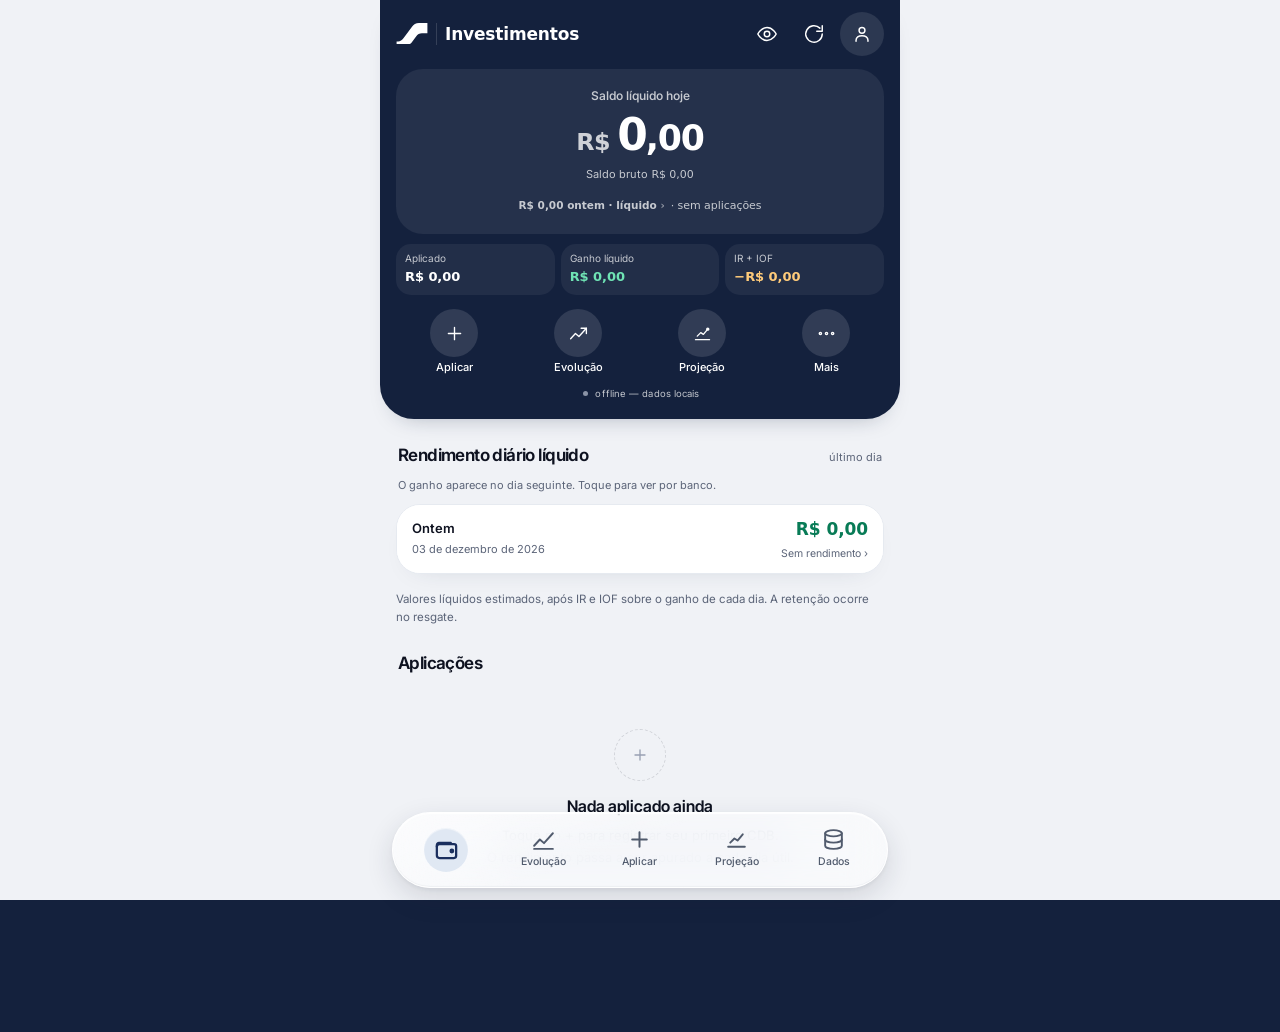
<file: index.html>
<!DOCTYPE html>
<html lang="pt-BR">
<head>
<meta charset="utf-8">
<meta name="viewport" content="width=device-width, initial-scale=1, viewport-fit=cover">
<meta name="theme-color" content="#161B27">
<title>Investimentos</title>
<link rel="icon" type="image/svg+xml" href="./favicon.svg?v=ritmo-20261103">
<link rel="apple-touch-icon" sizes="180x180" href="./apple-touch-icon.png?v=ritmo-20261103">


<link rel="manifest" href="./manifest.json?v=ritmo-20261103">
<meta name="apple-mobile-web-app-capable" content="yes">
<meta name="apple-mobile-web-app-status-bar-style" content="black-translucent" id="metaStatus">
<script>
/* cor do topo por faixa de valor aplicado, lida antes do primeiro desenho */
(function(){
  var cores = {n1:'#14213D', n2:'#DDE1E7', n3:'#2A2D33', n4:'#6E5419'};
  var n = 'n1'; try{ n = localStorage.getItem('nivel-topo') || 'n1'; }catch(e){}
  if(!cores[n]) n = 'n1';
  document.documentElement.setAttribute('data-nivel', n);
  try{ if(localStorage.getItem('bloqueio-cred')) document.documentElement.classList.add('travado'); }catch(e){}
  var t = document.querySelector('meta[name="theme-color"]'); if(t) t.content = cores[n];
  if(n === 'n2'){ var s = document.getElementById('metaStatus'); if(s) s.content = 'default'; }
})();
</script>
<meta name="apple-mobile-web-app-title" content="Finace">
<link rel="preconnect" href="https://fonts.googleapis.com">
<link rel="preconnect" href="https://fonts.gstatic.com" crossorigin>
<link href="https://fonts.googleapis.com/css2?family=Inter+Tight:wght@500;600;700&family=Inter:wght@400;500;600&family=Open+Sans:wght@400;500;600;700&display=swap" rel="stylesheet">
<style>
:root{
  /* zona clara — corpo do app */
  --bg:#EEF1F7;
  --card:#FFFFFF;
  --surface:#FFFFFF;
  --surface-2:#F4F6FA;
  --line:rgba(14,18,32,.075);
  --line-2:rgba(14,18,32,.13);
  --ink:#0E1220;
  --ink-2:#5B6478;
  --ink-3:#98A0B2;
  --up:#0EA968;
  --tax:#D98A0B;
  --down:#E5484D;
  --shadow:0 2px 10px -4px rgba(14,18,32,.12), 0 12px 30px -18px rgba(14,18,32,.22);
  --r:20px; --r-sm:14px;
  --nav-h:64px;
  --ease:cubic-bezier(.32,.72,0,1);
}
*{box-sizing:border-box;-webkit-tap-highlight-color:transparent}
html{-webkit-text-size-adjust:100%;background:#0F1322}
body{
  margin:0;background:var(--bg);color:var(--ink);
  font-family:'Inter',system-ui,-apple-system,'Segoe UI',sans-serif;
  font-size:15px;line-height:1.45;overflow-x:hidden;min-height:100dvh;
}
.money{font-family:'Open Sans',monospace;font-variant-numeric:tabular-nums;letter-spacing:-.03em}
body.hide .money,body.hide .hideable{filter:blur(9px);opacity:.6;pointer-events:none;user-select:none}
.app{position:relative;z-index:1;max-width:520px;margin:0 auto;
  padding:0 16px calc(var(--nav-h) + env(safe-area-inset-bottom) + 28px)}

/* ============ CABEÇALHO ESCURO ============ */
.hero{
  position:relative;margin:0 -16px 22px;padding:0 16px 20px;
  border-radius:0 0 28px 28px;
  background:
    radial-gradient(120% 90% at 15% 0%, #1D2440 0%, transparent 58%),
    radial-gradient(100% 80% at 100% 10%, #16304A 0%, transparent 55%),
    linear-gradient(180deg,#131828 0%,#0F1322 100%);
  box-shadow:0 14px 34px -20px rgba(14,18,32,.6);
  /* tokens invertidos dentro do cabeçalho */
  --ink:#F2F5FA; --ink-2:#9AA4BC; --ink-3:#6E7893;
  --line:rgba(255,255,255,.1); --line-2:rgba(255,255,255,.17);
  --surface:rgba(255,255,255,.07); --up:#4BE3A5; --tax:#F5B849;
  color:var(--ink);
}
.hero::after{content:'';position:absolute;left:16px;right:16px;bottom:0;height:1px;
  background:linear-gradient(90deg,transparent,rgba(255,255,255,.14),transparent)}

.topbar{display:flex;align-items:center;justify-content:space-between;gap:10px;
  padding:calc(env(safe-area-inset-top) + 14px) 0 8px}
.topbar h1{font-family:'Inter Tight',sans-serif;font-size:18px;font-weight:600;letter-spacing:-.02em;margin:0;color:var(--ink)}
.icons{display:flex;gap:6px}
.icon-btn{width:38px;height:38px;display:grid;place-items:center;border-radius:50%;cursor:pointer;
  background:var(--surface);border:1px solid var(--line);color:var(--ink-2);
  transition:transform .3s var(--ease),background .2s}
.icon-btn:active{transform:scale(.88);background:rgba(255,255,255,.14)}
.icon-btn.spin svg{animation:spin .9s linear infinite}
@keyframes spin{to{transform:rotate(360deg)}}
.icon-btn svg{width:18px;height:18px;fill:none;stroke:currentColor;stroke-width:1.8;stroke-linecap:round;stroke-linejoin:round}

.balance{padding:14px 2px 20px}
.balance .cap{font-size:12.5px;color:var(--ink-2);display:flex;align-items:center;gap:7px;margin-bottom:9px}
.balance .cap i{width:6px;height:6px;border-radius:50%;background:var(--up);font-style:normal;
  box-shadow:0 0 0 0 rgba(75,227,165,.5);animation:beat 2.6s infinite}
@keyframes beat{70%{box-shadow:0 0 0 9px rgba(75,227,165,0)}}
.balance .val{font-size:clamp(34px,10vw,44px);font-weight:700;line-height:1;display:flex;align-items:baseline;color:#fff}
.balance .val .sym{font-size:.5em;font-weight:500;color:var(--ink-2);margin-right:7px;font-family:'Inter',sans-serif;letter-spacing:0}
.balance .val .dec{font-size:.55em;color:var(--ink-2)}
.deltas{display:flex;align-items:center;gap:8px;margin-top:12px;font-size:13px;flex-wrap:wrap}
.pill{display:inline-flex;align-items:center;gap:5px;padding:4px 10px;border-radius:999px;font-size:12.5px;font-weight:500}
.pill.up{background:rgba(75,227,165,.15);color:var(--up)}
.pill.flat{background:rgba(255,255,255,.09);color:var(--ink-2)}
.deltas .sep{color:var(--ink-3)}

.summary{display:flex;background:rgba(255,255,255,.06);border:1px solid var(--line);
  border-radius:var(--r);overflow:hidden;backdrop-filter:blur(10px)}
.summary div{flex:1;padding:13px 10px;text-align:center}
.summary div + div{border-left:1px solid var(--line)}
.summary i{display:block;font-style:normal;font-size:11px;color:var(--ink-3);margin-bottom:5px}
.summary b{font-size:14px;font-weight:500;font-family:'Open Sans',monospace;
  font-variant-numeric:tabular-nums;letter-spacing:-.03em;color:var(--ink)}
.summary .g b{color:var(--up)} .summary .t b{color:var(--tax)}

/* ============ CORPO CLARO ============ */
.sec{margin-top:24px}
.sec:first-child{margin-top:0}
.sec-h{display:flex;align-items:baseline;justify-content:space-between;margin:0 2px 11px}
.sec-h h2{font-family:'Inter Tight',sans-serif;font-size:15px;font-weight:600;letter-spacing:-.01em;margin:0;color:var(--ink)}
.sec-h span{font-size:12px;color:var(--ink-3)}
.card{background:var(--card);border:1px solid var(--line);border-radius:var(--r);
  box-shadow:var(--shadow);overflow:hidden}

/* lista */
.row{display:flex;align-items:center;gap:13px;padding:14px 15px;cursor:pointer;transition:background .18s}
.row-wrap + .row-wrap{border-top:1px solid var(--line)}
.row:active{background:var(--surface-2)}
.av{width:40px;height:40px;border-radius:50%;flex:none;display:grid;place-items:center;
  font-family:'Inter Tight',sans-serif;font-weight:700;font-size:14px;letter-spacing:-.02em;color:#fff;
  text-shadow:0 1px 2px rgba(0,0,0,.28)}
.row .mid{flex:1;min-width:0}
.row .mid b{display:block;font-size:14.5px;font-weight:600;letter-spacing:-.01em;color:var(--ink);
  white-space:nowrap;overflow:hidden;text-overflow:ellipsis}
.row .mid span{display:block;font-size:12px;color:var(--ink-3);margin-top:2px;
  white-space:nowrap;overflow:hidden;text-overflow:ellipsis}
.row .end{text-align:right;flex:none}
.row .end b{display:block;font-size:14.5px;font-weight:500;font-family:'Open Sans',monospace;
  font-variant-numeric:tabular-nums;letter-spacing:-.03em;color:var(--ink)}
.row .end span{display:block;font-size:11.5px;color:var(--up);margin-top:2px;font-family:'Open Sans',monospace}
.chev{width:16px;height:16px;flex:none;stroke:var(--ink-3);fill:none;stroke-width:2;transition:transform .34s var(--ease)}
.row-wrap.open .chev{transform:rotate(90deg)}
.row-wrap.open .row{background:var(--surface-2)}
.detail{max-height:0;overflow:hidden;transition:max-height .42s var(--ease);background:var(--surface-2)}
.row-wrap.open .detail{max-height:440px}
.detail-in{padding:2px 15px 16px 68px}
.dl{display:flex;justify-content:space-between;font-size:12.5px;padding:6px 0;border-top:1px solid var(--line)}
.dl:first-child{border-top:none}
.dl span{color:var(--ink-2)}
.dl b{font-weight:500;font-family:'Open Sans',monospace;font-variant-numeric:tabular-nums;color:var(--ink)}
.track{height:3px;border-radius:3px;background:rgba(14,18,32,.09);margin:12px 0 7px;overflow:hidden}
.track i{display:block;height:100%;border-radius:3px;background:linear-gradient(90deg,var(--tax),var(--up));
  transition:width 1s var(--ease)}
.note-sm{font-size:11.5px;color:var(--ink-3);line-height:1.5}
.del{margin-top:12px;width:100%;padding:10px;border-radius:var(--r-sm);cursor:pointer;
  background:rgba(229,72,77,.07);border:1px solid rgba(229,72,77,.2);color:var(--down);
  font-family:'Inter',sans-serif;font-size:12.5px;font-weight:500;transition:transform .25s var(--ease)}
.del:active{transform:scale(.97)}

/* alocação */
.alloc{display:flex;align-items:center;gap:18px;padding:18px 16px}
.alloc svg{width:112px;height:112px;flex:none}
.alloc .lgs{flex:1;display:flex;flex-direction:column;gap:9px;min-width:0}
.lg{display:flex;align-items:center;gap:9px;font-size:12.5px}
.lg i{width:8px;height:8px;border-radius:2px;flex:none}
.lg .nm{flex:1;color:var(--ink-2);white-space:nowrap;overflow:hidden;text-overflow:ellipsis}
.lg .pc{font-family:'Open Sans',monospace;font-size:12px;color:var(--ink)}
.donut-c{position:relative}

/* chips */
.chips{display:flex;gap:7px;overflow-x:auto;margin:0 -16px 11px;padding:2px 16px 6px;scrollbar-width:none}
.chips::-webkit-scrollbar{display:none}
.chip{flex:none;padding:7px 14px;border-radius:999px;font-size:12.5px;font-weight:500;cursor:pointer;
  background:var(--card);border:1px solid var(--line);color:var(--ink-2);box-shadow:var(--shadow);
  transition:background .2s,color .2s,transform .25s var(--ease);white-space:nowrap}
.chip.on{background:#0F1322;color:#fff;border-color:#0F1322}
.chip:active{transform:scale(.94)}

/* gráficos */
.chart-box{padding:16px 14px 10px}
.chart-top{display:flex;justify-content:space-between;align-items:flex-start;gap:12px;margin-bottom:14px}
.chart-top .v{font-family:'Open Sans',monospace;font-size:20px;font-weight:500;letter-spacing:-.04em;
  font-variant-numeric:tabular-nums;color:var(--ink)}
.chart-top .l{font-size:11.5px;color:var(--ink-3);margin-top:3px}
.chart-top .pill.up{background:rgba(14,169,104,.11);color:var(--up)}
svg.plot{display:block;max-width:100%;margin:0 auto;overflow:visible;touch-action:pan-y}
.plot-wrap{position:relative}
.tip{position:absolute;pointer-events:none;opacity:0;transform:translate(-50%,-118%);transition:opacity .16s;
  background:#12172A;border:1px solid rgba(255,255,255,.14);border-radius:12px;color:#9AA4BC;
  padding:8px 11px;font-size:11.5px;white-space:nowrap;box-shadow:0 16px 34px -14px rgba(14,18,32,.5);z-index:9}
.tip b{font-family:'Open Sans',monospace;font-size:13.5px;display:block;margin-top:2px;color:#fff}
.callout{display:flex;gap:10px;padding:13px 14px;border-top:1px solid var(--line);background:var(--surface-2);
  font-size:12px;color:var(--ink-2);line-height:1.55}
.callout svg{width:15px;height:15px;flex:none;margin-top:2px;stroke:var(--tax);fill:none;stroke-width:1.9;stroke-linecap:round}
.callout b{color:var(--ink);font-weight:600}

/* vazio */
.empty{padding:44px 24px;text-align:center}
.empty .ring{width:52px;height:52px;margin:0 auto 14px;border-radius:50%;border:1.5px dashed var(--line-2);
  display:grid;place-items:center;color:var(--ink-3)}
.empty b{display:block;font-family:'Inter Tight',sans-serif;font-size:16px;margin-bottom:6px;font-weight:600;color:var(--ink)}
.empty span{font-size:13px;color:var(--ink-3);line-height:1.55}

/* navegação */
nav{position:fixed;left:0;right:0;bottom:0;z-index:40;display:flex;justify-content:center;
  padding:0 16px calc(env(safe-area-inset-bottom) + 10px);pointer-events:none}
.nav-in{pointer-events:auto;display:flex;align-items:center;gap:4px;width:100%;max-width:400px;
  background:rgba(255,255,255,.86);backdrop-filter:blur(26px) saturate(180%);
  -webkit-backdrop-filter:blur(26px) saturate(180%);
  border:1px solid rgba(14,18,32,.07);border-radius:999px;padding:5px;
  box-shadow:0 10px 30px -10px rgba(14,18,32,.28)}
.tab{flex:1;display:flex;flex-direction:column;align-items:center;gap:3px;padding:8px 4px;border:none;
  background:none;color:var(--ink-3);cursor:pointer;border-radius:999px;font-family:'Inter',sans-serif;
  font-size:10.5px;font-weight:500;transition:color .22s,background .22s}
.tab svg{width:19px;height:19px;fill:none;stroke:currentColor;stroke-width:1.8;stroke-linecap:round;stroke-linejoin:round}
.tab.on{color:var(--ink);background:rgba(14,18,32,.07)}
.fab{width:46px;height:46px;flex:none;border-radius:50%;border:none;cursor:pointer;display:grid;place-items:center;
  background:linear-gradient(150deg,#18C97F,#0EA968);color:#fff;
  box-shadow:0 8px 20px -6px rgba(14,169,104,.6);transition:transform .3s var(--ease)}
.fab:active{transform:scale(.9)}
.fab svg{width:22px;height:22px;stroke:currentColor;stroke-width:2.4;fill:none;stroke-linecap:round}

.view{display:none;animation:fade .38s var(--ease)}
.view.on{display:block}
@keyframes fade{from{opacity:0;transform:translateY(8px)}}

/* bottom sheet */
.scrim{position:fixed;inset:0;z-index:50;background:rgba(14,18,32,.42);backdrop-filter:blur(3px);
  opacity:0;pointer-events:none;transition:opacity .3s}
.scrim.on{opacity:1;pointer-events:auto}
.sheet{position:fixed;left:0;right:0;bottom:0;z-index:51;max-width:520px;margin:0 auto;
  background:#fff;border-radius:26px 26px 0 0;
  padding:10px 18px calc(env(safe-area-inset-bottom) + 20px);
  transform:translateY(102%);transition:transform .42s var(--ease);
  max-height:92dvh;overflow-y:auto;box-shadow:0 -18px 50px -20px rgba(14,18,32,.4)}
.sheet.on{transform:translateY(0)}
.grab{width:38px;height:4px;border-radius:4px;background:var(--line-2);margin:0 auto 16px}
.sheet h3{font-family:'Inter Tight',sans-serif;font-size:18px;font-weight:700;letter-spacing:-.02em;margin:0 0 16px;color:var(--ink)}
.f{margin-bottom:13px}
.f label{display:block;font-size:11.5px;color:var(--ink-3);margin-bottom:6px;padding-left:2px}
.f input,.f select{width:100%;font-family:'Inter',sans-serif;font-size:16px;color:var(--ink);
  background:var(--surface-2);border:1px solid var(--line);border-radius:var(--r-sm);
  padding:13px 14px;outline:none;appearance:none;transition:border-color .22s,background .22s}
.f input:focus,.f select:focus{border-color:var(--up);background:#fff}
.f input[type=number]{font-family:'Open Sans',monospace;font-size:16px}
.f select{background-image:url("data:image/svg+xml,%3Csvg xmlns='http://www.w3.org/2000/svg' width='12' height='8' fill='none'%3E%3Cpath d='M1 1.5 6 6.5 11 1.5' stroke='%2398A0B2' stroke-width='1.7' stroke-linecap='round'/%3E%3C/svg%3E");
  background-repeat:no-repeat;background-position:right 14px center;padding-right:36px}
option{background:#fff;color:var(--ink)}
.f2{display:grid;grid-template-columns:minmax(0,1fr) minmax(0,1fr);gap:11px}
.f2 input{min-width:0;width:100%;box-sizing:border-box}
@media (max-width:359px){#blkPrazo{grid-template-columns:1fr}}
.cta{width:100%;margin-top:6px;padding:15px;border:none;border-radius:16px;cursor:pointer;
  font-family:'Inter Tight',sans-serif;font-size:15.5px;font-weight:700;letter-spacing:-.01em;color:#fff;
  background:linear-gradient(150deg,#18C97F,#0EA968);transition:transform .28s var(--ease),filter .2s}
.cta:active{transform:scale(.98)}
.preview{background:rgba(14,169,104,.07);border:1px solid rgba(14,169,104,.2);border-radius:var(--r-sm);
  padding:11px 13px;margin-bottom:14px;font-size:12px;color:var(--ink-2);line-height:1.55;min-height:44px}
.preview b{color:var(--up);font-family:'Open Sans',monospace}

.toast{position:fixed;left:50%;bottom:calc(var(--nav-h) + env(safe-area-inset-bottom) + 26px);
  transform:translate(-50%,14px);z-index:60;opacity:0;pointer-events:none;transition:.32s var(--ease);
  background:#12172A;color:#F2F5FA;border-radius:999px;padding:11px 18px;font-size:13px;
  box-shadow:0 16px 36px -14px rgba(14,18,32,.5);white-space:nowrap}
.toast.on{opacity:1;transform:translate(-50%,0)}
@media (prefers-reduced-motion:reduce){*{animation-duration:.01ms!important;transition-duration:.01ms!important}}

/* seletor de modo do gráfico */
.modes{display:flex;gap:3px;background:rgba(14,18,32,.055);border-radius:12px;padding:3px;margin-bottom:12px;
  overflow-x:auto;scrollbar-width:none}
.modes::-webkit-scrollbar{display:none}
.modes button{flex:1;min-width:78px;white-space:nowrap;border:none;background:none;cursor:pointer;border-radius:9px;padding:8px 6px;
  font-family:'Inter',sans-serif;font-size:11.5px;font-weight:500;color:var(--ink-2);
  transition:background .22s,color .22s,box-shadow .22s}
.modes button.on{background:var(--card);color:var(--ink);box-shadow:0 1px 4px -1px rgba(14,18,32,.2)}
.modes button:active{transform:scale(.97)}
.lgs .lg .nm{font-size:12px}

.taxst{display:flex;align-items:center;gap:7px;margin-top:11px;padding-left:3px;
  font-size:10.5px;color:var(--ink-3);letter-spacing:.01em}
.taxst .dt{width:5px;height:5px;border-radius:50%;background:var(--up);flex:none;
  box-shadow:0 0 6px rgba(75,227,165,.8)}
.taxst .dt.off{background:#8A93A6;box-shadow:none}

/* ============ AJUSTES DE SMARTPHONE ============ */
html{overscroll-behavior-y:none}
body{
  -webkit-font-smoothing:antialiased;
  overscroll-behavior-y:none;
  touch-action:manipulation;
}
.topbar h1,.sec-h h2,.tab,.chip,.modes button,.summary i,.balance .cap,.taxst{
  -webkit-user-select:none;user-select:none}
.app{padding-bottom:calc(118px + env(safe-area-inset-bottom))}

/* cabeçalho mais enxuto */
.hero{padding-bottom:16px;margin-bottom:18px;border-radius:0 0 26px 26px}
.topbar{padding-top:calc(env(safe-area-inset-top) + 10px);padding-bottom:2px}
.balance{padding:12px 2px 16px}
.balance .val{font-size:clamp(30px,8.6vw,40px)}
.summary div{padding:11px 8px}
.summary b{font-size:13.5px}
.summary i{font-size:10px}
.taxst{margin-top:10px;font-size:10px}

/* barra compacta ao rolar */
.minibar{
  position:fixed;top:0;left:0;right:0;z-index:45;
  display:flex;align-items:center;justify-content:space-between;gap:12px;
  padding:calc(env(safe-area-inset-top) + 8px) 16px 10px;
  background:rgba(15,19,34,.88);backdrop-filter:blur(24px) saturate(180%);
  -webkit-backdrop-filter:blur(24px) saturate(180%);
  border-bottom:1px solid rgba(255,255,255,.08);
  transform:translateY(-102%);transition:transform .34s var(--ease);
}
.minibar.on{transform:translateY(0)}
.minibar .mb-l{display:flex;align-items:baseline;gap:9px;min-width:0}
.minibar .mb-l span{font-size:11px;color:#7A849B;flex:none}
.minibar .mb-l b{font-size:16px;font-weight:600;color:#fff;
  white-space:nowrap;overflow:hidden;text-overflow:ellipsis}
.minibar .mb-r{display:flex;gap:6px;flex:none}
.icon-btn.sm{width:34px;height:34px;background:rgba(255,255,255,.08);
  border-color:rgba(255,255,255,.12);color:#9AA4BC}
.icon-btn.sm svg{width:16px;height:16px}
body.hide .minibar .mb-l b{filter:blur(8px)}

/* alvos de toque maiores nas listas */
.row{padding:15px;min-height:64px}
.av{width:42px;height:42px;font-size:14.5px}
.detail-in{padding:2px 15px 16px 15px}
.dl{padding:8px 0;font-size:13px}
.del{padding:13px}

/* rosca sem texto invadindo o anel */
.lg{font-size:12.5px;min-height:20px}

/* gráficos contidos no cartão */
.chart-box{position:relative;padding:15px 12px 8px}
svg.plot{width:100%;height:auto;overflow:hidden}
.chart-top .v{font-size:19px}
.tip{max-width:70vw;white-space:normal;text-align:left;line-height:1.35}

/* abas: 4 itens + botão central */
.nav-in{max-width:none;padding:5px 6px;gap:2px}
.tab{padding:7px 2px;font-size:10px;gap:2px}
.tab svg{width:20px;height:20px}
.fab{width:52px;height:52px;margin:0 4px}
.fab svg{width:24px;height:24px}

/* sheet ocupa a tela toda em telas pequenas */
.sheet{padding-left:16px;padding-right:16px}
.sheet h3{font-size:17px;margin-bottom:14px}
.f{margin-bottom:11px}
.f input,.f select{padding:14px;font-size:16px}
.cta{padding:16px}

/* telas estreitas (iPhone SE / mini) */
@media (max-width:370px){
  .app{padding-left:12px;padding-right:12px}
  .hero{margin-left:-12px;margin-right:-12px;padding-left:12px;padding-right:12px}
  .balance .val{font-size:29px}
  .summary b{font-size:12.5px}
  .summary i{font-size:9.5px}
  .alloc{flex-direction:column;align-items:stretch}
  .alloc svg{align-self:center}
  .tab{font-size:9px}
  .modes button{min-width:70px;font-size:11px}
  .row .end b{font-size:13.5px}
}
/* telas grandes (Pro Max) */
@media (min-width:430px){
  .balance .val{font-size:42px}
  .row{padding:16px}
}
/* modo paisagem: encurta o cabeçalho */
@media (max-height:520px) and (orientation:landscape){
  .hero{padding-bottom:12px}
  .balance{padding:8px 2px 12px}
  .balance .val{font-size:28px}
  .taxst{display:none}
}

/* aba Dados */
.dinfo{background:var(--surface-2);border:1px solid var(--line);border-radius:var(--r-sm);
  padding:4px 13px;margin-bottom:14px}
.di{display:flex;justify-content:space-between;gap:12px;padding:9px 0;font-size:12.5px;
  border-top:1px solid var(--line)}
.di:first-child{border-top:none}
.di span{color:var(--ink-2)}
.di b{font-weight:600;text-align:right}
.cta.ghost{background:var(--surface-2);color:var(--ink);border:1px solid var(--line);
  margin-bottom:9px;margin-top:0;font-size:14.5px;padding:14px}
.cta.danger{background:rgba(229,72,77,.08);border:1px solid rgba(229,72,77,.25);color:var(--down);
  margin-bottom:0;margin-top:4px;font-size:14px;padding:13px}

/* marca */
.marca{display:flex;align-items:center;gap:9px;min-width:0}
.logo{width:34px;height:22px;flex:none;fill:#4B7BFF;filter:drop-shadow(0 2px 6px rgba(50,101,254,.45))}

/* interruptor */
.opt{display:flex;align-items:flex-start;gap:14px;padding:13px;margin-bottom:12px;
  background:var(--surface-2);border:1px solid var(--line);border-radius:var(--r-sm)}
.opt-t{flex:1;min-width:0}
.opt-t b{display:block;font-size:13.5px;font-weight:600;margin-bottom:3px}
.opt-t span{display:block;font-size:11.5px;color:var(--ink-3);line-height:1.5}
.sw{width:46px;height:28px;border-radius:999px;background:rgba(14,18,32,.18);flex:none;
  cursor:pointer;position:relative;transition:background .28s var(--ease);margin-top:2px}
.sw i{position:absolute;top:3px;left:3px;width:22px;height:22px;border-radius:50%;background:#fff;
  box-shadow:0 1px 4px rgba(14,18,32,.3);transition:transform .28s var(--ease)}
.sw.on{background:var(--up)}
.sw.on i{transform:translateX(18px)}

/* ============ FLUIDEZ ============ */
:root{ --mola:cubic-bezier(.34,1.3,.42,1); }

/* cabeçalho que encolhe com o rolar, sem salto */
.hero{
  transform-origin:top center;
  transition:none;
  will-change:padding-bottom;
}
.hero .balance{transition:none}
.hero .val{transform-origin:left center}

/* indicador que desliza entre as abas */
.nav-in{position:relative}
.nav-ind{
  position:absolute;top:5px;height:calc(100% - 10px);border-radius:999px;
  background:rgba(14,18,32,.07);pointer-events:none;
  transition:transform .42s var(--mola), width .42s var(--mola), opacity .2s;
  opacity:0;
}
.tab.on{background:none}            /* quem marca agora é o indicador */
.tab{transition:color .28s ease, transform .3s var(--mola)}
.tab:active{transform:scale(.9)}
.tab svg{transition:transform .34s var(--mola)}
.tab.on svg{transform:translateY(-1px) scale(1.06)}

/* segmentado com indicador deslizante */
.modes{position:relative;isolation:isolate}
.mind{
  position:absolute;top:3px;height:calc(100% - 6px);border-radius:9px;background:var(--card);
  box-shadow:0 1px 4px -1px rgba(14,18,32,.2);z-index:-1;
  transition:transform .4s var(--mola), width .4s var(--mola);
}
.modes button.on{background:none;box-shadow:none}

/* trocas de aba deslizam */
.view.on{animation:entra .42s var(--mola)}
@keyframes entra{from{opacity:0;transform:translateX(14px)}}
.view.on.re{animation:entraRe .42s var(--mola)}
@keyframes entraRe{from{opacity:0;transform:translateX(-14px)}}

/* toque nos cartões */
.card,.chip,.icon-btn,.row,.del,.cta,.fab{-webkit-touch-callout:none}
.row{transition:background .2s, transform .3s var(--mola)}
.row:active{transform:scale(.985)}
.summary div{transition:background .2s}

/* sheet arrastável */
.sheet.arrasta{touch-action:none}
.sheet.puxando{transition:none}
.grab{position:relative}
.grab::after{content:'';position:absolute;inset:-14px -60px;}

/* entrada escalonada das linhas */
.row-wrap{animation:sobe .45s var(--mola) backwards}
@keyframes sobe{from{opacity:0;transform:translateY(10px)}}

/* esqueleto enquanto o primeiro cálculo não sai */
.sk-bar{background:linear-gradient(90deg,rgba(255,255,255,.06),rgba(255,255,255,.16),rgba(255,255,255,.06));
  background-size:200% 100%;animation:brilho 1.4s infinite;border-radius:8px;display:inline-block}
@keyframes brilho{to{background-position:-200% 0}}

/* puxar para atualizar */
.pull{position:fixed;top:calc(env(safe-area-inset-top) + 4px);left:50%;z-index:44;
  width:30px;height:30px;margin-left:-15px;border-radius:50%;
  background:rgba(255,255,255,.1);backdrop-filter:blur(14px);
  display:grid;place-items:center;opacity:0;transform:translateY(-14px) scale(.7);
  transition:opacity .2s,transform .3s var(--mola);pointer-events:none}
.pull svg{width:15px;height:15px;stroke:#9AA4BC;fill:none;stroke-width:2;stroke-linecap:round}
.pull.ativo{opacity:1;transform:translateY(0) scale(1)}
.pull.girando svg{animation:spin .8s linear infinite}

/* números com peso variável ao mudar */
.total-muda{animation:pulsa .5s var(--mola)}
@keyframes pulsa{50%{transform:scale(1.018)}}

/* ============ LISTA POR BANCO ============ */
#posList[data-pronto] .grp{animation:none}
#posList{overflow:visible}
.grp{position:relative;animation:sobe .45s var(--mola) backwards}
.grp + .grp{border-top:1px solid var(--line)}
.grp-row{display:flex;align-items:center;gap:13px;padding:15px 15px 17px;cursor:pointer;
  position:relative;transition:background .2s, transform .3s var(--mola);min-height:70px}
.grp-row:active{transform:scale(.985);background:var(--surface-2)}
.grp-row .mid{flex:1;min-width:0}
.grp-row .mid b{display:block;font-size:15px;font-weight:600;letter-spacing:-.01em;
  white-space:nowrap;overflow:hidden;text-overflow:ellipsis}
.grp-row .mid span{display:block;font-size:12px;color:var(--ink-3);margin-top:2px;
  white-space:nowrap;overflow:hidden;text-overflow:ellipsis}
.grp-row .end{text-align:right;flex:none}
.grp-row .end b{display:block;font-size:15.5px;font-weight:600;font-family:'Open Sans',monospace;
  font-variant-numeric:tabular-nums;letter-spacing:-.03em}
.grp-row .end span{display:block;font-size:11.5px;color:var(--up);margin-top:2px}
.grp.open .grp-row{background:var(--surface-2)}
.grp.open .chev{transform:rotate(90deg)}
/* barrinha de participação na carteira */
.grp-bar{position:absolute;left:70px;right:44px;bottom:8px;height:2.5px;border-radius:3px;
  background:rgba(14,18,32,.06);overflow:hidden}
.grp-bar i{display:block;height:100%;background:var(--c);border-radius:3px;opacity:.75;
  transition:width .8s var(--mola)}
.grp.open .grp-bar{opacity:0}

/* dobra que anima até a altura real do conteúdo */
.fold{display:grid;grid-template-rows:0fr;transition:grid-template-rows .42s var(--mola)}
.fold-in{overflow:hidden;min-height:0}
.grp.open > .fold, .apl.open > .fold{grid-template-rows:1fr}

.grp-body{background:var(--surface-2);padding:2px 12px 12px;border-left:3px solid var(--c)}
.grp-resumo{display:flex;gap:6px;padding:8px 2px 12px}
.grp-resumo div{flex:1;background:var(--card);border:1px solid var(--line);border-radius:12px;
  padding:8px 9px;text-align:center}
.grp-resumo span{display:block;font-size:10px;color:var(--ink-3);margin-bottom:3px}
.grp-resumo b{font-size:12.5px;font-weight:600}

.grp-lista{background:var(--card);border:1px solid var(--line);border-radius:14px;overflow:hidden}
.apl + .apl{border-top:1px solid var(--line)}
.apl-row{display:flex;align-items:center;gap:11px;padding:11px 12px;cursor:pointer;
  transition:background .2s}
.apl-row:active{background:var(--surface-2)}
.apl.open .apl-row{background:rgba(14,18,32,.025)}
.apl-data{width:38px;flex:none;text-align:center;line-height:1;padding:5px 0;border-radius:10px;
  background:var(--surface-2);border:1px solid var(--line)}
.apl-data b{display:block;font-size:15px;font-weight:700;letter-spacing:-.03em}
.apl-data span{display:block;font-size:9.5px;color:var(--ink-2);text-transform:uppercase;
  letter-spacing:.04em;margin-top:2px}
.apl-data i{display:block;font-style:normal;font-size:8.5px;color:var(--ink-3);margin-top:1px}
.apl-mid{flex:1;min-width:0}
.apl-mid b{display:block;font-size:13px;font-weight:600;white-space:nowrap;overflow:hidden;text-overflow:ellipsis}
.apl-mid span{display:block;font-size:11px;color:var(--ink-3);margin-top:2px;white-space:nowrap;
  overflow:hidden;text-overflow:ellipsis}
.apl-mid em{font-style:normal;color:var(--ink-2)}
.apl-end{text-align:right;flex:none}
.apl-end b{display:block;font-size:13.5px;font-weight:500}
.apl-end span{display:block;font-size:10.5px;color:var(--up);margin-top:2px}
.apl-det{padding:2px 12px 12px 61px}
.apl-det .dl{font-size:12px;padding:6px 0}
.apl-det .del{padding:10px;font-size:12px}
@media (max-width:370px){
  .apl-det{padding-left:12px}
  .grp-resumo b{font-size:11.5px}
}

.grp-row .av{position:relative}
.qtd{position:absolute;right:-4px;bottom:-3px;min-width:19px;height:19px;padding:0 5px;border-radius:999px;
  background:var(--ink);color:#fff;font-style:normal;font-size:10.5px;font-weight:700;display:grid;place-items:center;
  border:2px solid var(--card);font-family:'Inter',sans-serif;text-shadow:none;letter-spacing:0}

/* ============ ROSCA DE ALOCAÇÃO ============ */
.alloc{display:grid;grid-template-columns:128px 1fr;gap:14px;align-items:center;padding:18px 16px 16px}
.alloc svg{width:128px;height:128px;display:block;overflow:visible}
.donut-c{position:relative;width:128px;height:128px}
.donut-c b{position:absolute;inset:0;display:flex;flex-direction:column;align-items:center;justify-content:center;
  gap:2px;pointer-events:none;text-align:center;padding:0 16px;line-height:1.15;font-family:'Inter',sans-serif}
.donut-c .dc-k{font-size:10.5px;color:var(--ink-3);font-weight:600;letter-spacing:.02em;
  max-width:76px;white-space:nowrap;overflow:hidden;text-overflow:ellipsis}
.donut-c .dc-v{font-family:'Open Sans',monospace;font-size:14.5px;font-weight:700;letter-spacing:-.06em;color:var(--ink);white-space:nowrap}
.donut-c .dc-s{font-size:9.5px;color:var(--ink-3);font-family:'Inter',sans-serif}
.donut-c .dc-s.money{font-family:'Open Sans',monospace;font-size:10.5px;color:var(--ink-2)}
.fatia{cursor:pointer;transition:stroke-width .3s var(--mola), opacity .25s;
  stroke-dasharray:100;stroke-dashoffset:100;animation:traca .8s var(--mola) forwards;
  animation-delay:calc(var(--i) * 90ms)}
#secAlloc[data-animou] .fatia{animation:none;stroke-dashoffset:0}
@keyframes traca{to{stroke-dashoffset:0}}
.fatia.apag{opacity:.28}
.alloc .lgs{display:flex;flex-direction:column;gap:2px;min-width:0}
.alloc .lg{all:unset;box-sizing:border-box;display:flex;align-items:center;gap:8px;padding:7px 8px;
  border-radius:11px;cursor:pointer;transition:background .2s, opacity .25s;min-height:42px}
.alloc .lg:active{background:var(--surface-2)}
.alloc .lg.on{background:var(--surface-2)}
.alloc .lg.apag{opacity:.45}
.alloc .lg i{width:10px;height:10px;border-radius:3px;flex:none}
.alloc .lg .nm{flex:1;min-width:0;font-size:12.5px;color:var(--ink);line-height:1.25;display:-webkit-box;-webkit-line-clamp:2;-webkit-box-orient:vertical;overflow:hidden;word-break:break-word;white-space:normal;text-overflow:clip}
.lg-v{display:flex;flex-direction:column;align-items:flex-end;line-height:1.2;flex:none}
.lg-v .pc{font-size:12.5px;font-weight:600;font-family:'Open Sans',monospace;letter-spacing:-.03em;color:var(--ink)}
.lg-v em{font-style:normal;font-size:10.5px;color:var(--ink-3);margin-top:1px}
@media (max-width:350px){
  .alloc{grid-template-columns:1fr;justify-items:center}
  .alloc .lgs{width:100%}
}

/* =====================================================================
   VISUAL BANCO — cabeçalho sólido, atalhos em círculo, barra reta
   ===================================================================== */
:root{ --topo:#161B27; --topo-2:#1E2433; --marca:#3265FE; }

/* o iOS pinta a barra de status com o fundo da página:
   a página é escura e o claro fica numa camada fixa atrás do conteúdo */
html{background:#161B27!important}
body{background:transparent!important}
body::before{content:'';position:fixed;inset:0;background:#EEF1F7;z-index:-1;pointer-events:none}

/* cabeçalho plano, sem brilho nem degradê */
.hero{
  background:#161B27!important;
  border-radius:0!important;box-shadow:none!important;
  margin:0 -16px 20px!important;padding:0 16px 18px!important;
}
.hero::after{display:none}
.topbar{padding:calc(env(safe-area-inset-top) + 12px) 0 6px!important}
.marca{gap:12px}
.logo{width:32px;height:21px;fill:#fff!important;filter:none!important}
.marca .div{width:1px;height:22px;background:rgba(255,255,255,.35)}
.topbar h1{font-family:'Inter',sans-serif!important;font-weight:500!important;font-size:17px!important;
  letter-spacing:-.01em;color:#fff!important}
.hero .icon-btn{all:unset;width:40px;height:40px;display:grid;place-items:center;cursor:pointer;
  color:#fff;border-radius:50%;transition:background .2s}
.hero .icon-btn:active{background:rgba(255,255,255,.1)}
.hero .icon-btn svg{width:22px;height:22px;fill:none;stroke:currentColor;stroke-width:1.6;
  stroke-linecap:round;stroke-linejoin:round}

/* saldo centralizado */
.hero .balance{text-align:center;padding:22px 0 16px!important}
.hero .balance .cap{justify-content:center;font-size:14px;color:rgba(255,255,255,.82);margin-bottom:8px}
.hero .balance .cap i{display:none}
.hero .balance .val{justify-content:center;font-family:'Inter Tight',sans-serif!important;
  font-size:clamp(34px,10vw,42px)!important;font-weight:700;letter-spacing:-.03em;
  transform:none!important;color:#fff}
.hero .balance .val .sym{font-family:'Inter Tight',sans-serif;font-size:.62em;font-weight:700;
  color:#fff;margin-right:6px}
.hero .balance .val .dec{font-size:1em;color:#fff}
.hero .deltas{justify-content:center;gap:10px;margin-top:10px}
.hero .deltas .pill.up{background:rgba(75,227,165,.14);color:#5BE8AE}
.hero .deltas .pill.flat{background:rgba(255,255,255,.08);color:rgba(255,255,255,.7)}
#totRet{font-size:13px;color:rgba(255,255,255,.7)}

/* resumo: três colunas planas com divisórias */
.hero .summary{background:none!important;border:none!important;border-radius:0;backdrop-filter:none;
  opacity:1!important;transform:none!important;max-height:none!important;margin:4px 0 0!important;
  border-top:1px solid rgba(255,255,255,.12)!important;border-bottom:1px solid rgba(255,255,255,.12)!important}
.hero .summary div{padding:12px 6px}
.hero .summary div + div{border-left:1px solid rgba(255,255,255,.12)}
.hero .summary i{color:rgba(255,255,255,.62);font-size:11px}
.hero .summary b{color:#fff;font-size:14px}
.hero .summary .g b{color:#5BE8AE}
.hero .summary .t b{color:#F5C063}

/* atalhos em círculo, como os bancos */
.acoes{display:grid;grid-template-columns:repeat(4,1fr);gap:4px;padding:18px 0 4px}
.acoes button{all:unset;display:flex;flex-direction:column;align-items:center;gap:8px;cursor:pointer;
  font-size:12.5px;color:#fff;text-align:center;-webkit-tap-highlight-color:transparent}
.acoes span{width:54px;height:54px;border-radius:50%;display:grid;place-items:center;
  border:1.5px solid rgba(255,255,255,.55);transition:background .2s, transform .25s var(--mola)}
.acoes button:active span{background:rgba(255,255,255,.12);transform:scale(.92)}
.acoes svg{width:23px;height:23px;fill:none;stroke:#fff;stroke-width:1.6;stroke-linecap:round;stroke-linejoin:round}

.hero .taxst{justify-content:center;opacity:1!important;margin-top:14px;color:rgba(255,255,255,.5)}

/* barra compacta: mesma cor sólida do cabeçalho */
.minibar{background:var(--topo)!important;backdrop-filter:none!important;-webkit-backdrop-filter:none!important;
  border-bottom:none!important;box-shadow:0 1px 0 rgba(0,0,0,.2)}
.minibar .icon-btn.sm{background:none;border:none;color:#fff}

/* Navegação flutuante em vidro, inspirada na referência visual. */
nav{padding:0 12px calc(env(safe-area-inset-bottom) + 12px);isolation:isolate}
nav .nav-in{
  position:relative;isolation:isolate;max-width:496px;min-height:76px;
  border-radius:999px;padding:6px;gap:2px;
  background:linear-gradient(160deg,rgba(255,255,255,.44),rgba(255,255,255,.02) 46%),rgba(255,255,255,.54);
  -webkit-backdrop-filter:blur(20px) saturate(145%);backdrop-filter:blur(20px) saturate(145%);
  border:1px solid rgba(255,255,255,.88);
  box-shadow:inset 0 1px 1px rgba(255,255,255,.95),inset 0 -1px 1px rgba(66,82,109,.06),0 10px 28px rgba(25,37,58,.14),0 2px 5px rgba(25,37,58,.06);
  transition:width .28s var(--ease),max-width .28s var(--ease),min-height .28s var(--ease)
}
nav .tab{
  position:relative;z-index:1;min-width:0;min-height:62px;
  padding:8px 2px;border-radius:999px;gap:4px;
  font-size:10.5px;font-weight:500;line-height:1.2;letter-spacing:0;
  color:#515B6D;background:transparent;
  transition:color .22s ease,transform .25s var(--ease),min-height .28s var(--ease),gap .28s var(--ease)
}
nav .tab svg{width:25px;height:25px;stroke-width:1.85;transform:none}
nav .tab.on{color:var(--marca);font-weight:600}
nav .tab.on svg{transform:scale(1.03);stroke-width:2.1}
nav .tab:active{transform:scale(.94)}
nav .tab:focus-visible{outline:2px solid var(--marca);outline-offset:-3px}
nav .tab-add .add{width:25px;height:25px;display:grid;place-items:center;background:none;border-radius:0;margin:0;box-shadow:none}
nav .tab-add .add svg{width:25px;height:25px;stroke:currentColor;stroke-width:1.9;fill:none}
nav .nav-ind{
  display:block;left:0;top:6px;bottom:6px;height:auto;border-radius:999px;z-index:0;
  background:rgba(40,60,91,.08);border:1px solid rgba(255,255,255,.7);
  box-shadow:inset 0 1px 1px rgba(255,255,255,.8),0 1px 3px rgba(25,37,58,.06);
  transition:transform .34s var(--ease),width .34s var(--ease),opacity .2s
}
nav .tab-label{display:block;max-height:16px;opacity:1;overflow:hidden;white-space:nowrap;
  transition:max-height .28s var(--ease),opacity .18s ease,transform .28s var(--ease)}
nav.compacta .nav-in{width:calc(100% - 32px);max-width:360px;min-height:60px}
nav.compacta .tab{min-height:48px;gap:0}
nav.compacta .tab-label{max-height:0;opacity:0;transform:translateY(4px)}
@media(max-width:340px){nav.compacta .nav-in{width:calc(100% - 16px)}}
@supports not ((backdrop-filter:blur(1px)) or (-webkit-backdrop-filter:blur(1px))){
  nav .nav-in{background:#FAFBFD}
}
@media(prefers-reduced-transparency:reduce){
  nav .nav-in{background:#FAFBFD;-webkit-backdrop-filter:none;backdrop-filter:none}
}
@media(prefers-contrast:more){
  nav .nav-in{background:#fff;border-color:#8B93A2}
  nav .tab{color:#1B2434}nav .nav-ind{background:#D9DFE9;border-color:#7A8598}
}
.fab{display:none}

/* conteúdo começa logo após o cabeçalho */
.app{padding-bottom:calc(120px + env(safe-area-inset-bottom))!important}
.toast{bottom:calc(104px + env(safe-area-inset-bottom))!important}

/* =====================================================================
   COR DO TOPO POR FAIXA DE PATRIMÔNIO
   ===================================================================== */
html{--hb:#14213D;--hi:#fff;--hi2:rgba(255,255,255,.74);--hl:rgba(255,255,255,.14);
  --hc:rgba(255,255,255,.55);--hg:#5BE8AE;--ht:#F5C063;--hpg:rgba(91,232,174,.15);--hpf:rgba(255,255,255,.1);
  --hpress:rgba(255,255,255,.12)}
html[data-nivel="n1"]{--hb:#14213D}
html[data-nivel="n2"]{--hb:#DDE1E7;--hi:#141922;--hi2:rgba(20,25,34,.64);--hl:rgba(20,25,34,.14);
  --hc:rgba(20,25,34,.42);--hg:#0B8A55;--ht:#9C6008;--hpg:rgba(11,138,85,.12);--hpf:rgba(20,25,34,.07);
  --hpress:rgba(20,25,34,.08)}
html[data-nivel="n3"]{--hb:#2A2D33}
html[data-nivel="n4"]{--hb:#6E5419;--hc:rgba(255,255,255,.62);--hg:#8DF5C8;--ht:#FFD98A;
  --hl:rgba(255,255,255,.18);--hpg:rgba(141,245,200,.16);--hpf:rgba(255,255,255,.13)}

html{background:var(--hb)!important;transition:background-color .5s}
html[data-nivel] .hero,html[data-nivel] .minibar{background:var(--hb)!important;transition:background-color .5s}
html[data-nivel="n2"] .hero{box-shadow:inset 0 -1px 0 rgba(20,25,34,.08)!important}
html[data-nivel] .topbar h1{color:var(--hi)!important}
html[data-nivel] .logo{fill:var(--hi)!important}
html[data-nivel] .marca .div{background:var(--hl)}
html[data-nivel] .hero .icon-btn{color:var(--hi)}
html[data-nivel] .hero .icon-btn:active{background:var(--hpress)}
html[data-nivel] .hero .balance .cap{color:var(--hi2)}
html[data-nivel] .hero .balance .val,
html[data-nivel] .hero .balance .val .sym,
html[data-nivel] .hero .balance .val .dec{color:var(--hi)}
html[data-nivel] .hero .deltas .pill.up{background:var(--hpg);color:var(--hg)}
html[data-nivel] .hero .deltas .pill.flat{background:var(--hpf);color:var(--hi2)}
html[data-nivel] #totRet{color:var(--hi2)}
html[data-nivel] .hero .summary{border-top-color:var(--hl)!important;border-bottom-color:var(--hl)!important}
html[data-nivel] .hero .summary div + div{border-left-color:var(--hl)}
html[data-nivel] .hero .summary i{color:var(--hi2)}
html[data-nivel] .hero .summary b{color:var(--hi)}
html[data-nivel] .hero .summary .g b{color:var(--hg)}
html[data-nivel] .hero .summary .t b{color:var(--ht)}
html[data-nivel] .acoes button{color:var(--hi)}
html[data-nivel] .acoes span{border-color:var(--hc)}
html[data-nivel] .acoes svg{stroke:var(--hi)}
html[data-nivel] .acoes button:active span{background:var(--hpress)}
html[data-nivel] .hero .taxst{color:var(--hi2)}
html[data-nivel] .minibar .mb-l span{color:var(--hi2)}
html[data-nivel] .minibar .mb-l b{color:var(--hi)}
html[data-nivel] .minibar .icon-btn.sm{color:var(--hi)}
html[data-nivel] .pull{background:var(--hpf)}

/* =====================================================================
   COR DE DESTAQUE ACOMPANHA A FAIXA
   ===================================================================== */
html[data-nivel="n1"]{--marca:#1B2F5E}
html[data-nivel="n2"]{--marca:#5B6574}
html[data-nivel="n3"]{--marca:#2A2D33}
html[data-nivel="n4"]{--marca:#7C5E1C}

html[data-nivel] nav .tab.on{color:var(--marca)}
html[data-nivel] .cta:not(.ghost):not(.danger){background:var(--marca);color:#fff;transition:background .5s}
html[data-nivel] .chip.on{background:var(--marca);border-color:var(--marca);color:#fff}
html[data-nivel] .f input:focus,html[data-nivel] .f select:focus{border-color:var(--marca)}
html[data-nivel] .sw.on{background:var(--marca)}
html[data-nivel] .grp.open .grp-row{box-shadow:inset 3px 0 0 var(--marca)}

/* =====================================================================
   TODOS OS NÚMEROS NA MESMA FONTE DO "APLICADO"
   ===================================================================== */
.money,
.hero .balance .val, .hero .balance .val .sym, .hero .balance .val .dec,
.pill, #totRet,
.dc-v, .dc-s.money,
.lg-v .pc, .lg-v em, .lg .pc,
.grp-row .end b, .grp-row .end span, .grp-resumo b,
.apl-data b, .apl-data i, .apl-mid em, .apl-end b, .apl-end span,
.row .end b, .row .end span,
.chart-top .v, .tip b, .dl b, .di b, .preview b, .qtd, #mbVal, .summary b{
  font-family:'Open Sans',-apple-system,'Segoe UI',sans-serif!important;
  font-variant-numeric:tabular-nums;
}
/* o saldo grande em monoespaçada precisa de ajuste de tamanho e espaçamento */
.hero .balance .val{font-size:clamp(30px,9.2vw,38px)!important;font-weight:700!important;letter-spacing:-.06em!important}
.hero .balance .val .sym{font-size:.55em!important;font-weight:500!important;letter-spacing:-.02em!important;margin-right:8px!important}
.hero .balance .val .dec{font-size:1em!important}
.pill{letter-spacing:-.03em}
#totRet{font-size:12.5px!important;letter-spacing:-.03em}
.apl-data b{letter-spacing:-.05em}

/* números em Open Sans: dígitos de largura fixa e espaçamento natural */
.money,.hero .balance .val,.pill,#totRet,.dc-v,.dc-s.money,.lg-v .pc,.lg-v em,.lg .pc,
.grp-row .end b,.grp-row .end span,.grp-resumo b,.apl-data b,.apl-data i,.apl-mid em,.apl-end b,.apl-end span,
.row .end b,.row .end span,.chart-top .v,.tip b,.dl b,.di b,.preview b,.qtd,#mbVal,.summary b{
  font-variant-numeric:tabular-nums lining-nums!important;letter-spacing:-.005em!important}
.hero .balance .val{font-size:clamp(34px,10vw,42px)!important;font-weight:700!important;letter-spacing:-.015em!important}
.hero .balance .val .sym{font-size:.6em!important;font-weight:600!important;margin-right:7px!important}
.dc-v{font-size:16px!important}

/* ====== revisão ====== */
.sheet{position:fixed}
.sheet .fechar{all:unset;position:absolute;top:12px;right:12px;width:34px;height:34px;border-radius:50%;
  display:grid;place-items:center;cursor:pointer;background:var(--surface-2);color:var(--ink-2)}
.sheet .fechar:active{background:rgba(14,18,32,.1)}
.sheet .fechar svg{width:16px;height:16px;stroke:currentColor;stroke-width:2.2;stroke-linecap:round;fill:none}
.sheet h3{padding-right:44px}
@media (max-width:370px){
  .hero{margin:0 -12px 18px!important;padding:0 12px 16px!important}
  .grp-row{gap:10px;padding:13px 12px 15px}
  .grp-row .av{width:36px;height:36px;font-size:12.5px}
  .grp-row .mid b{font-size:14px}
  .grp-row .mid span{font-size:11px}
  .grp-row .end b{font-size:14px}
  .grp-bar{left:58px;right:36px}
  .grp-body{padding:2px 8px 10px}
  .apl-row{gap:8px;padding:10px 9px}
  .apl-data{width:34px}
  .apl-mid b{font-size:12px}
  .apl-end b{font-size:12.5px}
  .apl-det{padding-left:9px;padding-right:9px}
  .acoes span{width:48px;height:48px}
  .acoes button{font-size:11.5px}
}

@media (max-width:370px){ .chips{margin:0 -12px 11px;padding:2px 12px 6px} }
/* esconder valores também nos gráficos */
body.hide svg.plot text{filter:blur(4px)}
body.hide .tip{visibility:hidden}
body.hide #legFut .pc, body.hide #legHist .pc{filter:blur(8px)}

.tip{min-width:150px;max-width:min(78vw,240px);white-space:normal;left:50%;top:0;visibility:hidden}
.tip[style*="opacity: 1"]{visibility:visible}
.tip b{white-space:nowrap}

/* ============ RESUMO LIMPO (estilo "Saldo + limite") ============ */
/* cores calibradas por fundo — contraste mínimo 5:1 */
html[data-nivel="n1"]{--hg:#6FE3B4;--ht:#FFCB7A}
html[data-nivel="n2"]{--hg:#07683F;--ht:#7A4A05}
html[data-nivel="n3"]{--hg:#74E0B3;--ht:#FFCB7A}
html[data-nivel="n4"]{--hg:#C9FBE3;--ht:#FFE7B8}
.hero .summary{display:none!important}
.hero .deltas{gap:6px!important;margin-top:8px!important;font-size:14px}
#pillDay{font-size:14px;font-weight:700}
html[data-nivel] #pillDay.up{color:var(--hg)}
html[data-nivel] #pillDay.flat{color:var(--hi2)}
#pillDay + #totRet::before{content:'· ';color:var(--hi2)}
html[data-nivel] #totRet{font-size:14px!important;color:var(--hi2)!important;font-weight:500}
.resumo{display:flex;flex-direction:column;align-items:center;gap:7px;padding:14px 0 4px;margin-top:2px}
.rl{display:flex;align-items:baseline;justify-content:center;flex-wrap:wrap;gap:6px;font-size:15px;line-height:1.3}
html[data-nivel] .rl span{color:var(--hi2);font-weight:400}
html[data-nivel] .rl b{color:var(--hi);font-weight:700;letter-spacing:-.005em}
html[data-nivel] .rl b.g{color:var(--hg)}
html[data-nivel] .rl b.t{color:var(--ht)}
.rl .rsep{width:1px;height:13px;background:var(--hl);margin:0 8px;align-self:center}
.rl:first-child b{font-size:16px}
.hero .acoes{padding-top:20px!important}
@media (max-width:370px){ .rl{font-size:13.5px} .rl .rsep{margin:0 4px} }

#pillDay{font-family:'Open Sans',-apple-system,'Segoe UI',sans-serif!important;font-variant-numeric:tabular-nums!important}
.resumo{gap:5px!important;padding-top:16px!important}
.rl{font-size:15px}
.rl:first-child b{font-size:15px}

/* editar / remover */
.apl-acoes{display:flex;gap:8px;margin-top:12px}
.apl-acoes button{flex:1;margin:0!important}
.apl-det .edt{all:unset;box-sizing:border-box;flex:1;display:flex;align-items:center;justify-content:center;gap:6px;
  padding:10px;border-radius:var(--r-sm);cursor:pointer;font-size:12.5px;font-weight:600;
  background:var(--surface-2);border:1px solid var(--line);color:var(--ink)}
.apl-det .edt:active{transform:scale(.97)}
.apl-det .edt svg{width:15px;height:15px;fill:none;stroke:currentColor;stroke-width:1.9;stroke-linecap:round;stroke-linejoin:round}
.apl-det .del{padding:10px!important;font-weight:600}

/* =====================================================================
   APORTES, RESGATES, VENCIMENTOS, BLOQUEIO
   ===================================================================== */
.sheet-sub{margin:-8px 0 16px;font-size:13px;color:var(--ink-2)}
.f label em{font-style:normal;color:var(--ink-3);font-size:10.5px;margin-left:3px}
/* etiquetas de prazo na linha da aplicação */
.apl-mid .tags{display:flex;gap:4px;flex-wrap:wrap;margin-top:4px;white-space:normal}
.tag{font-style:normal;font-size:10px;font-weight:600;padding:2px 7px;border-radius:999px;
  background:rgba(14,18,32,.06);color:var(--ink-2)}
.tag.vencida{background:rgba(229,72,77,.1);color:#C0353A}
.tag.car{background:rgba(217,138,11,.12);color:#8F5A06}
/* subtítulos e listas internas */
.sub-t{font-size:10.5px;font-weight:700;color:var(--ink-3);letter-spacing:.04em;text-transform:uppercase;margin:14px 0 6px}
.aportes{border:1px solid var(--line);border-radius:12px;overflow:hidden;background:var(--surface-2)}
.ap{display:flex;align-items:center;gap:10px;padding:8px 6px 8px 11px}
.ap + .ap{border-top:1px solid var(--line)}
.ap-d{font-size:12px;font-weight:600;color:var(--ink-2);width:58px;flex:none;font-variant-numeric:tabular-nums}
.ap-v{flex:1;min-width:0;display:flex;flex-direction:column;line-height:1.25}
.ap-v b{font-size:13px;font-weight:600}
.ap-v i{font-style:normal;font-size:10.5px;color:var(--ink-3);white-space:nowrap;overflow:hidden;text-overflow:ellipsis}
.ap.rs .ap-v b{color:var(--ink-2)}
.ap button{all:unset;width:30px;height:30px;border-radius:50%;display:grid;place-items:center;cursor:pointer;color:var(--ink-3);flex:none}
.ap button:active{background:rgba(14,18,32,.08)}
.ap button svg{width:14px;height:14px;fill:none;stroke:currentColor;stroke-width:2;stroke-linecap:round;stroke-linejoin:round}
.ap button.conf{width:auto;padding:0 10px;border-radius:999px;background:rgba(229,72,77,.1);color:var(--down);font-size:11px;font-weight:600}
.aviso{margin-top:10px;padding:9px 11px;border-radius:10px;font-size:11.5px;line-height:1.45;
  background:rgba(229,72,77,.07);color:#A2302F}
/* ações em grade 2x2 */
.apl-acoes.grade{display:grid;grid-template-columns:1fr 1fr;gap:8px;margin-top:14px}
.apl-det .aporte,.apl-det .resg{all:unset;box-sizing:border-box;display:flex;align-items:center;justify-content:center;gap:6px;
  padding:10px;border-radius:var(--r-sm);cursor:pointer;font-size:12.5px;font-weight:600;color:#fff;background:var(--marca)}
.apl-det .resg{background:var(--card);color:var(--ink);border:1px solid var(--line-2)}
.apl-det .aporte svg,.apl-det .resg svg{width:15px;height:15px;fill:none;stroke:currentColor;stroke-width:2;stroke-linecap:round;stroke-linejoin:round}
.apl-det .aporte:active,.apl-det .resg:active{transform:scale(.97)}
.apl-det .del.conf{background:var(--down);color:#fff}
/* resgate */
.disp{font-size:13px;color:var(--ink-2);margin:-4px 0 14px;padding:11px 13px;border-radius:var(--r-sm);background:var(--surface-2)}
.disp b{color:var(--ink);font-weight:700}
.rchips{display:flex;gap:7px;margin:-2px 0 14px}
.rchips button{all:unset;padding:7px 14px;border-radius:999px;font-size:12.5px;font-weight:600;cursor:pointer;
  background:var(--surface-2);border:1px solid var(--line);color:var(--ink)}
.rchips button:active{transform:scale(.95)}
#rPrev b.t{color:var(--tax)}
#rPrev.erro{background:rgba(229,72,77,.07);border-color:rgba(229,72,77,.25);color:#A2302F}
/* vencimentos */
.venc-card{padding:4px 0}
.ve{display:flex;align-items:center;gap:12px;padding:11px 15px}
.ve + .ve{border-top:1px solid var(--line)}
.ve-d{width:40px;flex:none;text-align:center;line-height:1;padding:6px 0;border-radius:10px;background:var(--surface-2);border:1px solid var(--line)}
.ve-d b{display:block;font-size:15px;font-weight:700}
.ve-d span{display:block;font-size:9.5px;text-transform:uppercase;color:var(--ink-2);margin-top:2px}
.ve.breve .ve-d{background:rgba(217,138,11,.1);border-color:rgba(217,138,11,.25)}
.ve.urg .ve-d{background:rgba(229,72,77,.1);border-color:rgba(229,72,77,.25)}
.ve-m{flex:1;min-width:0}
.ve-m b{display:block;font-size:13px;font-weight:600;white-space:nowrap;overflow:hidden;text-overflow:ellipsis}
.ve-m span{display:block;font-size:11.5px;color:var(--ink-3);margin-top:2px}
.ve-v{font-size:13.5px;font-weight:600;flex:none}
/* tela de bloqueio */
#lock{display:none;position:fixed;inset:0;z-index:100;background:var(--hb,#161B27);
  align-items:center;justify-content:center;padding:24px}
html.travado #lock{display:flex}
html.travado .app,html.travado nav,html.travado .minibar,html.travado .sheet,html.travado .scrim{visibility:hidden!important}
.lock-in{display:flex;flex-direction:column;align-items:center;gap:10px;text-align:center;color:var(--hi,#fff)}
.lock-logo{width:64px;height:42px;fill:currentColor;margin-bottom:6px}
.lock-in > b{font-size:20px;font-weight:600}
.lock-in > span{font-size:13.5px;color:var(--hi2,rgba(255,255,255,.7));margin-bottom:18px}
#lockBtn{all:unset;display:flex;align-items:center;gap:10px;padding:14px 22px;border-radius:999px;cursor:pointer;
  font-size:15px;font-weight:600;background:var(--hi,#fff);color:var(--hb,#161B27)}
#lockBtn svg{width:22px;height:22px;fill:none;stroke:currentColor;stroke-width:1.7;stroke-linecap:round;stroke-linejoin:round}
#lockBtn:active{transform:scale(.97)}
#lockSair{all:unset;margin-top:14px;font-size:12.5px;color:var(--hi2,rgba(255,255,255,.7));text-decoration:underline;cursor:pointer}
/* Diário e detalhes por banco */
.dia-toque{appearance:none;border:0;background:transparent;padding:4px 0;color:inherit;font:inherit;cursor:pointer;text-align:left}
.dia-toque::after{content:' ›';opacity:.65}
.dia-toque:focus-visible,.diario-row:focus-visible{outline:2px solid var(--up);outline-offset:3px}
.diario-intro{margin:0 2px 12px;color:var(--ink-2);font-size:12px;line-height:1.6}
.diario-row{width:100%;display:flex;align-items:center;justify-content:space-between;gap:12px;border:0;padding:16px;background:var(--card);font:inherit;color:var(--ink);text-align:left;cursor:pointer}
.diario-row+.diario-row{border-top:1px solid var(--line)}
.diario-row:active{background:var(--surface-2)}
.diario-data,.diario-num{display:flex;flex-direction:column;gap:4px;min-width:0}
.diario-data b{font-size:13px;text-transform:capitalize;font-weight:600}
.diario-data>span{font-size:11px;color:var(--ink-2)}
.diario-num{text-align:right;flex-shrink:0}
.diario-num>b{font-size:17px;color:var(--up);font-weight:600}
.diario-num>b.negativo{color:var(--down)}
.diario-num>span{font-size:10.5px;color:var(--ink-2)}
.diario-mais{display:block;width:100%;padding:14px;border:0;border-top:1px solid var(--line);background:var(--surface-2);font:inherit;font-size:12px;font-weight:600;color:var(--ink);cursor:pointer}
[hidden]{display:none!important}
.diario-sheet{touch-action:pan-y;max-height:88dvh;padding-bottom:calc(env(safe-area-inset-bottom) + 24px)}
.diario-sheet .diario-row{padding-left:0;padding-right:0}
.dia-destaque{padding:16px 0 22px;border-bottom:1px solid var(--line)}
.dia-destaque>span{display:block;font-size:12px;color:var(--ink-2)}
.dia-destaque>b{display:block;margin:8px 0;font-size:34px;letter-spacing:-.045em;color:var(--up)}
.diario-banco{display:flex;align-items:center;gap:12px;padding:18px 0;border-bottom:1px solid var(--line)}
.diario-av{width:36px;height:36px;flex:none;border-radius:50%;display:grid;place-items:center;color:white;font-size:12px;font-weight:600}
.diario-banco-nome{display:flex;flex-direction:column;gap:3px;flex:1;min-width:0}
.diario-banco-nome b{font-size:13px;overflow-wrap:anywhere}
.diario-banco-nome>span{font-size:10.5px;color:var(--ink-2)}
.diario-banco>.money{font-size:14px;flex:none}
.diario-rodape,.diario-vazio{font-size:11.5px;color:var(--ink-2);line-height:1.6;margin:16px 0}
.sync-aviso{border:1px solid #e5c78e;padding:16px;background:#fff9ec;border-radius:18px;margin-bottom:20px;color:#66451a}
.sync-aviso>b{font-size:14px}.sync-aviso p{font-size:12px;line-height:1.6;margin:8px 0 12px}
.sync-acoes{display:flex;gap:8px;flex-wrap:wrap}.sync-acoes button{flex:1;border:1px solid #e5c78e;border-radius:10px;padding:10px;background:#fff;font:inherit;font-size:12px;cursor:pointer}
.premissas{padding:16px 0;border-top:1px solid var(--line);margin-top:12px}
.premissas h4{font-size:14px;margin:0 0 8px}.premissas p{font-size:11px;color:var(--ink-2);line-height:1.6;margin:0 0 12px}
.premissas .cta{margin-top:0}
.sec-h .diario-subtitulo{color:var(--ink-2);font-size:11px}
.saldo-bruto{margin-top:9px;font-size:11px;line-height:1.5;color:var(--hi2);font-weight:400}
.saldo-bruto b{font-weight:500}
#sheetDados{touch-action:pan-y;overscroll-behavior-y:contain}
#sheetDados>.grab{touch-action:none}
.backup-json{padding-bottom:18px;margin-bottom:18px;border-bottom:1px solid var(--line)}
.backup-json h4{margin:0 0 8px;font-size:14px}
.backup-json p{margin:0 0 12px;font-size:12px;line-height:1.6;color:var(--ink-2)}
.sheet:not(.on){visibility:hidden}.sheet.on{visibility:visible}
@media(min-width:700px){.minibar{max-width:520px;margin:auto;left:0;right:0}}
/* Detalhes de interface com tipografia e superfícies mais próximas do iOS. */
body{font-family:-apple-system,BlinkMacSystemFont,'Inter','Segoe UI',sans-serif}
.topbar h1,.sec-h h2,.sheet h3,.tab,.cta{font-family:-apple-system,BlinkMacSystemFont,'Inter',sans-serif}
.card{border-radius:24px}
.sheet{border-radius:30px 30px 0 0}
.hero .acoes span{background:color-mix(in srgb,var(--hi) 7%,transparent);border-width:1px;
  box-shadow:inset 0 1px 1px color-mix(in srgb,var(--hi) 14%,transparent);-webkit-backdrop-filter:blur(12px);backdrop-filter:blur(12px)}
@media(prefers-reduced-motion:reduce){*,*::before,*::after{animation-duration:.01ms!important;transition-duration:.01ms!important;scroll-behavior:auto!important}}


/* Proposta para aprovação: atalhos mais finos e três dias na tela inicial. */
html[data-nivel] .hero .balance{padding-top:16px!important;padding-bottom:10px!important}
html[data-nivel] .hero .resumo{padding-top:10px!important;gap:4px!important}
html[data-nivel] .hero .acoes{gap:8px;padding-top:8px!important}
html[data-nivel] .hero .acoes button{
  box-sizing:border-box;min-height:66px;padding:0;gap:4px;border-radius:0;
  background:none;border:0;box-shadow:none;
  font-size:11px;font-weight:500;line-height:1.25;
  transition:background .18s ease,transform .18s ease
}
html[data-nivel] .hero .acoes span{
  width:48px;height:48px;border:0;border-radius:50%;
  background:color-mix(in srgb,var(--hi) 12%,transparent);box-shadow:none;
  -webkit-backdrop-filter:none;backdrop-filter:none
}
html[data-nivel="n2"] .hero .acoes span{background:rgba(255,255,255,.6)}
html[data-nivel] .hero .acoes svg{width:21px;height:21px;stroke-width:1.55}
html[data-nivel] .hero .acoes button:active{transform:scale(.97)}
html[data-nivel] .hero .acoes button:active span{transform:none;background:color-mix(in srgb,var(--hi) 18%,transparent)}
html[data-nivel] .hero .acoes button:focus-visible{outline:none}
html[data-nivel] .hero .acoes button:focus-visible span{outline:2px solid var(--hi);outline-offset:3px}
.diario-row{padding-top:13px;padding-bottom:13px}
.diario-intro{font-size:11px;line-height:1.5;margin-bottom:10px}

/* Superfícies mais suaves e números com a fonte do aparelho. */
:root{
  --bg:#F0F2F6;
  --surface-2:#F1F4F8;
  --r:26px;
  --r-sm:16px;
  --up:#087B56;
  --tax:#8C5B0E;
  --shadow:0 10px 28px -21px #24334d40;
  --numeros:-apple-system,BlinkMacSystemFont,"Segoe UI",system-ui,sans-serif;
}
.money,.hero .balance .val,.hero .balance .val .sym,.hero .balance .val .dec,
.pill,#pillDay,#totRet,.dc-v,.dc-s.money,.lg-v .pc,.lg-v em,.lg .pc,
.grp-row .end b,.grp-row .end span,.grp-resumo b,.apl-data b,.apl-data i,
.apl-mid em,.apl-end b,.apl-end span,.row .end b,.row .end span,
.chart-top .v,.tip b,.dl b,.di b,.preview b,.qtd,#mbVal,.summary b{
  font-family:var(--numeros)!important;
  font-variant-numeric:tabular-nums lining-nums!important;
}
body::before{background:var(--bg)}
html[data-nivel] .hero{
  border-radius:0 0 34px 34px!important;
  box-shadow:0 12px 24px -17px #12213b66!important;
}
.topbar{padding-bottom:12px!important}
.topbar .marca{gap:8px}
.topbar h1{font-family:var(--numeros)!important;font-weight:630!important;font-size:17px!important}
.topbar .icons{align-items:center;gap:5px}
.topbar .icon-btn{width:42px;height:44px;flex:none;border:0;background:transparent}
.topbar #btnPerfil{
  width:44px;height:44px;padding:0;overflow:hidden;
  background:var(--hpf);border-radius:50%;
}
#btnPerfil img{width:100%;height:100%;object-fit:cover;border-radius:50%}
#btnPerfil:focus-visible,.perfil-dialog button:focus-visible{outline:2px solid currentColor;outline-offset:2px}
html[data-nivel] .hero .balance{
  padding:18px 16px 15px!important;
  margin:1px 0 10px;
  border-radius:27px;
  background:color-mix(in srgb,var(--hi) 7%,transparent);
}
html[data-nivel="n2"] .hero .balance{background:rgba(255,255,255,.48)}
.hero .balance .cap{font-size:12px;font-weight:550;margin:0 0 9px}
.hero .balance .val{
  font-size:clamp(33px,10.4vw,44px)!important;
  font-weight:670!important;letter-spacing:-.044em!important;
}
.hero .balance .val .sym{font-size:.54em!important;opacity:.78;letter-spacing:-.02em!important}
.hero .balance .val .dec{font-size:.79em!important;letter-spacing:-.035em!important}
.hero .balance .saldo-bruto{margin-top:9px}
.saldo-referencia{color:var(--hi2);font-size:10.5px;line-height:1.45;margin:6px 0 0}
.hero .balance .deltas{margin-top:10px}
.hero .balance #pillDay{border-radius:999px;padding:7px 0;font-size:10.5px;line-height:1.25}
html[data-nivel] .hero #totRet{font-size:11px!important;line-height:1.25}
html[data-nivel] .hero .resumo{
  display:grid;grid-template-columns:repeat(3,minmax(0,1fr));
  align-items:stretch;gap:6px!important;padding:0!important;margin:0 0 6px;
}
.hero .resumo .rl{
  display:flex;flex-direction:column;align-items:flex-start;justify-content:center;
  min-height:51px;gap:4px;padding:8px 9px;
  border-radius:15px;background:color-mix(in srgb,var(--hi) 6%,transparent);
}
.hero .resumo .rl span{font-size:10px;line-height:1.15;color:var(--hi2)}
html[data-nivel] .hero .resumo .rl b{font-size:clamp(10px,3.1vw,13px)!important;font-weight:650!important;white-space:nowrap}
.hero .acoes{margin-top:5px}
.hero .taxst{margin-top:8px;font-size:9.5px}
.sec{margin-top:24px}
.sec-h{gap:8px;margin:0 2px 10px}
.sec-h h2{font-size:17px;font-weight:640;letter-spacing:-.035em}
.card{border:1px solid #e6eaf0}
.diario-row{padding:12px 15px;min-height:56px}
.diario-row+.diario-row{border-color:#edf0f4}
.diario-num b{font-weight:650}
#posList{display:grid;gap:10px;border:0;background:transparent;box-shadow:none}
.grp{border-radius:25px;background:var(--card);overflow:hidden;box-shadow:var(--shadow)}
.grp+.grp{border-top:0}
.grp-row{min-height:74px;padding:13px 14px 16px}
.grp-bar{height:2px;border-radius:999px}
.grp-bar i{border-radius:inherit}
.grp.open .grp-bar{opacity:1}
html[data-nivel] .grp.open .grp-row{box-shadow:none;background:var(--card)}
.grp-row .end b,.apl-end b{font-weight:670}
.grp-row .end span,.apl-end span{font-size:11px;white-space:nowrap}
.grp-body{margin:0 6px 6px;border:0;border-radius:21px;background:var(--surface-2);padding:3px 9px 11px}
.grp-resumo{gap:5px;padding:8px 0}
.grp-resumo div{min-width:0;border:0;border-radius:14px;padding:8px 5px}
.grp-resumo span{color:var(--ink-2);line-height:1.2}
.grp-lista{border-radius:18px;border:0}
.apl-row{gap:9px;padding:12px 9px}
.apl-data{width:36px;border:0;border-radius:11px;background:#edf1f7}
.apl-mid b{font-size:12.5px}
.ganho-bruto-info{padding:4px 3px 9px;color:var(--ink-2);font-size:11px}
.ganho-bruto-info b{color:var(--ink);font-weight:620}

/* O ícone mantém seu nome acessível mesmo sem legenda visual. */
nav .tab.on,nav.compacta .tab{justify-content:center;gap:0}
nav .tab.on .tab-label{display:none}
nav .nav-ind{
  background:transparent;border:0;box-shadow:none;
  display:grid;place-items:center;pointer-events:none;
}
nav .nav-ind::before{
  content:"";width:44px;height:44px;max-width:calc(100% - 3px);
  border-radius:50%;background:#E0E8F3;
  box-shadow:inset 0 1px 1px #fff9;
}
@media(prefers-contrast:more){nav .nav-ind::before{outline:1px solid #7A8598}}

.perfil-dialog{
  position:fixed;inset:auto 0 max(12px,env(safe-area-inset-bottom));
  width:min(440px,calc(100% - 24px));max-height:calc(100dvh - 36px);
  margin:0 auto;padding:23px;border:0;border-radius:28px;
  background:#fff;color:#19243a;box-shadow:0 16px 64px #13213d35;
}
.perfil-dialog::backdrop{background:#15223b64;backdrop-filter:blur(5px)}
.perfil-dialog h2{font-size:21px;font-weight:640;letter-spacing:-.03em;margin:0 0 8px}
.perfil-dialog p{font-size:13px;line-height:1.5;color:#546176;margin:0 0 14px}
.perfil-dialog .perfil-demo{
  width:70px;height:70px;border-radius:50%;margin-bottom:15px;
  display:grid;place-items:center;background:#E6EDF7;color:#304A70;overflow:hidden;
}
.perfil-demo img{width:100%;height:100%;object-fit:cover}
.perfil-demo svg{width:29px;height:29px;fill:none;stroke:currentColor;stroke-width:1.65}
.perfil-dialog .cta{margin:8px 0 0;min-height:44px}
.perfil-dialog [hidden],#btnPerfil [hidden]{display:none!important}
#perfilAviso:empty{display:none}
@media(max-width:360px){
  .topbar h1{font-size:15px!important}
  .topbar .marca{gap:6px}
  .topbar .icons{gap:2px}
  .hero .resumo .rl{padding-inline:6px}
  .grp-resumo span{font-size:9px}
  .apl-mid b{font-size:11.5px}
}

</style>




</head>
<body>

<div id="lock" role="dialog" aria-label="App bloqueado">
  <div class="lock-in">
    <svg class="lock-logo" viewBox="0 0 267 182" aria-hidden="true"><path d="M 0 160 L 13 160 C 32 160 46 150 61 130 L 132 35 C 149 11 166 0 194 0 L 267 0 L 267 89 L 220 89 C 198 89 182 98 169 116 L 129 171 C 123 179 117 182 106 182 L 0 182 Z"/></svg>
    <b>Investimentos</b>
    <span id="lockMsg">Seus valores estão protegidos</span>
    <button id="lockBtn"><svg viewBox="0 0 24 24"><path d="M4 8V5.5A1.5 1.5 0 0 1 5.5 4H8M16 4h2.5A1.5 1.5 0 0 1 20 5.5V8M20 16v2.5a1.5 1.5 0 0 1-1.5 1.5H16M8 20H5.5A1.5 1.5 0 0 1 4 18.5V16"/><path d="M9 9.5v1M15 9.5v1M12 9v4h-1M9.5 15.5c1.4 1 3.6 1 5 0"/></svg>Desbloquear com Face ID</button>
    <button id="lockSair" style="display:none">Desativar o bloqueio neste aparelho</button>
  </div>
</div>
<div class="minibar" id="minibar">
  <div class="mb-l"><span>Saldo</span><b class="money" id="mbVal">R$ 0,00</b></div>
  <div class="mb-r">
    <div class="icon-btn sm" id="mbEye" aria-label="Esconder valores">
      <svg viewBox="0 0 24 24"><path d="M2 12s3.6-7 10-7 10 7 10 7-3.6 7-10 7-10-7-10-7Z"/><circle cx="12" cy="12" r="3"/></svg>
    </div>
    <div class="icon-btn sm" id="mbSync" aria-label="Atualizar">
      <svg viewBox="0 0 24 24"><path d="M21 12a9 9 0 1 1-2.6-6.4"/><path d="M21 3v6h-6"/></svg>
    </div>
  </div>
</div>
<div class="app">
  <header class="hero">
  <div class="topbar">
    <div class="marca"><svg class="logo" viewBox="0 0 267 182" aria-hidden="true"><path d="M 0 160 L 13 160 C 32 160 46 150 61 130 L 132 35 C 149 11 166 0 194 0 L 267 0 L 267 89 L 220 89 C 198 89 182 98 169 116 L 129 171 C 123 179 117 182 106 182 L 0 182 Z"/></svg><span class="div"></span><h1>Investimentos</h1></div>
    <div class="icons">
      <button class="icon-btn" id="btnEye" aria-label="Mostrar ou esconder valores">
        <svg viewBox="0 0 24 24"><path d="M2 12s3.6-7 10-7 10 7 10 7-3.6 7-10 7-10-7-10-7Z"/><circle cx="12" cy="12" r="3"/></svg>
      </button>
      <button class="icon-btn" id="btnSync" aria-label="Atualizar taxas">
        <svg viewBox="0 0 24 24"><path d="M21 12a9 9 0 1 1-2.6-6.4"/><path d="M21 3v6h-6"/></svg>
      </button>
      <button class="icon-btn" id="btnPerfil" type="button" aria-label="Foto do perfil" aria-haspopup="dialog" aria-controls="perfilDialog">
        <svg viewBox="0 0 24 24" aria-hidden="true"><circle cx="12" cy="8" r="3.2"/><path d="M5.5 20v-1.2c0-3 2.8-5 6.5-5s6.5 2 6.5 5V20"/></svg><img id="perfilAvatar" alt="" hidden>
      </button>
    </div>
  </div>
  <div class="balance">
    <div class="cap"><span id="capTxt">Saldo líquido hoje</span></div>
    <div class="val money" id="bal"><span class="sym">R$</span>0<span class="dec">,00</span></div>
    <div class="saldo-bruto" title="Valor total das aplicações antes de IR e IOF"><span>Saldo bruto</span> <b class="money" id="saldoBruto">R$ 0,00</b></div>
    <p class="saldo-referencia" id="saldoReferencia" hidden></p>
    <div class="deltas">
      <button class="hideable dia-toque" id="pillDay" aria-haspopup="dialog">R$ 0,00 ontem</button>
      <span class="hideable" id="totRet">0,00% desde o início</span>
    </div>
  </div>
  <div class="resumo">
    <div class="rl"><span>Aplicado</span><b class="money" id="sAplic">R$ 0,00</b></div>
    <div class="rl"><span>Ganho líquido</span><b class="money g" id="sRend">+R$ 0,00</b></div>
    <div class="rl" title="Estimativa dos impostos no resgate"><span>IR + IOF</span><b class="money t" id="sImp">−R$ 0,00</b></div>
  </div>
  <div class="acoes">
    <button data-acao="novo"><span><svg viewBox="0 0 24 24"><path d="M12 5v14M5 12h14"/></svg></span>Aplicar</button>
    <button data-acao="hist"><span><svg viewBox="0 0 24 24"><path d="M3 18l5.5-6 4 3.5L21 6"/><path d="M15 6h6v6"/></svg></span>Evolução</button>
    <button data-acao="fut"><span><svg viewBox="0 0 24 24"><path d="M4 19h16"/><path d="M6 15l4-4 3 2 5-6"/><circle cx="18" cy="7" r="1.2"/></svg></span>Projeção</button>
    <button data-acao="dados"><span><svg viewBox="0 0 24 24"><circle cx="5" cy="12" r="1.3"/><circle cx="12" cy="12" r="1.3"/><circle cx="19" cy="12" r="1.3"/></svg></span>Mais</button>
  </div>
  <div class="taxst" id="taxStatus"><span id="navSelic" style="display:none"></span><i class="dt off"></i>Carregando taxas…</div>
  </header>

  <!-- ===== CARTEIRA ===== -->
  <section class="view on" id="v-wallet">
    <div class="sync-aviso" id="avisoSync" role="status" hidden>
      <b>Existem alterações nos dois aparelhos</b>
      <p id="syncResumo"></p>
      <div class="sync-acoes"><button id="syncLocal">Usar deste aparelho</button><button id="syncRemoto">Usar da nuvem</button></div>
      <p>A outra versão será baixada como backup antes da escolha ser aplicada.</p>
    </div>
    <div class="sec" id="secDiario">
      <div class="sec-h"><h2>Rendimento diário líquido</h2><span class="diario-subtitulo" id="diarioPeriodo">dias encerrados</span></div>
      <p class="diario-intro">O ganho aparece no dia seguinte. Toque para ver por banco.</p>
      <div class="card"><div id="diarioList"></div><button class="diario-mais" id="diarioMais">Ver mais dias</button></div>
      <p class="diario-rodape">Valores líquidos estimados, após IR e IOF sobre o ganho de cada dia. A retenção ocorre no resgate.</p>
    </div>


    <div class="sec" id="secVenc" style="display:none">
      <div class="sec-h"><h2>Próximos vencimentos</h2><span id="vencN"></span></div>
      <div class="card venc-card" id="vencList"></div>
    </div>

    <div class="sec" id="secAlloc" style="display:none">
      <div class="sec-h"><h2>Onde está o dinheiro</h2><span id="allocN"></span></div>
      <div class="card alloc">
        <div class="donut-c"><svg id="donut" viewBox="0 0 120 120"></svg><b id="donutC"></b></div>
        <div class="lgs" id="allocLegend"></div>
      </div>
    </div>

    <div class="sec">
      <div class="sec-h"><h2>Aplicações</h2><span id="posN"></span></div>
      <div class="chips" id="chips"></div>
      <div class="card" id="posList"></div>
    </div>
  </section>

  <!-- ===== EVOLUÇÃO ===== -->
  <section class="view" id="v-hist">
    <div class="sec" style="margin-top:8px">
      <div class="chips" id="segHist">
        <div class="chip on" data-r="30">30 dias</div><div class="chip" data-r="90">3 meses</div>
        <div class="chip" data-r="180">6 meses</div><div class="chip" data-r="365">1 ano</div>
        <div class="chip" data-r="0">Tudo</div>
      </div>
      <div class="modes" id="modeHist"><span class="mind"></span>
        <button class="on" data-m="rend">Rendimento</button>
        <button data-m="saldo">Saldo</button>
        <button data-m="banco">Por banco</button>
        <button data-m="diario">Por dia</button>
      </div>
      <div class="card chart-box" style="position:relative">
        <div class="chart-top">
          <div>
            <div class="v money" id="histVal">R$ 0,00</div>
            <div class="l" id="histSub">valor líquido acumulado</div>
          </div>
          <span class="pill up" id="histPill">+0,00%</span>
        </div>
        <svg class="plot" id="svgHist" viewBox="0 0 340 200" height="200"></svg>
        <div class="tip" id="tipHist"></div>
        <div class="lgs" id="legHist" style="display:flex;flex-direction:column;gap:8px;margin-top:16px;
             padding-top:14px;border-top:1px solid var(--line)"></div>
      </div>
    </div>
  </section>

  <!-- ===== PROJEÇÃO ===== -->
  <section class="view" id="v-fut">
    <div class="sec" style="margin-top:8px">
      <div class="chips" id="segFut">
        <div class="chip" data-m="6">6 meses</div><div class="chip on" data-m="12">12 meses</div>
        <div class="chip" data-m="24">2 anos</div><div class="chip" data-m="36">3 anos</div>
      </div>
      <div class="modes" id="modeFut"><span class="mind"></span>
        <button class="on" data-m="liq">Bruto e líquido</button>
        <button data-m="cen">Cenários de Selic</button>
      </div>
      <div class="card" style="position:relative">
        <div class="chart-box">
          <div class="chart-top">
            <div>
              <div class="v money" id="futVal">R$ 0,00</div>
              <div class="l" id="futSub">projeção do valor líquido</div>
            </div>
            <span class="pill up hideable" id="futPill">+0,00</span>
          </div>
          <svg class="plot" id="svgFut" viewBox="0 0 340 200" height="200"></svg>
          <div class="tip" id="tipFut"></div>
          <div class="lgs" id="legFut" style="display:flex;flex-direction:column;gap:8px;margin-top:16px;
               padding-top:14px;border-top:1px solid var(--line)"></div>
        </div>
        <div class="callout">
          <svg viewBox="0 0 24 24"><circle cx="12" cy="12" r="9"/><path d="M12 8v5M12 16.4v.01"/></svg>
          <div id="futNote"></div>
        </div>
      </div>
    </div>
  </section>
</div>

<nav aria-label="Navegação principal">
  <div class="nav-in"><span class="nav-ind" id="navInd" aria-hidden="true"></span>
    <button class="tab on" data-v="wallet" aria-label="Carteira" aria-current="page" aria-controls="v-wallet">
      <svg viewBox="0 0 24 24"><path d="M3 8.5A2.5 2.5 0 0 1 5.5 6H19a2 2 0 0 1 2 2v9a2 2 0 0 1-2 2H5.5A2.5 2.5 0 0 1 3 16.5v-8Z"/><path d="M3 8.5V7a2 2 0 0 1 2-2h11"/><circle cx="17" cy="12.5" r="1.2"/></svg>
      <span class="tab-label">Carteira</span>
    </button>
    <button class="tab" data-v="hist" aria-label="Evolução" aria-controls="v-hist">
      <svg viewBox="0 0 24 24"><path d="M3 18l5.5-6 4 3.5L21 6"/><path d="M3 21h18"/></svg>
      <span class="tab-label">Evolução</span>
    </button>
    <button class="tab tab-add" id="btnNew" aria-label="Nova aplicação" aria-haspopup="dialog" aria-controls="sheet">
      <span class="add"><svg viewBox="0 0 24 24"><path d="M12 5v14M5 12h14"/></svg></span>
      <span class="tab-label">Aplicar</span>
    </button>
    <button class="tab" data-v="fut" aria-label="Projeção" aria-controls="v-fut">
      <svg viewBox="0 0 24 24"><path d="M4 19h16"/><path d="M6 15l4-4 3 2 5-6"/></svg>
      <span class="tab-label">Projeção</span>
    </button>
    <button class="tab" id="tabDados" aria-label="Dados" aria-haspopup="dialog" aria-controls="sheetDados">
      <svg viewBox="0 0 24 24"><ellipse cx="12" cy="6" rx="8" ry="3"/><path d="M4 6v6c0 1.7 3.6 3 8 3s8-1.3 8-3V6"/><path d="M4 12v6c0 1.7 3.6 3 8 3s8-1.3 8-3v-6"/></svg>
      <span class="tab-label">Dados</span>
    </button>
  </div>
</nav>

<div class="scrim" id="scrim"></div>
<div class="sheet arrasta" id="sheet" role="dialog" aria-label="Nova aplicação">
  <div class="grab"></div>
  <button class="fechar" aria-label="Fechar" data-fecha><svg viewBox="0 0 24 24"><path d="M6 6l12 12M18 6 6 18"/></svg></button>
  <h3 id="sheetTit">Nova aplicação</h3>
  <p class="sheet-sub" id="sheetSub"></p>
  <div id="blkProduto">
    <div class="f">
      <label for="fBanco">Banco ou corretora</label>
      <select id="fBanco"></select>
    </div>
    <div class="f2">
      <div class="f">
        <label for="fTipo">Tipo</label>
        <select id="fTipo">
          <option value="CDB">CDB</option><option value="RDB">RDB</option>
          <option value="LCI">LCI · isenta</option><option value="LCA">LCA · isenta</option>
          <option value="LC">Letra de câmbio</option><option value="TESOURO">Tesouro Selic</option>
          <option value="CRI">CRI / CRA · isenta</option><option value="DEB">Debênture incentivada</option>
          <option value="POUP">Poupança</option>
        </select>
      </div>
      <div class="f">
        <label for="fIndex">Indexador</label>
        <select id="fIndex">
          <option value="cdi">% do CDI</option><option value="selic">% da Selic</option>
          <option value="selic_spread">Selic + spread</option><option value="pre">Prefixado</option>
          <option value="ipca">IPCA + spread</option>
        </select>
      </div>
    </div>
    <div class="f"><label id="lblTaxa" for="fTaxa">Percentual do CDI</label>
      <input type="number" id="fTaxa" value="102" step="0.01" min="0" inputmode="decimal"></div>
  </div>
  <div class="f2" id="blkAporte">
    <div class="f"><label for="fValor" id="lblValor">Valor aplicado</label>
      <input type="number" id="fValor" step="0.01" min="0" inputmode="decimal" placeholder="0,00"></div>
    <div class="f"><label for="fData">Data da aplicação</label>
      <input type="date" id="fData"></div>
  </div>
  <div class="f2" id="blkPrazo">
    <div class="f"><label for="fVenc">Vencimento <em>opcional</em></label>
      <input type="date" id="fVenc"></div>
    <div class="f"><label for="fCar">Carência até <em>opcional</em></label>
      <input type="date" id="fCar"></div>
  </div>
  <div class="preview" id="prev">Preencha os campos para ver a simulação.</div>
  <button class="cta" id="btnSave">Adicionar à carteira</button>
</div>

<div class="sheet arrasta" id="sheetResg" role="dialog" aria-label="Resgatar">
  <div class="grab"></div>
  <button class="fechar" aria-label="Fechar" data-fecha><svg viewBox="0 0 24 24"><path d="M6 6l12 12M18 6 6 18"/></svg></button>
  <h3>Resgatar</h3>
  <p class="sheet-sub" id="rSub"></p>
  <div class="disp" id="rDisp"></div>
  <div class="f2">
    <div class="f"><label for="rValor">Valor a resgatar (bruto)</label>
      <input type="number" id="rValor" step="0.01" min="0" inputmode="decimal" placeholder="0,00"></div>
    <div class="f"><label for="rData">Data do resgate</label>
      <input type="date" id="rData"></div>
  </div>
  <div class="rchips"><button data-p="0.25">25%</button><button data-p="0.5">50%</button><button data-p="1">Tudo</button></div>
  <div class="preview" id="rPrev">Informe o valor para ver quanto cai na conta.</div>
  <button class="cta" id="btnResg">Registrar resgate</button>
</div>

<div class="sheet arrasta" id="sheetDados" role="dialog" aria-label="Dados">
  <div class="grab"></div>
  <button class="fechar" aria-label="Fechar" data-fecha><svg viewBox="0 0 24 24"><path d="M6 6l12 12M18 6 6 18"/></svg></button>
  <h3>Dados e backup</h3>
  <section class="backup-json" aria-labelledby="backupJsonTitulo">
    <h4 id="backupJsonTitulo">Backup em JSON</h4>
    <p>Salve suas aplicações, histórico e premissas para restaurar em outra versão do app.</p>
    <button class="cta" id="dExp">Exportar JSON</button>
    <button class="cta ghost" id="dImp">Importar JSON</button>
    <input type="file" id="fileBk" accept=".json,application/json,text/json" aria-label="Arquivo de backup JSON" style="display:none">
  </section>
  <div class="dinfo" id="dInfo"></div>
  <div class="opt" id="optAnt">
    <div class="opt-t"><b>Contar o dia de hoje</b>
      <span>Ligado, o rendimento de hoje já aparece hoje, com taxa estimada.
      Desligado, o saldo considera os dias encerrados. O banco pode atualizar o extrato em outro horário.</span></div>
    <div class="sw" id="swAnt"><i></i></div>
  </div>
  <div class="opt" id="optLock" style="display:none">
    <div class="opt-t"><b>Bloquear com Face ID</b>
      <span>Pede Face ID ao abrir o app e ao voltar depois de 1 minuto fora. Protege a tela contra olhares; os dados continuam no aparelho e na nuvem.</span></div>
    <div class="sw" id="swLock"><i></i></div>
  </div>
  <div class="premissas">
    <h4>Premissas da projeção</h4><p id="premissaFonte"></p>
    <div class="f2"><div class="f"><label for="pSelic">Selic em 12 meses (% a.a.)</label><input type="number" id="pSelic" min="0" max="60" step="0.01" inputmode="decimal" placeholder="Manter a Selic atual"></div>
    <div class="f"><label for="pIpca">IPCA do cenário (% a.a.)</label><input type="number" id="pIpca" min="0" max="50" step="0.01" inputmode="decimal"></div></div>
    <button class="cta ghost" id="salvarPremissas">Salvar premissas</button>
  </div>

  <button class="cta ghost" id="dSync">Atualizar taxas agora</button>
  <button class="cta ghost" id="dLink">Copiar link para outro aparelho</button>
  <button class="cta ghost" id="dRec">Baixar cópia anterior</button>
  <p class="diario-rodape">O link da carteira permite acessar os dados em outro aparelho. Compartilhe apenas com quem pode ver sua carteira. O Face ID protege a tela deste aparelho.</p>
  <button class="cta danger" id="dWipe">Apagar tudo</button>
</div>
<div class="sheet diario-sheet" id="sheetDia" role="dialog" aria-modal="true" aria-labelledby="diaTitulo">
  <div class="grab"></div><button class="fechar" aria-label="Fechar detalhes" data-fecha><svg viewBox="0 0 24 24"><path d="M6 6l12 12M18 6 6 18"/></svg></button>
  <h3 id="diaTitulo">Rendimento do dia</h3>
  <div class="dia-destaque"><span>Total líquido que rendeu no dia</span><b class="money hideable" id="diaTotal">R$ 0,00</b><span id="diaEstado"></span></div>
  <div id="diaBancos"></div><p class="diario-rodape" id="diaNota"></p>
  <button class="cta ghost" id="diaVoltar">Ver histórico completo</button>
</div>
<div class="sheet diario-sheet" id="sheetHistorico" role="dialog" aria-modal="true" aria-labelledby="historicoTitulo">
  <div class="grab"></div><button class="fechar" aria-label="Fechar histórico" data-fecha><svg viewBox="0 0 24 24"><path d="M6 6l12 12M18 6 6 18"/></svg></button>
  <h3 id="historicoTitulo">Histórico de rendimentos</h3><p class="diario-intro">Um registro por dia, com o rendimento líquido por banco.</p>
  <div id="historicoList"></div><p class="diario-rodape" id="historicoContagem"></p><button class="diario-mais" id="historicoMais">Carregar mais 30 dias</button>
</div>

<dialog class="perfil-dialog" id="perfilDialog" aria-labelledby="perfilTitulo">
  <div class="perfil-demo" aria-hidden="true"><svg viewBox="0 0 24 24" aria-hidden="true"><circle cx="12" cy="8" r="3.2"/><path d="M5.5 20v-1.2c0-3 2.8-5 6.5-5s6.5 2 6.5 5V20"/></svg><img id="perfilFotoMaior" alt="" hidden></div>
  <h2 id="perfilTitulo">Foto do perfil</h2>
  <p>Escolha a imagem que aparece no topo do Finace. Ela fica neste aparelho.</p>
  <input type="file" id="perfilArquivo" accept="image/jpeg,image/png,image/webp,image/heic,image/heif" aria-label="Arquivo de foto do perfil" hidden>
  <p id="perfilAviso" role="status" aria-live="polite"></p>
  <button class="cta" type="button" id="perfilEscolher">Escolher foto</button>
  <button class="cta ghost" type="button" id="perfilRemover" hidden>Remover foto</button>
  <form method="dialog"><button class="cta ghost" autofocus>Concluir</button></form>
</dialog>
<div class="toast" id="toast"></div>

<script>
/* ============================================================
   1. DADOS BASE
   ============================================================ */
const BANCOS = [
  {n:'Itaú Unibanco', c:'#EC7000'}, {n:'Bradesco', c:'#E52C4F'},
  {n:'Banco do Brasil', c:'#F5D33F'}, {n:'Santander', c:'#FF4D4D'},
  {n:'Caixa', c:'#2E9BE0'}, {n:'BTG Pactual', c:'#5B8CFF'},
  {n:'XP Investimentos', c:'#FFE04D'}, {n:'Nubank', c:'#B44DFF'},
  {n:'Banco Inter', c:'#FF8A2B'}, {n:'C6 Bank', c:'#D5DCEA'},
  {n:'Banco Safra', c:'#7FA8D9'}, {n:'Banco Original', c:'#38D477'},
  {n:'Banco Sofisa', c:'#00D9A5'}, {n:'PicPay', c:'#21C25E'},
  {n:'Mercado Pago', c:'#3BC9F5'}, {n:'BMG', c:'#FF7BA8'},
  {n:'Banco Pan', c:'#4FE0D0'}, {n:'Daycoval', c:'#9DB4FF'},
  {n:'Paraná Banco', c:'#3B82F6'}, {n:'Agibank', c:'#7DE85C'},
  {n:'Rico', c:'#FF5C8A'}, {n:'Órama', c:'#FFAE4D'},
  {n:'Banco Master', c:'#C0C8DA'}, {n:'Neon', c:'#28E0F0'},
  {n:'Will Bank', c:'#FFD84D'}, {n:'Tesouro Direto', c:'#5CD6B0'},
  {n:'Outro', c:'#8E9BB8'}
];
const SELIC_HIST = [
  {d:'2024-01-01', t:11.75},{d:'2024-05-09', t:10.50},{d:'2024-09-19', t:10.75},
  {d:'2024-11-07', t:11.25},{d:'2024-12-12', t:12.25},{d:'2025-01-30', t:13.25},
  {d:'2025-03-20', t:14.25},{d:'2025-05-08', t:14.75},{d:'2025-06-19', t:15.00},
  {d:'2026-03-19', t:14.75},{d:'2026-05-07', t:14.50},{d:'2026-06-18', t:14.25},
  {d:'2026-08-06', t:14.00}
];
const SELIC_PROJ = [
  {d:'2026-08-20', t:14.00},{d:'2026-12-31', t:13.75},
  {d:'2027-12-31', t:12.00},{d:'2028-12-31', t:10.50},{d:'2030-12-31', t:10.00}
];
let SHIFT = 0;
let IPCA_PROJ = 5.02, SELIC_HOJE = 14.00, FONTE_TAXA = 'Taxa inicial do arquivo · atualize as taxas';
const IOF = [96,93,90,86,83,80,76,73,70,66,63,60,56,53,50,46,43,40,36,33,30,26,23,20,16,13,10,6,3];

/* ============================================================
   2. DATAS E DIAS ÚTEIS
   ============================================================ */
const D = s => new Date(s + 'T12:00:00Z');
const iso = d => d.toISOString().slice(0,10);
const addD = (d,n) => new Date(d.getTime() + n*864e5);
const hoje = () => iso(new Date(Date.now() - new Date().getTimezoneOffset()*6e4));
function pascoa(y){
  const a=y%19,b=Math.floor(y/100),c=y%100,d=Math.floor(b/4),e=b%4,
        f=Math.floor((b+8)/25),g=Math.floor((b-f+1)/3),h=(19*a+b-d-g+15)%30,
        i=Math.floor(c/4),k=c%4,l=(32+2*e+2*i-h-k)%7,m=Math.floor((a+11*h+22*l)/451),
        mo=Math.floor((h+l-7*m+114)/31),da=((h+l-7*m+114)%31)+1;
  return new Date(Date.UTC(y,mo-1,da,12));
}
const cacheFer = {};
function feriados(y){
  if(cacheFer[y]) return cacheFer[y];
  const p = pascoa(y), s = new Set();
  [[0,1],[3,21],[4,1],[8,7],[9,12],[10,2],[10,15],[10,20],[11,25]]
    .forEach(([m,d]) => s.add(iso(new Date(Date.UTC(y,m,d,12)))));
  [-48,-47,-2,60].forEach(n => s.add(iso(addD(p,n))));
  return cacheFer[y] = s;
}
const util = d => { const w=d.getUTCDay(); return w!==0 && w!==6 && !feriados(d.getUTCFullYear()).has(iso(d)); };

/* ============================================================
   3. TAXAS E FATOR DIÁRIO (convenção B3)
   ============================================================ */
function selicEm(ds){
  return baseSelic(ds) + (SHIFT && ds > SELIC_PROJ[0].d ? SHIFT : 0);
}
function baseSelic(ds){
  if(ds >= SELIC_HIST[SELIC_HIST.length-1].d){
    if(ds <= SELIC_PROJ[0].d) return SELIC_HOJE;
    for(let i=0;i<SELIC_PROJ.length-1;i++){
      const a=SELIC_PROJ[i], b=SELIC_PROJ[i+1];
      if(ds >= a.d && ds <= b.d){
        const r = (D(ds)-D(a.d)) / (D(b.d)-D(a.d));
        return a.t + (b.t - a.t) * r;
      }
    }
    return SELIC_PROJ[SELIC_PROJ.length-1].t;
  }
  let t = SELIC_HIST[0].t;
  for(const h of SELIC_HIST) if(ds >= h.d) t = h.t;
  return t;
}
const cdiEm = ds => Math.max(0, selicEm(ds) - 0.10);
const diaria = anual => Math.round((Math.pow(1 + anual/100, 1/252) - 1) * 1e8)/1e8;
function taxaAnual(p, ds){
  switch(p.index){
    case 'cdi':          return (Math.pow(1 + diaria(cdiEm(ds)) * p.taxa/100, 252) - 1)*100;
    case 'selic':        return (Math.pow(1 + diaria(selicEm(ds)) * p.taxa/100, 252) - 1)*100;
    case 'selic_spread': return selicEm(ds) + p.taxa;
    case 'pre':          return p.taxa;
    case 'ipca':         return ((1+IPCA_PROJ/100)*(1+p.taxa/100)-1)*100;
  }
  return 0;
}
function taxaDiaEfetiva(p, ds){
  if(p.tipo === 'POUP'){
    const s = selicEm(ds), am = s > 8.5 ? 0.5 : (s*0.70)/12;
    return Math.pow(1 + am/100, 1/21)-1;
  }
  /* taxa efetivamente divulgada pelo Banco Central naquele dia */
  const rc = CDI_MAP[ds], rs = SEL_MAP[ds];
  if(p.index === 'cdi'   && rc !== undefined) return rc/100 * p.taxa/100;
  if(p.index === 'selic' && rs !== undefined) return rs/100 * p.taxa/100;
  if(p.index === 'selic_spread' && rs !== undefined)
    return (1 + rs/100) * (1 + diaria(p.taxa))-1;
  /* sem dado do BC (dia futuro ou série indisponível): usa a curva projetada */
  if(p.index === 'cdi')   return diaria(cdiEm(ds)) * p.taxa/100;
  if(p.index === 'selic') return diaria(selicEm(ds)) * p.taxa/100;
  return diaria(taxaAnual(p, ds));
}
function fatorDia(p,ds){return 1+taxaDiaEfetiva(p,ds);}
/* o BC só publica taxa em dia útil — a própria série define o calendário */
function rende(d, ds){
  /* Sábados, domingos e feriados financeiros nunca recebem rendimento.
     Uma lacuna em dia útil usa o modelo e recebe identificação de estimativa. */
  return util(d);
}

/* ============================================================
   4. IMPOSTOS
   ============================================================ */
const ISENTOS = ['LCI','LCA','CRI','DEB','POUP'];
const irAliq = dc => dc <= 180 ? 22.5 : dc <= 360 ? 20 : dc <= 720 ? 17.5 : 15;
const proxIR = dc => dc <= 180 ? 181 : dc <= 360 ? 361 : dc <= 720 ? 721 : null;
/* Parte do aporte que continua investida numa data.
   Cada resgate retira uma fração (f) do saldo daquele dia; o restante segue rendendo. */
function mantido(p, ds){
  let k = 1;
  if(p.resg) for(const r of p.resg) if(r.data <= ds) k *= (1 - r.f);
  return k;
}
const principal = (p, ds) => p.valor * mantido(p, ds);
const assinaturaResg = p => (p.resg || []).map(r => r.data + ':' + r.f.toFixed(10)).join(',');

function liquidar(p, bruto, dataRef){
  const dc = Math.round((D(dataRef) - D(p.data)) / 864e5);
  const rend = bruto - principal(p, dataRef);
  const isento = ISENTOS.includes(p.tipo);
  let iof = 0;
  if(!isento && rend > 0 && dc >= 1 && dc <= 29) iof = rend * IOF[dc-1]/100;
  const baseIR = Math.max(0, rend - iof);
  const aliq = isento ? 0 : irAliq(dc);
  const ir = baseIR * aliq/100;
  return {dc, bruto, rend, iof, ir, aliq, isento, liquido: bruto - iof - ir};
}

/* ============================================================
   5. SÉRIE
   ============================================================ */
const cacheB = new Map();
/* valor bruto sem resgates (só crescimento), com parada no vencimento */
/* DI acumulado: data inicial inclusiva e vencimento exclusivo.
   Referência: B3, Metodologia de Cálculo Acumulado de DI.
   https://b3.com.br/main.jsp?lumA=1&lumII=2C9FBE63638CFE2501638D373B435E37&lumPageId=2C9FBE63638CFE2501638D3464C8577B */
function crescido(p, ds, incluirDia = ANTECIPA){
  if(ds < p.data) return p.valor;
  const k = `${p.tipo}|${p.index}|${p.taxa}|${p.valor}|${p.data}|${p.venc||''}|${ds}|${SHIFT}|${CDI_VER}|${incluirDia?1:0}`;
  if(cacheB.has(k)) return cacheB.get(k);
  let fim = incluirDia ? D(ds) : addD(D(ds), -1);
  if(p.venc){ const lim = addD(D(p.venc), -1); if(fim > lim) fim = lim; }
  let v = p.valor;
  for(let d = D(p.data); d <= fim; d = addD(d,1)){
    const x = iso(d);
    if(rende(d,x)) v *= fatorDia(p,x);
  }
  cacheB.set(k,v);
  return v;
}
/* Um resgate é registrado sobre o saldo já fechado, independentemente da
   preferência de antecipar o rendimento de hoje na tela. */
function brutoParaResgate(p, ds){ return crescido(p,ds,false) * mantido(p,ds); }

function brutoEm(p, ds){ return crescido(p, ds) * mantido(p, ds); }
const vencido  = (p, ds) => !!p.venc && ds >= p.venc;
const encerrado = (p, ds) => mantido(p, ds) < 1e-9;
const grupoDe  = p => p.g || p.id;

/* ============================================================
   6. ESTADO
   ============================================================ */
let carteira = [], filtro = 'all', janela = 30, meses = 12, oculto = false;
let ANTECIPA = false;  // saldo do dia anterior; o diário sempre usa dias encerrados
const KEY = 'carteira-rf-v1';
let SALVANDO_OK = true;
const store = {
  async get(k){
    try{ const v = localStorage.getItem(k); if(v) return v; }catch(e){}
    try{ if(window.storage && window.storage.get){
      const r = await window.storage.get(k); if(r && r.value) return r.value; } }catch(e){}
    try{ const v = localStorage.getItem(k); if(v) return v; }catch(e){}
    try{ const v = sessionStorage.getItem(k); if(v) return v; }catch(e){}
    return null;
  },
  async set(k,v){
    let ok = false;
    try{ if(window.storage && window.storage.set){ await window.storage.set(k,v); ok = true; } }catch(e){}
    try{ localStorage.setItem(k,v); ok = true; }catch(e){}
    if(!ok){ try{ sessionStorage.setItem(k,v); ok = true; }catch(e){} }
    return ok;
  }
};
/* ============================================================
   6b. NUVEM (Supabase) — carteira salva sozinha, em todo aparelho
   ============================================================ */
const SB_URL  = 'https://nxdajihjjzawiuhwtsho.supabase.co';
const SB_KEY  = 'eyJhbGciOiJIUzI1NiIsInR5cCI6IkpXVCJ9.eyJpc3MiOiJzdXBhYmFzZSIsInJlZiI6Im54ZGFqaWhqanphd2l1aHd0c2hvIiwicm9sZSI6ImFub24iLCJpYXQiOjE3ODczNzg5NzQsImV4cCI6MjEwMjk1NDk3NH0.ujk9tFA3TgHRljXY7j24KZNq4ynmOTwKZKo04hgJP2c';
const KEY_ID  = 'carteira-id';
let CARTEIRA_ID = null, NUVEM_OK = false, NUVEM_MSG = 'conectando…';

function novoId(){
  if(crypto.randomUUID) return crypto.randomUUID();
  return 'xxxxxxxx-xxxx-4xxx-yxxx-xxxxxxxxxxxx'.replace(/[xy]/g, c => {
    const r = Math.random()*16|0;
    return (c === 'x' ? r : (r&0x3|0x8)).toString(16);
  });
}
const eUUID = s => /^[0-9a-f]{8}-[0-9a-f]{4}-[0-9a-f]{4}-[0-9a-f]{4}-[0-9a-f]{12}$/i.test(s||'');

async function idCarteira(){
  if(CARTEIRA_ID) return CARTEIRA_ID;
  /* 1) código na URL (#c=uuid) permite abrir a mesma carteira em outro aparelho */
  const naUrl = (location.hash.match(/c=([0-9a-f-]{36})/i) || [])[1];
  let id = eUUID(naUrl) ? naUrl.toLowerCase() : null;
  if(id){ try{ localStorage.setItem(KEY_ID, id); }catch(e){} history.replaceState(null,'',location.pathname); }
  if(!id){ try{ id = localStorage.getItem(KEY_ID); }catch(e){} }
  if(!eUUID(id)){ id = novoId(); try{ localStorage.setItem(KEY_ID, id); }catch(e){} }
  CARTEIRA_ID = id;
  return id;
}

async function api(caminho, opts = {}){
  const id = await idCarteira();
  const ctrl = new AbortController(), timer = setTimeout(()=>ctrl.abort(),12000);
  let r;
  try{ r = await fetch(SB_URL + '/rest/v1/' + caminho, {
    signal: ctrl.signal,
    ...opts,
    headers: {
      apikey: SB_KEY,
      Authorization: 'Bearer ' + SB_KEY,
      'x-carteira': id,
      'Content-Type': 'application/json',
      ...(opts.headers || {})
    }
  });
  }finally{ clearTimeout(timer); }
  if(!r.ok) throw new Error(caminho.split('?')[0] + ': ' + r.status + ' ' + (await r.text()).slice(0,120));
  if(r.status===204) return null;
  const raw=await r.text();return raw?JSON.parse(raw):null;
}

const paraNuvem = p => ({
  id: p.id,
  carteira_id: CARTEIRA_ID, banco: p.banco, tipo: p.tipo,
  indexador: p.index, taxa: p.taxa, valor: p.valor, data: p.data
});
const daNuvem = r => ({
  id: r.id, banco: r.banco, tipo: r.tipo,
  index: r.indexador, taxa: +r.taxa, valor: +r.valor, data: r.data
});

/* Campos que a tabela "posicoes" não tem (grupo, vencimento, carência, resgates)
   viajam no campo livre "prefs" da tabela "carteiras", indexados pelo id do aporte. */
const EXTRAS = ['g','venc','car','resg'];
function extrasDe(lista){
  const m = {};
  lista.forEach(p => {
    const e = {}; let tem = false;
    EXTRAS.forEach(k => { if(p[k] !== undefined && p[k] !== null && !(Array.isArray(p[k]) && !p[k].length)){ e[k] = p[k]; tem = true; } });
    if(tem) m[p.id] = e;
  });
  return m;
}

/* cache de taxas compartilhado entre aparelhos */
async function taxasDaNuvem(desde){
  const linhas = await api(`taxas_bc?select=data,cdi_dia,selic_dia,selic_meta&data=gte.${desde}&order=data.asc&limit=6000`);
  const cdi = {}, sel = {}; let meta = null;
  linhas.forEach(r => {
    if(r.cdi_dia   != null) cdi[r.data] = +r.cdi_dia;
    if(r.selic_dia != null) sel[r.data] = +r.selic_dia;
    if(r.selic_meta!= null) meta = +r.selic_meta;
  });
  return {cdi, sel, meta, n: linhas.length};
}
async function subirTaxas(cdi, sel, meta){
  const datas = [...new Set([...Object.keys(cdi), ...Object.keys(sel)])].sort();
  const linhas = datas.map(d => ({
    data: d, cdi_dia: cdi[d] ?? null, selic_dia: sel[d] ?? null,
    selic_meta: (meta && d === datas[datas.length-1]) ? meta : null
  }));
  for(let i=0; i<linhas.length; i+=400){
    await api('taxas_bc', {method:'POST', headers:{Prefer:'resolution=merge-duplicates'},
                           body: JSON.stringify(linhas.slice(i, i+400))});
  }
}

/* ============================================================
   7. TAXAS REAIS DO BANCO CENTRAL
   Série 12 = CDI % ao dia · Série 11 = Selic % ao dia · 432 = Selic meta
   ============================================================ */
let CDI_MAP = {}, SEL_MAP = {}, CDI_DE = '', CDI_ATE = '', CDI_VER = 0;
let ULTIMA_SYNC = null, ONLINE = false;
const KEY_TX = 'taxas-bcb-v1';

const brDate = ds => ds.slice(8,10) + '/' + ds.slice(5,7) + '/' + ds.slice(0,4);

async function sgs(serie, de, ate){
  const u = `https://api.bcb.gov.br/dados/serie/bcdata.sgs.${serie}/dados?formato=json`
          + `&dataInicial=${brDate(de)}&dataFinal=${brDate(ate)}`;
  let j = null;
  /* 1) direto no Banco Central */
  try{
    const r = await fetch(u, {cache:'no-store'});
    if(r.ok) j = await r.json();
  }catch(e){}
  if(!Array.isArray(j)) throw new Error('sgs ' + serie + ' indisponível');
  const m = {};
  j.forEach(x => {
    const [d,mo,y] = x.data.split('/');
    m[`${y}-${mo}-${d}`] = parseFloat(String(x.valor).replace(',','.'));
  });
  return m;
}

async function cacheTaxas(){
  try{
    const raw = await store.get(KEY_TX);
    if(!raw) return false;
    const s = JSON.parse(raw);
    CDI_MAP = s.cdi || {}; SEL_MAP = s.sel || {};
    CDI_ATE = s.ate || ''; CDI_DE = s.de || Object.keys(CDI_MAP).sort()[0] || '';
    ULTIMA_SYNC = s.sync || null;
    if(s.selicMeta) SELIC_HOJE = s.selicMeta;
    IPCA_PROJ = PREMISSAS.ipca;
    CDI_VER++;
    return Object.keys(CDI_MAP).length > 0;
  }catch(e){ return false; }
}
async function gravarTaxas(){
  try{
    await store.set(KEY_TX, JSON.stringify({
      cdi: CDI_MAP, sel: SEL_MAP, de: CDI_DE, ate: CDI_ATE,
      selicMeta: SELIC_HOJE, ipca: IPCA_PROJ, sync: ULTIMA_SYNC
    }));
  }catch(e){}
}

async function sincronizar(silencioso){
  const b = $('btnSync'); if(b) b.classList.add('spin');
  const h = hoje();
  const desde = carteira.length
    ? carteira.reduce((a,p)=> p.data < a ? p.data : a, h)
    : iso(addD(D(h), -120));
  let ok = false, viaBC = false;

  /* 1. cache compartilhado no Supabase (rápido e sempre disponível) */
  try{
    const t = await taxasDaNuvem(desde);
    if(t.n){
      CDI_MAP = Object.assign(CDI_MAP, t.cdi);
      SEL_MAP = Object.assign(SEL_MAP, t.sel);
      if(t.meta) SELIC_HOJE = t.meta;
      ok = true;
    }
  }catch(e){ /* taxas locais continuam disponíveis */ }

  /* 2. Banco Central, para pegar o que a nuvem ainda não tem */
  const ks0 = Object.keys(CDI_MAP).sort();
  const falta = !ks0.length || ks0[0] > desde || ks0[ks0.length-1] < ultimoUtil(h);
  if(falta){
    try{
      const [cdi, sel] = await Promise.all([ sgs(12, desde, h), sgs(11, desde, h) ]);
      if(Object.keys(cdi).length){
        CDI_MAP = Object.assign(CDI_MAP, cdi);
        SEL_MAP = Object.assign(SEL_MAP, sel);
        ok = true; viaBC = true;
      }
      try{
        const meta = await sgs(432, iso(addD(D(h), -25)), h);
        const u = Object.keys(meta).sort().pop();
        if(u && meta[u] > 0 && meta[u] < 60){ SELIC_HOJE = meta[u]; FONTE_TAXA = 'Banco Central · '+u; }
      }catch(e){}
      if(viaBC) subirTaxas(cdi, sel, SELIC_HOJE).catch(()=>{});  /* alimenta a nuvem */
    }catch(e){ /* silencioso: a nuvem já cobre esse caso */ }
  }

  const ks = Object.keys(CDI_MAP).sort();
  if(ks.length){ CDI_DE = ks[0]; CDI_ATE = ks[ks.length-1]; CDI_VER++; cacheB.clear(); }

  ONLINE = ok;
  if(ok){ ULTIMA_SYNC = new Date().toISOString(); await gravarTaxas(); }
  atualizarCurva();
  if(b) b.classList.remove('spin');
  statusTaxas(); render();
  await persistirLocal();
  if(!silencioso) toast(ok
    ? `Selic ${fmtPct(SELIC_HOJE)} · ${ks.length} dias de CDI${viaBC?' · Banco Central':' · nuvem'}`
    : 'Sem conexão — usando as taxas salvas no aparelho');
  return ok;
}
function statusTaxas(){
  const el = $('taxStatus'); if(!el) return;
  const n = document.getElementById('navSelic');
  if(n) n.textContent = fmtPct(SELIC_HOJE);
  if(!ULTIMA_SYNC){ el.innerHTML = `<i class="dt off"></i>${NUVEM_MSG}`; return; }
  const d = new Date(ULTIMA_SYNC), h = hoje();
  const mesmoDia = iso(new Date(d.getTime() - d.getTimezoneOffset()*6e4)) === h;
  const hora = d.toLocaleTimeString('pt-BR',{hour:'2-digit',minute:'2-digit'});
  const quando = mesmoDia ? `hoje ${hora}` : d.toLocaleDateString('pt-BR');
  el.innerHTML = `<i class="dt ${NUVEM_OK?'':'off'}"></i>`
    + `${NUVEM_OK ? 'Salvo na nuvem' : NUVEM_MSG} · CDI até ${CDI_ATE ? fmtDia(CDI_ATE) : '—'} · ${quando}`;
}

/* ============================================================
   8. FORMATAÇÃO
   ============================================================ */
const $ = id => document.getElementById(id);
const nf = new Intl.NumberFormat('pt-BR',{minimumFractionDigits:2, maximumFractionDigits:2});
const fmt = v => 'R$ ' + nf.format(v);
const fmtC = v => nf.format(v);
const fmtPct = v => nf.format(v).replace(',00','') + '%';
const fmtDia = ds => D(ds).toLocaleDateString('pt-BR',{day:'2-digit',month:'short',timeZone:'UTC'});
const fmtMes = ds => D(ds).toLocaleDateString('pt-BR',{month:'short',year:'2-digit',timeZone:'UTC'});
const cor = n => (BANCOS.find(b=>b.n===n)||{c:'#8E9BB8'}).c;
const sigla = n => n.replace(/^Banco /,'').split(/\s+/).slice(0,2).map(w=>w[0]).join('').toUpperCase().slice(0,2);
const rotIdx = p => ({
  cdi:`${fmtC(p.taxa).replace(',00','')}% do CDI`,
  selic:`${fmtC(p.taxa).replace(',00','')}% da Selic`,
  selic_spread:`Selic + ${fmtC(p.taxa).replace(',00','')}%`,
  pre:`${fmtC(p.taxa).replace(',00','')}% a.a.`,
  ipca:`IPCA + ${fmtC(p.taxa).replace(',00','')}%`
})[p.index];

function anima(el, de, para, fn){
  if(matchMedia('(prefers-reduced-motion: reduce)').matches){ el.innerHTML = fn(para); return; }
  const t0 = performance.now();
  (function step(t){
    const k = Math.min(1,(t-t0)/850), e = 1 - Math.pow(1-k,4);
    el.innerHTML = fn(de + (para-de)*e);
    if(k < 1) requestAnimationFrame(step);
  })(t0);
}
const balHTML = v => {
  const s = nf.format(Math.abs(v)).split(',');
  return `<span class="sym">R$</span>${v<0?'−':''}${s[0]}<span class="dec">,${s[1]}</span>`;
};
let toastT;
function toast(msg){
  const t = document.getElementById('toast');
  t.textContent = msg; t.classList.add('on');
  clearTimeout(toastT); toastT = setTimeout(()=>t.classList.remove('on'), 2600);
}

/* ============================================================
   9. RENDER
   ============================================================ */
let ultimo = 0, DIA_RENDE = null, DIA_CREDITO = null;
/* Último dia útil ANTES de hoje: é ele que gera o crédito visível agora.
   Sexta rende → aparece no sábado. Sábado e domingo não rendem → segunda
   mostra o mesmo saldo do sábado. Segunda rende → aparece na terça. */
function ultimoUtil(h){
  let d = ANTECIPA ? D(h) : addD(D(h), -1);
  for(let k=0; k<12; k++){
    const ds = iso(d);
    if(rende(d, ds)) return ds;
    d = addD(d,-1);
  }
  return iso(d);
}
/* Quanto do CDI o papel entrega, comparando o fator de um dia útil
   com o fator do próprio CDI no mesmo dia. Vale para qualquer indexador. */
function pctCDI(p, ds){
  const base = diaria(cdiEm(ds));
  const real = CDI_MAP[ds];
  const cdiDia = (real !== undefined ? real/100 : base);
  if(!cdiDia) return null;
  return (fatorDia(p, ds) - 1) / cdiDia * 100;
}
/* Mesma comparação depois do imposto de renda que incide hoje. */
function pctCDILiq(p, ds){
  const b = pctCDI(p, ds);
  if(b === null) return null;
  const dc = Math.round((D(hoje()) - D(p.data)) / 864e5);
  const aliq = ISENTOS.includes(p.tipo) ? 0 : irAliq(dc);
  return b * (1 - aliq/100);
}
function calcular(){
  const h = hoje();
  const dia = ultimoUtil(h);                                  // dia útil que rendeu
  DIA_RENDE = ontem(); DIA_CREDITO = h;
  atualizarDiario();
  const resumoOntem = resumoDiario(ontem());
  return carteira.filter(p => p.data<=h && !encerrado(p, h)).map(p => {
    const bruto = brutoEm(p, h);
    const d1 = (resumoOntem.posicoes[p.id] ?? 0)/100;
    return {p, ...liquidar(p, bruto, h), delta: d1, aplic: principal(p, h),
            pctB: vencido(p, h) ? null : pctCDI(p, dia), pctL: vencido(p, h) ? null : pctCDILiq(p, dia)};
  });
}
/* Faixas pelo total aplicado:
   até 50 mil azul-marinho · 50 a 100 mil cinza-claro · 100 a 150 mil cinza-escuro · 150 mil+ dourado-escuro */
const NIVEIS = [
  {id:'n1', ate:50000,    cor:'#14213D', nome:'Azul-marinho'},
  {id:'n2', ate:100000,   cor:'#DDE1E7', nome:'Cinza-claro'},
  {id:'n3', ate:150000,   cor:'#2A2D33', nome:'Cinza-escuro'},
  {id:'n4', ate:Infinity, cor:'#6E5419', nome:'Dourado-escuro'}
];
function aplicarNivel(aplicado){
  const nv = NIVEIS.find(x => aplicado <= x.ate) || NIVEIS[NIVEIS.length-1];
  const raiz = document.documentElement;
  if(raiz.getAttribute('data-nivel') === nv.id) return;
  raiz.setAttribute('data-nivel', nv.id);
  const t = document.querySelector('meta[name="theme-color"]'); if(t) t.content = nv.cor;
  const s = document.getElementById('metaStatus');
  if(s) s.content = nv.id === 'n2' ? 'default' : 'black-translucent';
  try{ localStorage.setItem('nivel-topo', nv.id); }catch(e){}
}
function render(){
  const dados = calcular();
  const T = dados.reduce((a,x)=>({
    aplic:a.aplic+x.aplic, bruto:a.bruto+x.bruto, liq:a.liq+x.liquido,
    imp:a.imp+x.ir+x.iof, delta:a.delta+x.delta
  }), {aplic:0,bruto:0,liq:0,imp:0,delta:0});
  aplicarNivel(T.aplic);

  anima(document.getElementById('bal'), ultimo, T.liq, balHTML);
  ultimo = T.liq;
  $('saldoBruto').textContent = fmt(T.bruto);
  const referencia = ultimoUtil(hoje());
  const diaEstimado = dados.some(({p}) => DIARIO[referencia]?.itens[p.id]?.estimado);
  const dataSaldo = $('saldoReferencia');
  dataSaldo.hidden = !dados.length;
  dataSaldo.textContent = ANTECIPA && referencia === hoje()
    ? 'Inclui estimativa de hoje'
    : `Juros até ${fmtDia(referencia)}${diaEstimado ? ' · com estimativas' : ''}`;

  renderDiario();
  const pd = document.getElementById('pillDay'), rendimentoOntem = resumoDiario(ontem());
  pd.className = 'hideable dia dia-toque ' + (rendimentoOntem.total > 0.004 ? 'up' : 'flat');
  pd.textContent = assinado(rendimentoOntem.total) + ' ontem · líquido' + (rendimentoOntem.motivo?' · '+rendimentoOntem.motivo:rendimentoOntem.incompleto?' · a recalcular':rendimentoOntem.estimado?' · estimado':'');
  pd.title = 'Toque para ver o rendimento de ontem em cada banco';
  document.getElementById('totRet').textContent = T.aplic
    ? `${fmtC((T.liq/T.aplic-1)*100)}% desde o início` : 'sem aplicações';
  document.getElementById('sAplic').textContent = fmt(T.aplic);
  document.getElementById('sRend').textContent = assinado(T.liq - T.aplic);
  document.getElementById('sImp').textContent = '−' + fmt(T.imp);

  const mv = $('mbVal'); if(mv) mv.textContent = fmt(T.liq);
  cartaoVencimentos();
  listaPosicoes(dados);
  alocacao(dados);
  graficoHist(dados);
  graficoFut(dados);
}

/* ---- chips de banco ---- */
function chips(dados){
  const bs = [...new Set(dados.map(x=>x.p.banco))];
  const el = document.getElementById('chips');
  el.style.display = bs.length > 1 ? 'flex' : 'none';
  if(bs.length <= 1) return;
  el.innerHTML = `<div class="chip ${filtro==='all'?'on':''}" data-b="all">Todos</div>` +
    bs.map(b=>`<div class="chip ${filtro===b?'on':''}" data-b="${b}">${b}</div>`).join('');
  el.querySelectorAll('.chip').forEach(c => c.onclick = () => {
    filtro = c.dataset.b; listaPosicoes(calcular());
  });
}

/* ---- lista ---- */
/* ---- lista agrupada por banco ---- */
let ABERTOS = new Set();          // bancos expandidos
let APL_ABERTA = null;            // aplicação com detalhe aberto

function agruparPorBanco(dados){
  const m = new Map();
  dados.forEach(x => {
    if(!m.has(x.p.banco)) m.set(x.p.banco, []);
    m.get(x.p.banco).push(x);
  });
  return [...m.entries()].map(([banco, itens]) => {
    const aplic = itens.reduce((a,x)=>a+x.aplic,0);
    const liq   = itens.reduce((a,x)=>a+x.liquido,0);
    const bruto = itens.reduce((a,x)=>a+x.bruto,0);
    const rend  = itens.reduce((a,x)=>a+x.rend,0);
    const imp   = itens.reduce((a,x)=>a+x.ir+x.iof,0);
    const dia   = itens.reduce((a,x)=>a+x.delta,0);
    const comPct = itens.filter(x=>x.pctL!==null);
    const peso = comPct.reduce((a,x)=>a+x.bruto,0);
    const pctL = peso ? comPct.reduce((a,x)=>a+x.pctL*x.bruto,0)/peso : null;
    itens.sort((a,b)=> a.p.data < b.p.data ? 1 : -1);          // mais recente primeiro
    return {banco, itens, aplic, liq, bruto, rend, imp, dia, pctL};
  }).sort((a,b)=> b.liq - a.liq);                               // maior montante primeiro
}

function listaPosicoes(dados){
  const ch = document.getElementById('chips'); if(ch) ch.style.display = 'none';
  const el = document.getElementById('posList');
  const grupos = agruparPorBanco(dados);
  const nApl = new Set(dados.map(x => grupoDe(x.p))).size;
  document.getElementById('posN').textContent = dados.length
    ? `${grupos.length} ${grupos.length>1?'bancos':'banco'} · ${nApl} ${nApl>1?'aplicações':'aplicação'}` : '';
  if(!dados.length){
    el.innerHTML = `<div class="empty">
      <div class="ring"><svg viewBox="0 0 24 24" width="20" height="20" fill="none" stroke="currentColor" stroke-width="1.6" stroke-linecap="round"><path d="M12 6v12M6 12h12"/></svg></div>
      <b>Nada aplicado ainda</b>
      <span>Toque no + para registrar seu primeiro CDB.<br>O rendimento passa a ser apurado a cada dia útil.</span></div>`;
    return;
  }
  const total = grupos.reduce((a,g)=>a+g.liq,0) || 1;

  el.innerHTML = grupos.map((g,gi) => {
    const c = cor(g.banco), aberto = ABERTOS.has(g.banco);
    const qtd = new Set(g.itens.map(x => grupoDe(x.p))).size;
    const sub = g.pctL!==null
      ? `${g.pctL.toLocaleString('pt-BR',{minimumFractionDigits:1,maximumFractionDigits:1})}% do CDI líquido`
      : `${qtd} ${qtd>1?'aplicações':'aplicação'}`;
    /* dentro do banco: uma linha por aplicação, com os aportes agrupados */
    const porGrupo = new Map();
    g.itens.forEach(x => { const k = grupoDe(x.p); if(!porGrupo.has(k)) porGrupo.set(k, []); porGrupo.get(k).push(x); });
    const aplicacoes = [...porGrupo.entries()].map(([gid, xs]) => {
      xs.sort((a,b) => a.p.data < b.p.data ? -1 : 1);
      const soma = k => xs.reduce((a,x) => a + x[k], 0);
      const cp = xs.filter(x => x.pctL !== null), peso = cp.reduce((a,x)=>a+x.bruto,0);
      return {gid, xs, p0: xs[0].p, liq: soma('liquido'), bruto: soma('bruto'), rend: soma('rend'),
              ir: soma('ir'), iof: soma('iof'), delta: soma('delta'), aplic: soma('aplic'),
              pctL: peso ? cp.reduce((a,x)=>a+x.pctL*x.bruto,0)/peso : null};
    }).sort((a,b) => a.p0.data < b.p0.data ? 1 : -1);

    const itens = aplicacoes.map(a => {
      const x = a.xs[0], p = a.p0, n = a.xs.length, hj = hoje();
      const dataCurta = ds => D(ds).toLocaleDateString('pt-BR',{day:'2-digit',month:'2-digit',year:'2-digit',timeZone:'UTC'});
      const dias = ds => Math.round((D(ds) - D(hj)) / 864e5);
      const prox = n === 1 ? proxIR(x.dc) : null;
      const ini = x.dc<=180?0:x.dc<=360?181:x.dc<=720?361:721;
      const pct = prox ? Math.min(100,(x.dc-ini)/(prox-ini)*100) : 100;
      const ab = APL_ABERTA === x.p.id;
      const venc = p.venc ? (vencido(p, hj) ? `<em class="tag vencida">venceu ${dataCurta(p.venc)}</em>`
                            : `<em class="tag">vence ${dataCurta(p.venc)}</em>`) : '';
      const car = p.car && p.car > hj ? `<em class="tag car">carência até ${dataCurta(p.car)}</em>` : '';
      const sub = n > 1 ? `${n} aportes · <em class="money">${fmtC(a.aplic)}</em>`
                        : `aplicou <em class="money">${fmtC(x.aplic)}</em> · ${x.dc} ${x.dc===1?'dia':'dias'}`;
      /* histórico de resgates (inclui aportes já encerrados) */
      const resgMap = new Map();
      carteira.filter(q => grupoDe(q) === a.gid).forEach(q => (q.resg||[]).forEach(r => {
        const o = resgMap.get(r.data) || {bruto:0, ir:0}; o.bruto += r.bruto; o.ir += r.ir; resgMap.set(r.data, o);
      }));
      const resgs = [...resgMap.entries()].sort((a,b) => a[0] < b[0] ? 1 : -1);
      const listaAportes = n > 1 ? `<div class="sub-t">Aportes</div><div class="aportes">${a.xs.map(y => `
          <div class="ap" data-id="${y.p.id}">
            <span class="ap-d">${dataCurta(y.p.data)}</span>
            <span class="ap-v"><b class="money">${fmtC(y.liquido)}</b><i class="money">aplicou ${fmtC(y.aplic)}</i></span>
            <button class="ap-e" data-id="${y.p.id}" aria-label="Editar aporte"><svg viewBox="0 0 24 24"><path d="M4 20h4L19 9l-4-4L4 16v4Z"/></svg></button>
            <button class="ap-x" data-id="${y.p.id}" aria-label="Remover aporte"><svg viewBox="0 0 24 24"><path d="M6 6l12 12M18 6 6 18"/></svg></button>
          </div>`).join('')}</div>` : '';
      const listaResg = resgs.length ? `<div class="sub-t">Resgates</div><div class="aportes">${resgs.map(([d,o]) => `
          <div class="ap rs"><span class="ap-d">${dataCurta(d)}</span>
            <span class="ap-v"><b class="money">−${fmtC(o.bruto)}</b><i class="money">${fmtC(o.bruto-o.ir)} na conta · IR ${fmtC(o.ir)}</i></span></div>`).join('')}</div>` : '';
      return `<div class="apl ${ab?'open':''}" data-id="${x.p.id}" data-g="${a.gid}">
        <div class="apl-row">
          <div class="apl-data"><b>${D(p.data).getUTCDate().toString().padStart(2,'0')}</b>
            <span>${D(p.data).toLocaleDateString('pt-BR',{month:'short',timeZone:'UTC'}).replace('.','')}</span>
            <i>${D(p.data).getUTCFullYear().toString().slice(2)}</i></div>
          <div class="apl-mid"><b>${p.tipo} · ${rotIdx(p)}</b>
            <span>${sub}</span>${venc||car ? `<span class="tags">${venc}${car}</span>` : ''}</div>
          <div class="apl-end"><b class="money">${fmtC(a.liq)}</b>
            <span class="money" aria-label="Ganho líquido ${fmt(a.liq-a.aplic)}">${assinado(a.liq-a.aplic)} líq.</span></div>
        </div>
        <div class="fold"><div class="fold-in"><div class="apl-det">
          <div class="dl"><span>Saldo bruto</span><b class="money">${fmtC(a.bruto)}</b></div>
          <div class="dl"><span>Ganho bruto</span><b class="money">${assinado(a.rend)}</b></div>
          <div class="dl"><span>IR ${x.isento ? '· isento' : n > 1 ? '· por aporte' : '· ' + fmtC(x.aliq).replace(',00','') + '%'}</span>
            <b class="money" style="color:var(--tax)">−${fmtC(a.ir)}</b></div>
          <div class="dl"><span>IOF ${x.isento?'· não incide':(n===1 && x.dc<30?'· zera em '+(30-x.dc)+'d': a.iof>0.004 ? '· aportes recentes' : '· zerado')}</span>
            <b class="money" style="color:var(--tax)">−${fmtC(a.iof)}</b></div>
          ${a.pctL !== null ? `<div class="dl"><span>Equivale a</span>
            <b class="money" style="color:var(--up)">${fmtC(a.pctL)}% do CDI líquido</b></div>` : ''}
          <div class="dl"><span>Rendeu líquido ${fmtDia(DIA_RENDE)}</span><b class="money">+${fmtC(a.delta)}</b></div>
          ${p.venc ? `<div class="dl"><span>Vencimento</span><b>${dataCurta(p.venc)} · ${vencido(p,hj) ? 'vencida' : 'em ' + dias(p.venc) + ' dias'}</b></div>` : ''}
          ${p.car ? `<div class="dl"><span>Carência</span><b>${p.car > hj ? 'até ' + dataCurta(p.car) + ' · ' + dias(p.car) + ' dias' : 'liberada'}</b></div>` : ''}
          ${n === 1 ? `<div class="track"><i style="width:${pct}%"></i></div>
          <div class="note-sm">${x.isento ? 'Isento de imposto de renda.' :
            prox ? `Faltam ${prox-x.dc} dias para o IR cair a ${fmtC(irAliq(prox)).replace(',00','')}%`
                 : 'Alíquota mínima de 15% alcançada'}</div>` : ''}
          ${vencido(p, hj) ? `<div class="aviso">Esta aplicação venceu e parou de render. Registre o resgate quando o valor cair na conta.</div>` : ''}
          ${listaAportes}${listaResg}
          <div class="apl-acoes grade">
            <button class="aporte" data-g="${a.gid}"><svg viewBox="0 0 24 24"><path d="M12 5v14M5 12h14"/></svg>Aporte</button>
            <button class="resg" data-g="${a.gid}"><svg viewBox="0 0 24 24"><path d="M12 19V5M6 11l6-6 6 6"/></svg>Resgatar</button>
            <button class="edt" data-id="${x.p.id}"><svg viewBox="0 0 24 24"><path d="M4 20h4L19 9l-4-4L4 16v4Z"/><path d="m13.5 6.5 4 4"/></svg>Editar</button>
            <button class="del" data-g="${a.gid}" data-id="${x.p.id}">Remover</button>
          </div>
        </div></div></div>
      </div>`;
    }).join('');

    return `<div class="grp ${aberto?'open':''}" data-banco="${esc(g.banco)}" style="--c:${c};animation-delay:${gi*55}ms">
      <div class="grp-row">
        <div class="av" style="background:${c}">${sigla(g.banco)}${qtd>1?`<em class="qtd">${qtd}</em>`:''}</div>
        <div class="mid"><b>${esc(g.banco)}</b><span>${sub}</span></div>
        <div class="end">
          <b class="money">${fmtC(g.liq)}</b>
          <span class="money" aria-label="Ganho líquido ${fmt(g.liq-g.aplic)}">${assinado(g.liq-g.aplic)} líq.</span>
        </div>
        <svg class="chev" viewBox="0 0 24 24"><path d="m9 6 6 6-6 6"/></svg>
        <div class="grp-bar"><i style="width:${(g.liq/total*100).toFixed(2)}%"></i></div>
      </div>
      <div class="fold"><div class="fold-in"><div class="grp-body">
        <div class="grp-resumo">
          <div><span>Aplicado</span><b class="money">${fmtC(g.aplic)}</b></div>
          <div><span>Ganho líquido</span><b class="money" style="color:var(--up)">${assinado(g.liq-g.aplic)}</b></div>
          <div><span>IR + IOF</span><b class="money" style="color:var(--tax)">−${fmtC(g.imp)}</b></div>
        </div>
        <div class="ganho-bruto-info">Ganho bruto <b class="money">${fmt(g.rend)}</b></div>
        <div class="grp-lista">${itens}</div>
      </div></div></div>
    </div>`;
  }).join('');

  requestAnimationFrame(() => { el.dataset.pronto = '1'; });
  el.querySelectorAll('.grp-row').forEach(r => r.onclick = () => {
    const w = r.parentElement, b = w.dataset.banco;
    if(ABERTOS.has(b)){ ABERTOS.delete(b); w.classList.remove('open'); }
    else { ABERTOS.add(b); w.classList.add('open'); }
  });
  el.querySelectorAll('.apl-row').forEach(r => r.onclick = e => {
    e.stopPropagation();
    const w = r.parentElement, id = w.dataset.id;
    const ja = w.classList.contains('open');
    el.querySelectorAll('.apl').forEach(o => o.classList.remove('open'));
    APL_ABERTA = ja ? null : id;
    if(!ja) w.classList.add('open');
  });
  el.querySelectorAll('.edt').forEach(b => b.onclick = e => { e.stopPropagation(); abrirEdicao(b.dataset.id); });
  el.querySelectorAll('.aporte').forEach(b => b.onclick = e => { e.stopPropagation(); abrirAporte(b.dataset.g); });
  el.querySelectorAll('.resg').forEach(b => b.onclick = e => { e.stopPropagation(); abrirResgate(b.dataset.g); });
  el.querySelectorAll('.ap-e').forEach(b => b.onclick = e => { e.stopPropagation(); abrirEdicaoAporte(b.dataset.id); });
  const confirma = (b, rotulo, fazer) => {
    if(b.dataset.conf !== '1'){
      b.dataset.conf = '1'; const antes = b.innerHTML; b.textContent = 'Confirmar'; b.classList.add('conf');
      setTimeout(()=>{ if(b.isConnected){ b.dataset.conf=''; b.innerHTML = antes; b.classList.remove('conf'); } }, 3000);
      return;
    }
    fazer();
  };
  el.querySelectorAll('.del').forEach(b => b.onclick = e => {
    e.stopPropagation();
    confirma(b, 'Remover', () => {
      const p = carteira.find(x => x.id === b.dataset.id);
      const gid = b.dataset.g;
      guardarRecuperacao('Antes de remover uma aplicação');
      carteira = carteira.filter(x => grupoDe(x) !== gid);
      APL_ABERTA = null;
      salvar(); render(); toast(`${p ? p.tipo + ' do ' + p.banco : 'Aplicação'} removido`);
    });
  });
  el.querySelectorAll('.ap-x').forEach(b => b.onclick = e => {
    e.stopPropagation();
    confirma(b, '', () => {
      guardarRecuperacao('Antes de remover um aporte');
      carteira = carteira.filter(x => x.id !== b.dataset.id);
      salvar(); render(); toast('Aporte removido');
    });
  });
}

/* ---- linha do tempo de vencimentos e fim de carência ---- */
function cartaoVencimentos(){
  const sec = $('secVenc'); if(!sec) return;
  const hj = hoje(), vistos = new Set(), ev = [];
  carteira.forEach(p => {
    const k = grupoDe(p);
    if(vistos.has(k) || encerrado(p, hj)) return; vistos.add(k);
    const liq = aportesDo(k).filter(q => !encerrado(q, hj)).reduce((a,q) => a + liquidar(q, brutoEm(q,hj), hj).liquido, 0);
    if(p.venc && p.venc >= addDias(hj, -30)) ev.push({data:p.venc, tipo:'venc', p, liq});
    if(p.car && p.car >= hj) ev.push({data:p.car, tipo:'car', p, liq});
  });
  ev.sort((a,b) => a.data < b.data ? -1 : 1);
  if(!ev.length){ sec.style.display = 'none'; return; }
  sec.style.display = 'block';
  $('vencN').textContent = `${ev.length} ${ev.length > 1 ? 'eventos' : 'evento'}`;
  $('vencList').innerHTML = ev.slice(0,5).map(e => {
    const d = Math.round((D(e.data) - D(hj)) / 864e5);
    const quando = d < 0 ? `venceu há ${-d} ${-d===1?'dia':'dias'}` : d === 0 ? 'hoje' : d === 1 ? 'amanhã' : `em ${d} dias`;
    const urg = d <= 7 ? 'urg' : d <= 30 ? 'breve' : '';
    return `<div class="ve ${urg}">
      <div class="ve-d"><b>${D(e.data).getUTCDate().toString().padStart(2,'0')}</b><span>${D(e.data).toLocaleDateString('pt-BR',{month:'short',timeZone:'UTC'}).replace('.','')}</span></div>
      <div class="ve-m"><b>${e.tipo === 'venc' ? 'Vencimento' : 'Fim da carência'} · ${e.p.banco}</b><span>${e.p.tipo} ${rotIdx(e.p)} · ${quando}</span></div>
      <div class="ve-v money hideable">${fmtC(e.liq)}</div>
    </div>`;
  }).join('');
}
const addDias = (ds, n) => iso(addD(D(ds), n));

/* ---- rosca de alocação ---- */
let ALLOC_SEL = null;   // banco destacado na rosca

/* arco de anel entre dois ângulos (graus, 0 = topo, sentido horário) */
function arco(cx, cy, r, a0, a1){
  const p = a => { const t = (a-90)*Math.PI/180; return [cx + r*Math.cos(t), cy + r*Math.sin(t)]; };
  const [x0,y0] = p(a0), [x1,y1] = p(a1);
  const grande = (a1 - a0) > 180 ? 1 : 0;
  return `M${x0.toFixed(3)} ${y0.toFixed(3)} A${r} ${r} 0 ${grande} 1 ${x1.toFixed(3)} ${y1.toFixed(3)}`;
}

function alocacao(dados){
  const sec = document.getElementById('secAlloc');
  if(dados.length < 2){ sec.style.display = 'none'; return; }
  const por = {};
  dados.forEach(x => por[x.p.banco] = (por[x.p.banco]||0) + x.liquido);
  const arr = Object.entries(por).map(([b,v])=>({b,v,c:cor(b)})).sort((a,z)=>z.v-a.v);
  if(arr.length < 2){ sec.style.display = 'none'; return; }
  sec.style.display = 'block';
  const tot = arr.reduce((a,x)=>a+x.v,0);
  if(ALLOC_SEL && !arr.some(x=>x.b===ALLOC_SEL)) ALLOC_SEL = null;

  /* geometria: anel de 150px, espessura 18, 2,4° de respiro entre fatias.
     Fatias muito pequenas ganham um mínimo visível, descontado das maiores. */
  const CX = 75, CY = 75, R = 62, ESP = 18, GAP = 2.4, MIN = 5;
  const pequenas = arr.filter(x => x.v/tot*360 < MIN);
  const extra = pequenas.reduce((a,x)=> a + (MIN - x.v/tot*360), 0);
  const grandes = tot - pequenas.reduce((a,x)=>a+x.v,0);
  let ang = 0;
  const fatias = arr.map(x => {
    let deg = x.v/tot*360;
    deg = deg < MIN ? MIN : deg - extra * (x.v / grandes);
    const a0 = ang + GAP/2, a1 = ang + deg - GAP/2;
    ang += deg;
    return {...x, a0, a1, pct: x.v/tot*100};
  });

  const svg = document.getElementById('donut');
  svg.setAttribute('viewBox', '0 0 150 150');
  svg.innerHTML =
    `<circle cx="${CX}" cy="${CY}" r="${R}" fill="none" stroke="rgba(14,18,32,.05)" stroke-width="${ESP}"/>` +
    fatias.map((f,i) => {
      const sel = ALLOC_SEL === f.b, apag = ALLOC_SEL && !sel;
      return `<path class="fatia${sel?' sel':''}${apag?' apag':''}" data-b="${f.b}"
        d="${arco(CX,CY,R,f.a0,Math.max(f.a0+0.01,f.a1))}" fill="none" stroke="${f.c}"
        stroke-width="${sel ? ESP+5 : ESP}" stroke-linecap="butt" pathLength="100"
        style="--i:${i}"/>`;
    }).join('');

  /* centro: total da carteira, ou o banco tocado */
  const f = fatias.find(x => x.b === ALLOC_SEL);
  /* sempre trunca para baixo: R$ 120.900 vira "R$ 120 mil", nunca 121 */
  const fmtCurto = v => v >= 1e6 ? `R$ ${(Math.floor(v/1e4)/100).toLocaleString('pt-BR',{maximumFractionDigits:2})} mi`
                      : v >= 1e4 ? `R$ ${Math.floor(v/1000).toLocaleString('pt-BR')} mil`
                      : fmt(v);
  $('donutC').innerHTML = f
    ? `<span class="dc-k" style="color:${f.c}">${f.b.replace(/^Banco /,'')}</span>
       <span class="dc-v hideable">${fmtC(f.pct)}%</span>
       <span class="dc-s money hideable">${fmtCurto(f.v)}</span>`
    : `<span class="dc-k">${arr.length} bancos</span>
       <span class="dc-v money hideable">${fmtCurto(tot)}</span>
       <span class="dc-s">toque para ver</span>`;

  document.getElementById('allocN').textContent = `${arr.length} instituições`;
  document.getElementById('allocLegend').innerHTML = fatias.map(x =>
    `<button class="lg${ALLOC_SEL===x.b?' on':''}${ALLOC_SEL&&ALLOC_SEL!==x.b?' apag':''}" data-b="${esc(x.b)}">
       <i style="background:${x.c}"></i>
       <span class="nm">${esc(x.b)}</span>
       <span class="lg-v"><b class="pc">${fmtC(x.pct)}%</b><em class="money hideable">${fmtC(x.v)}</em></span>
     </button>`).join('');

  const alterna = b => { ALLOC_SEL = ALLOC_SEL === b ? null : b; alocacao(calcular()); };
  svg.querySelectorAll('.fatia').forEach(el => el.onclick = e => { e.stopPropagation(); alterna(el.dataset.b); });
  document.querySelectorAll('#allocLegend .lg').forEach(el => el.onclick = () => alterna(el.dataset.b));
  svg.onclick = () => { if(ALLOC_SEL){ ALLOC_SEL = null; alocacao(calcular()); } };
  if(!sec.dataset.animou) setTimeout(() => { sec.dataset.animou = '1'; }, 1300);
}

/* ============================================================
   10. BASE DE DESENHO
   ============================================================ */
let modoHist = 'rend', modoFut = 'liq';
const PR = 12, PT = 16, PB = 26;

function medir(svg, alt){
  const w = Math.max(260, Math.round(svg.parentElement.getBoundingClientRect().width) - 28);
  svg.setAttribute('viewBox', `0 0 ${w} ${alt}`);
  svg.setAttribute('width', w);
  svg.setAttribute('height', alt);
  svg.removeAttribute('preserveAspectRatio');
  return w;
}
const abrev = v => {
  const a = Math.abs(v);
  return a >= 1e6 ? nf.format(v/1e6).replace(',00','') + ' mi'
       : a >= 10000 ? nf.format(v/1000).replace(',00','') + ' mil'
       : nf.format(v).replace(',00','');
};
function eixoY(min, max, Y, n, W, PLx){
  let s = '';
  for(let g=0; g<=n; g++){
    const v = min + (max-min)*g/n, y = Y(v);
    s += `<line x1="${PLx}" y1="${y}" x2="${W-PR}" y2="${y}" stroke="rgba(14,18,32,.06)"/>
      <text x="${PLx-7}" y="${y+3.5}" fill="#98A0B2" font-size="9.5" text-anchor="end"
        font-family="Open Sans">${abrev(v)}</text>`;
  }
  return s;
}
function eixoX(arr, X, rot, W, H2, PLx){
  const n = arr.length;
  const idx = n <= 2 ? [0, n-1] : [0, Math.floor((n-1)/2), n-1];
  return [...new Set(idx)].map(i => {
    const x = Math.max(PLx, Math.min(W-PR, X(i)));
    return `<text x="${x}" y="${H2-7}" fill="#98A0B2" font-size="9.5" font-family="Inter,-apple-system,Segoe UI,sans-serif"
      text-anchor="${i===0?'start':i===n-1?'end':'middle'}">${rot(arr[i])}</text>`;
  }).join('');
}
const suave = pts => {
  if(pts.length < 3) return 'M' + pts.map(p=>`${p[0]},${p[1]}`).join(' L');
  let d = `M${pts[0][0]},${pts[0][1]}`;
  for(let i=0;i<pts.length-1;i++){
    const [x0,y0]=pts[i], [x1,y1]=pts[i+1], mx=(x0+x1)/2;
    d += ` C${mx},${y0} ${mx},${y1} ${x1},${y1}`;
  }
  return d;
};

/* ============================================================
   11. GRÁFICO — EVOLUÇÃO
   ============================================================ */
let histCtx = null;
function graficoHist(dados){
  const svg = $('svgHist'), tip = $('tipHist');
  const H = 200, W = medir(svg, H);
  if(!carteira.length && !(modoHist==='diario' && Object.keys(DIARIO).length)){
    svg.innerHTML = `<text x="${W/2}" y="${H/2}" fill="#98A0B2" font-size="12.5" text-anchor="middle" font-family="Inter,-apple-system,Segoe UI,sans-serif">Sem dados ainda</text>`;
    $('legHist').innerHTML = ''; $('histVal').textContent = fmt(0); return;
  }
  const h = modoHist==='diario' ? ontem() : hoje();
  const ini = modoHist==='diario' ? (Object.keys(DIARIO).sort()[0]||h) : carteira.reduce((a,p)=> p.data < a ? p.data : a, h);
  let de = janela ? iso(addD(D(h), -janela)) : ini;
  if(de < ini) de = ini;

  const dias = [];
  for(let d = D(de); d <= D(h); d = addD(d,1)) dias.push(iso(d));
  const passo = Math.max(1, Math.ceil(dias.length/70));
  const eixo = dias.filter((_,i)=> (i % passo === 0 || i === dias.length-1) && (modoHist!=='diario' || !resumoDiario(dias[i]).incompleto));
  if(!eixo.length){svg.innerHTML='<text x="12" y="100" fill="#5B6478" font-size="12">Histórico líquido indisponível para estes registros</text>';$('histVal').textContent='—';$('legHist').innerHTML='';return;}

  const bancos = [...new Set(carteira.map(p=>p.banco))];
  const cam = bancos.map(b => ({b, c:cor(b),
    liq: eixo.map(ds => carteira.filter(p=>p.banco===b && p.data<=ds)
      .reduce((a,p)=> a + liquidar(p, brutoEm(p,ds), ds).liquido, 0)),
    apl: eixo.map(ds => carteira.filter(p=>p.banco===b && p.data<=ds)
      .reduce((a,p)=> a + principal(p, ds), 0))}));
  cam.forEach(c => c.ganho = c.liq.map((v,i)=> v - c.apl[i]));

  const tot   = eixo.map((_,i)=> cam.reduce((a,c)=>a+c.liq[i],0));
  const aplic = eixo.map((_,i)=> cam.reduce((a,c)=>a+c.apl[i],0));
  const ganho = tot.map((v,i)=> v - aplic[i]);
  /* rendimento do dia em valor BRUTO, a mesma base do "+R$ X hoje" do topo */
  const brT   = eixo.map(ds => carteira.filter(p=>p.data<=ds).reduce((a,p)=>a+brutoEm(p,ds),0));
  const diario= eixo.map(ds=>resumoDiario(ds).total);
  /* referência: o mesmo dinheiro, nas mesmas datas, num CDB a 100% do CDI (com IR) */
  const refP = p => ({...p, tipo:'CDB', index:'cdi', taxa:100});
  const bench = eixo.map(ds => carteira.filter(p=>p.data<=ds)
    .reduce((a,p)=>{ const q = refP(p); return a + liquidar(q, brutoEm(q,ds), ds).liquido; }, 0));
  const benchG = bench.map((v,i)=> v - aplic[i]);

  /* eixo Y conforme o modo */
  let vals;
  if(modoHist === 'saldo') vals = tot.concat(aplic, bench);
  else if(modoHist === 'diario') vals = diario.concat([0]);
  else if(modoHist === 'banco') vals = cam.flatMap(c=>c.ganho).concat([0]);
  else vals = ganho.concat([0], benchG);

  let max = Math.max(...vals), min = Math.min(...vals);
  const folga = (max - min) * 0.12 || Math.max(1, max*0.1);
  max += folga; min = modoHist === 'saldo' ? min - folga : (min >= 0 ? 0 : min - folga*0.4);   /* sem eixo negativo se nada foi negativo */

  const PLx = 12 + Math.max(30, abrev(max).length * 6.2);
  const X = i => PLx + i*(W-PLx-PR)/Math.max(1,eixo.length-1);
  const Y = v => H-PB - (v-min)/(max-min||1)*(H-PT-PB);

  let corpo = '';
  if(modoHist === 'diario'){
    const lg = Math.max(1.6, (W-PLx-PR)/eixo.length*0.6);
    corpo = eixo.map((_,i)=>{
      const y0 = Y(0), y1 = Y(diario[i]);
      return `<rect x="${X(i)-lg/2}" y="${Math.min(y0,y1)}" width="${lg}" height="${Math.max(1,Math.abs(y1-y0))}"
        rx="${Math.min(2,lg/2)}" fill="${diario[i]>=0?'#0EA968':'#E5484D'}" opacity="0">
        <animate attributeName="opacity" from="0" to=".9" dur=".28s" begin="${i*.006}s" fill="freeze"/></rect>`;
    }).join('') + `<line x1="${PLx}" y1="${Y(0)}" x2="${W-PR}" y2="${Y(0)}" stroke="rgba(14,18,32,.15)"/>`;
  }
  else if(modoHist === 'banco'){
    corpo = cam.map((c,k)=>{
      const d = suave(eixo.map((_,i)=>[X(i), Y(c.ganho[i])]));
      return `<path d="${d}" fill="none" stroke="${c.c}" stroke-width="2.2" stroke-linecap="round"
        stroke-dasharray="2000" stroke-dashoffset="2000">
        <animate attributeName="stroke-dashoffset" from="2000" to="0" dur="1.1s" begin="${k*.1}s"
          fill="freeze" calcMode="spline" keySplines=".32 .72 0 1" keyTimes="0;1"/></path>`;
    }).join('');
  }
  else {
    const serie = modoHist === 'saldo' ? tot : ganho;
    const cv = modoHist === 'saldo' ? '#0E1220' : '#0EA968';
    const d = suave(eixo.map((_,i)=>[X(i), Y(serie[i])]));
    corpo = `<defs><linearGradient id="gl" x1="0" y1="0" x2="0" y2="1">
        <stop offset="0%" stop-color="${cv}" stop-opacity=".22"/>
        <stop offset="100%" stop-color="${cv}" stop-opacity="0"/></linearGradient></defs>
      <path d="${d} L${X(eixo.length-1)},${H-PB} L${X(0)},${H-PB} Z" fill="url(#gl)"/>
      <path d="${d}" fill="none" stroke="${cv}" stroke-width="2.4" stroke-linecap="round"
        stroke-dasharray="2000" stroke-dashoffset="2000">
        <animate attributeName="stroke-dashoffset" from="2000" to="0" dur="1.1s" fill="freeze"
          calcMode="spline" keySplines=".32 .72 0 1" keyTimes="0;1"/></path>`;
    /* linha do CDI 100% para comparar */
    const ref = modoHist === 'saldo' ? bench : benchG;
    const dr = suave(eixo.map((_,i)=>[X(i), Y(ref[i])]));
    corpo += `<path d="${dr}" fill="none" stroke="#8A93A6" stroke-width="1.5" stroke-dasharray="5 4" stroke-linecap="round"/>
      <text x="${W-PR}" y="${Math.min(H-PB-4, Y(ref[ref.length-1]) + 13)}" fill="#8A93A6" font-size="9"
        text-anchor="end" font-family="Inter,-apple-system,Segoe UI,sans-serif">100% CDI</text>`;
    if(modoHist === 'saldo'){
      const da = eixo.map((_,i)=>`${X(i)},${Y(aplic[i])}`).join(' ');
      corpo += `<polyline points="${da}" fill="none" stroke="rgba(14,18,32,.32)" stroke-width="1.3" stroke-dasharray="4 3"/>
        <text x="${W-PR}" y="${Math.max(PT+9, Y(aplic[aplic.length-1])-5)}" fill="#98A0B2" font-size="9"
          text-anchor="end" font-family="Inter,-apple-system,Segoe UI,sans-serif">aplicado</text>`;
    }
  }

  /* marcadores de aporte */
  let evt = '';
  carteira.forEach(p => {
    if(p.data < eixo[0] || p.data > h) return;
    const i = eixo.findIndex(ds => ds >= p.data);
    if(i <= 0) return;
    evt += `<path d="M${X(i)},${H-PB-4} l4,7 l-8,0 Z" fill="${cor(p.banco)}" stroke="#fff" stroke-width="1"/>`;
  });

  svg.innerHTML = eixoY(min, max, Y, 3, W, PLx) + corpo + evt +
    eixoX(eixo, X, fmtDia, W, H, PLx) +
    `<line id="chx" x1="0" y1="${PT}" x2="0" y2="${H-PB}" stroke="rgba(14,18,32,.25)" stroke-dasharray="2 3" opacity="0"/>
     <circle id="chd" r="4" fill="#0E1220" stroke="#fff" stroke-width="2" opacity="0"/>`;

  histCtx = {eixo, tot, aplic, ganho, diario, cam, bench, benchG, W, H, X, Y};
  cabecalhoHist(eixo.length-1, true);
  legendaHist(eixo.length-1);

  interagir(svg, tip, eixo.length, PLx, PR, W, i => {
    const cx = svg.querySelector('#chx'), cd = svg.querySelector('#chd');
    const yv = modoHist === 'diario' ? Y(diario[i])
             : modoHist === 'saldo' ? Y(tot[i])
             : modoHist === 'banco' ? Y(Math.max(...cam.map(c=>c.ganho[i])))
             : Y(ganho[i]);
    cx.setAttribute('x1',X(i)); cx.setAttribute('x2',X(i)); cx.setAttribute('opacity','1');
    cd.setAttribute('cx',X(i)); cd.setAttribute('cy',yv); cd.setAttribute('opacity','1');
    cabecalhoHist(i); legendaHist(i);
    const pc = aplic[i] ? ganho[i]/aplic[i]*100 : 0;
    return {x:X(i), y:yv, html:
      `${fmtDia(eixo[i])} · dia +${fmtC(diario[i])}<b>${fmt(tot[i])}</b>
       <span style="color:#4BE3A5">rendeu ${fmtC(ganho[i])} · ${fmtC(pc)}%</span>`};
  }, () => {
    svg.querySelector('#chx').setAttribute('opacity','0');
    svg.querySelector('#chd').setAttribute('opacity','0');
    cabecalhoHist(eixo.length-1, true); legendaHist(eixo.length-1);
  });
}
function cabecalhoHist(i, fim){
  const c = histCtx; if(!c) return;
  const pc = c.aplic[i] ? c.ganho[i]/c.aplic[i]*100 : 0;
  const foco = modoHist === 'diario' ? c.diario[i] : modoHist === 'saldo' ? c.tot[i] : c.ganho[i];
  $('histVal').textContent = (modoHist==='diario'||modoHist!=='saldo' ? (foco>=0?'+':'') : '') + fmt(foco);
  $('histSub').textContent = fim
    ? ({rend:'rendimento acumulado no período', saldo:'saldo total hoje',
        banco:'rendimento por banco', diario:'rendimento líquido de '+fmtDia(c.eixo[i])})[modoHist]
    : `${fmtDia(c.eixo[i])} · saldo ${fmt(c.tot[i])}`;
  const p = $('histPill');
  p.hidden = modoHist==='diario';
  p.className = 'pill ' + (pc >= 0 ? 'up' : 'flat');
  p.textContent = `${pc>=0?'+':''}${fmtC(pc)}%`;
}
function legendaHist(i){
  const c = histCtx; if(!c) return;
  if(modoHist==='diario'){
    const r=resumoDiario(c.eixo[i]);
    $('legHist').innerHTML=r.bancos.map(b=>`<div class="lg"><i style="background:${cor(b.banco)}"></i><span class="nm">${esc(b.banco)}</span><span class="pc money hideable">${assinado(b.centavos/100)}</span></div>`).join('')+`<div class="lg"><span class="nm">Total líquido do dia</span><span class="pc money hideable">${assinado(r.total)}</span></div>`;
    return;
  }
  const rows = c.cam.map(x =>
    `<div class="lg"><i style="background:${x.c}"></i><span class="nm">${esc(x.b)}</span>
     <span class="pc" style="color:var(--up);margin-right:10px">+${fmtC(x.ganho[i])}</span>
     <span class="pc money hideable">${fmtC(x.liq[i])}</span></div>`).join('');
  $('legHist').innerHTML = rows +
    `<div class="lg" style="border-top:1px solid var(--line);padding-top:9px;margin-top:2px">
      <span class="nm">Total aplicado</span><span class="pc money hideable">${fmtC(c.aplic[i])}</span></div>
     ${modoHist==='rend'||modoHist==='saldo' ? (()=>{ const dif = c.tot[i]-c.bench[i];
       return `<div class="lg"><i style="background:transparent;border-top:2px dashed #8A93A6;height:0;border-radius:0"></i><span class="nm">Se rendesse 100% do CDI</span>
       <span class="pc" style="color:${dif>=0?'var(--up)':'var(--down)'};margin-right:10px">${dif>=0?'+':'−'}${fmtC(Math.abs(dif))}</span>
       <span class="pc money hideable">${fmtC(c.bench[i])}</span></div>`; })() : ''}
     <div class="lg"><span class="nm">Rendimento no dia</span>
      <span class="pc money" style="color:${c.diario[i]>=0?'var(--up)':'var(--down)'}">${c.diario[i]>=0?'+':''}${fmtC(c.diario[i])}</span></div>`;
}

/* ============================================================
   12. GRÁFICO — PROJEÇÃO
   ============================================================ */
let futCtx = null;
function pontosFut(shift){
  SHIFT = shift; cacheB.clear();
  const h = hoje(), pts = [];
  for(let m=0; m<=meses; m++){
    const d = D(h); d.setUTCMonth(d.getUTCMonth()+m);
    const ds = iso(d);
    let liq=0, bruto=0, ir=0, iof=0;
    carteira.forEach(p => {
      const b = brutoEm(p, ds), r = liquidar(p, b, ds);
      bruto += b; liq += r.liquido; ir += r.ir; iof += r.iof;
    });
    pts.push({ds, liq, bruto, ir, iof, selic: selicEm(ds)});
  }
  SHIFT = 0; cacheB.clear();
  return pts;
}
function graficoFut(dados){
  const svg = $('svgFut'), tip = $('tipFut'), nota = $('futNote');
  const H = 200, W = medir(svg, H);
  if(!dados.length){
    svg.innerHTML = `<text x="${W/2}" y="${H/2}" fill="#98A0B2" font-size="12.5" text-anchor="middle" font-family="Inter,-apple-system,Segoe UI,sans-serif">Adicione uma aplicação</text>`;
    nota.textContent = notaPremissas();
    $('legFut').innerHTML = ''; return;
  }
  const base = pontosFut(0);
  const alta = modoFut === 'cen' ? pontosFut(1) : null;
  const baixa= modoFut === 'cen' ? pontosFut(-1) : null;
  const series = [base, alta, baixa].filter(Boolean);

  let max = Math.max(...series.flatMap(s=>s.map(p=>modoFut==='cen'?p.liq:p.bruto)));
  let min = Math.min(...series.flatMap(s=>s.map(p=>p.liq)));
  const folga = (max-min)*0.14 || max*0.02;
  max += folga; min -= folga;

  const PLx = 12 + Math.max(30, abrev(max).length * 6.2);
  const X = i => PLx + i*(W-PLx-PR)/(base.length-1);
  const Y = v => H-PB - (v-min)/(max-min||1)*(H-PT-PB);
  const path = s => suave(s.map((p,i)=>[X(i), Y(p.liq)]));

  let corpo = '';
  if(modoFut === 'cen'){
    corpo += `<path d="${path(alta)} L${X(base.length-1)},${Y(baixa[baixa.length-1].liq)}
      ${suave(baixa.map((p,i)=>[X(i),Y(p.liq)]).reverse()).replace('M','L')} Z"
      fill="rgba(14,169,104,.12)" stroke="none"/>
      <path d="${path(alta)}" fill="none" stroke="rgba(14,169,104,.45)" stroke-width="1.3" stroke-dasharray="4 3"/>
      <path d="${path(baixa)}" fill="none" stroke="rgba(14,169,104,.45)" stroke-width="1.3" stroke-dasharray="4 3"/>`;
  } else {
    const br = suave(base.map((p,i)=>[X(i), Y(p.bruto)]));
    corpo += `<defs><linearGradient id="gf" x1="0" y1="0" x2="0" y2="1">
        <stop offset="0%" stop-color="#D98A0B" stop-opacity=".2"/>
        <stop offset="100%" stop-color="#D98A0B" stop-opacity=".05"/></linearGradient></defs>
      <path d="${br} L${X(base.length-1)},${Y(base[base.length-1].liq)}
        ${suave(base.map((p,i)=>[X(i),Y(p.liq)]).reverse()).replace('M','L')} Z" fill="url(#gf)"/>
      <path d="${br}" fill="none" stroke="rgba(14,18,32,.28)" stroke-width="1.3" stroke-dasharray="4 3"/>`;
  }
  corpo += `<path d="${path(base)}" fill="none" stroke="#0EA968" stroke-width="2.6" stroke-linecap="round"
    stroke-dasharray="2000" stroke-dashoffset="2000">
    <animate attributeName="stroke-dashoffset" from="2000" to="0" dur="1.15s" fill="freeze"
      calcMode="spline" keySplines=".32 .72 0 1" keyTimes="0;1"/></path>`;

  /* degraus do IR — no máximo dois, sem sobrepor rótulos */
  let deg = '', ultimoX = -99;
  const marcos = [];
  carteira.forEach(p => {
    if(ISENTOS.includes(p.tipo)) return;
    [181,361,721].forEach(dd => {
      const ds = iso(addD(D(p.data), dd));
      if(ds > base[0].ds && ds <= base[base.length-1].ds)
        marcos.push({ds, aliq: irAliq(dd)});
    });
  });
  marcos.sort((a,b)=>a.ds<b.ds?-1:1).slice(0,3).forEach(m => {
    const i = base.findIndex(x => x.ds >= m.ds);
    if(i < 1 || X(i) - ultimoX < 58) return;
    ultimoX = X(i);
    deg += `<line x1="${X(i)}" y1="${PT+12}" x2="${X(i)}" y2="${H-PB}" stroke="rgba(14,169,104,.28)" stroke-dasharray="2 3"/>
      <text x="${X(i)}" y="${PT+7}" fill="#0EA968" font-size="9" font-family="Inter,-apple-system,Segoe UI,sans-serif" text-anchor="middle">IR ${fmtC(m.aliq).replace(',00','')}%</text>`;
  });

  svg.innerHTML = eixoY(min, max, Y, 3, W, PLx) + corpo + deg +
    eixoX(base.map(p=>p.ds), X, fmtMes, W, H, PLx) +
    `<line id="fx" x1="0" y1="${PT}" x2="0" y2="${H-PB}" stroke="rgba(14,18,32,.25)" stroke-dasharray="2 3" opacity="0"/>
     <circle id="fd" r="4" fill="#0EA968" stroke="#fff" stroke-width="2" opacity="0"/>`;

  futCtx = {base, alta, baixa, agora: dados.reduce((a,x)=>a+x.liquido,0)};
  cabecalhoFut(base.length-1, true);
  legendaFut(base.length-1);

  const fim = base[base.length-1];
  nota.innerHTML = modoFut === 'cen'
    ? `A faixa cobre a Selic <b>1 ponto acima</b> e <b>1 ponto abaixo</b> da projeção. Entre os extremos há <b>${fmt(alta[alta.length-1].liq - baixa[baixa.length-1].liq)}</b> de diferença em ${fmtMes(fim.ds)}.`
    : `Cenário de Selic de <b>${fmtPct(SELIC_HOJE)}</b> para <b>${fmtPct(fim.selic)}</b> em ${fmtMes(fim.ds)}. A tracejada é o bruto, a área laranja é o imposto e as linhas verticais marcam a queda da alíquota de IR.`;

  nota.append(document.createTextNode(' '+notaPremissas()));
  interagir(svg, tip, base.length, PLx, PR, W, i => {
    const fx = svg.querySelector('#fx'), fd = svg.querySelector('#fd');
    fx.setAttribute('x1',X(i)); fx.setAttribute('x2',X(i)); fx.setAttribute('opacity','1');
    fd.setAttribute('cx',X(i)); fd.setAttribute('cy',Y(base[i].liq)); fd.setAttribute('opacity','1');
    cabecalhoFut(i); legendaFut(i);
    const p = base[i];
    return {x:X(i), y:Y(p.liq), html:
      `${fmtMes(p.ds)} · Selic ${fmtPct(p.selic)}<b>${fmt(p.liq)}</b>
       <span style="color:#F5B849">imposto ${fmtC(p.ir+p.iof)}</span>`};
  }, () => {
    svg.querySelector('#fx').setAttribute('opacity','0');
    svg.querySelector('#fd').setAttribute('opacity','0');
    cabecalhoFut(base.length-1, true); legendaFut(base.length-1);
  });
}
function cabecalhoFut(i, fim){
  const c = futCtx; if(!c) return;
  const p = c.base[i];
  $('futVal').textContent = fmt(p.liq);
  $('futSub').textContent = fim ? `estimado em ${fmtMes(p.ds)}` : `${fmtMes(p.ds)} · Selic ${fmtPct(p.selic)}`;
  const pill = $('futPill');
  pill.className = 'pill hideable ' + (p.liq - c.agora > 0.005 ? 'up' : 'flat');
  pill.textContent = `+${fmt(p.liq - c.agora)}`;
}
function legendaFut(i){
  const c = futCtx; if(!c) return;
  const p = c.base[i];
  const linhas = [
    ['Valor bruto', fmtC(p.bruto), 'var(--ink)'],
    ['Imposto de renda', '−' + fmtC(p.ir), 'var(--tax)'],
    ['IOF', '−' + fmtC(p.iof), 'var(--tax)'],
    ['Ganho sobre hoje', '+' + fmtC(p.liq - c.agora), 'var(--up)'],
    ['Selic projetada', fmtPct(p.selic), 'var(--ink-2)']
  ];
  if(c.alta) linhas.splice(4, 0,
    ['Selic +1 p.p.', fmtC(c.alta[i].liq), 'var(--ink-2)'],
    ['Selic −1 p.p.', fmtC(c.baixa[i].liq), 'var(--ink-2)']);
  $('legFut').innerHTML = linhas.map(([k,v,cc]) =>
    `<div class="lg"><span class="nm">${k}</span>
     <span class="pc money hideable" style="color:${cc}">${v}</span></div>`).join('');
}

/* ============================================================
   13. INTERAÇÃO
   ============================================================ */
function interagir(svg, tip, n, PLx, pr, W, at, sair){
  const mover = ev => {
    const r = svg.getBoundingClientRect();
    const px = ((ev.touches ? ev.touches[0].clientX : ev.clientX) - r.left) / r.width * W;
    const i = Math.max(0, Math.min(n-1, Math.round((px-PLx)/(W-PLx-pr)*(n-1))));
    const o = at(i);
    const box = svg.parentElement.getBoundingClientRect();
    const esc = r.width / W;
    tip.innerHTML = o.html;
    const tw = tip.offsetWidth, th = tip.offsetHeight;
    const px2 = o.x*esc + (r.left-box.left);
    const py2 = o.y*esc + (r.top-box.top);
    tip.style.left = Math.max(tw/2 + 6, Math.min(box.width - tw/2 - 6, px2)) + 'px';
    const cabeEmCima = py2 - th - 14 >= 6;
    tip.style.top = (cabeEmCima ? py2 - th - 14 : Math.min(py2 + 14, box.height - th - 6)) + 'px';
    tip.style.transform = 'translateX(-50%)';
    tip.style.opacity = 1;
  };
  svg.onmousemove = mover;
  svg.ontouchstart = mover;
  svg.ontouchmove = e => { mover(e); e.preventDefault(); };
  svg.onmouseleave = svg.ontouchend = () => { tip.style.opacity = 0; sair(); };
}

/* ============================================================
   15. MOVIMENTO
   ============================================================ */
const MOLA = 'cubic-bezier(.34,1.3,.42,1)';
const reduz = () => matchMedia('(prefers-reduced-motion: reduce)').matches;

/* indicador que acompanha a aba ativa */
function moveInd(){
  const ind = $('navInd'), on = document.querySelector('.tab.on');
  if(!ind || !on) return;
  document.querySelectorAll('.tab[data-v]').forEach(t=>{
    if(t===on)t.setAttribute('aria-current','page');else t.removeAttribute('aria-current');
  });
  const pai = ind.parentElement.getBoundingClientRect(), r = on.getBoundingClientRect();
  ind.style.width = r.width + 'px';
  ind.style.transform = `translateX(${r.left - pai.left - (ind.parentElement.clientLeft || 0)}px)`;
  ind.style.opacity = 1;
}
/* indicador dos modos do gráfico */
function moveMind(grupo){
  const g = $(grupo); if(!g) return;
  const ind = g.querySelector('.mind'), on = g.querySelector('button.on');
  if(!ind || !on) return;
  const pai = g.getBoundingClientRect(), r = on.getBoundingClientRect();
  ind.style.width = r.width + 'px';
  ind.style.transform = `translateX(${r.left - pai.left}px)`;
}

/* ao rolar, o cabeçalho sai de cena e a barra compacta assume */
(function barraCompacta(){
  const hero = document.querySelector('.hero'), mb = $('minibar');
  if(!hero || !mb) return;
  let raf = null;
  const passo = () => { raf = null; mb.classList.toggle('on', scrollY > hero.offsetHeight - 70); };
  addEventListener('scroll', () => { if(!raf) raf = requestAnimationFrame(passo); }, {passive:true});
  passo();
})();

/* Direção de rolagem com tolerância a pequenos movimentos e ao elástico do iOS. */
function menuAoRolar(anterior, posicao, limite = Infinity){
  const y=Math.min(Math.max(0,limite),Math.max(0,Number.isFinite(posicao)?posicao:0));
  if(y<=48)return {y,direcao:0,trecho:0,compacto:false};
  const delta=y-anterior.y;
  if(!delta)return {...anterior,y};
  const direcao=delta>0?1:-1;
  const trecho=anterior.direcao===direcao?anterior.trecho+Math.abs(delta):Math.abs(delta);
  const compacto=direcao>0&&trecho>=28?true:direcao<0&&trecho>=14?false:anterior.compacto;
  return {y,direcao,trecho,compacto};
}
(function menuAdaptavel(){
  const nav=document.querySelector('nav'),dock=nav&&nav.querySelector('.nav-in');
  if(!nav||!dock)return;
  let estado={y:Math.max(0,scrollY),direcao:0,trecho:0,compacto:false},raf=null,largura=window.innerWidth;
  const expandir=()=>{
    estado={y:Math.max(0,scrollY),direcao:0,trecho:0,compacto:false};
    nav.classList.remove('compacta');requestAnimationFrame(moveInd);
  };
  const atualizar=()=>{
    raf=null;
    const limite=Math.max(0,(document.documentElement.scrollHeight||0)-(window.innerHeight||0));
    const novo=menuAoRolar(estado,scrollY,limite);
    if(novo.compacto!==estado.compacto){
      nav.classList.toggle('compacta',novo.compacto);requestAnimationFrame(moveInd);
    }
    estado=novo;
  };
  addEventListener('scroll',()=>{if(raf===null)raf=requestAnimationFrame(atualizar);},{passive:true});
  addEventListener('resize',()=>{
    if(window.innerWidth!==largura){largura=window.innerWidth;expandir();}
    else requestAnimationFrame(moveInd);
  });
  nav.addEventListener('click',expandir);
  nav.addEventListener('focusin',e=>{if(e.target.matches(':focus-visible'))expandir();});
  if(typeof ResizeObserver==='function')new ResizeObserver(moveInd).observe(dock);
  else dock.addEventListener('transitionend',moveInd);
})();

/* arrastar o bottom sheet para baixo fecha */
function arrastavel(el, aoFechar, pegador = el){
  let y0 = null, dy = 0;
  const alvo = el;
  pegador.addEventListener('touchstart', e => {
    if(alvo.scrollTop > 0) return;
    y0 = e.touches[0].clientY; dy = 0;
    alvo.classList.add('puxando');
  }, {passive:true});
  pegador.addEventListener('touchmove', e => {
    if(y0 === null) return;
    dy = e.touches[0].clientY - y0;
    if(dy < 0){ dy = 0; return; }
    alvo.style.transform = `translateY(${dy}px)`;
    $('scrim').style.opacity = Math.max(0, 1 - dy/380);
  }, {passive:true});
  const solta = () => {
    if(y0 === null) return;
    alvo.classList.remove('puxando');
    alvo.style.transform = '';
    $('scrim').style.opacity = '';
    if(dy > 110) aoFechar();
    y0 = null;
  };
  pegador.addEventListener('touchend', solta);
  pegador.addEventListener('touchcancel', solta);
}

/* puxar a tela para baixo atualiza as taxas */
(function puxar(){
  const el = document.createElement('div');
  el.className = 'pull';
  el.innerHTML = '<svg viewBox="0 0 24 24"><path d="M21 12a9 9 0 1 1-2.6-6.4"/><path d="M21 3v6h-6"/></svg>';
  document.body.appendChild(el);
  let y0 = null, d = 0, rodando = false;
  addEventListener('touchstart', e => {
    if(e.target.closest('.sheet')){y0=null;return;}
    if(scrollY <= 0 && !rodando) y0 = e.touches[0].clientY;
  }, {passive:true});
  addEventListener('touchmove', e => {
    if(y0 === null) return;
    d = e.touches[0].clientY - y0;
    if(d > 12 && scrollY <= 0){
      el.classList.add('ativo');
      el.style.transform = `translateY(${Math.min(24, d/4)}px) rotate(${d*1.6}deg)`;
    }
  }, {passive:true});
  addEventListener('touchend', async () => {
    if(y0 === null) return;
    const puxou = d > 78 && scrollY <= 0;
    y0 = null; d = 0;
    if(puxou){
      rodando = true; el.classList.add('girando'); el.style.transform = '';
      await sincronizar(false);
      await puxarNuvem(); render();
      el.classList.remove('girando','ativo'); rodando = false;
    } else {
      el.classList.remove('ativo'); el.style.transform = '';
    }
  });
})();

/* ============================================================
   14. SHEET / FORM
   ============================================================ */
const LBL = {cdi:'Percentual do CDI', selic:'Percentual da Selic',
  selic_spread:'Spread sobre a Selic', pre:'Taxa prefixada (a.a.)', ipca:'Spread sobre o IPCA'};
const PADRAO = {cdi:102, selic:100, selic_spread:0.2, pre:13.5, ipca:6.5};

$('fBanco').innerHTML = BANCOS.map(b=>`<option>${b.n}</option>`).join('');
$('fData').value = hoje(); $('fData').max = hoje();

let EDITANDO = null;   // aporte que originou a edição
let MODO = 'nova';    // nova · editar · aporte · aporte-edit
let GRUPO_ALVO = null;
const aportesDo = gid => carteira.filter(p => grupoDe(p) === gid).sort((a,b) => a.data < b.data ? -1 : 1);
const descProduto = p => `${esc(p.banco)} · ${p.tipo} ${rotIdx(p)}`;
function fecharTudo(){
  EDITANDO = null; MODO = 'nova'; GRUPO_ALVO = null;
  ['sheet','sheetDados','sheetResg','sheetDia','sheetHistorico'].forEach(i => { const e = $(i); if(e) e.classList.remove('on'); });
  $('scrim').classList.remove('on');
}
function mostrarForm(modo, titulo, sub, cta){
  MODO = modo;
  const vis = {nova:[1,1,1], editar:[1,0,1], aporte:[0,1,0], 'aporte-edit':[0,1,0]}[modo];
  $('blkProduto').style.display = vis[0] ? '' : 'none';
  $('blkAporte').style.display  = vis[1] ? '' : 'none';
  $('blkPrazo').style.display   = vis[2] ? '' : 'none';
  $('sheetTit').textContent = titulo;
  $('sheetSub').textContent = sub || ''; $('sheetSub').style.display = sub ? '' : 'none';
  $('btnSave').textContent = cta;
  $('lblValor') && ($('lblValor').textContent = modo.startsWith('aporte') ? 'Valor do aporte' : 'Valor aplicado');
  $('scrim').classList.add('on'); $('sheet').classList.add('on'); previa();
}
function preencherProduto(p){
  const sel = $('fBanco');
  if(![...sel.options].some(o => o.value === p.banco)) sel.add(new Option(p.banco, p.banco));
  sel.value = p.banco; $('fTipo').value = p.tipo; $('fIndex').value = p.index;
  $('lblTaxa').textContent = LBL[p.index] || 'Taxa'; $('fTaxa').value = p.taxa;
  $('fVenc').value = p.venc || ''; $('fCar').value = p.car || '';
}
function abrirSheet(){
  fecharTudo();
  $('fValor').value = ''; $('fData').value = hoje(); $('fVenc').value = ''; $('fCar').value = '';
  mostrarForm('nova', 'Nova aplicação', '', 'Adicionar à carteira');
  setTimeout(() => $('fValor').focus({preventScroll:true}), 350);
}
/* editar a aplicação inteira (todas as datas de aporte mantidas) */
function abrirEdicao(id){
  const p = carteira.find(x => x.id === id); if(!p) return;
  fecharTudo();
  EDITANDO = id; GRUPO_ALVO = grupoDe(p);
  const n = aportesDo(GRUPO_ALVO).length;
  preencherProduto(p);
  $('fValor').value = p.valor; $('fData').value = p.data;
  if(n > 1) mostrarForm('editar', 'Editar aplicação', `${n} aportes · as mudanças valem para todos`, 'Salvar alterações');
  else { mostrarForm('nova', 'Editar aplicação', '', 'Salvar alterações'); MODO = 'editar1'; }
}
function abrirAporte(gid){
  const base = aportesDo(gid)[0]; if(!base) return;
  fecharTudo(); GRUPO_ALVO = gid;
  preencherProduto(base);
  $('fValor').value = ''; $('fData').value = hoje();
  mostrarForm('aporte', 'Novo aporte', descProduto(base), 'Adicionar aporte');
  setTimeout(() => $('fValor').focus({preventScroll:true}), 350);
}
function abrirEdicaoAporte(id){
  const p = carteira.find(x => x.id === id); if(!p) return;
  fecharTudo(); EDITANDO = id; GRUPO_ALVO = grupoDe(p);
  preencherProduto(p);
  $('fValor').value = p.valor; $('fData').value = p.data;
  mostrarForm('aporte-edit', 'Editar aporte', descProduto(p), 'Salvar aporte');
}
function fecharSheet(){ $('scrim').classList.remove('on'); $('sheet').classList.remove('on'); }
$('btnNew').onclick = () => abrirSheet();
$('fVenc').addEventListener('input', previa);
$('scrim').onclick = fecharTudo;
document.querySelectorAll('[data-fecha]').forEach(b => b.onclick = fecharTudo);
addEventListener('keydown', e => { if(e.key === 'Escape') fecharTudo(); });

function previa(){
  const valor = parseFloat($('fValor').value), taxa = parseFloat($('fTaxa').value);
  const data = $('fData').value, tipo = $('fTipo').value, index = $('fIndex').value;
  const el = $('prev');
  if(!(valor > 0) || !(taxa >= 0) || !data){ el.textContent = 'Preencha os campos para ver a simulação.'; return; }
  const p = {id:'tmp', banco:'', tipo, index, taxa, valor, data, venc: $('fVenc').value || null};
  const d = D(data); d.setUTCFullYear(d.getUTCFullYear()+1);
  const ds = iso(d), b = brutoEm(p, ds), r = liquidar(p, b, ds);
  el.innerHTML = `Em 12 meses: <b>${fmt(r.liquido)}</b> líquido · rendimento de <b>+${fmt(r.rend - r.ir - r.iof)}</b>` +
    (r.isento ? ' · isento de IR' : ` · IR de ${fmtC(r.aliq).replace(',00','')}%`);
}
['fValor','fTaxa','fData','fTipo','fIndex'].forEach(id => $(id).addEventListener('input', previa));

$('fIndex').onchange = e => {
  $('lblTaxa').textContent = LBL[e.target.value];
  $('fTaxa').value = PADRAO[e.target.value]; previa();
};
$('fTipo').onchange = e => {
  if(e.target.value === 'POUP'){ $('fIndex').value = 'selic'; $('fTaxa').value = 100; }
  if(e.target.value === 'TESOURO'){ $('fIndex').value = 'selic'; $('fTaxa').value = 100;
    $('lblTaxa').textContent = LBL.selic; }
  previa();
};
$('btnSave').onclick = () => {
  const valor = parseFloat($('fValor').value), taxa = parseFloat($('fTaxa').value), data = $('fData').value;
  const venc = $('fVenc').value || null, car = $('fCar').value || null;
  const precisaAporte = MODO !== 'editar';
  const precisaProduto = !MODO.startsWith('aporte');
  if(precisaAporte && (!(valor > 0) || !data)){ toast('Confira o valor e a data'); return; }
  if(precisaAporte && (!dataValida(data)||data>hoje()||!Number.isFinite(valor)||valor>1e12)){toast('Confira a data e o valor');return;}
  if(car && (!dataValida(car)||car<data||(venc&&car>venc))){toast('Confira o prazo de carência');return;}
  if(venc && !dataValida(venc)){toast('Confira o vencimento');return;}
  if(precisaProduto && (!Number.isFinite(taxa)||taxa>10000)){toast('Confira a taxa');return;}
  if(precisaProduto && !(taxa >= 0)){ toast('Confira a taxa'); return; }
  if(venc && data && venc <= data && precisaAporte){ toast('O vencimento precisa ser depois da aplicação'); return; }
  const produto = { banco: $('fBanco').value, tipo: $('fTipo').value, index: $('fIndex').value, taxa, venc, car };
  let msg = '', maisAntiga = data;

  if(MODO === 'editar' || MODO === 'editar1'){
    const lista = aportesDo(GRUPO_ALVO);
    if(!lista.length){ toast('Essa aplicação não existe mais'); fecharTudo(); return; }
    lista.forEach(p => Object.assign(p, produto));
    if(MODO === 'editar1'){ const p = lista[0]; if((p.resg||[]).length && p.data !== data) p.resg = p.resg.filter(r => r.data >= data); p.valor = valor; p.data = data; }
    maisAntiga = lista[0].data; msg = 'Aplicação atualizada';
  } else if(MODO === 'aporte'){
    const base = aportesDo(GRUPO_ALVO)[0];
    if(!base){ toast('Essa aplicação não existe mais'); fecharTudo(); return; }
    if(!base.g) base.g = 'g' + Date.now().toString(36);
    carteira.push({ id: novoId(), banco: base.banco, tipo: base.tipo, index: base.index, taxa: base.taxa,
                    venc: base.venc || null, car: base.car || null, g: base.g, valor, data });
    msg = `Aporte de ${fmt(valor)} adicionado`;
  } else if(MODO === 'aporte-edit'){
    const p = carteira.find(x => x.id === EDITANDO);
    if(!p){ toast('Esse aporte não existe mais'); fecharTudo(); return; }
    p.valor = valor; p.data = data; msg = 'Aporte atualizado';
  } else {
    carteira.push({ id: novoId(), ...produto, valor, data }); filtro = 'all';
    msg = `${produto.tipo} do ${produto.banco} adicionado`;
  }
  cacheB.clear(); fecharTudo(); render();
  if(!CDI_DE || maisAntiga < CDI_DE) sincronizar(true);
  salvar().then(ok => toast(ok ? msg : msg + ', mas não consegui salvar neste navegador'));
};

/* ============================================================
   RESGATE — debita dos aportes mais antigos primeiro (como os bancos)
   ============================================================ */
function disponivelResg(gid, ds){
  return aportesDo(gid).filter(p => p.data <= ds)
    .reduce((a,p) => a + brutoParaResgate(p, ds), 0);
}
/* simula (ou aplica) o resgate de um valor bruto; devolve o que sai de cada aporte */
function planoResgate(gid, ds, valor, aplicar){
  let resta = valor, bruto = 0, imp = 0;
  const itens = [];
  for(const p of aportesDo(gid)){
    if(resta <= 0.004) break;
    if(p.data > ds) continue;
    const B = brutoParaResgate(p, ds);
    if(B <= 0.004) continue;
    const tira = Math.min(resta, B), f = tira / B;
    const r = liquidar(p, B, ds);
    const ir = (r.ir + r.iof) * f;
    itens.push({p, f, tira, ir});
    bruto += tira; imp += ir; resta -= tira;
  }
  if(aplicar) itens.forEach(({p,f,tira,ir}) => {
    p.resg = (p.resg || []).concat({data: ds, f: Math.min(1, f), bruto: +tira.toFixed(2), ir: +ir.toFixed(2)})
                            .sort((a,b) => a.data < b.data ? -1 : 1);
  });
  return {bruto, imp, liquido: bruto - imp, itens};
}
function abrirResgate(gid){
  const base = aportesDo(gid)[0]; if(!base) return;
  fecharTudo(); GRUPO_ALVO = gid;
  $('rSub').textContent = descProduto(base);
  $('rValor').value = ''; $('rData').value = hoje();
  prevResg();
  $('scrim').classList.add('on'); $('sheetResg').classList.add('on');
  setTimeout(() => $('rValor').focus({preventScroll:true}), 350);
}
function prevResg(){
  const ds = $('rData').value || hoje(), gid = GRUPO_ALVO;
  if(!gid) return;
  const disp = disponivelResg(gid, ds);
  $('rDisp').innerHTML = `Saldo fechado para resgate em ${fmtDia(ds)}: <b class="money hideable">${fmt(disp)}</b> bruto`;
  const v = parseFloat($('rValor').value);
  const el = $('rPrev');
  if(!(v > 0)){ el.textContent = 'Informe o valor para ver quanto cai na conta.'; el.classList.remove('erro'); return; }
  if(v > disp + 0.005){ el.textContent = `O valor passa do disponível (${fmt(disp)}).`; el.classList.add('erro'); return; }
  el.classList.remove('erro');
  const r = planoResgate(gid, ds, v, false);
  el.innerHTML = `Cai na conta: <b>${fmt(r.liquido)}</b> · IR + IOF retidos <b class="t">${fmt(r.imp)}</b>` +
    (r.itens.length > 1 ? ` · sai de ${r.itens.length} aportes, do mais antigo para o mais novo` : '');
}
['rValor','rData'].forEach(i => $(i).addEventListener('input', prevResg));
document.querySelectorAll('.rchips button').forEach(b => b.onclick = () => {
  const ds = $('rData').value || hoje(), disp = disponivelResg(GRUPO_ALVO, ds);
  const f = +b.dataset.p;
  $('rValor').value = f === 1 ? disp.toFixed(2) : (Math.floor(disp * f * 100) / 100).toFixed(2);
  prevResg();
});
$('btnResg').onclick = () => {
  const gid = GRUPO_ALVO, ds = $('rData').value, v = parseFloat($('rValor').value);
  if(!dataValida(ds)||ds>hoje()){toast('O resgate precisa ter uma data até hoje');return;}
  if(aportesDo(gid).some(p=>(p.resg||[]).some(r=>r.data>ds))){toast('Remova os resgates posteriores antes de inserir um anterior');return;}
  if(!gid || !ds || !(v > 0)){ toast('Confira o valor e a data'); return; }
  const disp = disponivelResg(gid, ds);
  if(v > disp + 0.005){ toast('O valor passa do disponível'); return; }
  /* resgate de quase tudo encerra a aplicação sem sobrar centavos de arredondamento */
  const valor = (disp - v) < 0.01 ? disp : v;
  const r = planoResgate(gid, ds, valor, true);
  cacheB.clear(); fecharTudo(); render();
  salvar().then(() => toast(`Resgate de ${fmt(r.bruto)} registrado · ${fmt(r.liquido)} na conta`));
};

/* ============================================================
   BLOQUEIO COM FACE ID (WebAuthn, autenticador do próprio aparelho)
   ============================================================ */
const LOCK_KEY = 'bloqueio-cred';
let FALHAS_LOCK = 0, SAIU_EM = 0;
const b64u = buf => btoa(String.fromCharCode(...new Uint8Array(buf))).replace(/\+/g,'-').replace(/\//g,'_').replace(/=+$/,'');
const deB64u = s => Uint8Array.from(atob(s.replace(/-/g,'+').replace(/_/g,'/')), c => c.charCodeAt(0));
const aleatorio = n => crypto.getRandomValues(new Uint8Array(n));
const credLock = () => { try{ return localStorage.getItem(LOCK_KEY); }catch(e){ return null; } };
async function suportaBio(){
  try{ return !!(window.PublicKeyCredential && await PublicKeyCredential.isUserVerifyingPlatformAuthenticatorAvailable()); }
  catch(e){ return false; }
}
async function verificarBio(){
  const id = credLock(); if(!id) return true;
  await navigator.credentials.get({publicKey:{
    challenge: aleatorio(32), timeout: 60000, userVerification: 'required',
    allowCredentials: [{type:'public-key', id: deB64u(id), transports:['internal']}]
  }});
  return true;
}
async function ativarBloqueio(){
  const cred = await navigator.credentials.create({publicKey:{
    challenge: aleatorio(32), timeout: 60000,
    rp: {name: 'Investimentos'},
    user: {id: aleatorio(16), name: 'carteira', displayName: 'Carteira de investimentos'},
    pubKeyCredParams: [{type:'public-key', alg:-7}, {type:'public-key', alg:-257}],
    authenticatorSelection: {authenticatorAttachment:'platform', userVerification:'required', residentKey:'preferred'},
    attestation: 'none'
  }});
  localStorage.setItem(LOCK_KEY, b64u(cred.rawId));
}
function travar(){ if(credLock()){ document.documentElement.classList.add('travado'); $('lockMsg').textContent = 'Seus valores estão protegidos'; } }
async function destravar(){
  try{
    await verificarBio();
    document.documentElement.classList.remove('travado');
    FALHAS_LOCK = 0; $('lockSair').style.display = 'none';
  }catch(e){
    FALHAS_LOCK++;
    $('lockMsg').textContent = 'Não foi possível confirmar. Tente de novo.';
    if(FALHAS_LOCK >= 3) $('lockSair').style.display = '';
  }
}
$('lockBtn').onclick = destravar;
$('lockSair').onclick = () => {
  try{ localStorage.removeItem(LOCK_KEY); }catch(e){}
  document.documentElement.classList.remove('travado');
  toast('Bloqueio desativado neste aparelho');
};
document.addEventListener('visibilitychange', () => {
  if(document.hidden){ SAIU_EM = Date.now(); return; }
  if(credLock() && SAIU_EM && Date.now() - SAIU_EM > 60000) travar();
});
suportaBio().then(ok => { if(ok) $('optLock').style.display = ''; });
$('swLock').onclick = async () => {
  try{
    if(credLock()){ await verificarBio(); localStorage.removeItem(LOCK_KEY); toast('Bloqueio com Face ID desligado'); }
    else { await ativarBloqueio(); toast('Bloqueio com Face ID ligado'); }
  }catch(e){ toast('Face ID cancelado'); }
  $('swLock').classList.toggle('on', !!credLock());
};

/* ============================================================
   13. NAVEGAÇÃO / TOPO
   ============================================================ */
const ORDEM = ['wallet','hist','fut'];
document.querySelectorAll('.tab[data-v]').forEach(t => t.onclick = () => {
  const atual = document.querySelector('.tab.on');
  const volta = ORDEM.indexOf(t.dataset.v) < ORDEM.indexOf(atual && atual.dataset.v);
  document.querySelectorAll('.tab').forEach(o=>o.classList.remove('on'));
  t.classList.add('on'); moveInd();
  document.querySelectorAll('.view').forEach(v=>v.classList.remove('on','re'));
  const v = $('v-' + t.dataset.v);
  v.classList.add('on'); if(volta) v.classList.add('re');
  window.scrollTo({top:0, behavior:'smooth'});
  requestAnimationFrame(() => {
    const d = calcular();
    if(t.dataset.v === 'hist'){ graficoHist(d); moveMind('modeHist'); }
    if(t.dataset.v === 'fut'){  graficoFut(d);  moveMind('modeFut');  }
  });
});
$('btnEye').onclick = () => {
  oculto = !oculto;
  document.body.classList.toggle('hide', oculto);
  $('btnEye').innerHTML = oculto
    ? `<svg viewBox="0 0 24 24"><path d="M10.6 6.2A9.9 9.9 0 0 1 12 6c6.4 0 10 6 10 6a17 17 0 0 1-3 3.6M6.3 6.4A17 17 0 0 0 2 12s3.6 7 10 7a9.8 9.8 0 0 0 4.3-1"/><path d="m3 3 18 18"/></svg>`
    : `<svg viewBox="0 0 24 24"><path d="M2 12s3.6-7 10-7 10 7 10 7-3.6 7-10 7-10-7-10-7Z"/><circle cx="12" cy="12" r="3"/></svg>`;
  $('capTxt').textContent = oculto ? 'Valores ocultos' : 'Saldo líquido hoje';
  salvar();
};
$('btnSync').onclick = () => sincronizar(false);
document.querySelectorAll('.acoes button').forEach(b => b.onclick = () => {
  const a = b.dataset.acao;
  if(a === 'novo') return $('btnNew').click();
  if(a === 'dados') return $('tabDados').click();
  const t = document.querySelector(`.tab[data-v="${a}"]`); if(t) t.click();
});
$('mbSync').onclick = () => sincronizar(false);
$('mbEye').onclick = () => $('btnEye').click();
(function(){
  const mb = $('minibar'), hero = document.querySelector('.hero');
  if(!mb || !hero) return;
  let visivel = false;
  const ver = () => {
    const lim = hero.offsetHeight - 78;
    const deve = scrollY > lim;
    if(deve !== visivel){ visivel = deve; mb.classList.toggle('on', deve); }
    if(deve) $('mbVal').textContent = $('bal').textContent.replace('R$','R$ ');
  };
  /* substituído por barraCompacta */
})();
function abrirDados(){
  const n = carteira.length;
  const tot = calcular().reduce((a,x)=>a+x.liquido,0);
  $('dInfo').innerHTML =
    `<div class="di"><span>Aplicações salvas</span><b>${n}</b></div>
     <div class="di"><span>Saldo líquido</span><b class="money hideable">${fmt(tot)}</b></div>
     <div class="di"><span>CDI do Banco Central</span><b>${CDI_DE ? fmtDia(CDI_DE)+' a '+fmtDia(CDI_ATE) : 'não baixado'}</b></div>
     <div class="di"><span>Dias de taxa em cache</span><b>${Object.keys(CDI_MAP).length}</b></div>
     <div class="di"><span>Última sincronização</span><b>${ULTIMA_SYNC ? new Date(ULTIMA_SYNC).toLocaleString('pt-BR') : '—'}</b></div>
     <div class="di"><span>Nuvem</span><b style="color:${NUVEM_OK?'var(--up)':'var(--tax)'}">${NUVEM_OK ? 'sincronizado' : NUVEM_MSG}</b></div>
     <div class="di"><span>Código da carteira</span><b style="font-family:'Open Sans',monospace;font-size:11px">${(CARTEIRA_ID||'').slice(0,13)}…</b></div>`;
  $('pSelic').value = PREMISSAS.selic12 ?? '';
  $('pIpca').value = IPCA_PROJ;
  $('premissaFonte').textContent = notaPremissas();
  $('swAnt').classList.toggle('on', ANTECIPA);
  $('swLock').classList.toggle('on', !!credLock());
  fecharTudo(); $('scrim').classList.add('on'); $('sheetDados').classList.add('on');
  $('sheetDados').scrollTop = 0;
}
function fecharDados(){ $('scrim').classList.remove('on'); $('sheetDados').classList.remove('on'); }
$('tabDados').onclick = abrirDados;
$('swAnt').onclick = () => {
  ANTECIPA = !ANTECIPA;
  $('swAnt').classList.toggle('on', ANTECIPA);
  cacheB.clear(); salvar(); render(); abrirDados();
  toast(ANTECIPA ? 'Contando o dia de hoje (estimado)' : 'Considerando apenas dias encerrados');
};
$('dSync').onclick = async () => { await puxarNuvem(); await sincronizar(false); abrirDados(); };
$('dLink').onclick = async () => {
  const url = location.origin + location.pathname + '#c=' + await idCarteira();
  try{ await navigator.clipboard.writeText(url); toast('Link copiado — abra nele no outro aparelho'); }
  catch(e){ prompt('Abra este link no outro aparelho:', url); }
};
$('dExp').onclick = () => { exportar(); fecharDados(); };
$('dImp').onclick = () => $('fileBk').click();
$('dWipe').onclick = () => {
  if(!carteira.length){ toast('Não há nada para apagar'); return; }
  $('dWipe').textContent === 'Apagar tudo'
    ? ($('dWipe').textContent = 'Toque de novo para confirmar')
    : (guardarRecuperacao('Antes de apagar a carteira'), carteira = [], DIARIO = {}, SYNC.replaceHistory = true, DIARIO_FINGERPRINT = '', render(), salvar(), fecharDados(),
       $('dWipe').textContent = 'Apagar tudo', toast('Carteira apagada'));
};
$('fileBk').onchange = e => { if(e.target.files[0]) importar(e.target.files[0]); e.target.value=''; fecharDados(); };
addEventListener('orientationchange', () => setTimeout(()=>{ graficoHist(calcular()); graficoFut(calcular()); }, 350));
addEventListener('resize', () => { clearTimeout(window._rz);
  window._rz = setTimeout(()=>{ graficoHist(calcular()); graficoFut(calcular()); }, 180); });
$('segHist').onclick = e => {
  if(!e.target.dataset.r) return;
  $('segHist').querySelectorAll('.chip').forEach(c=>c.classList.remove('on'));
  e.target.classList.add('on'); janela = +e.target.dataset.r; graficoHist(calcular());
};
$('modeHist').onclick = e => {
  if(!e.target.dataset.m) return;
  $('modeHist').querySelectorAll('button').forEach(b=>b.classList.remove('on'));
  e.target.classList.add('on'); moveMind('modeHist');
  modoHist = e.target.dataset.m; graficoHist(calcular());
};
$('modeFut').onclick = e => {
  if(!e.target.dataset.m) return;
  $('modeFut').querySelectorAll('button').forEach(b=>b.classList.remove('on'));
  e.target.classList.add('on'); moveMind('modeFut');
  modoFut = e.target.dataset.m; graficoFut(calcular());
};
$('segFut').onclick = e => {
  if(!e.target.dataset.m) return;
  $('segFut').querySelectorAll('.chip').forEach(c=>c.classList.remove('on'));
  e.target.classList.add('on'); meses = +e.target.dataset.m; graficoFut(calcular());
};

/* Estado v2: IDs estáveis, cópia de recuperação e gravação local prioritária. */
let SYNC = {dirty:false, revision:null, generation:0};
let PREMISSAS = {selic12:null, ipca:5.02, atualizado:null};
let CONFLITO = null, NUVEM_FILA = Promise.resolve(), STORE_FILA = Promise.resolve();
let APP_PRONTO = false;
const dataValida = s => typeof s==='string' && /^\d{4}-\d{2}-\d{2}$/.test(s)
  && s>='2000-01-01' && s<='2100-12-31' && Number.isFinite(D(s).getTime()) && iso(D(s))===s;
const clonar = x=>JSON.parse(JSON.stringify(x));
const tiposValidos = ['CDB','RDB','LCI','LCA','LC','TESOURO','CRI','DEB','POUP'];
const indicesValidos = ['cdi','selic','selic_spread','pre','ipca'];

function validarCarteira(lista){
  if(!Array.isArray(lista) || lista.length>10000) throw new Error('Carteira inválida');
  const ids = new Set();
  return lista.map(p=>{
    if(!p || typeof p.banco!=='string' || !p.banco.trim() || p.banco.length>80
      || /[<>"'`\x00-\x1f]/.test(p.banco) || !tiposValidos.includes(p.tipo)
      || !indicesValidos.includes(p.index) || !Number.isFinite(+p.valor) || +p.valor<=0 || +p.valor>1e12
      || !Number.isFinite(+p.taxa) || +p.taxa<0 || +p.taxa>10000
      || !dataValida(p.data) || p.data>hoje()) throw new Error('Confira os dados da aplicação');
    const q={id:eUUID(p.id)?p.id:novoId(),banco:p.banco.trim(),tipo:p.tipo,index:p.index,taxa:+p.taxa,valor:+p.valor,data:p.data};
    if(ids.has(q.id)) throw new Error('Aplicações com identificador repetido');
    ids.add(q.id);
    for(const k of ['venc','car']){
      if(p[k]){if(!dataValida(p[k]) || p[k]<p.data) throw new Error('Prazo inválido'); q[k]=p[k];}
    }
    if(q.car && q.venc && q.car>q.venc) throw new Error('Carência posterior ao vencimento');
    if(p.g){if(typeof p.g!=='string'|| !/^[\w-]{1,90}$/.test(p.g)) throw new Error('Grupo inválido'); q.g=p.g;}
    if(p.resg){
      if(!Array.isArray(p.resg)) throw new Error('Resgates inválidos');
      q.resg=p.resg.map(r=>{
        if(!dataValida(r.data)||r.data<p.data||r.data>hoje()||!Number.isFinite(+r.f)||+r.f<=0||+r.f>1
          ||!Number.isFinite(+r.bruto)||+r.bruto<0||!Number.isFinite(+r.ir)||+r.ir<0) throw new Error('Resgate inválido');
        return {data:r.data,f:+r.f,bruto:+r.bruto,ir:+r.ir};
      }).sort((a,b)=>a.data.localeCompare(b.data));
    }
    return q;
  });
}

function estadoLocal(){
  return {v:2,carteira,diario:DIARIO,sync:SYNC,premissas:PREMISSAS,
    selic:SELIC_HOJE,fonte:FONTE_TAXA,oculto,antecipa:ANTECIPA,ts:hoje()};
}
function persistirLocal(){
  const raw=JSON.stringify(estadoLocal());
  STORE_FILA=STORE_FILA.catch(()=>{}).then(()=>store.set(KEY,raw));
  return STORE_FILA;
}
function guardarRecuperacao(motivo){
  try{localStorage.setItem('carteira-recuperacao-v2',JSON.stringify({motivo,criadoEm:new Date().toISOString(),...estadoLocal()}));}catch(e){}
}
function baixarJSON(obj,nome){
  const url=URL.createObjectURL(new Blob([JSON.stringify(obj,null,2)],{type:'application/json'}));
  const a=document.createElement('a');a.href=url;a.download=nome;a.style.display='none';
  document.body.appendChild(a);a.click();a.remove();
  setTimeout(()=>URL.revokeObjectURL(url),30000);
}
async function carregar(){
  let raw=null;
  try{
    raw=await store.get(KEY); if(!raw) return;
    const s=JSON.parse(raw);
    carteira=validarCarteira(s.carteira||[]);
    DIARIO=validarDiario(s.diario);
    if(s.v===2 && s.sync) SYNC={dirty:!!s.sync.dirty,revision:s.sync.revision||null,generation:+s.sync.generation||0,replaceHistory:!!s.sync.replaceHistory};
    else SYNC.dirty=carteira.length>0; // Migração nunca descarta dados locais sem comparar.
    if(s.selic>0&&s.selic<60){SELIC_HOJE=+s.selic;FONTE_TAXA=String(s.fonte||FONTE_TAXA);}
    oculto=!!s.oculto;
    ANTECIPA=s.v===2 && s.antecipa===true;
    if(s.premissas) aplicarPremissas(s.premissas);
  }catch(e){
    if(raw) try{localStorage.setItem('carteira-dados-invalidos-v2',raw);}catch(erro){}
    toast('Não foi possível ler a carteira. Uma cópia foi preservada para recuperação.');
  }
  atualizarCurva();
}
async function salvar(){
  SYNC.dirty=true; SYNC.generation++;
  NUVEM_OK=false; NUVEM_MSG='salvo neste aparelho — envio pendente'; statusTaxas();
  const ok=await persistirLocal();
  if(APP_PRONTO) empurrarNuvem().then(statusTaxas);
  if(!ok && SALVANDO_OK){SALVANDO_OK=false;toast('Não consegui salvar neste navegador — baixe um backup');}
  return ok;
}
function exportar(){
  baixarJSON({...estadoLocal(),sync:undefined},`carteira-${hoje()}.json`);
  toast('Backup com histórico gerado');
}
function importar(file){
  if(file.size>20000000){toast('O arquivo é muito grande');return;}
  const fr=new FileReader();
  fr.onload=()=>{
    try{
      const s=JSON.parse(fr.result), lista=validarCarteira(s.carteira);
      const diario=validarDiario(s.diario);
      guardarRecuperacao('Antes de restaurar um backup');
      carteira=lista; DIARIO=diario; DIARIO_FINGERPRINT='';
      SYNC.replaceHistory=true;
      if(s.premissas) aplicarPremissas(s.premissas);
      cacheB.clear(); render(); salvar(); sincronizar(true);
      toast(`${carteira.length} aplicações restauradas com histórico`);
    }catch(e){toast('Backup inválido: '+e.message);}
  };
  fr.readAsText(file);
}

function aplicarPremissas(p){
  const sel=p.selic12===null||p.selic12===''?null:+p.selic12;
  if((sel!==null&&(!Number.isFinite(sel)||sel<0||sel>60))||!Number.isFinite(+p.ipca)||+p.ipca<0||+p.ipca>50) throw new Error('Premissas inválidas');
  PREMISSAS={selic12:sel,ipca:+p.ipca,atualizado:dataValida(p.atualizado)?p.atualizado:null};
  IPCA_PROJ=PREMISSAS.ipca; atualizarCurva();
}
function atualizarCurva(){
  const h=hoje(), d=D(h);d.setUTCFullYear(d.getUTCFullYear()+1);
  SELIC_PROJ.splice(0,SELIC_PROJ.length,{d:h,t:SELIC_HOJE},{d:iso(d),t:PREMISSAS.selic12??SELIC_HOJE});
  cacheB.clear();
}
function notaPremissas(){
  return `Cenário ${PREMISSAS.atualizado?'manual, revisado em '+dataCompleta(PREMISSAS.atualizado):'inicial, ainda não revisado'}. IPCA de ${fmtPct(IPCA_PROJ)} a.a.; Selic em 12 meses de ${fmtPct(PREMISSAS.selic12??SELIC_HOJE)}. Hipóteses editáveis em Dados e backup.`;
}

/* O snapshot completo em prefs é a unidade atômica de sincronização.
   A revisão é comparada no PATCH: dois aparelhos não sobrescrevem um ao outro. */
function enfileirarNuvem(fn){
  const tarefa=NUVEM_FILA.catch(()=>{}).then(fn);
  NUVEM_FILA=tarefa; return tarefa;
}
function caminhoCarteira(id){return 'carteiras?id=eq.'+encodeURIComponent(id);}
async function lerRemoto(){
  const id=await idCarteira();
  const rows=await api(caminhoCarteira(id)+'&select=id,prefs');
  if(!Array.isArray(rows)||rows.some(r=>r.id!==id)) throw new Error('Resposta de outra carteira recusada');
  const row=rows[0], prefs=row?.prefs||{};
  if(prefs.snapshot===2){
    return {existe:true,revision:prefs.revision||null,carteira:validarCarteira(prefs.carteira||[]),
      diario:validarDiario(prefs.diario),prefs};
  }
  const linhas=await api('posicoes?carteira_id=eq.'+encodeURIComponent(id)+'&select=*&order=data.asc');
  if(!Array.isArray(linhas)||linhas.some(r=>r.carteira_id!==id)) throw new Error('Resposta de outra carteira recusada');
  const lista=linhas.map(r=>({...daNuvem(r),...(prefs.extras?.[r.id]||{})}));
  return {existe:!!row,revision:null,carteira:validarCarteira(lista),diario:{},prefs};
}
/* Ignora os IDs apenas na comparação da migração da primeira versão. */
function conteudoCarteira(lista){
  return JSON.stringify(lista.map(p=>JSON.stringify([p.banco,p.tipo,p.index,p.taxa,p.valor,p.data,p.venc||'',p.car||'',p.resg||[]])).sort());
}
function mesclarDiarios(a,b){
  const saida=clonar(a);
  for(const [ds,dia] of Object.entries(b)) saida[ds]={itens:{...(saida[ds]?.itens||{}),...dia.itens}};
  return saida;
}
function mostrarConflito(remoto){
  CONFLITO=remoto;NUVEM_OK=false;NUVEM_MSG='conflito — alterações locais preservadas';
  guardarRecuperacao('Conflito entre aparelhos');
  $('avisoSync').hidden=false;
  $('syncResumo').textContent=`Neste aparelho: ${carteira.length} aplicações. Na nuvem: ${remoto.carteira.length}. As duas versões foram preservadas. Escolha qual carteira usar para continuar sincronizando.`;
  statusTaxas();
}
async function gravarNuvemInterno(remoto){
  if(CONFLITO || !SYNC.dirty) return !CONFLITO;
  try{
    const atual=remoto||await lerRemoto();
    if(atual.revision!==SYNC.revision && conteudoCarteira(atual.carteira)!==conteudoCarteira(carteira)){
      mostrarConflito(atual);return false;
    }
    if(!SYNC.revision && !atual.revision && atual.carteira.length
      && conteudoCarteira(atual.carteira)!==conteudoCarteira(carteira)
      && SYNC.acceptedLegacy!==conteudoCarteira(atual.carteira)){
      mostrarConflito(atual);return false;
    }
    const id=await idCarteira(), generation=SYNC.generation, revision=novoId();
    const snapshot=clonar(carteira);
    if(!SYNC.replaceHistory) DIARIO=mesclarDiarios(atual.diario,DIARIO);
    const prefs={...atual.prefs,snapshot:2,revision,carteira:snapshot,diario:DIARIO,
      oculto,antecipa:ANTECIPA,premissas:PREMISSAS,extras:extrasDe(snapshot)};
    const body=JSON.stringify({id,prefs,visto_em:new Date().toISOString()});
    let result;
    if(atual.existe){
      const filtro=atual.revision?'eq.'+encodeURIComponent(atual.revision):'is.null';
      result=await api(caminhoCarteira(id)+'&prefs->>revision='+filtro,
        {method:'PATCH',headers:{Prefer:'return=representation'},body});
    }else{
      result=await api('carteiras',{method:'POST',headers:{Prefer:'resolution=ignore-duplicates,return=representation'},body});
    }
    if(!Array.isArray(result)||result.length!==1){mostrarConflito(await lerRemoto());return false;}
    SYNC.revision=revision;SYNC.dirty=SYNC.generation!==generation;
    if(!SYNC.dirty) SYNC.replaceHistory=false;
    NUVEM_OK=true;NUVEM_MSG=SYNC.dirty?'alterações aguardando envio':'sincronizado';
    await persistirLocal();
    /* Compatibilidade com a tabela da versão antiga, sempre filtrada por carteira. */
    try{
      const antigas=await api('posicoes?carteira_id=eq.'+encodeURIComponent(id)+'&select=id,carteira_id');
      if(!Array.isArray(antigas)||antigas.some(p=>p.carteira_id!==id)) throw new Error('Carteira inválida');
      const manter=new Set(snapshot.map(p=>p.id));
      if(snapshot.length) await api('posicoes',{method:'POST',headers:{Prefer:'resolution=merge-duplicates'},body:JSON.stringify(snapshot.map(paraNuvem))});
      const apagar=antigas.filter(p=>!manter.has(p.id)).map(p=>p.id);
      if(apagar.length) await api('posicoes?carteira_id=eq.'+encodeURIComponent(id)+'&id=in.('+apagar.join(',')+')',{method:'DELETE'});
    }catch(e){/* O snapshot confirmado continua íntegro; uma versão antiga pode demorar a refletir a mudança. */}
    if(SYNC.dirty) return gravarNuvemInterno();
    return true;
  }catch(e){NUVEM_OK=false;NUVEM_MSG='salvo neste aparelho — envio pendente';return false;}
}
function empurrarNuvem(){return enfileirarNuvem(()=>gravarNuvemInterno());}
function puxarNuvem(){
  return enfileirarNuvem(async()=>{
    if(CONFLITO) return false;
    try{
      const generation=SYNC.generation, remoto=await lerRemoto();
      if(SYNC.dirty || generation!==SYNC.generation) return gravarNuvemInterno(remoto);
      guardarRecuperacao('Antes de atualizar pela nuvem');
      carteira=remoto.carteira;
      DIARIO=remoto.prefs.snapshot===2?remoto.diario:mesclarDiarios(DIARIO,remoto.diario);DIARIO_FINGERPRINT='';
      if(remoto.prefs.premissas) aplicarPremissas(remoto.prefs.premissas);
      SYNC.revision=remoto.revision;
      NUVEM_OK=true;NUVEM_MSG='sincronizado';
      render();await persistirLocal();return true;
    }catch(e){NUVEM_OK=false;NUVEM_MSG=SYNC.dirty?'salvo neste aparelho — envio pendente':'offline — dados locais';return false;}
  });
}
$('syncLocal').onclick=async()=>{
  if(!CONFLITO) return;
  const remoto=CONFLITO;
  baixarJSON({v:2,carteira:remoto.carteira,diario:remoto.diario},`copia-nuvem-${hoje()}.json`);
  SYNC.revision=remoto.revision;SYNC.acceptedLegacy=conteudoCarteira(remoto.carteira);CONFLITO=null;$('avisoSync').hidden=true;
  await salvar();await empurrarNuvem();statusTaxas();
};
$('syncRemoto').onclick=async()=>{
  if(!CONFLITO) return;
  guardarRecuperacao('Antes de escolher a carteira da nuvem');
  baixarJSON({...estadoLocal(),sync:undefined},`copia-aparelho-${hoje()}.json`);
  carteira=CONFLITO.carteira;DIARIO=CONFLITO.diario;DIARIO_FINGERPRINT='';
  SYNC.revision=CONFLITO.revision;SYNC.dirty=false;SYNC.generation++;
  if(CONFLITO.prefs.premissas) aplicarPremissas(CONFLITO.prefs.premissas);
  CONFLITO=null;$('avisoSync').hidden=true;NUVEM_OK=true;NUVEM_MSG='sincronizado';
  render();await persistirLocal();statusTaxas();
};
$('dRec').onclick=()=>{
  try{const s=JSON.parse(localStorage.getItem('carteira-recuperacao-v2'));if(!s) throw 0;
    baixarJSON(s,`carteira-recuperacao-${hoje()}.json`);
  }catch(e){toast('Nenhuma cópia anterior disponível');}
};
$('salvarPremissas').onclick=()=>{
  try{aplicarPremissas({selic12:$('pSelic').value,ipca:$('pIpca').value,atualizado:hoje()});
    cacheB.clear();DIARIO_FINGERPRINT='';render();salvar();abrirDados();toast('Premissas atualizadas');
  }catch(e){toast('Confira as taxas informadas');}
};

/* Histórico por competência: um dia fechado só aparece no dia seguinte. */
let DIARIO = {}, DIARIO_FINGERPRINT = '', DIARIO_LIMITE = 30;
let DIA_DETALHE = null;
const esc = s => String(s ?? '').replace(/[&<>"']/g, c => ({'&':'&amp;','<':'&lt;','>':'&gt;','"':'&quot;',"'":'&#39;'}[c]));
const assinado = v => v===null ? '—' : (v > 0 ? '+' : v < 0 ? '−' : '') + fmt(Math.abs(v));
const dataCompleta = ds => D(ds).toLocaleDateString('pt-BR', {day:'2-digit',month:'long',year:'numeric',timeZone:'UTC'});
const ontem = () => iso(addD(D(hoje()), -1));
const centavos=v=>Math.sign(v)*Math.round((Math.abs(v)+Math.max(1e-9,Math.abs(v)*Number.EPSILON*2))*100);

function motivoDiaSemRendimento(ds){
  const d=D(ds), y=d.getUTCFullYear(), w=d.getUTCDay();
  const nomes={'01-01':'Confraternização Universal','04-21':'Tiradentes','05-01':'Dia do Trabalho',
    '09-07':'Independência do Brasil','10-12':'Nossa Senhora Aparecida','11-02':'Finados',
    '11-15':'Proclamação da República','11-20':'Consciência Negra','12-25':'Natal'};
  let feriado=nomes[ds.slice(5)]||'';
  if(!feriado){
    const p=pascoa(y);
    for(const [n,nome] of [[-48,'Carnaval'],[-47,'Carnaval'],[-2,'Sexta-feira da Paixão'],[60,'Corpus Christi']]){
      if(ds===iso(addD(p,n))){feriado=nome;break;}
    }
  }
  if(w===0||w===6) return {motivo:'Final de semana',feriado};
  if(feriado) return {motivo:'Feriado',feriado};
  return null;
}

/* Provisão sobre o ganho novo do dia, usando o prazo na data em que ele
   aparece (D+1). Não reavalia impostos sobre ganhos de dias anteriores:
   uma redução de alíquota não cria rendimento no fim de semana.
   IR incide depois do IOF. IN RFB 1.585/2015, art. 46. */
function tributarGanhoDiario(p, ganho, ds){
  const credito=iso(addD(D(ds),1));
  const dc=Math.round((D(credito)-D(p.data))/864e5);
  const isento=ISENTOS.includes(p.tipo);
  const iof=!isento && ganho>0 && dc>=1 && dc<30 ? ganho*IOF[dc-1]/100 : 0;
  const ir=!isento && ganho>0 ? (ganho-iof)*irAliq(dc)/100 : 0;
  return {bruto:ganho,iof,ir,liquido:ganho-iof-ir};
}

function validarDiario(raw){
  const saida = {};
  if(!raw || typeof raw !== 'object' || Array.isArray(raw)) return saida;
  for(const [ds, dia] of Object.entries(raw)){
    if(!dataValida(ds) || ds >= hoje() || !dia || typeof dia.itens !== 'object') continue;
    const itens = {};
    for(const [id, x] of Object.entries(dia.itens || {})){
      if(!/^[\w-]{1,90}$/.test(id) || !x || !Number.isSafeInteger(x.centavos) || Math.abs(x.centavos) > 1e15) continue;
      if(typeof x.banco !== 'string' || x.banco.length > 80) continue;
      itens[id] = {banco:x.banco, centavos:x.centavos, estimado:!!x.estimado};
      if(Number.isFinite(x.inicio) && Number.isFinite(x.fim)
        && Math.abs(x.inicio)<1e15 && Math.abs(x.fim)<1e15){
        itens[id].inicio=x.inicio; itens[id].fim=x.fim;
      }
      for(const k of ['liquidoInicio','liquidoFim','ir','iof']){
        if(Number.isFinite(x[k]) && Math.abs(x[k])<1e15) itens[id][k]=x[k];
      }
    }
    saida[ds] = {itens};
  }
  return saida;
}

function atualizarDiario(){
  const fim = ontem();
  const chave = JSON.stringify(['liquido-v1',fim,carteira,CDI_VER,IPCA_PROJ,SELIC_HOJE]);
  if(chave === DIARIO_FINGERPRINT) return;
  DIARIO_FINGERPRINT = chave;
  /* Reprocessa cada aplicação uma vez; aportes e saques não viram rendimento.
     Dias já registrados de aplicações removidas continuam no arquivo histórico. */
  for(const p of carteira){
    if(p.data > fim) continue;
    for(const dia of Object.values(DIARIO)) delete dia.itens[p.id];
    let saldo=p.valor, acumulado=0, acumuladoLiquido=0, baseEstimada=false;
    for(let d = D(p.data); d <= D(fim); d = addD(d,1)){
      const ds = iso(d);
      const aberto = !p.venc || ds < p.venc;
      const temRendimento = aberto && !motivoDiaSemRendimento(ds) && rende(d,ds);
      const taxaDia=temRendimento?taxaDiaEfetiva(p,ds):0;
      const fator=1+taxaDia;
      const semSerie = p.index === 'cdi' ? CDI_MAP[ds] === undefined
        : ['selic','selic_spread'].includes(p.index) ? SEL_MAP[ds] === undefined : false;
      const modelo = ['POUP'].includes(p.tipo) || p.index === 'ipca';
      const estimado = temRendimento && (baseEstimada || modelo || semSerie);
      const ganho=saldo*taxaDia*mantido(p,ds);
      const inicio = acumulado;
      acumulado += ganho;
      const liquidoInicio=acumuladoLiquido;
      const impostos=tributarGanhoDiario(p,ganho,ds);
      acumuladoLiquido+=impostos.liquido;
      saldo *= fator;
      if(temRendimento && (modelo || semSerie)) baseEstimada = true;
      const dia = DIARIO[ds] || (DIARIO[ds] = {itens:{}});
      dia.itens[p.id]={banco:p.banco,centavos:centavos(ganho),inicio,fim:acumulado,
        liquidoInicio,liquidoFim:acumuladoLiquido,ir:impostos.ir,iof:impostos.iof,estimado};
    }
  }
  if(!DIARIO[fim]) DIARIO[fim] = {itens:{}};
}

function resumoDiario(ds){
  const dia = DIARIO[ds] || {itens:{}};
  const mapa=new Map(), fechado=motivoDiaSemRendimento(ds), posicoes={};
  for(const [id,x] of Object.entries(dia.itens)){
    const b=mapa.get(x.banco)||{banco:x.banco,inicio:0,fim:0,liquidoInicio:0,liquidoFim:0,
      centavos:0,estimado:false,incompleto:false,itens:[]};
    if(Number.isFinite(x.inicio) && Number.isFinite(x.fim)){
      b.inicio += x.inicio; b.fim += x.fim;
    }else{
      b.fim += x.centavos/100; // Compatibilidade com os históricos anteriores.
    }
    let li=0,lf=0;
    if(Number.isFinite(x.liquidoInicio)&&Number.isFinite(x.liquidoFim)){
      li=x.liquidoInicio;lf=x.liquidoFim;
    }else if((Number.isFinite(x.inicio)&&Number.isFinite(x.fim)?Math.abs(x.fim-x.inicio):Math.abs(x.centavos))>1e-12){
      b.incompleto=true; // Nunca apresentar um registro bruto antigo como líquido.
    }
    b.liquidoInicio+=li;b.liquidoFim+=lf;
    b.itens.push({id,valor:fechado?0:lf-li});
    b.estimado ||= x.estimado;
    mapa.set(x.banco, b);
  }
  // Arredonda o acumulado do banco, depois calcula a diferença do dia.
  // Assim a soma dos dias concilia com o acumulado sem perder microganhos.
  const bancos=[...mapa.values()].map(b=>{
    b.brutoCentavos=fechado?0:centavos(b.fim)-centavos(b.inicio);
    b.centavos=fechado?0:b.incompleto?null:centavos(b.liquidoFim)-centavos(b.liquidoInicio);
    if(b.centavos!==null){
      const partes=b.itens.map(x=>({...x,c:Math.floor(x.valor*100+1e-9)}));
      let resto=b.centavos-partes.reduce((s,x)=>s+x.c,0);
      partes.sort((a,b)=>(b.valor*100-b.c)-(a.valor*100-a.c)||a.id.localeCompare(b.id));
      for(let i=0;i<resto;i++) partes[i%partes.length].c++;
      for(const x of partes) posicoes[x.id]=x.c;
    }
    delete b.itens;return b;
  }).sort((a,b)=>(b.centavos??0)-(a.centavos??0));
  const incompleto=!fechado&&bancos.some(b=>b.incompleto);
  const total=incompleto?null:bancos.reduce((s,x)=>s+x.centavos,0)/100;
  const totalBruto=bancos.reduce((s,x)=>s+x.brutoCentavos,0)/100;
  return {ds,bancos,total,totalBruto,posicoes,incompleto,
    motivo:fechado?.motivo||'',feriado:fechado?.feriado||'',estimado:!fechado&&bancos.some(b=>b.estimado)};
}

function estadoRendimento(r){
  return r.motivo||(r.incompleto?'A recalcular':r.estimado?'Líquido estimado':!r.total?'Sem rendimento':'Líquido');
}

function linhaDiario(ds){
  const r = resumoDiario(ds);
  const rotulo = ds === ontem() ? 'Ontem' : D(ds).toLocaleDateString('pt-BR',{weekday:'short',timeZone:'UTC'}).replace('.','');
  const estado=estadoRendimento(r);
  return `<button class="diario-row" data-dia="${ds}" aria-label="Ver rendimento de ${esc(dataCompleta(ds))}">
    <span class="diario-data"><b>${esc(rotulo)}</b><span>${esc(dataCompleta(ds))}</span></span>
    <span class="diario-num"><b class="money hideable ${r.total<0?'negativo':''}">${assinado(r.total)}</b><span>${estado} <span aria-hidden="true">›</span></span></span>
  </button>`;
}

function renderDiario(){
  atualizarDiario();
  const dias = Object.keys(DIARIO).filter(ds=>ds<hoje()).sort().reverse();
  $('diarioList').innerHTML = dias.slice(0,3).map(linhaDiario).join('');
  $('diarioPeriodo').textContent = dias.length>1 ? `últimos ${Math.min(3,dias.length)} dias` : dias.length===1 ? 'último dia' : 'dias encerrados';
  $('diarioMais').hidden = dias.length <= 3;
  if($('sheetHistorico').classList.contains('on')) preencherHistorico();
  if(DIA_DETALHE && $('sheetDia').classList.contains('on')) preencherDetalheDia(DIA_DETALHE);
}

function preencherHistorico(){
  const dias = Object.keys(DIARIO).filter(ds=>ds<hoje()).sort().reverse();
  $('historicoList').innerHTML = dias.slice(0,DIARIO_LIMITE).map(linhaDiario).join('');
  $('historicoContagem').textContent = `${Math.min(dias.length,DIARIO_LIMITE)} de ${dias.length} dias`;
  $('historicoMais').hidden = DIARIO_LIMITE >= dias.length;
}
function abrirHistorico(){
  fecharTudo(); DIARIO_LIMITE=30; preencherHistorico();
  $('sheetHistorico').classList.add('on'); $('scrim').classList.add('on');
  $('sheetHistorico').querySelector('[data-fecha]').focus({preventScroll:true});
}
function preencherDetalheDia(ds){
  DIA_DETALHE = ds;
  const r = resumoDiario(ds);
  $('diaTitulo').textContent = dataCompleta(ds);
  $('diaTotal').textContent = assinado(r.total);
  $('diaEstado').textContent=r.motivo?`${r.motivo}${r.feriado?' · '+r.feriado:''} · sem rendimento`
    :r.incompleto?'Líquido indisponível para parte dos registros antigos'
    :r.estimado?'Líquido estimado · taxa ou base ainda estimada':'Líquido após IR e IOF provisionados';
  $('diaBancos').innerHTML = r.bancos.length ? r.bancos.map(b=>`
    <div class="diario-banco"><span class="diario-av" style="background:${cor(b.banco)}">${esc(sigla(b.banco))}</span>
      <span class="diario-banco-nome"><b>${esc(b.banco)}</b><span>${esc(r.motivo|| (b.incompleto?'A recalcular':b.estimado?'Líquido estimado':'Líquido'))}</span></span>
      <b class="money hideable">${assinado(b.centavos===null?null:b.centavos/100)}</b></div>`).join('') : '<p class="diario-vazio">Nenhuma aplicação com rendimento registrado neste dia.</p>';
  $('diaNota').textContent=r.incompleto
    ?'Este registro contém uma aplicação removida em uma versão antiga, sem os dados necessários para calcular os impostos. Restaure um backup com essa aplicação para recalcular o líquido.'
    :'Líquido estimado após IR e IOF sobre o ganho deste dia, considerando o prazo de cada aporte no dia seguinte. A retenção ocorre no resgate. Mudanças de imposto sobre ganhos antigos podem alterar o saldo, mas não são rendimento novo do dia. Aportes e resgates não contam como rendimento. Poupança, IPCA e Tesouro usam modelos aproximados.';
}
function abrirDetalheDia(ds){
  fecharTudo(); preencherDetalheDia(ds);
  $('sheetDia').classList.add('on'); $('scrim').classList.add('on');
  $('sheetDia').querySelector('[data-fecha]').focus({preventScroll:true});
}
document.addEventListener('click', e=>{
  const alvo=e.target.closest('[data-dia]');
  if(alvo) abrirDetalheDia(alvo.dataset.dia);
});
$('pillDay').onclick = ()=>abrirDetalheDia(ontem());
$('diarioMais').onclick = abrirHistorico;
$('historicoMais').onclick = ()=>{DIARIO_LIMITE+=30; preencherHistorico();};
$('diaVoltar').onclick = abrirHistorico;

/* Foto local, separada das posições, do backup e da sincronização. */
const perfilDialog = $('perfilDialog');
let chaveFotoPerfil = '';

function exibirFotoPerfil(foto){
  for(const id of ['perfilAvatar','perfilFotoMaior']){
    const imagem = $(id);
    imagem.hidden = !foto;
    imagem.previousElementSibling.toggleAttribute('hidden',!!foto);
    if(foto) imagem.src = foto;
    else imagem.removeAttribute('src');
  }
  $('perfilRemover').hidden = !foto;
}

async function carregarFotoPerfil(){
  try{
    chaveFotoPerfil = 'finace-foto-perfil-v1:' + await idCarteira();
    const foto = localStorage.getItem(chaveFotoPerfil);
    const valida = foto && foto.length < 400000 && /^data:image\/jpeg;base64,[a-z0-9+/=]+$/i.test(foto);
    exibirFotoPerfil(valida ? foto : '');
  }catch{
    exibirFotoPerfil('');
  }
}

async function prepararFotoPerfil(arquivo){
  const formatos = ['image/jpeg','image/png','image/webp','image/heic','image/heif'];
  if(!formatos.includes(arquivo.type) || !arquivo.size || arquivo.size > 12000000){
    throw new Error('Escolha uma foto JPEG, PNG, WebP ou HEIC com até 12 MB.');
  }

  const url = URL.createObjectURL(arquivo);
  try{
    const foto = new Image();
    await new Promise((resolve,reject) => {
      foto.onload = resolve;
      foto.onerror = () => reject(new Error('Não consegui abrir a foto. Tente um JPEG ou PNG.'));
      foto.src = url;
    });
    const largura = foto.naturalWidth;
    const altura = foto.naturalHeight;
    const lado = Math.min(largura,altura);
    if(!lado || largura * altura > 36000000){
      throw new Error('Escolha uma foto menor, de até 36 megapixels.');
    }

    const tela = document.createElement('canvas');
    tela.width = tela.height = 256;
    const ctx = tela.getContext('2d');
    if(!ctx) throw new Error('Não consegui preparar a foto neste aparelho.');
    ctx.fillStyle = '#fff';
    ctx.fillRect(0,0,256,256);
    ctx.drawImage(foto,(largura-lado)/2,(altura-lado)/2,lado,lado,0,0,256,256);
    return tela.toDataURL('image/jpeg',.84);
  }finally{
    URL.revokeObjectURL(url);
  }
}

$('btnPerfil').onclick = () => {
  fecharTudo();
  $('perfilAviso').textContent = '';
  perfilDialog.showModal();
};
$('perfilEscolher').onclick = () => $('perfilArquivo').click();
$('perfilArquivo').onchange = async e => {
  const arquivo = e.target.files[0];
  e.target.value = '';
  if(!arquivo) return;
  const escolher = $('perfilEscolher');
  const remover = $('perfilRemover');
  escolher.disabled = remover.disabled = true;
  try{
    const foto = await prepararFotoPerfil(arquivo);
    if(!chaveFotoPerfil) throw new Error('Não consegui salvar a foto neste aparelho.');
    localStorage.setItem(chaveFotoPerfil,foto);
    exibirFotoPerfil(foto);
    $('perfilAviso').textContent = 'Foto salva neste aparelho.';
  }catch(erro){
    $('perfilAviso').textContent = erro.name === 'QuotaExceededError'
      ? 'O armazenamento está cheio. A foto anterior foi preservada.' : erro.message;
  }finally{
    escolher.disabled = remover.disabled = false;
  }
};
$('perfilRemover').onclick = () => {
  try{
    if(chaveFotoPerfil) localStorage.removeItem(chaveFotoPerfil);
    exibirFotoPerfil('');
    $('perfilAviso').textContent = 'Foto removida deste aparelho.';
  }catch{
    $('perfilAviso').textContent = 'Não consegui remover a foto neste aparelho.';
  }
};

/* ============================================================
   14. BOOT
   ============================================================ */
(async () => {
  await carregar();                   // 1. último estado salvo no aparelho
  await carregarFotoPerfil();
  await cacheTaxas(); atualizarCurva();
  if(oculto){ document.body.classList.add('hide'); }
  $('navSelic').textContent = fmtPct(SELIC_HOJE);
  statusTaxas();
  render();                           // 2. tela já aparece calculada
  requestAnimationFrame(() => { moveInd(); moveMind('modeHist'); moveMind('modeFut'); });
  arrastavel($('sheet'), fecharTudo);
  arrastavel($('sheetDados'), fecharTudo, $('sheetDados').querySelector('.grab'));
  // Os painéis de histórico rolam normalmente no celular.
  addEventListener('resize', () => { moveInd(); moveMind('modeHist'); moveMind('modeFut'); });
  await puxarNuvem();                 // 3. compara revisões; preserva edições offline
  APP_PRONTO = true;
  render();
  await sincronizar(true);            // 4. taxas do dia
  await persistirLocal();

  /* mantém sempre em dia */
  let dia = hoje(), ultima = Date.now();
  setInterval(() => {
    if(hoje() !== dia){ dia = hoje(); cacheB.clear(); atualizarCurva(); render(); salvar(); sincronizar(true); }
  }, 30000);
  document.addEventListener('visibilitychange', () => {
    if(document.hidden) return;
    const virou = hoje() !== dia, velho = Date.now() - ultima > 216e5; // 6 h
    if(virou || velho){ dia = hoje(); ultima = Date.now(); cacheB.clear(); sincronizar(true); }
    else { puxarNuvem().then(render); }
  });
  addEventListener('online', () => { puxarNuvem().then(()=>{render();statusTaxas();}); sincronizar(true); });
})();
</script>
</body>
</html>
</file>
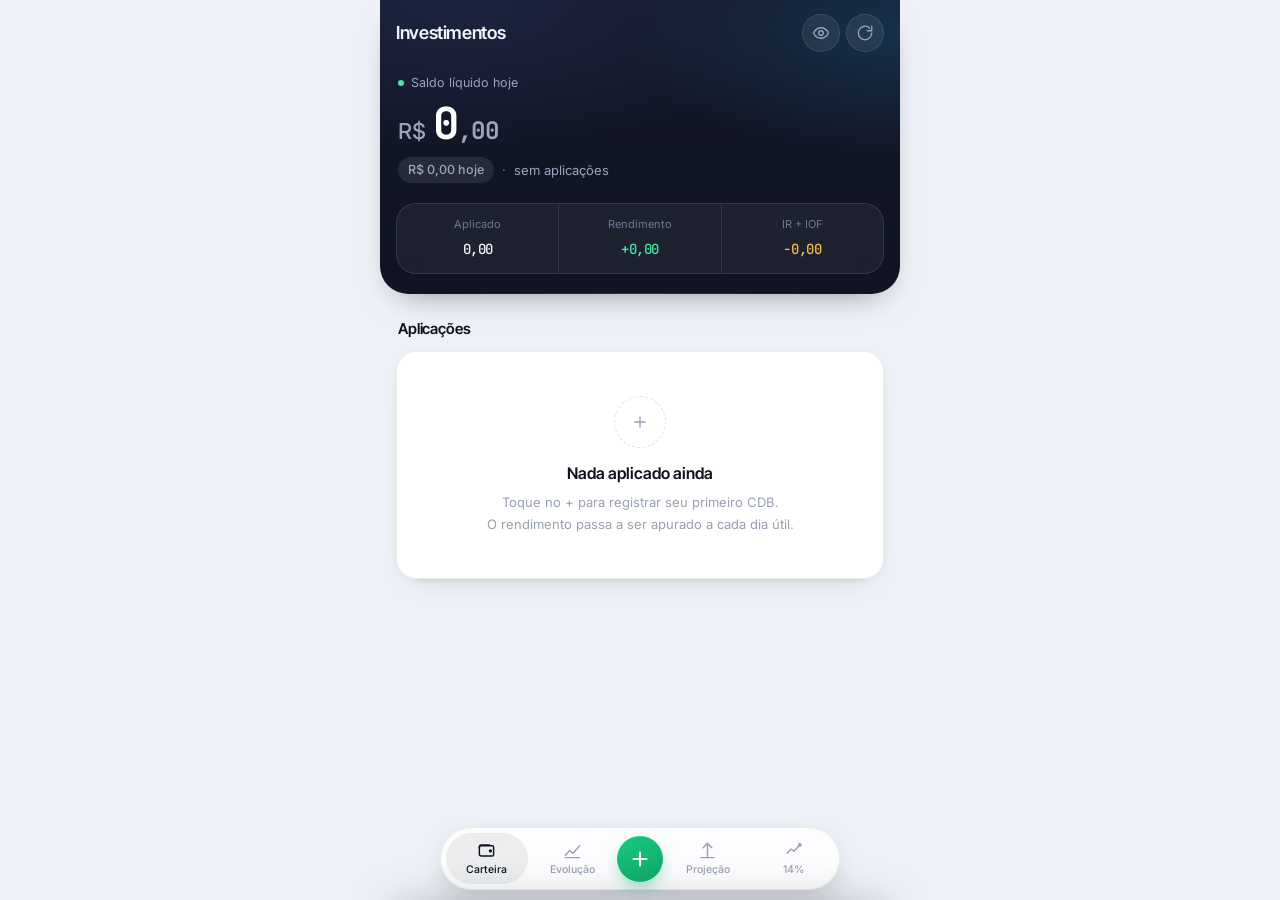
<file: carteira-renda-fixa-v3.html>
<!DOCTYPE html>
<html lang="pt-BR">
<head>
<meta charset="utf-8">
<meta name="viewport" content="width=device-width, initial-scale=1, maximum-scale=1, viewport-fit=cover">
<meta name="theme-color" content="#0A0B10">
<title>Investimentos</title>
<link rel="preconnect" href="https://fonts.googleapis.com">
<link rel="preconnect" href="https://fonts.gstatic.com" crossorigin>
<link href="https://fonts.googleapis.com/css2?family=Inter+Tight:wght@500;600;700&family=Inter:wght@400;500;600&family=JetBrains+Mono:wght@400;500;700&display=swap" rel="stylesheet">
<style>
:root{
  /* zona clara — corpo do app */
  --bg:#EEF1F7;
  --card:#FFFFFF;
  --surface:#FFFFFF;
  --surface-2:#F4F6FA;
  --line:rgba(14,18,32,.075);
  --line-2:rgba(14,18,32,.13);
  --ink:#0E1220;
  --ink-2:#5B6478;
  --ink-3:#98A0B2;
  --up:#0EA968;
  --tax:#D98A0B;
  --down:#E5484D;
  --shadow:0 2px 10px -4px rgba(14,18,32,.12), 0 12px 30px -18px rgba(14,18,32,.22);
  --r:20px; --r-sm:14px;
  --nav-h:64px;
  --ease:cubic-bezier(.32,.72,0,1);
}
*{box-sizing:border-box;-webkit-tap-highlight-color:transparent}
html{-webkit-text-size-adjust:100%;background:#0F1322}
body{
  margin:0;background:var(--bg);color:var(--ink);
  font-family:'Inter',system-ui,-apple-system,'Segoe UI',sans-serif;
  font-size:15px;line-height:1.45;overflow-x:hidden;min-height:100dvh;
}
.money{font-family:'JetBrains Mono',monospace;font-variant-numeric:tabular-nums;letter-spacing:-.03em}
body.hide .money,body.hide .hideable{filter:blur(9px);opacity:.6;pointer-events:none;user-select:none}
.app{position:relative;z-index:1;max-width:520px;margin:0 auto;
  padding:0 16px calc(var(--nav-h) + env(safe-area-inset-bottom) + 28px)}

/* ============ CABEÇALHO ESCURO ============ */
.hero{
  position:relative;margin:0 -16px 22px;padding:0 16px 20px;
  border-radius:0 0 28px 28px;
  background:
    radial-gradient(120% 90% at 15% 0%, #1D2440 0%, transparent 58%),
    radial-gradient(100% 80% at 100% 10%, #16304A 0%, transparent 55%),
    linear-gradient(180deg,#131828 0%,#0F1322 100%);
  box-shadow:0 14px 34px -20px rgba(14,18,32,.6);
  /* tokens invertidos dentro do cabeçalho */
  --ink:#F2F5FA; --ink-2:#9AA4BC; --ink-3:#6E7893;
  --line:rgba(255,255,255,.1); --line-2:rgba(255,255,255,.17);
  --surface:rgba(255,255,255,.07); --up:#4BE3A5; --tax:#F5B849;
  color:var(--ink);
}
.hero::after{content:'';position:absolute;left:16px;right:16px;bottom:0;height:1px;
  background:linear-gradient(90deg,transparent,rgba(255,255,255,.14),transparent)}

.topbar{display:flex;align-items:center;justify-content:space-between;gap:10px;
  padding:calc(env(safe-area-inset-top) + 14px) 0 8px}
.topbar h1{font-family:'Inter Tight',sans-serif;font-size:18px;font-weight:600;letter-spacing:-.02em;margin:0;color:var(--ink)}
.icons{display:flex;gap:6px}
.icon-btn{width:38px;height:38px;display:grid;place-items:center;border-radius:50%;cursor:pointer;
  background:var(--surface);border:1px solid var(--line);color:var(--ink-2);
  transition:transform .3s var(--ease),background .2s}
.icon-btn:active{transform:scale(.88);background:rgba(255,255,255,.14)}
.icon-btn.spin svg{animation:spin .9s linear infinite}
@keyframes spin{to{transform:rotate(360deg)}}
.icon-btn svg{width:18px;height:18px;fill:none;stroke:currentColor;stroke-width:1.8;stroke-linecap:round;stroke-linejoin:round}

.balance{padding:14px 2px 20px}
.balance .cap{font-size:12.5px;color:var(--ink-2);display:flex;align-items:center;gap:7px;margin-bottom:9px}
.balance .cap i{width:6px;height:6px;border-radius:50%;background:var(--up);font-style:normal;
  box-shadow:0 0 0 0 rgba(75,227,165,.5);animation:beat 2.6s infinite}
@keyframes beat{70%{box-shadow:0 0 0 9px rgba(75,227,165,0)}}
.balance .val{font-size:clamp(34px,10vw,44px);font-weight:700;line-height:1;display:flex;align-items:baseline;color:#fff}
.balance .val .sym{font-size:.5em;font-weight:500;color:var(--ink-2);margin-right:7px;font-family:'Inter',sans-serif;letter-spacing:0}
.balance .val .dec{font-size:.55em;color:var(--ink-2)}
.deltas{display:flex;align-items:center;gap:8px;margin-top:12px;font-size:13px;flex-wrap:wrap}
.pill{display:inline-flex;align-items:center;gap:5px;padding:4px 10px;border-radius:999px;font-size:12.5px;font-weight:500}
.pill.up{background:rgba(75,227,165,.15);color:var(--up)}
.pill.flat{background:rgba(255,255,255,.09);color:var(--ink-2)}
.deltas .sep{color:var(--ink-3)}

.summary{display:flex;background:rgba(255,255,255,.06);border:1px solid var(--line);
  border-radius:var(--r);overflow:hidden;backdrop-filter:blur(10px)}
.summary div{flex:1;padding:13px 10px;text-align:center}
.summary div + div{border-left:1px solid var(--line)}
.summary i{display:block;font-style:normal;font-size:11px;color:var(--ink-3);margin-bottom:5px}
.summary b{font-size:14px;font-weight:500;font-family:'JetBrains Mono',monospace;
  font-variant-numeric:tabular-nums;letter-spacing:-.03em;color:var(--ink)}
.summary .g b{color:var(--up)} .summary .t b{color:var(--tax)}

/* ============ CORPO CLARO ============ */
.sec{margin-top:24px}
.sec:first-child{margin-top:0}
.sec-h{display:flex;align-items:baseline;justify-content:space-between;margin:0 2px 11px}
.sec-h h2{font-family:'Inter Tight',sans-serif;font-size:15px;font-weight:600;letter-spacing:-.01em;margin:0;color:var(--ink)}
.sec-h span{font-size:12px;color:var(--ink-3)}
.card{background:var(--card);border:1px solid var(--line);border-radius:var(--r);
  box-shadow:var(--shadow);overflow:hidden}

/* lista */
.row{display:flex;align-items:center;gap:13px;padding:14px 15px;cursor:pointer;transition:background .18s}
.row-wrap + .row-wrap{border-top:1px solid var(--line)}
.row:active{background:var(--surface-2)}
.av{width:40px;height:40px;border-radius:50%;flex:none;display:grid;place-items:center;
  font-family:'Inter Tight',sans-serif;font-weight:700;font-size:14px;letter-spacing:-.02em;color:#fff;
  text-shadow:0 1px 2px rgba(0,0,0,.28)}
.row .mid{flex:1;min-width:0}
.row .mid b{display:block;font-size:14.5px;font-weight:600;letter-spacing:-.01em;color:var(--ink);
  white-space:nowrap;overflow:hidden;text-overflow:ellipsis}
.row .mid span{display:block;font-size:12px;color:var(--ink-3);margin-top:2px;
  white-space:nowrap;overflow:hidden;text-overflow:ellipsis}
.row .end{text-align:right;flex:none}
.row .end b{display:block;font-size:14.5px;font-weight:500;font-family:'JetBrains Mono',monospace;
  font-variant-numeric:tabular-nums;letter-spacing:-.03em;color:var(--ink)}
.row .end span{display:block;font-size:11.5px;color:var(--up);margin-top:2px;font-family:'JetBrains Mono',monospace}
.chev{width:16px;height:16px;flex:none;stroke:var(--ink-3);fill:none;stroke-width:2;transition:transform .34s var(--ease)}
.row-wrap.open .chev{transform:rotate(90deg)}
.row-wrap.open .row{background:var(--surface-2)}
.detail{max-height:0;overflow:hidden;transition:max-height .42s var(--ease);background:var(--surface-2)}
.row-wrap.open .detail{max-height:440px}
.detail-in{padding:2px 15px 16px 68px}
.dl{display:flex;justify-content:space-between;font-size:12.5px;padding:6px 0;border-top:1px solid var(--line)}
.dl:first-child{border-top:none}
.dl span{color:var(--ink-2)}
.dl b{font-weight:500;font-family:'JetBrains Mono',monospace;font-variant-numeric:tabular-nums;color:var(--ink)}
.track{height:3px;border-radius:3px;background:rgba(14,18,32,.09);margin:12px 0 7px;overflow:hidden}
.track i{display:block;height:100%;border-radius:3px;background:linear-gradient(90deg,var(--tax),var(--up));
  transition:width 1s var(--ease)}
.note-sm{font-size:11.5px;color:var(--ink-3);line-height:1.5}
.del{margin-top:12px;width:100%;padding:10px;border-radius:var(--r-sm);cursor:pointer;
  background:rgba(229,72,77,.07);border:1px solid rgba(229,72,77,.2);color:var(--down);
  font-family:'Inter',sans-serif;font-size:12.5px;font-weight:500;transition:transform .25s var(--ease)}
.del:active{transform:scale(.97)}

/* alocação */
.alloc{display:flex;align-items:center;gap:18px;padding:18px 16px}
.alloc svg{width:112px;height:112px;flex:none}
.alloc .lgs{flex:1;display:flex;flex-direction:column;gap:9px;min-width:0}
.lg{display:flex;align-items:center;gap:9px;font-size:12.5px}
.lg i{width:8px;height:8px;border-radius:2px;flex:none}
.lg .nm{flex:1;color:var(--ink-2);white-space:nowrap;overflow:hidden;text-overflow:ellipsis}
.lg .pc{font-family:'JetBrains Mono',monospace;font-size:12px;color:var(--ink)}
.donut-c{position:relative}
.donut-c b{position:absolute;inset:0;display:grid;place-items:center;font-family:'Inter Tight',sans-serif;
  font-size:13px;color:var(--ink-2);font-weight:600;text-align:center;line-height:1.2}

/* chips */
.chips{display:flex;gap:7px;overflow-x:auto;margin:0 -16px 11px;padding:2px 16px 6px;scrollbar-width:none}
.chips::-webkit-scrollbar{display:none}
.chip{flex:none;padding:7px 14px;border-radius:999px;font-size:12.5px;font-weight:500;cursor:pointer;
  background:var(--card);border:1px solid var(--line);color:var(--ink-2);box-shadow:var(--shadow);
  transition:background .2s,color .2s,transform .25s var(--ease);white-space:nowrap}
.chip.on{background:#0F1322;color:#fff;border-color:#0F1322}
.chip:active{transform:scale(.94)}

/* gráficos */
.chart-box{padding:16px 14px 10px}
.chart-top{display:flex;justify-content:space-between;align-items:flex-start;gap:12px;margin-bottom:14px}
.chart-top .v{font-family:'JetBrains Mono',monospace;font-size:20px;font-weight:500;letter-spacing:-.04em;
  font-variant-numeric:tabular-nums;color:var(--ink)}
.chart-top .l{font-size:11.5px;color:var(--ink-3);margin-top:3px}
.chart-top .pill.up{background:rgba(14,169,104,.11);color:var(--up)}
svg.plot{display:block;width:100%;overflow:visible;touch-action:pan-y}
.tip{position:absolute;pointer-events:none;opacity:0;transform:translate(-50%,-125%);transition:opacity .16s;
  background:#12172A;border:1px solid rgba(255,255,255,.14);border-radius:12px;color:#9AA4BC;
  padding:8px 11px;font-size:11.5px;white-space:nowrap;box-shadow:0 16px 34px -14px rgba(14,18,32,.5);z-index:9}
.tip b{font-family:'JetBrains Mono',monospace;font-size:13.5px;display:block;margin-top:2px;color:#fff}
.callout{display:flex;gap:10px;padding:13px 14px;border-top:1px solid var(--line);background:var(--surface-2);
  font-size:12px;color:var(--ink-2);line-height:1.55}
.callout svg{width:15px;height:15px;flex:none;margin-top:2px;stroke:var(--tax);fill:none;stroke-width:1.9;stroke-linecap:round}
.callout b{color:var(--ink);font-weight:600}

/* vazio */
.empty{padding:44px 24px;text-align:center}
.empty .ring{width:52px;height:52px;margin:0 auto 14px;border-radius:50%;border:1.5px dashed var(--line-2);
  display:grid;place-items:center;color:var(--ink-3)}
.empty b{display:block;font-family:'Inter Tight',sans-serif;font-size:16px;margin-bottom:6px;font-weight:600;color:var(--ink)}
.empty span{font-size:13px;color:var(--ink-3);line-height:1.55}

/* navegação */
nav{position:fixed;left:0;right:0;bottom:0;z-index:40;display:flex;justify-content:center;
  padding:0 16px calc(env(safe-area-inset-bottom) + 10px);pointer-events:none}
.nav-in{pointer-events:auto;display:flex;align-items:center;gap:4px;width:100%;max-width:400px;
  background:rgba(255,255,255,.86);backdrop-filter:blur(26px) saturate(180%);
  -webkit-backdrop-filter:blur(26px) saturate(180%);
  border:1px solid rgba(14,18,32,.07);border-radius:999px;padding:5px;
  box-shadow:0 10px 30px -10px rgba(14,18,32,.28)}
.tab{flex:1;display:flex;flex-direction:column;align-items:center;gap:3px;padding:8px 4px;border:none;
  background:none;color:var(--ink-3);cursor:pointer;border-radius:999px;font-family:'Inter',sans-serif;
  font-size:10.5px;font-weight:500;transition:color .22s,background .22s}
.tab svg{width:19px;height:19px;fill:none;stroke:currentColor;stroke-width:1.8;stroke-linecap:round;stroke-linejoin:round}
.tab.on{color:var(--ink);background:rgba(14,18,32,.07)}
.fab{width:46px;height:46px;flex:none;border-radius:50%;border:none;cursor:pointer;display:grid;place-items:center;
  background:linear-gradient(150deg,#18C97F,#0EA968);color:#fff;
  box-shadow:0 8px 20px -6px rgba(14,169,104,.6);transition:transform .3s var(--ease)}
.fab:active{transform:scale(.9)}
.fab svg{width:22px;height:22px;stroke:currentColor;stroke-width:2.4;fill:none;stroke-linecap:round}

.view{display:none;animation:fade .38s var(--ease)}
.view.on{display:block}
@keyframes fade{from{opacity:0;transform:translateY(8px)}}

/* bottom sheet */
.scrim{position:fixed;inset:0;z-index:50;background:rgba(14,18,32,.42);backdrop-filter:blur(3px);
  opacity:0;pointer-events:none;transition:opacity .3s}
.scrim.on{opacity:1;pointer-events:auto}
.sheet{position:fixed;left:0;right:0;bottom:0;z-index:51;max-width:520px;margin:0 auto;
  background:#fff;border-radius:26px 26px 0 0;
  padding:10px 18px calc(env(safe-area-inset-bottom) + 20px);
  transform:translateY(102%);transition:transform .42s var(--ease);
  max-height:92dvh;overflow-y:auto;box-shadow:0 -18px 50px -20px rgba(14,18,32,.4)}
.sheet.on{transform:translateY(0)}
.grab{width:38px;height:4px;border-radius:4px;background:var(--line-2);margin:0 auto 16px}
.sheet h3{font-family:'Inter Tight',sans-serif;font-size:18px;font-weight:700;letter-spacing:-.02em;margin:0 0 16px;color:var(--ink)}
.f{margin-bottom:13px}
.f label{display:block;font-size:11.5px;color:var(--ink-3);margin-bottom:6px;padding-left:2px}
.f input,.f select{width:100%;font-family:'Inter',sans-serif;font-size:16px;color:var(--ink);
  background:var(--surface-2);border:1px solid var(--line);border-radius:var(--r-sm);
  padding:13px 14px;outline:none;appearance:none;transition:border-color .22s,background .22s}
.f input:focus,.f select:focus{border-color:var(--up);background:#fff}
.f input[type=number]{font-family:'JetBrains Mono',monospace;font-size:16px}
.f select{background-image:url("data:image/svg+xml,%3Csvg xmlns='http://www.w3.org/2000/svg' width='12' height='8' fill='none'%3E%3Cpath d='M1 1.5 6 6.5 11 1.5' stroke='%2398A0B2' stroke-width='1.7' stroke-linecap='round'/%3E%3C/svg%3E");
  background-repeat:no-repeat;background-position:right 14px center;padding-right:36px}
option{background:#fff;color:var(--ink)}
.f2{display:grid;grid-template-columns:1fr 1fr;gap:11px}
.cta{width:100%;margin-top:6px;padding:15px;border:none;border-radius:16px;cursor:pointer;
  font-family:'Inter Tight',sans-serif;font-size:15.5px;font-weight:700;letter-spacing:-.01em;color:#fff;
  background:linear-gradient(150deg,#18C97F,#0EA968);transition:transform .28s var(--ease),filter .2s}
.cta:active{transform:scale(.98)}
.preview{background:rgba(14,169,104,.07);border:1px solid rgba(14,169,104,.2);border-radius:var(--r-sm);
  padding:11px 13px;margin-bottom:14px;font-size:12px;color:var(--ink-2);line-height:1.55;min-height:44px}
.preview b{color:var(--up);font-family:'JetBrains Mono',monospace}

.toast{position:fixed;left:50%;bottom:calc(var(--nav-h) + env(safe-area-inset-bottom) + 26px);
  transform:translate(-50%,14px);z-index:60;opacity:0;pointer-events:none;transition:.32s var(--ease);
  background:#12172A;color:#F2F5FA;border-radius:999px;padding:11px 18px;font-size:13px;
  box-shadow:0 16px 36px -14px rgba(14,18,32,.5);white-space:nowrap}
.toast.on{opacity:1;transform:translate(-50%,0)}
@media (prefers-reduced-motion:reduce){*{animation-duration:.01ms!important;transition-duration:.01ms!important}}

/* seletor de modo do gráfico */
.modes{display:flex;gap:3px;background:rgba(14,18,32,.055);border-radius:12px;padding:3px;margin-bottom:12px}
.modes button{flex:1;border:none;background:none;cursor:pointer;border-radius:9px;padding:8px 6px;
  font-family:'Inter',sans-serif;font-size:11.5px;font-weight:500;color:var(--ink-2);
  transition:background .22s,color .22s,box-shadow .22s}
.modes button.on{background:var(--card);color:var(--ink);box-shadow:0 1px 4px -1px rgba(14,18,32,.2)}
.modes button:active{transform:scale(.97)}
.lgs .lg .nm{font-size:12px}
</style>

</head>
<body>

<div class="app">
  <header class="hero">
  <div class="topbar">
    <h1>Investimentos</h1>
    <div class="icons">
      <div class="icon-btn" id="btnEye" role="button" tabindex="0" aria-label="Mostrar ou esconder valores">
        <svg viewBox="0 0 24 24"><path d="M2 12s3.6-7 10-7 10 7 10 7-3.6 7-10 7-10-7-10-7Z"/><circle cx="12" cy="12" r="3"/></svg>
      </div>
      <div class="icon-btn" id="btnSync" role="button" tabindex="0" aria-label="Atualizar taxas">
        <svg viewBox="0 0 24 24"><path d="M21 12a9 9 0 1 1-2.6-6.4"/><path d="M21 3v6h-6"/></svg>
      </div>
    </div>
  </div>
    <div class="balance">
      <div class="cap"><i></i><span id="capTxt">Saldo líquido hoje</span></div>
      <div class="val money" id="bal"><span class="sym">R$</span>0<span class="dec">,00</span></div>
      <div class="deltas">
        <span class="pill flat" id="pillDay">R$ 0,00 hoje</span>
        <span class="sep">·</span>
        <span class="hideable" id="totRet" style="color:var(--ink-2)">0,00% desde o início</span>
      </div>
    </div>

    <div class="summary">
      <div><i>Aplicado</i><b class="money" id="sAplic">0,00</b></div>
      <div class="g"><i>Rendimento</i><b class="money" id="sRend">0,00</b></div>
      <div class="t"><i>IR + IOF</i><b class="money" id="sImp">0,00</b></div>
    </div>
  </header>

  <!-- ===== CARTEIRA ===== -->
  <section class="view on" id="v-wallet">

    <div class="sec" id="secAlloc" style="display:none">
      <div class="sec-h"><h2>Onde está o dinheiro</h2><span id="allocN"></span></div>
      <div class="card alloc">
        <div class="donut-c"><svg id="donut" viewBox="0 0 120 120"></svg><b id="donutC"></b></div>
        <div class="lgs" id="allocLegend"></div>
      </div>
    </div>

    <div class="sec">
      <div class="sec-h"><h2>Aplicações</h2><span id="posN"></span></div>
      <div class="chips" id="chips"></div>
      <div class="card" id="posList"></div>
    </div>
  </section>

  <!-- ===== EVOLUÇÃO ===== -->
  <section class="view" id="v-hist">
    <div class="sec" style="margin-top:8px">
      <div class="chips" id="segHist">
        <div class="chip on" data-r="30">30 dias</div><div class="chip" data-r="90">3 meses</div>
        <div class="chip" data-r="180">6 meses</div><div class="chip" data-r="365">1 ano</div>
        <div class="chip" data-r="0">Tudo</div>
      </div>
      <div class="modes" id="modeHist">
        <button class="on" data-m="stack">Por banco</button>
        <button data-m="line">Total</button>
        <button data-m="bars">Rende por dia</button>
      </div>
      <div class="card chart-box" style="position:relative">
        <div class="chart-top">
          <div>
            <div class="v money" id="histVal">R$ 0,00</div>
            <div class="l" id="histSub">valor líquido acumulado</div>
          </div>
          <span class="pill up" id="histPill">+0,00%</span>
        </div>
        <svg class="plot" id="svgHist" viewBox="0 0 340 190" preserveAspectRatio="none" height="190"></svg>
        <div class="tip" id="tipHist"></div>
        <div class="lgs" id="legHist" style="display:flex;flex-direction:column;gap:8px;margin-top:16px;
             padding-top:14px;border-top:1px solid var(--line)"></div>
      </div>
    </div>
  </section>

  <!-- ===== PROJEÇÃO ===== -->
  <section class="view" id="v-fut">
    <div class="sec" style="margin-top:8px">
      <div class="chips" id="segFut">
        <div class="chip" data-m="6">6 meses</div><div class="chip on" data-m="12">12 meses</div>
        <div class="chip" data-m="24">2 anos</div><div class="chip" data-m="36">3 anos</div>
      </div>
      <div class="modes" id="modeFut">
        <button class="on" data-m="liq">Bruto e líquido</button>
        <button data-m="cen">Cenários de Selic</button>
      </div>
      <div class="card" style="position:relative">
        <div class="chart-box">
          <div class="chart-top">
            <div>
              <div class="v money" id="futVal">R$ 0,00</div>
              <div class="l" id="futSub">projeção do valor líquido</div>
            </div>
            <span class="pill up" id="futPill">+0,00</span>
          </div>
          <svg class="plot" id="svgFut" viewBox="0 0 340 190" preserveAspectRatio="none" height="190"></svg>
          <div class="tip" id="tipFut"></div>
          <div class="lgs" id="legFut" style="display:flex;flex-direction:column;gap:8px;margin-top:16px;
               padding-top:14px;border-top:1px solid var(--line)"></div>
        </div>
        <div class="callout">
          <svg viewBox="0 0 24 24"><circle cx="12" cy="12" r="9"/><path d="M12 8v5M12 16.4v.01"/></svg>
          <div id="futNote"></div>
        </div>
      </div>
    </div>
  </section>
</div>

<nav>
  <div class="nav-in">
    <button class="tab on" data-v="wallet">
      <svg viewBox="0 0 24 24"><path d="M3 8.5A2.5 2.5 0 0 1 5.5 6H19a2 2 0 0 1 2 2v9a2 2 0 0 1-2 2H5.5A2.5 2.5 0 0 1 3 16.5v-8Z"/><path d="M3 8.5V7a2 2 0 0 1 2-2h11"/><circle cx="17" cy="12.5" r="1.2"/></svg>
      Carteira
    </button>
    <button class="tab" data-v="hist">
      <svg viewBox="0 0 24 24"><path d="M3 18l5.5-6 4 3.5L21 6"/><path d="M3 21h18"/></svg>
      Evolução
    </button>
    <button class="fab" id="btnNew" aria-label="Nova aplicação">
      <svg viewBox="0 0 24 24"><path d="M12 5v14M5 12h14"/></svg>
    </button>
    <button class="tab" data-v="fut">
      <svg viewBox="0 0 24 24"><path d="M12 3v18M6.5 8.5 12 3l5.5 5.5"/><path d="M4 21h16"/></svg>
      Projeção
    </button>
    <button class="tab" data-v="wallet" id="tabSelic" style="min-width:66px">
      <svg viewBox="0 0 24 24"><path d="M4 15.5 9 10l3.5 3L20 5"/><circle cx="20" cy="5" r="1.6"/></svg>
      <span id="navSelic">—</span>
    </button>
  </div>
</nav>

<div class="scrim" id="scrim"></div>
<div class="sheet" id="sheet" role="dialog" aria-label="Nova aplicação">
  <div class="grab"></div>
  <h3>Nova aplicação</h3>
  <div class="f">
    <label for="fBanco">Banco ou corretora</label>
    <select id="fBanco"></select>
  </div>
  <div class="f2">
    <div class="f">
      <label for="fTipo">Tipo</label>
      <select id="fTipo">
        <option value="CDB">CDB</option><option value="RDB">RDB</option>
        <option value="LCI">LCI · isenta</option><option value="LCA">LCA · isenta</option>
        <option value="LC">Letra de câmbio</option><option value="TESOURO">Tesouro Selic</option>
        <option value="CRI">CRI / CRA · isenta</option><option value="DEB">Debênture incentivada</option>
        <option value="POUP">Poupança</option>
      </select>
    </div>
    <div class="f">
      <label for="fIndex">Indexador</label>
      <select id="fIndex">
        <option value="cdi">% do CDI</option><option value="selic">% da Selic</option>
        <option value="selic_spread">Selic + spread</option><option value="pre">Prefixado</option>
        <option value="ipca">IPCA + spread</option>
      </select>
    </div>
  </div>
  <div class="f2">
    <div class="f"><label id="lblTaxa" for="fTaxa">Percentual do CDI</label>
      <input type="number" id="fTaxa" value="102" step="0.01" min="0" inputmode="decimal"></div>
    <div class="f"><label for="fValor">Valor aplicado</label>
      <input type="number" id="fValor" value="10000" step="0.01" min="0" inputmode="decimal"></div>
  </div>
  <div class="f">
    <label for="fData">Data da aplicação</label>
    <input type="date" id="fData">
  </div>
  <div class="preview" id="prev">Preencha os campos para ver a simulação.</div>
  <button class="cta" id="btnSave">Adicionar à carteira</button>
</div>

<div class="toast" id="toast"></div>

<script>
/* ============================================================
   1. DADOS BASE
   ============================================================ */
const BANCOS = [
  {n:'Itaú Unibanco', c:'#EC7000'}, {n:'Bradesco', c:'#E52C4F'},
  {n:'Banco do Brasil', c:'#F5D33F'}, {n:'Santander', c:'#FF4D4D'},
  {n:'Caixa', c:'#2E9BE0'}, {n:'BTG Pactual', c:'#5B8CFF'},
  {n:'XP Investimentos', c:'#FFE04D'}, {n:'Nubank', c:'#B44DFF'},
  {n:'Banco Inter', c:'#FF8A2B'}, {n:'C6 Bank', c:'#D5DCEA'},
  {n:'Banco Safra', c:'#7FA8D9'}, {n:'Banco Original', c:'#38D477'},
  {n:'Banco Sofisa', c:'#00D9A5'}, {n:'PicPay', c:'#21C25E'},
  {n:'Mercado Pago', c:'#3BC9F5'}, {n:'BMG', c:'#FF7BA8'},
  {n:'Banco Pan', c:'#4FE0D0'}, {n:'Daycoval', c:'#9DB4FF'},
  {n:'Paraná Banco', c:'#3B82F6'}, {n:'Agibank', c:'#7DE85C'},
  {n:'Rico', c:'#FF5C8A'}, {n:'Órama', c:'#FFAE4D'},
  {n:'Banco Master', c:'#C0C8DA'}, {n:'Neon', c:'#28E0F0'},
  {n:'Will Bank', c:'#FFD84D'}, {n:'Tesouro Direto', c:'#5CD6B0'},
  {n:'Outro', c:'#8E9BB8'}
];
const SELIC_HIST = [
  {d:'2024-01-01', t:11.75},{d:'2024-05-09', t:10.50},{d:'2024-09-19', t:10.75},
  {d:'2024-11-07', t:11.25},{d:'2024-12-12', t:12.25},{d:'2025-01-30', t:13.25},
  {d:'2025-03-20', t:14.25},{d:'2025-05-08', t:14.75},{d:'2025-06-19', t:15.00},
  {d:'2026-03-19', t:14.75},{d:'2026-05-07', t:14.50},{d:'2026-06-18', t:14.25},
  {d:'2026-08-06', t:14.00}
];
const SELIC_PROJ = [
  {d:'2026-08-20', t:14.00},{d:'2026-12-31', t:13.75},
  {d:'2027-12-31', t:12.00},{d:'2028-12-31', t:10.50},{d:'2030-12-31', t:10.00}
];
let SHIFT = 0;
let IPCA_PROJ = 5.02, SELIC_HOJE = 14.00, FONTE_TAXA = 'Copom · 05/08/2026';
const IOF = [96,93,90,86,83,80,76,73,70,66,63,60,56,53,50,46,43,40,36,33,30,26,23,20,16,13,10,6,3];

/* ============================================================
   2. DATAS E DIAS ÚTEIS
   ============================================================ */
const D = s => new Date(s + 'T12:00:00Z');
const iso = d => d.toISOString().slice(0,10);
const addD = (d,n) => new Date(d.getTime() + n*864e5);
const hoje = () => iso(new Date(Date.now() - new Date().getTimezoneOffset()*6e4));
function pascoa(y){
  const a=y%19,b=Math.floor(y/100),c=y%100,d=Math.floor(b/4),e=b%4,
        f=Math.floor((b+8)/25),g=Math.floor((b-f+1)/3),h=(19*a+b-d-g+15)%30,
        i=Math.floor(c/4),k=c%4,l=(32+2*e+2*i-h-k)%7,m=Math.floor((a+11*h+22*l)/451),
        mo=Math.floor((h+l-7*m+114)/31),da=((h+l-7*m+114)%31)+1;
  return new Date(Date.UTC(y,mo-1,da,12));
}
const cacheFer = {};
function feriados(y){
  if(cacheFer[y]) return cacheFer[y];
  const p = pascoa(y), s = new Set();
  [[0,1],[3,21],[4,1],[8,7],[9,12],[10,2],[10,15],[10,20],[11,25]]
    .forEach(([m,d]) => s.add(iso(new Date(Date.UTC(y,m,d,12)))));
  [-48,-47,-2,60].forEach(n => s.add(iso(addD(p,n))));
  return cacheFer[y] = s;
}
const util = d => { const w=d.getUTCDay(); return w!==0 && w!==6 && !feriados(d.getUTCFullYear()).has(iso(d)); };

/* ============================================================
   3. TAXAS E FATOR DIÁRIO (convenção B3)
   ============================================================ */
function selicEm(ds){
  return baseSelic(ds) + (SHIFT && ds > SELIC_PROJ[0].d ? SHIFT : 0);
}
function baseSelic(ds){
  if(ds >= SELIC_HIST[SELIC_HIST.length-1].d){
    if(ds <= SELIC_PROJ[0].d) return SELIC_HOJE;
    for(let i=0;i<SELIC_PROJ.length-1;i++){
      const a=SELIC_PROJ[i], b=SELIC_PROJ[i+1];
      if(ds >= a.d && ds <= b.d){
        const r = (D(ds)-D(a.d)) / (D(b.d)-D(a.d));
        return a.t + (b.t - a.t) * r;
      }
    }
    return SELIC_PROJ[SELIC_PROJ.length-1].t;
  }
  let t = SELIC_HIST[0].t;
  for(const h of SELIC_HIST) if(ds >= h.d) t = h.t;
  return t;
}
const cdiEm = ds => Math.max(0, selicEm(ds) - 0.10);
const diaria = anual => Math.floor((Math.pow(1 + anual/100, 1/252) - 1) * 1e8)/1e8;
function taxaAnual(p, ds){
  switch(p.index){
    case 'cdi':          return (Math.pow(1 + diaria(cdiEm(ds)) * p.taxa/100, 252) - 1)*100;
    case 'selic':        return (Math.pow(1 + diaria(selicEm(ds)) * p.taxa/100, 252) - 1)*100;
    case 'selic_spread': return selicEm(ds) + p.taxa;
    case 'pre':          return p.taxa;
    case 'ipca':         return ((1+IPCA_PROJ/100)*(1+p.taxa/100)-1)*100;
  }
  return 0;
}
function fatorDia(p, ds){
  if(p.tipo === 'POUP'){
    const s = selicEm(ds), am = s > 8.5 ? 0.5 : (s*0.70)/12;
    return Math.pow(1 + am/100, 1/21);
  }
  if(p.index === 'cdi')   return 1 + diaria(cdiEm(ds))   * p.taxa/100;
  if(p.index === 'selic') return 1 + diaria(selicEm(ds)) * p.taxa/100;
  return 1 + diaria(taxaAnual(p, ds));
}

/* ============================================================
   4. IMPOSTOS
   ============================================================ */
const ISENTOS = ['LCI','LCA','CRI','DEB','POUP'];
const irAliq = dc => dc <= 180 ? 22.5 : dc <= 360 ? 20 : dc <= 720 ? 17.5 : 15;
const proxIR = dc => dc <= 180 ? 181 : dc <= 360 ? 361 : dc <= 720 ? 721 : null;
function liquidar(p, bruto, dataRef){
  const dc = Math.round((D(dataRef) - D(p.data)) / 864e5);
  const rend = bruto - p.valor;
  const isento = ISENTOS.includes(p.tipo);
  let iof = 0;
  if(!isento && rend > 0 && dc >= 1 && dc <= 29) iof = rend * IOF[dc-1]/100;
  const baseIR = Math.max(0, rend - iof);
  const aliq = isento ? 0 : irAliq(dc);
  const ir = baseIR * aliq/100;
  return {dc, bruto, rend, iof, ir, aliq, isento, liquido: bruto - iof - ir};
}

/* ============================================================
   5. SÉRIE
   ============================================================ */
const cacheB = new Map();
function brutoEm(p, ds){
  if(ds <= p.data) return p.valor;
  const k = p.id + '|' + ds + '|' + SHIFT;
  if(cacheB.has(k)) return cacheB.get(k);
  let v = p.valor, d = D(p.data), fim = D(ds);
  while(d < fim){ d = addD(d,1); if(util(d)) v *= fatorDia(p, iso(d)); }
  cacheB.set(k, v);
  return v;
}

/* ============================================================
   6. ESTADO
   ============================================================ */
let carteira = [], filtro = 'all', janela = 30, meses = 12, oculto = false;
const KEY = 'carteira-rf-v1';
async function carregar(){
  try{
    const r = await window.storage.get(KEY);
    if(r && r.value){
      const s = JSON.parse(r.value);
      carteira = (s.carteira || []).map((p,i) => ({id: p.id || 'p'+i+Date.now(), ...p}));
      if(s.selic){ SELIC_HOJE = s.selic; FONTE_TAXA = s.fonte || FONTE_TAXA; }
      if(s.oculto) oculto = true;
    }
  }catch(e){}
}
async function salvar(){
  try{ await window.storage.set(KEY, JSON.stringify({carteira, selic:SELIC_HOJE, fonte:FONTE_TAXA, oculto, ts:hoje()})); }
  catch(e){ console.warn('storage', e); }
}

/* ============================================================
   7. TAXA EM TEMPO REAL
   ============================================================ */
async function sincronizar(silencioso){
  const b = document.getElementById('btnSync');
  b.classList.add('spin');
  let ok = false;
  try{
    const r = await fetch('https://api.bcb.gov.br/dados/serie/bcdata.sgs.432/dados/ultimos/1?formato=json');
    if(r.ok){
      const j = await r.json(), v = parseFloat(String(j[0].valor).replace(',','.'));
      if(v > 0 && v < 60){ SELIC_HOJE = v; FONTE_TAXA = 'Banco Central'; ok = true; }
    }
  }catch(e){}
  if(!ok){
    try{
      const r = await fetch('https://api.anthropic.com/v1/messages',{
        method:'POST', headers:{'Content-Type':'application/json'},
        body: JSON.stringify({model:'claude-sonnet-4-6', max_tokens:1000,
          messages:[{role:'user', content:'Busque a meta da taxa Selic vigente hoje no Brasil e a projeção mediana do Boletim Focus mais recente para o IPCA do ano corrente. Responda SOMENTE com JSON, sem markdown: {"selic": numero, "ipca": numero, "fonte": "texto curto"}'}],
          tools:[{type:'web_search_20250305', name:'web_search'}]})
      });
      const j = await r.json();
      const txt = j.content.filter(c=>c.type==='text').map(c=>c.text).join('');
      const m = txt.replace(/```json|```/g,'').match(/\{[\s\S]*\}/);
      if(m){
        const o = JSON.parse(m[0]);
        if(o.selic > 0 && o.selic < 60){
          SELIC_HOJE = o.selic;
          if(o.ipca > 0 && o.ipca < 40) IPCA_PROJ = o.ipca;
          FONTE_TAXA = o.fonte || 'busca na web'; ok = true;
        }
      }
    }catch(e){}
  }
  b.classList.remove('spin');
  SELIC_PROJ[0] = {d: hoje(), t: SELIC_HOJE};
  cacheB.clear();
  document.getElementById('navSelic').textContent = fmtPct(SELIC_HOJE);
  salvar(); render();
  if(!silencioso) toast(ok ? `Selic ${fmtPct(SELIC_HOJE)} · ${FONTE_TAXA}` : 'Sem conexão — usando a última taxa salva');
}

/* ============================================================
   8. FORMATAÇÃO
   ============================================================ */
const $ = id => document.getElementById(id);
const nf = new Intl.NumberFormat('pt-BR',{minimumFractionDigits:2, maximumFractionDigits:2});
const fmt = v => 'R$ ' + nf.format(v);
const fmtC = v => nf.format(v);
const fmtPct = v => nf.format(v).replace(',00','') + '%';
const fmtDia = ds => D(ds).toLocaleDateString('pt-BR',{day:'2-digit',month:'short',timeZone:'UTC'});
const fmtMes = ds => D(ds).toLocaleDateString('pt-BR',{month:'short',year:'2-digit',timeZone:'UTC'});
const cor = n => (BANCOS.find(b=>b.n===n)||{c:'#8E9BB8'}).c;
const sigla = n => n.replace(/^Banco /,'').split(/\s+/).slice(0,2).map(w=>w[0]).join('').toUpperCase().slice(0,2);
const rotIdx = p => ({
  cdi:`${fmtC(p.taxa).replace(',00','')}% do CDI`,
  selic:`${fmtC(p.taxa).replace(',00','')}% da Selic`,
  selic_spread:`Selic + ${fmtC(p.taxa).replace(',00','')}%`,
  pre:`${fmtC(p.taxa).replace(',00','')}% a.a.`,
  ipca:`IPCA + ${fmtC(p.taxa).replace(',00','')}%`
})[p.index];

function anima(el, de, para, fn){
  if(matchMedia('(prefers-reduced-motion: reduce)').matches){ el.innerHTML = fn(para); return; }
  const t0 = performance.now();
  (function step(t){
    const k = Math.min(1,(t-t0)/850), e = 1 - Math.pow(1-k,4);
    el.innerHTML = fn(de + (para-de)*e);
    if(k < 1) requestAnimationFrame(step);
  })(t0);
}
const balHTML = v => {
  const s = nf.format(Math.abs(v)).split(',');
  return `<span class="sym">R$</span>${v<0?'−':''}${s[0]}<span class="dec">,${s[1]}</span>`;
};
let toastT;
function toast(msg){
  const t = document.getElementById('toast');
  t.textContent = msg; t.classList.add('on');
  clearTimeout(toastT); toastT = setTimeout(()=>t.classList.remove('on'), 2600);
}

/* ============================================================
   9. RENDER
   ============================================================ */
let ultimo = 0;
function calcular(){
  const h = hoje(), ontem = iso(addD(D(h),-1));
  return carteira.map(p => {
    const bruto = brutoEm(p, h);
    return {p, ...liquidar(p, bruto, h), delta: bruto - brutoEm(p, ontem)};
  });
}
function render(){
  const dados = calcular();
  const T = dados.reduce((a,x)=>({
    aplic:a.aplic+x.p.valor, bruto:a.bruto+x.bruto, liq:a.liq+x.liquido,
    imp:a.imp+x.ir+x.iof, delta:a.delta+x.delta
  }), {aplic:0,bruto:0,liq:0,imp:0,delta:0});

  anima(document.getElementById('bal'), ultimo, T.liq, balHTML);
  ultimo = T.liq;

  const pd = document.getElementById('pillDay');
  pd.className = 'pill ' + (T.delta > 0.004 ? 'up' : 'flat');
  pd.textContent = (T.delta > 0.004 ? '+ ' : '') + fmt(T.delta) + ' hoje';
  document.getElementById('totRet').textContent = T.aplic
    ? `${fmtC((T.liq/T.aplic-1)*100)}% desde o início` : 'sem aplicações';
  document.getElementById('sAplic').textContent = fmtC(T.aplic);
  document.getElementById('sRend').textContent = '+' + fmtC(T.bruto - T.aplic);
  document.getElementById('sImp').textContent = '−' + fmtC(T.imp);

  listaPosicoes(dados);
  alocacao(dados);
  graficoHist(dados);
  graficoFut(dados);
}

/* ---- chips de banco ---- */
function chips(dados){
  const bs = [...new Set(dados.map(x=>x.p.banco))];
  const el = document.getElementById('chips');
  el.style.display = bs.length > 1 ? 'flex' : 'none';
  if(bs.length <= 1) return;
  el.innerHTML = `<div class="chip ${filtro==='all'?'on':''}" data-b="all">Todos</div>` +
    bs.map(b=>`<div class="chip ${filtro===b?'on':''}" data-b="${b}">${b}</div>`).join('');
  el.querySelectorAll('.chip').forEach(c => c.onclick = () => {
    filtro = c.dataset.b; listaPosicoes(calcular());
  });
}

/* ---- lista ---- */
function listaPosicoes(dados){
  chips(dados);
  const vis = dados.filter(x => filtro === 'all' || x.p.banco === filtro);
  const el = document.getElementById('posList');
  document.getElementById('posN').textContent =
    dados.length ? `${dados.length} ${dados.length>1?'aplicações':'aplicação'}` : '';
  if(!vis.length){
    el.innerHTML = `<div class="empty">
      <div class="ring"><svg viewBox="0 0 24 24" width="20" height="20" fill="none" stroke="currentColor" stroke-width="1.6" stroke-linecap="round"><path d="M12 6v12M6 12h12"/></svg></div>
      <b>Nada aplicado ainda</b>
      <span>Toque no + para registrar seu primeiro CDB.<br>O rendimento passa a ser apurado a cada dia útil.</span></div>`;
    return;
  }
  el.innerHTML = vis.map((x,i) => {
    const c = cor(x.p.banco), prox = proxIR(x.dc);
    const ini = x.dc<=180?0:x.dc<=360?181:x.dc<=720?361:721;
    const pct = prox ? Math.min(100,(x.dc-ini)/(prox-ini)*100) : 100;
    return `<div class="row-wrap" data-id="${x.p.id}">
      <div class="row">
        <div class="av" style="background:${c}">${sigla(x.p.banco)}</div>
        <div class="mid"><b>${x.p.banco}</b><span>${x.p.tipo} · ${rotIdx(x.p)}</span></div>
        <div class="end">
          <b class="money">${fmtC(x.liquido)}</b>
          <span class="money">+${fmtC(x.rend)}</span>
        </div>
        <svg class="chev" viewBox="0 0 24 24"><path d="m9 6 6 6-6 6"/></svg>
      </div>
      <div class="detail"><div class="detail-in">
        <div class="dl"><span>Aplicado em ${fmtDia(x.p.data)}</span><b class="money">${fmtC(x.p.valor)}</b></div>
        <div class="dl"><span>Valor bruto</span><b class="money">${fmtC(x.bruto)}</b></div>
        <div class="dl"><span>Rendimento bruto</span><b class="money" style="color:var(--up)">+${fmtC(x.rend)}</b></div>
        <div class="dl"><span>IR ${x.isento ? '· isento' : '· ' + fmtC(x.aliq).replace(',00','') + '%'}</span>
          <b class="money" style="color:var(--tax)">−${fmtC(x.ir)}</b></div>
        <div class="dl"><span>IOF ${x.isento?'· não incide':(x.dc<30?'· zera em '+(30-x.dc)+'d':'· zerado')}</span>
          <b class="money" style="color:var(--tax)">−${fmtC(x.iof)}</b></div>
        <div class="dl"><span>Rende hoje</span><b class="money">+${fmtC(x.delta)}</b></div>
        <div class="track"><i style="width:${pct}%"></i></div>
        <div class="note-sm">${x.isento ? 'Isento de imposto de renda.' :
          prox ? `${x.dc} dias corridos · faltam ${prox-x.dc} para o IR cair a ${fmtC(irAliq(prox)).replace(',00','')}%`
               : `${x.dc} dias corridos · alíquota mínima de 15% alcançada`}</div>
        <button class="del" data-id="${x.p.id}">Remover aplicação</button>
      </div></div>
    </div>`;
  }).join('');

  el.querySelectorAll('.row').forEach(r => r.onclick = () => {
    const w = r.parentElement, aberto = w.classList.contains('open');
    el.querySelectorAll('.row-wrap').forEach(o => o.classList.remove('open'));
    if(!aberto) w.classList.add('open');
  });
  el.querySelectorAll('.del').forEach(b => b.onclick = e => {
    e.stopPropagation();
    const p = carteira.find(x => x.id === b.dataset.id);
    carteira = carteira.filter(x => x.id !== b.dataset.id);
    if(!carteira.some(x => x.banco === filtro)) filtro = 'all';
    salvar(); render(); toast(`${p.tipo} do ${p.banco} removido`);
  });
}

/* ---- rosca de alocação ---- */
function alocacao(dados){
  const sec = document.getElementById('secAlloc');
  if(dados.length < 2){ sec.style.display = 'none'; return; }
  sec.style.display = 'block';
  const por = {};
  dados.forEach(x => por[x.p.banco] = (por[x.p.banco]||0) + x.liquido);
  const arr = Object.entries(por).map(([b,v])=>({b,v,c:cor(b)})).sort((a,z)=>z.v-a.v);
  const tot = arr.reduce((a,x)=>a+x.v,0);
  const R = 46, C = 2*Math.PI*R;
  let off = 0;
  const svg = document.getElementById('donut');
  svg.innerHTML = `<circle cx="60" cy="60" r="${R}" fill="none" stroke="rgba(14,18,32,.07)" stroke-width="13"/>` +
    arr.map((x,i) => {
      const len = x.v/tot*C, dash = `${Math.max(0,len-2.5)} ${C-Math.max(0,len-2.5)}`;
      const s = `<circle cx="60" cy="60" r="${R}" fill="none" stroke="${x.c}" stroke-width="13"
        stroke-linecap="round" stroke-dasharray="${dash}" stroke-dashoffset="${-off}"
        transform="rotate(-90 60 60)" opacity="0">
        <animate attributeName="opacity" from="0" to="1" dur=".35s" begin="${i*.09}s" fill="freeze"/></circle>`;
      off += len; return s;
    }).join('');
  document.getElementById('donutC').innerHTML = `${arr.length}<br><span style="font-size:10px">bancos</span>`;
  document.getElementById('allocN').textContent = `${arr.length} instituições`;
  document.getElementById('allocLegend').innerHTML = arr.slice(0,5).map(x =>
    `<div class="lg"><i style="background:${x.c}"></i><span class="nm">${x.b}</span>
     <span class="pc hideable">${fmtC(x.v/tot*100)}%</span></div>`).join('');
}

/* ============================================================
   10. UTILITÁRIOS DE GRÁFICO
   ============================================================ */
const W=340, H=190, PL=38, PR=8, PT=12, PB=24;
let modoHist = 'stack', modoFut = 'liq';

const abrev = v => v >= 1e6 ? nf.format(v/1e6).replace(',00','') + ' mi'
                 : v >= 1000 ? nf.format(v/1000).replace(',00','') + ' mil'
                 : nf.format(v).replace(',00','');

function gradeY(min, max, Y, n){
  let s = '';
  for(let g=0; g<=n; g++){
    const v = min + (max-min)*g/n, y = Y(v);
    s += `<line x1="${PL}" y1="${y}" x2="${W-PR}" y2="${y}" stroke="rgba(14,18,32,.06)"/>
      <text x="${PL-6}" y="${y+3}" fill="#98A0B2" font-size="8.5" text-anchor="end"
        font-family="JetBrains Mono">${abrev(v)}</text>`;
  }
  return s;
}
function marcasX(arr, X, rot, H2){
  const idx = arr.length <= 3 ? arr.map((_,i)=>i)
    : [0, Math.floor(arr.length/3), Math.floor(2*arr.length/3), arr.length-1];
  return idx.map(i => `<text x="${X(i)}" y="${H2-6}" fill="#98A0B2" font-size="8.5" font-family="Inter"
    text-anchor="${i===0?'start':i===arr.length-1?'end':'middle'}">${rot(arr[i])}</text>`).join('');
}

/* ============================================================
   11. GRÁFICO — EVOLUÇÃO
   ============================================================ */
let histCtx = null;
function graficoHist(dados){
  const svg = $('svgHist'), tip = $('tipHist');
  if(!dados.length){
    svg.innerHTML = `<text x="${W/2}" y="${H/2}" fill="#98A0B2" font-size="12" text-anchor="middle" font-family="Inter">Sem dados ainda</text>`;
    $('legHist').innerHTML = ''; $('histVal').textContent = fmt(0); return;
  }
  const h = hoje();
  const ini = carteira.reduce((a,p)=> p.data < a ? p.data : a, h);
  let de = janela ? iso(addD(D(h), -janela)) : ini;
  if(de < ini) de = ini;

  const dias = [];
  for(let d = D(de); d <= D(h); d = addD(d,1)) dias.push(iso(d));
  const passo = Math.max(1, Math.ceil(dias.length/80));
  const eixo = dias.filter((_,i)=> i % passo === 0 || i === dias.length-1);

  const bancos = [...new Set(carteira.map(p=>p.banco))];
  const cam = bancos.map(b => ({b, c:cor(b),
    v: eixo.map(ds => carteira.filter(p=>p.banco===b && p.data<=ds)
        .reduce((a,p)=> a + liquidar(p, brutoEm(p,ds), ds).liquido, 0))}));
  const tot   = eixo.map((_,i)=> cam.reduce((a,c)=>a+c.v[i],0));
  const aplic = eixo.map(ds => carteira.filter(p=>p.data<=ds).reduce((a,p)=>a+p.valor,0));
  const brutos= eixo.map(ds => carteira.filter(p=>p.data<=ds).reduce((a,p)=>a+brutoEm(p,ds),0));
  const ganho = tot.map((v,i)=> v - aplic[i]);
  const diario= tot.map((v,i)=> i ? v - tot[i-1] : 0);

  let min, max, X, Y;
  X = i => PL + i*(W-PL-PR)/Math.max(1,eixo.length-1);

  let corpo = '', grade = '';
  if(modoHist === 'bars'){
    max = Math.max(...diario, 0.01)*1.15; min = Math.min(0, ...diario);
    Y = v => H-PB - (v-min)/(max-min||1)*(H-PT-PB);
    grade = gradeY(min, max, Y, 3);
    const lg = Math.max(1.2, (W-PL-PR)/eixo.length*0.62);
    corpo = eixo.map((_,i)=>{
      const y0 = Y(0), y1 = Y(diario[i]), alt = Math.max(.8, Math.abs(y1-y0));
      return `<rect x="${X(i)-lg/2}" y="${Math.min(y0,y1)}" width="${lg}" height="${alt}" rx="${Math.min(1.5,lg/2)}"
        fill="${diario[i]>=0?'#0EA968':'#E5484D'}" opacity="0">
        <animate attributeName="opacity" from="0" to=".85" dur=".3s" begin="${i*.008}s" fill="freeze"/></rect>`;
    }).join('') + `<line x1="${PL}" y1="${Y(0)}" x2="${W-PR}" y2="${Y(0)}" stroke="rgba(14,18,32,.18)"/>`;
  } else {
    const base = Math.min(...aplic.filter(v=>v>0), ...tot);
    max = Math.max(...brutos, ...tot)*1.02;
    min = Math.min(base, ...tot)*0.995;
    Y = v => H-PB - (v-min)/(max-min||1)*(H-PT-PB);
    grade = gradeY(min, max, Y, 3);

    if(modoHist === 'stack'){
      let defs='', acum = new Array(eixo.length).fill(min);
      cam.forEach((c,k)=>{
        const b0 = acum.slice();
        acum = acum.map((a,i)=>a+c.v[i]);
        const up = eixo.map((_,i)=>`${X(i)},${Y(acum[i])}`).join(' ');
        const dn = eixo.map((_,i)=>`${X(eixo.length-1-i)},${Y(b0[eixo.length-1-i])}`).join(' ');
        defs += `<linearGradient id="gh${k}" x1="0" y1="0" x2="0" y2="1">
          <stop offset="0%" stop-color="${c.c}" stop-opacity=".38"/>
          <stop offset="100%" stop-color="${c.c}" stop-opacity=".04"/></linearGradient>`;
        corpo += `<polygon points="${up} ${dn}" fill="url(#gh${k})"/>
          <polyline points="${up}" fill="none" stroke="${c.c}" stroke-width="1.8" stroke-linejoin="round"
            stroke-dasharray="1400" stroke-dashoffset="1400">
            <animate attributeName="stroke-dashoffset" from="1400" to="0" dur="1.1s" begin="${k*.09}s"
              fill="freeze" calcMode="spline" keySplines=".32 .72 0 1" keyTimes="0;1"/></polyline>`;
      });
      corpo = `<defs>${defs}</defs>` + corpo;
    } else {
      const lin = eixo.map((_,i)=>`${X(i)},${Y(tot[i])}`).join(' ');
      const lbr = eixo.map((_,i)=>`${X(i)},${Y(brutos[i])}`).join(' ');
      const area = `${lin} ${X(eixo.length-1)},${Y(min)} ${X(0)},${Y(min)}`;
      corpo = `<defs><linearGradient id="gl" x1="0" y1="0" x2="0" y2="1">
          <stop offset="0%" stop-color="#0EA968" stop-opacity=".26"/>
          <stop offset="100%" stop-color="#0EA968" stop-opacity=".02"/></linearGradient></defs>
        <polygon points="${area}" fill="url(#gl)"/>
        <polyline points="${lbr}" fill="none" stroke="rgba(14,18,32,.26)" stroke-width="1.1" stroke-dasharray="3.5 3"/>
        <polyline points="${lin}" fill="none" stroke="#0EA968" stroke-width="2.2" stroke-linejoin="round"
          stroke-dasharray="1400" stroke-dashoffset="1400">
          <animate attributeName="stroke-dashoffset" from="1400" to="0" dur="1.1s" fill="freeze"
            calcMode="spline" keySplines=".32 .72 0 1" keyTimes="0;1"/></polyline>`;
    }

    /* linha do valor aplicado */
    const ya = Y(aplic[aplic.length-1]);
    if(ya > PT && ya < H-PB)
      corpo += `<line x1="${PL}" y1="${ya}" x2="${W-PR}" y2="${ya}" stroke="rgba(14,18,32,.3)" stroke-dasharray="2 2.5"/>
        <text x="${W-PR}" y="${ya-4}" fill="#98A0B2" font-size="8" text-anchor="end" font-family="Inter">aplicado</text>`;
  }

  /* eventos: aportes e decisões do Copom */
  let evt = '';
  carteira.forEach(p => {
    const i = eixo.findIndex(ds => ds >= p.data);
    if(i > 0) evt += `<circle cx="${X(i)}" cy="${H-PB}" r="2.6" fill="${cor(p.banco)}" stroke="#fff" stroke-width="1"/>`;
  });
  SELIC_HIST.concat(SELIC_PROJ.slice(0,1)).forEach(s => {
    const i = eixo.findIndex(ds => ds >= s.d);
    if(i > 0 && s.d >= eixo[0] && s.d <= h)
      evt += `<line x1="${X(i)}" y1="${PT}" x2="${X(i)}" y2="${H-PB}" stroke="rgba(217,138,11,.32)" stroke-dasharray="2 3"/>
        <text x="${X(i)+3}" y="${PT+8}" fill="#D98A0B" font-size="7.5" font-family="Inter">Selic ${fmtPct(s.t)}</text>`;
  });

  svg.setAttribute('viewBox', `0 0 ${W} ${H}`);
  svg.setAttribute('height', H);
  svg.innerHTML = grade + corpo + evt + marcasX(eixo, X, fmtDia, H) +
    `<line id="chx" x1="0" y1="${PT}" x2="0" y2="${H-PB}" stroke="rgba(14,18,32,.3)" stroke-dasharray="2 3" opacity="0"/>
     <circle id="chd" r="3.5" fill="#0E1220" stroke="#fff" stroke-width="1.5" opacity="0"/>`;

  histCtx = {eixo, tot, aplic, brutos, ganho, diario, cam};
  cabecalhoHist(eixo.length-1, true);
  legendaHist(eixo.length-1);

  interagir(svg, tip, eixo.length, i => {
    const cx = svg.querySelector('#chx'), cd = svg.querySelector('#chd');
    cx.setAttribute('x1',X(i)); cx.setAttribute('x2',X(i)); cx.setAttribute('opacity','1');
    const yv = modoHist === 'bars' ? Y(diario[i]) : Y(tot[i]);
    cd.setAttribute('cx',X(i)); cd.setAttribute('cy',yv); cd.setAttribute('opacity','1');
    cabecalhoHist(i); legendaHist(i);
    const rend = ganho[i], pc = aplic[i] ? rend/aplic[i]*100 : 0;
    return {x:X(i)/W*100, y:yv/H*100, html:
      `${fmtDia(eixo[i])} · rendeu ${fmtC(diario[i])} no dia<b>${fmt(tot[i])}</b>
       <span style="color:#4BE3A5">+${fmtC(rend)} (${fmtC(pc)}%)</span>`};
  }, () => {
    svg.querySelector('#chx').setAttribute('opacity','0');
    svg.querySelector('#chd').setAttribute('opacity','0');
    cabecalhoHist(eixo.length-1, true); legendaHist(eixo.length-1);
  });
}
function cabecalhoHist(i, fim){
  const c = histCtx; if(!c) return;
  const pc = c.aplic[i] ? (c.tot[i]/c.aplic[i]-1)*100 : 0;
  $('histVal').textContent = fmt(c.tot[i]);
  $('histSub').textContent = fim
    ? `hoje · ${c.eixo.length} dias no período`
    : `${fmtDia(c.eixo[i])} · aplicado ${fmt(c.aplic[i])}`;
  const p = $('histPill');
  p.className = 'pill ' + (pc >= 0 ? 'up' : 'flat');
  p.textContent = `${pc>=0?'+':''}${fmtC(pc)}% · ${fmtC(c.ganho[i])}`;
}
function legendaHist(i){
  const c = histCtx; if(!c) return;
  const tot = c.tot[i] || 1;
  $('legHist').innerHTML = c.cam.map(x =>
    `<div class="lg"><i style="background:${x.c}"></i><span class="nm">${x.b}</span>
     <span class="pc" style="color:var(--ink-3);margin-right:8px">${fmtC(x.v[i]/tot*100)}%</span>
     <span class="pc money hideable">${fmtC(x.v[i])}</span></div>`).join('') +
    `<div class="lg" style="border-top:1px solid var(--line);padding-top:8px;margin-top:2px">
      <i style="background:transparent"></i><span class="nm">Rendimento no dia</span>
      <span class="pc money" style="color:${c.diario[i]>=0?'var(--up)':'var(--down)'}">${c.diario[i]>=0?'+':''}${fmtC(c.diario[i])}</span></div>`;
}

/* ============================================================
   12. GRÁFICO — PROJEÇÃO
   ============================================================ */
let futCtx = null;
function pontosFut(shift){
  SHIFT = shift; cacheB.clear();
  const h = hoje(), pts = [];
  for(let m=0; m<=meses; m++){
    const d = D(h); d.setUTCMonth(d.getUTCMonth()+m);
    const ds = iso(d);
    let liq=0, bruto=0, ir=0, iof=0;
    carteira.forEach(p => {
      const b = brutoEm(p, ds), r = liquidar(p, b, ds);
      bruto += b; liq += r.liquido; ir += r.ir; iof += r.iof;
    });
    pts.push({ds, liq, bruto, ir, iof, selic: selicEm(ds)});
  }
  SHIFT = 0; cacheB.clear();
  return pts;
}
function graficoFut(dados){
  const svg = $('svgFut'), tip = $('tipFut'), nota = $('futNote');
  if(!dados.length){
    svg.innerHTML = `<text x="${W/2}" y="${H/2}" fill="#98A0B2" font-size="12" text-anchor="middle" font-family="Inter">Adicione uma aplicação</text>`;
    nota.innerHTML = `Selic hoje em <b>${fmtPct(SELIC_HOJE)}</b>. O mercado projeta 13,75% no fim de 2026, 12% em 2027 e 10,5% em 2028.`;
    $('legFut').innerHTML = ''; return;
  }
  const base = pontosFut(0);
  const alta = modoFut === 'cen' ? pontosFut(1) : null;
  const baixa= modoFut === 'cen' ? pontosFut(-1) : null;

  const todos = [base, alta, baixa].filter(Boolean);
  const max = Math.max(...todos.flatMap(s=>s.map(p=>p.bruto)))*1.015;
  const min = Math.min(...todos.flatMap(s=>s.map(p=>p.liq)))*0.995;
  const X = i => PL + i*(W-PL-PR)/(base.length-1);
  const Y = v => H-PB - (v-min)/(max-min||1)*(H-PT-PB);
  const sMax = Math.max(...base.map(p=>p.selic))+0.6, sMin = Math.min(...base.map(p=>p.selic))-0.6;
  const Ys = v => H-PB - (v-sMin)/(sMax-sMin||1)*(H-PT-PB);
  const lin = s => s.map((p,i)=>`${X(i)},${Y(p.liq)}`).join(' ');

  let corpo = '';
  if(modoFut === 'cen'){
    const banda = `${lin(alta)} ${baixa.map((p,i)=>`${X(baixa.length-1-i)},${Y(baixa[baixa.length-1-i].liq)}`).join(' ')}`;
    corpo += `<polygon points="${banda}" fill="rgba(14,169,104,.13)"/>
      <polyline points="${lin(alta)}" fill="none" stroke="rgba(14,169,104,.5)" stroke-width="1.1" stroke-dasharray="3 2.5"/>
      <polyline points="${lin(baixa)}" fill="none" stroke="rgba(14,169,104,.5)" stroke-width="1.1" stroke-dasharray="3 2.5"/>`;
  } else {
    const br = base.map((p,i)=>`${X(i)},${Y(p.bruto)}`).join(' ');
    const banda = `${br} ${base.map((p,i)=>`${X(base.length-1-i)},${Y(base[base.length-1-i].liq)}`).join(' ')}`;
    corpo += `<defs><linearGradient id="gf" x1="0" y1="0" x2="0" y2="1">
        <stop offset="0%" stop-color="#D98A0B" stop-opacity=".18"/>
        <stop offset="100%" stop-color="#D98A0B" stop-opacity=".05"/></linearGradient></defs>
      <polygon points="${banda}" fill="url(#gf)"/>
      <polyline points="${br}" fill="none" stroke="rgba(14,18,32,.3)" stroke-width="1.2" stroke-dasharray="4 3.5"/>`;
  }
  /* curva da Selic no eixo direito */
  corpo += `<polyline points="${base.map((p,i)=>`${X(i)},${Ys(p.selic)}`).join(' ')}"
    fill="none" stroke="#D98A0B" stroke-width="1.2" opacity=".55" stroke-dasharray="1 2.5"/>
    <text x="${W-PR}" y="${Ys(base[base.length-1].selic)-4}" fill="#D98A0B" font-size="7.5"
      text-anchor="end" font-family="Inter">Selic ${fmtPct(base[base.length-1].selic)}</text>`;

  corpo += `<polyline points="${lin(base)}" fill="none" stroke="#0EA968" stroke-width="2.3" stroke-linejoin="round"
      stroke-dasharray="1400" stroke-dashoffset="1400">
      <animate attributeName="stroke-dashoffset" from="1400" to="0" dur="1.2s" fill="freeze"
        calcMode="spline" keySplines=".32 .72 0 1" keyTimes="0;1"/></polyline>`;

  /* degraus do IR */
  let deg = '';
  const vistos = new Set();
  carteira.forEach(p => {
    if(ISENTOS.includes(p.tipo)) return;
    [181,361,721].forEach(dd => {
      const d = addD(D(p.data), dd), ds = iso(d);
      if(ds <= base[0].ds || ds > base[base.length-1].ds) return;
      const i = base.findIndex(x => x.ds >= ds);
      if(i < 1 || vistos.has(ds)) return;
      vistos.add(ds);
      deg += `<line x1="${X(i)}" y1="${PT}" x2="${X(i)}" y2="${H-PB}" stroke="rgba(14,169,104,.3)" stroke-dasharray="2 3"/>
        <text x="${X(i)+3}" y="${PT+8}" fill="#0EA968" font-size="7.5" font-family="Inter">IR ${fmtC(irAliq(dd)).replace(',00','')}%</text>`;
    });
  });

  svg.setAttribute('viewBox', `0 0 ${W} ${H}`);
  svg.setAttribute('height', H);
  svg.innerHTML = gradeY(min, max, Y, 3) + corpo + deg +
    marcasX(base.map(p=>p.ds), X, fmtMes, H) +
    `<line id="fx" x1="0" y1="${PT}" x2="0" y2="${H-PB}" stroke="rgba(14,18,32,.3)" stroke-dasharray="2 3" opacity="0"/>
     <circle id="fd" r="3.8" fill="#0EA968" stroke="#fff" stroke-width="1.5" opacity="0"/>`;

  futCtx = {base, alta, baixa, agora: dados.reduce((a,x)=>a+x.liquido,0)};
  cabecalhoFut(base.length-1, true);
  legendaFut(base.length-1);

  const fim = base[base.length-1];
  nota.innerHTML = modoFut === 'cen'
    ? `A faixa cobre a Selic <b>1 ponto acima</b> e <b>1 ponto abaixo</b> da mediana do Focus. No cenário central o saldo chega a <b>${fmt(fim.liq)}</b>; a diferença entre os extremos é de <b>${fmt(alta[alta.length-1].liq - baixa[baixa.length-1].liq)}</b> em ${fmtMes(fim.ds)}.`
    : `A curva assume a Selic caindo de <b>${fmtPct(SELIC_HOJE)}</b> para <b>${fmtPct(fim.selic)}</b> em ${fmtMes(fim.ds)}, pela mediana do Focus. A linha tracejada escura é o bruto e a área laranja é o que o imposto leva; as linhas verticais marcam onde o IR cai de faixa.`;

  interagir(svg, tip, base.length, i => {
    const fx = svg.querySelector('#fx'), fd = svg.querySelector('#fd');
    fx.setAttribute('x1',X(i)); fx.setAttribute('x2',X(i)); fx.setAttribute('opacity','1');
    fd.setAttribute('cx',X(i)); fd.setAttribute('cy',Y(base[i].liq)); fd.setAttribute('opacity','1');
    cabecalhoFut(i); legendaFut(i);
    const p = base[i];
    return {x:X(i)/W*100, y:Y(p.liq)/H*100, html:
      `${fmtMes(p.ds)} · Selic ${fmtPct(p.selic)}<b>${fmt(p.liq)}</b>
       <span style="color:#F5B849">imposto ${fmtC(p.ir+p.iof)}</span>`};
  }, () => {
    svg.querySelector('#fx').setAttribute('opacity','0');
    svg.querySelector('#fd').setAttribute('opacity','0');
    cabecalhoFut(base.length-1, true); legendaFut(base.length-1);
  });
}
function cabecalhoFut(i, fim){
  const c = futCtx; if(!c) return;
  const p = c.base[i];
  $('futVal').textContent = fmt(p.liq);
  $('futSub').textContent = fim ? `estimado em ${fmtMes(p.ds)}` : `${fmtMes(p.ds)} · Selic ${fmtPct(p.selic)}`;
  const pill = $('futPill');
  pill.className = 'pill up';
  pill.textContent = `+${fmt(p.liq - c.agora)}`;
}
function legendaFut(i){
  const c = futCtx; if(!c) return;
  const p = c.base[i];
  const linhas = [
    ['Valor bruto', fmtC(p.bruto), 'var(--ink)'],
    ['Imposto de renda', '−' + fmtC(p.ir), 'var(--tax)'],
    ['IOF', '−' + fmtC(p.iof), 'var(--tax)'],
    ['Rendimento líquido', '+' + fmtC(p.liq - c.base[0].liq), 'var(--up)'],
    ['Selic projetada', fmtPct(p.selic), 'var(--ink-2)']
  ];
  if(c.alta) linhas.splice(4, 0,
    ['Cenário Selic +1 p.p.', fmtC(c.alta[i].liq), 'var(--ink-2)'],
    ['Cenário Selic −1 p.p.', fmtC(c.baixa[i].liq), 'var(--ink-2)']);
  $('legFut').innerHTML = linhas.map(([k,v,cc]) =>
    `<div class="lg"><span class="nm">${k}</span>
     <span class="pc money hideable" style="color:${cc}">${v}</span></div>`).join('');
}

function interagir(svg, tip, n, at, sair){
  const mover = ev => {
    const r = svg.getBoundingClientRect();
    const px = ((ev.touches ? ev.touches[0].clientX : ev.clientX) - r.left) / r.width;
    const fx = PL/W, fw = (W-PL-PR)/W;
    const i = Math.max(0, Math.min(n-1, Math.round((px-fx)/fw*(n-1))));
    const o = at(i);
    tip.style.left = Math.max(18, Math.min(82, o.x)) + '%';
    tip.style.top = o.y + '%';
    tip.innerHTML = o.html; tip.style.opacity = 1;
  };
  svg.onmousemove = mover;
  svg.ontouchstart = mover;
  svg.ontouchmove = e => { mover(e); e.preventDefault(); };
  svg.onmouseleave = svg.ontouchend = () => { tip.style.opacity = 0; sair(); };
}

/* ============================================================
   12. SHEET / FORM
   ============================================================ */
const LBL = {cdi:'Percentual do CDI', selic:'Percentual da Selic',
  selic_spread:'Spread sobre a Selic', pre:'Taxa prefixada (a.a.)', ipca:'Spread sobre o IPCA'};
const PADRAO = {cdi:102, selic:100, selic_spread:0.2, pre:13.5, ipca:6.5};

$('fBanco').innerHTML = BANCOS.map(b=>`<option>${b.n}</option>`).join('');
$('fData').value = hoje(); $('fData').max = hoje();

function abrirSheet(){ $('scrim').classList.add('on'); $('sheet').classList.add('on'); previa(); }
function fecharSheet(){ $('scrim').classList.remove('on'); $('sheet').classList.remove('on'); }
$('btnNew').onclick = abrirSheet;
$('scrim').onclick = fecharSheet;

function previa(){
  const valor = parseFloat($('fValor').value), taxa = parseFloat($('fTaxa').value);
  const data = $('fData').value, tipo = $('fTipo').value, index = $('fIndex').value;
  const el = $('prev');
  if(!(valor > 0) || !(taxa >= 0) || !data){ el.textContent = 'Preencha os campos para ver a simulação.'; return; }
  const p = {id:'tmp', banco:'', tipo, index, taxa, valor, data};
  const d = D(data); d.setUTCFullYear(d.getUTCFullYear()+1);
  const ds = iso(d), b = brutoEm(p, ds), r = liquidar(p, b, ds);
  el.innerHTML = `Em 12 meses: <b>${fmt(r.liquido)}</b> líquido · rendimento de <b>+${fmt(r.rend - r.ir - r.iof)}</b>` +
    (r.isento ? ' · isento de IR' : ` · IR de ${fmtC(r.aliq).replace(',00','')}%`);
}
['fValor','fTaxa','fData','fTipo','fIndex'].forEach(id => $(id).addEventListener('input', previa));

$('fIndex').onchange = e => {
  $('lblTaxa').textContent = LBL[e.target.value];
  $('fTaxa').value = PADRAO[e.target.value]; previa();
};
$('fTipo').onchange = e => {
  if(e.target.value === 'POUP'){ $('fIndex').value = 'selic'; $('fTaxa').value = 100; }
  if(e.target.value === 'TESOURO'){ $('fIndex').value = 'selic'; $('fTaxa').value = 100;
    $('lblTaxa').textContent = LBL.selic; }
  previa();
};
$('btnSave').onclick = () => {
  const valor = parseFloat($('fValor').value), taxa = parseFloat($('fTaxa').value), data = $('fData').value;
  if(!(valor > 0) || !(taxa >= 0) || !data){ toast('Confira o valor, a taxa e a data'); return; }
  const p = {
    id: 'p' + Date.now(), banco: $('fBanco').value, tipo: $('fTipo').value,
    index: $('fIndex').value, taxa, valor, data
  };
  carteira.push(p); filtro = 'all';
  salvar(); fecharSheet(); render();
  toast(`${p.tipo} do ${p.banco} adicionado`);
};

/* ============================================================
   13. NAVEGAÇÃO / TOPO
   ============================================================ */
document.querySelectorAll('.tab').forEach(t => t.onclick = () => {
  document.querySelectorAll('.tab').forEach(o=>o.classList.remove('on'));
  t.classList.add('on');
  document.querySelectorAll('.view').forEach(v=>v.classList.remove('on'));
  $('v-' + t.dataset.v).classList.add('on');
  window.scrollTo({top:0, behavior:'smooth'});
});
$('btnEye').onclick = () => {
  oculto = !oculto;
  document.body.classList.toggle('hide', oculto);
  $('btnEye').innerHTML = oculto
    ? `<svg viewBox="0 0 24 24"><path d="M10.6 6.2A9.9 9.9 0 0 1 12 6c6.4 0 10 6 10 6a17 17 0 0 1-3 3.6M6.3 6.4A17 17 0 0 0 2 12s3.6 7 10 7a9.8 9.8 0 0 0 4.3-1"/><path d="m3 3 18 18"/></svg>`
    : `<svg viewBox="0 0 24 24"><path d="M2 12s3.6-7 10-7 10 7 10 7-3.6 7-10 7-10-7-10-7Z"/><circle cx="12" cy="12" r="3"/></svg>`;
  $('capTxt').textContent = oculto ? 'Valores ocultos' : 'Saldo líquido hoje';
  salvar();
};
$('btnSync').onclick = () => sincronizar(false);
$('segHist').onclick = e => {
  if(!e.target.dataset.r) return;
  $('segHist').querySelectorAll('.chip').forEach(c=>c.classList.remove('on'));
  e.target.classList.add('on'); janela = +e.target.dataset.r; graficoHist(calcular());
};
$('modeHist').onclick = e => {
  if(!e.target.dataset.m) return;
  $('modeHist').querySelectorAll('button').forEach(b=>b.classList.remove('on'));
  e.target.classList.add('on'); modoHist = e.target.dataset.m; graficoHist(calcular());
};
$('modeFut').onclick = e => {
  if(!e.target.dataset.m) return;
  $('modeFut').querySelectorAll('button').forEach(b=>b.classList.remove('on'));
  e.target.classList.add('on'); modoFut = e.target.dataset.m; graficoFut(calcular());
};
$('segFut').onclick = e => {
  if(!e.target.dataset.m) return;
  $('segFut').querySelectorAll('.chip').forEach(c=>c.classList.remove('on'));
  e.target.classList.add('on'); meses = +e.target.dataset.m; graficoFut(calcular());
};

/* ============================================================
   14. BOOT
   ============================================================ */
(async () => {
  await carregar();
  if(oculto){ document.body.classList.add('hide'); $('btnEye').click(); $('btnEye').click(); }
  $('navSelic').textContent = fmtPct(SELIC_HOJE);
  render();
  sincronizar(true);
  let dia = hoje();
  setInterval(() => {
    if(hoje() !== dia){ dia = hoje(); cacheB.clear(); sincronizar(true); toast('Novo dia — valores atualizados'); }
  }, 30000);
  document.addEventListener('visibilitychange', () => {
    if(!document.hidden && hoje() !== dia){ dia = hoje(); cacheB.clear(); sincronizar(true); }
  });
})();
</script>
</body>
</html>
</file>
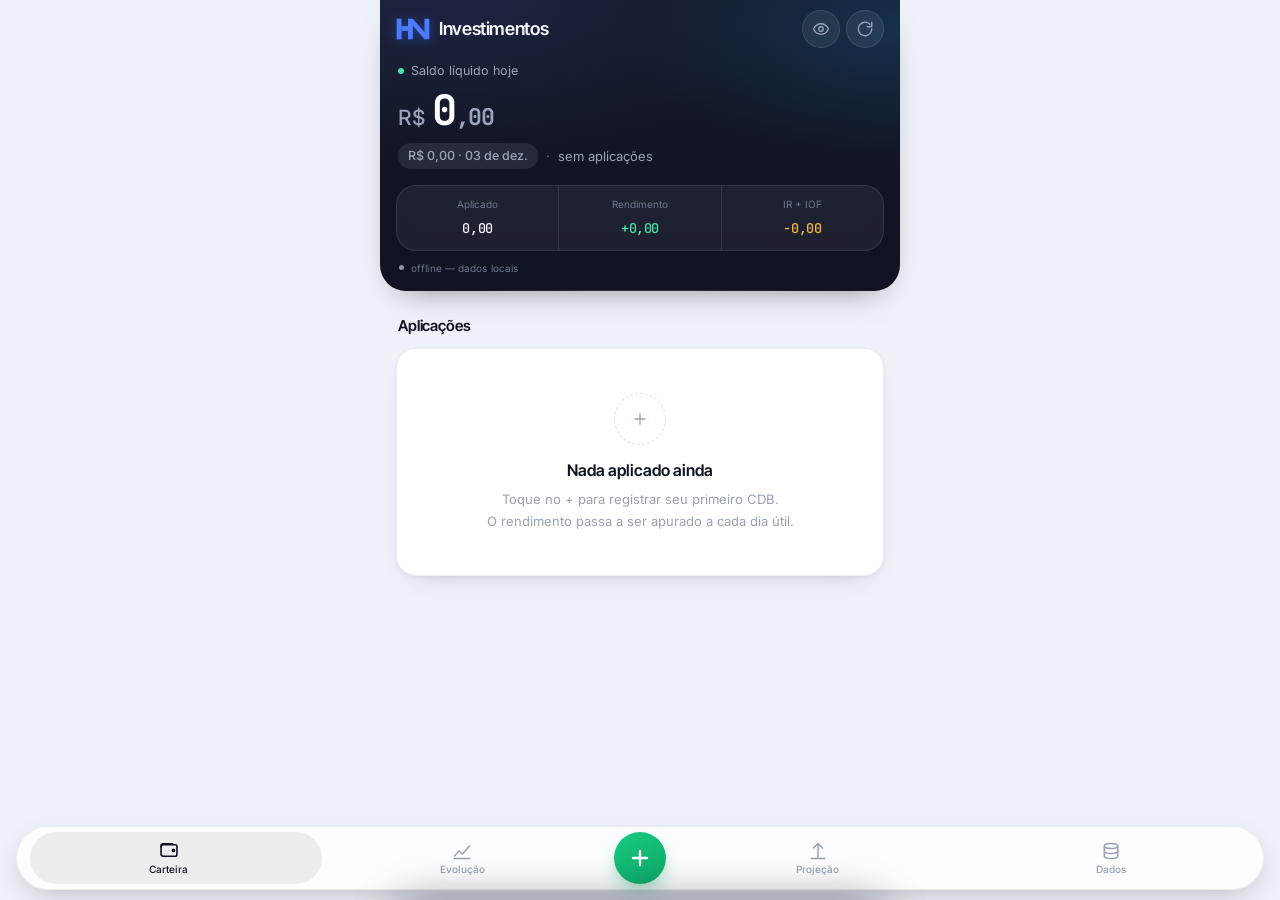
<file: index_2.html>
<!DOCTYPE html>
<html lang="pt-BR">
<head>
<meta charset="utf-8">
<meta name="viewport" content="width=device-width, initial-scale=1, maximum-scale=1, viewport-fit=cover">
<meta name="theme-color" content="#0F1322">
<title>Investimentos</title>
<link rel="icon" type="image/svg+xml" href="./favicon.svg">
<link rel="mask-icon" href="./favicon.svg" color="#0A0B10">
<link rel="apple-touch-icon" href="./apple-touch-icon.png">
<link rel="manifest" href="./manifest.json">
<meta name="apple-mobile-web-app-capable" content="yes">
<meta name="apple-mobile-web-app-status-bar-style" content="black-translucent">
<meta name="apple-mobile-web-app-title" content="Finace">
<link rel="preconnect" href="https://fonts.googleapis.com">
<link rel="preconnect" href="https://fonts.gstatic.com" crossorigin>
<link href="https://fonts.googleapis.com/css2?family=Inter+Tight:wght@500;600;700&family=Inter:wght@400;500;600&family=JetBrains+Mono:wght@400;500;700&display=swap" rel="stylesheet">
<style>
:root{
  /* zona clara — corpo do app */
  --bg:#EEF1F7;
  --card:#FFFFFF;
  --surface:#FFFFFF;
  --surface-2:#F4F6FA;
  --line:rgba(14,18,32,.075);
  --line-2:rgba(14,18,32,.13);
  --ink:#0E1220;
  --ink-2:#5B6478;
  --ink-3:#98A0B2;
  --up:#0EA968;
  --tax:#D98A0B;
  --down:#E5484D;
  --shadow:0 2px 10px -4px rgba(14,18,32,.12), 0 12px 30px -18px rgba(14,18,32,.22);
  --r:20px; --r-sm:14px;
  --nav-h:64px;
  --ease:cubic-bezier(.32,.72,0,1);
}
*{box-sizing:border-box;-webkit-tap-highlight-color:transparent}
html{-webkit-text-size-adjust:100%;background:#0F1322}
body{
  margin:0;background:var(--bg);color:var(--ink);
  font-family:'Inter',system-ui,-apple-system,'Segoe UI',sans-serif;
  font-size:15px;line-height:1.45;overflow-x:hidden;min-height:100dvh;
}
.money{font-family:'JetBrains Mono',monospace;font-variant-numeric:tabular-nums;letter-spacing:-.03em}
body.hide .money,body.hide .hideable{filter:blur(9px);opacity:.6;pointer-events:none;user-select:none}
.app{position:relative;z-index:1;max-width:520px;margin:0 auto;
  padding:0 16px calc(var(--nav-h) + env(safe-area-inset-bottom) + 28px)}

/* ============ CABEÇALHO ESCURO ============ */
.hero{
  position:relative;margin:0 -16px 22px;padding:0 16px 20px;
  border-radius:0 0 28px 28px;
  background:
    radial-gradient(120% 90% at 15% 0%, #1D2440 0%, transparent 58%),
    radial-gradient(100% 80% at 100% 10%, #16304A 0%, transparent 55%),
    linear-gradient(180deg,#131828 0%,#0F1322 100%);
  box-shadow:0 14px 34px -20px rgba(14,18,32,.6);
  /* tokens invertidos dentro do cabeçalho */
  --ink:#F2F5FA; --ink-2:#9AA4BC; --ink-3:#6E7893;
  --line:rgba(255,255,255,.1); --line-2:rgba(255,255,255,.17);
  --surface:rgba(255,255,255,.07); --up:#4BE3A5; --tax:#F5B849;
  color:var(--ink);
}
.hero::after{content:'';position:absolute;left:16px;right:16px;bottom:0;height:1px;
  background:linear-gradient(90deg,transparent,rgba(255,255,255,.14),transparent)}

.topbar{display:flex;align-items:center;justify-content:space-between;gap:10px;
  padding:calc(env(safe-area-inset-top) + 14px) 0 8px}
.topbar h1{font-family:'Inter Tight',sans-serif;font-size:18px;font-weight:600;letter-spacing:-.02em;margin:0;color:var(--ink)}
.icons{display:flex;gap:6px}
.icon-btn{width:38px;height:38px;display:grid;place-items:center;border-radius:50%;cursor:pointer;
  background:var(--surface);border:1px solid var(--line);color:var(--ink-2);
  transition:transform .3s var(--ease),background .2s}
.icon-btn:active{transform:scale(.88);background:rgba(255,255,255,.14)}
.icon-btn.spin svg{animation:spin .9s linear infinite}
@keyframes spin{to{transform:rotate(360deg)}}
.icon-btn svg{width:18px;height:18px;fill:none;stroke:currentColor;stroke-width:1.8;stroke-linecap:round;stroke-linejoin:round}

.balance{padding:14px 2px 20px}
.balance .cap{font-size:12.5px;color:var(--ink-2);display:flex;align-items:center;gap:7px;margin-bottom:9px}
.balance .cap i{width:6px;height:6px;border-radius:50%;background:var(--up);font-style:normal;
  box-shadow:0 0 0 0 rgba(75,227,165,.5);animation:beat 2.6s infinite}
@keyframes beat{70%{box-shadow:0 0 0 9px rgba(75,227,165,0)}}
.balance .val{font-size:clamp(34px,10vw,44px);font-weight:700;line-height:1;display:flex;align-items:baseline;color:#fff}
.balance .val .sym{font-size:.5em;font-weight:500;color:var(--ink-2);margin-right:7px;font-family:'Inter',sans-serif;letter-spacing:0}
.balance .val .dec{font-size:.55em;color:var(--ink-2)}
.deltas{display:flex;align-items:center;gap:8px;margin-top:12px;font-size:13px;flex-wrap:wrap}
.pill{display:inline-flex;align-items:center;gap:5px;padding:4px 10px;border-radius:999px;font-size:12.5px;font-weight:500}
.pill.up{background:rgba(75,227,165,.15);color:var(--up)}
.pill.flat{background:rgba(255,255,255,.09);color:var(--ink-2)}
.deltas .sep{color:var(--ink-3)}

.summary{display:flex;background:rgba(255,255,255,.06);border:1px solid var(--line);
  border-radius:var(--r);overflow:hidden;backdrop-filter:blur(10px)}
.summary div{flex:1;padding:13px 10px;text-align:center}
.summary div + div{border-left:1px solid var(--line)}
.summary i{display:block;font-style:normal;font-size:11px;color:var(--ink-3);margin-bottom:5px}
.summary b{font-size:14px;font-weight:500;font-family:'JetBrains Mono',monospace;
  font-variant-numeric:tabular-nums;letter-spacing:-.03em;color:var(--ink)}
.summary .g b{color:var(--up)} .summary .t b{color:var(--tax)}

/* ============ CORPO CLARO ============ */
.sec{margin-top:24px}
.sec:first-child{margin-top:0}
.sec-h{display:flex;align-items:baseline;justify-content:space-between;margin:0 2px 11px}
.sec-h h2{font-family:'Inter Tight',sans-serif;font-size:15px;font-weight:600;letter-spacing:-.01em;margin:0;color:var(--ink)}
.sec-h span{font-size:12px;color:var(--ink-3)}
.card{background:var(--card);border:1px solid var(--line);border-radius:var(--r);
  box-shadow:var(--shadow);overflow:hidden}

/* lista */
.row{display:flex;align-items:center;gap:13px;padding:14px 15px;cursor:pointer;transition:background .18s}
.row-wrap + .row-wrap{border-top:1px solid var(--line)}
.row:active{background:var(--surface-2)}
.av{width:40px;height:40px;border-radius:50%;flex:none;display:grid;place-items:center;
  font-family:'Inter Tight',sans-serif;font-weight:700;font-size:14px;letter-spacing:-.02em;color:#fff;
  text-shadow:0 1px 2px rgba(0,0,0,.28)}
.row .mid{flex:1;min-width:0}
.row .mid b{display:block;font-size:14.5px;font-weight:600;letter-spacing:-.01em;color:var(--ink);
  white-space:nowrap;overflow:hidden;text-overflow:ellipsis}
.row .mid span{display:block;font-size:12px;color:var(--ink-3);margin-top:2px;
  white-space:nowrap;overflow:hidden;text-overflow:ellipsis}
.row .end{text-align:right;flex:none}
.row .end b{display:block;font-size:14.5px;font-weight:500;font-family:'JetBrains Mono',monospace;
  font-variant-numeric:tabular-nums;letter-spacing:-.03em;color:var(--ink)}
.row .end span{display:block;font-size:11.5px;color:var(--up);margin-top:2px;font-family:'JetBrains Mono',monospace}
.chev{width:16px;height:16px;flex:none;stroke:var(--ink-3);fill:none;stroke-width:2;transition:transform .34s var(--ease)}
.row-wrap.open .chev{transform:rotate(90deg)}
.row-wrap.open .row{background:var(--surface-2)}
.detail{max-height:0;overflow:hidden;transition:max-height .42s var(--ease);background:var(--surface-2)}
.row-wrap.open .detail{max-height:440px}
.detail-in{padding:2px 15px 16px 68px}
.dl{display:flex;justify-content:space-between;font-size:12.5px;padding:6px 0;border-top:1px solid var(--line)}
.dl:first-child{border-top:none}
.dl span{color:var(--ink-2)}
.dl b{font-weight:500;font-family:'JetBrains Mono',monospace;font-variant-numeric:tabular-nums;color:var(--ink)}
.track{height:3px;border-radius:3px;background:rgba(14,18,32,.09);margin:12px 0 7px;overflow:hidden}
.track i{display:block;height:100%;border-radius:3px;background:linear-gradient(90deg,var(--tax),var(--up));
  transition:width 1s var(--ease)}
.note-sm{font-size:11.5px;color:var(--ink-3);line-height:1.5}
.del{margin-top:12px;width:100%;padding:10px;border-radius:var(--r-sm);cursor:pointer;
  background:rgba(229,72,77,.07);border:1px solid rgba(229,72,77,.2);color:var(--down);
  font-family:'Inter',sans-serif;font-size:12.5px;font-weight:500;transition:transform .25s var(--ease)}
.del:active{transform:scale(.97)}

/* alocação */
.alloc{display:flex;align-items:center;gap:18px;padding:18px 16px}
.alloc svg{width:112px;height:112px;flex:none}
.alloc .lgs{flex:1;display:flex;flex-direction:column;gap:9px;min-width:0}
.lg{display:flex;align-items:center;gap:9px;font-size:12.5px}
.lg i{width:8px;height:8px;border-radius:2px;flex:none}
.lg .nm{flex:1;color:var(--ink-2);white-space:nowrap;overflow:hidden;text-overflow:ellipsis}
.lg .pc{font-family:'JetBrains Mono',monospace;font-size:12px;color:var(--ink)}
.donut-c{position:relative}
.donut-c b{position:absolute;inset:0;display:grid;place-items:center;font-family:'Inter Tight',sans-serif;
  font-size:13px;color:var(--ink-2);font-weight:600;text-align:center;line-height:1.2}

/* chips */
.chips{display:flex;gap:7px;overflow-x:auto;margin:0 -16px 11px;padding:2px 16px 6px;scrollbar-width:none}
.chips::-webkit-scrollbar{display:none}
.chip{flex:none;padding:7px 14px;border-radius:999px;font-size:12.5px;font-weight:500;cursor:pointer;
  background:var(--card);border:1px solid var(--line);color:var(--ink-2);box-shadow:var(--shadow);
  transition:background .2s,color .2s,transform .25s var(--ease);white-space:nowrap}
.chip.on{background:#0F1322;color:#fff;border-color:#0F1322}
.chip:active{transform:scale(.94)}

/* gráficos */
.chart-box{padding:16px 14px 10px}
.chart-top{display:flex;justify-content:space-between;align-items:flex-start;gap:12px;margin-bottom:14px}
.chart-top .v{font-family:'JetBrains Mono',monospace;font-size:20px;font-weight:500;letter-spacing:-.04em;
  font-variant-numeric:tabular-nums;color:var(--ink)}
.chart-top .l{font-size:11.5px;color:var(--ink-3);margin-top:3px}
.chart-top .pill.up{background:rgba(14,169,104,.11);color:var(--up)}
svg.plot{display:block;max-width:100%;margin:0 auto;overflow:visible;touch-action:pan-y}
.plot-wrap{position:relative}
.tip{position:absolute;pointer-events:none;opacity:0;transform:translate(-50%,-118%);transition:opacity .16s;
  background:#12172A;border:1px solid rgba(255,255,255,.14);border-radius:12px;color:#9AA4BC;
  padding:8px 11px;font-size:11.5px;white-space:nowrap;box-shadow:0 16px 34px -14px rgba(14,18,32,.5);z-index:9}
.tip b{font-family:'JetBrains Mono',monospace;font-size:13.5px;display:block;margin-top:2px;color:#fff}
.callout{display:flex;gap:10px;padding:13px 14px;border-top:1px solid var(--line);background:var(--surface-2);
  font-size:12px;color:var(--ink-2);line-height:1.55}
.callout svg{width:15px;height:15px;flex:none;margin-top:2px;stroke:var(--tax);fill:none;stroke-width:1.9;stroke-linecap:round}
.callout b{color:var(--ink);font-weight:600}

/* vazio */
.empty{padding:44px 24px;text-align:center}
.empty .ring{width:52px;height:52px;margin:0 auto 14px;border-radius:50%;border:1.5px dashed var(--line-2);
  display:grid;place-items:center;color:var(--ink-3)}
.empty b{display:block;font-family:'Inter Tight',sans-serif;font-size:16px;margin-bottom:6px;font-weight:600;color:var(--ink)}
.empty span{font-size:13px;color:var(--ink-3);line-height:1.55}

/* navegação */
nav{position:fixed;left:0;right:0;bottom:0;z-index:40;display:flex;justify-content:center;
  padding:0 16px calc(env(safe-area-inset-bottom) + 10px);pointer-events:none}
.nav-in{pointer-events:auto;display:flex;align-items:center;gap:4px;width:100%;max-width:400px;
  background:rgba(255,255,255,.86);backdrop-filter:blur(26px) saturate(180%);
  -webkit-backdrop-filter:blur(26px) saturate(180%);
  border:1px solid rgba(14,18,32,.07);border-radius:999px;padding:5px;
  box-shadow:0 10px 30px -10px rgba(14,18,32,.28)}
.tab{flex:1;display:flex;flex-direction:column;align-items:center;gap:3px;padding:8px 4px;border:none;
  background:none;color:var(--ink-3);cursor:pointer;border-radius:999px;font-family:'Inter',sans-serif;
  font-size:10.5px;font-weight:500;transition:color .22s,background .22s}
.tab svg{width:19px;height:19px;fill:none;stroke:currentColor;stroke-width:1.8;stroke-linecap:round;stroke-linejoin:round}
.tab.on{color:var(--ink);background:rgba(14,18,32,.07)}
.fab{width:46px;height:46px;flex:none;border-radius:50%;border:none;cursor:pointer;display:grid;place-items:center;
  background:linear-gradient(150deg,#18C97F,#0EA968);color:#fff;
  box-shadow:0 8px 20px -6px rgba(14,169,104,.6);transition:transform .3s var(--ease)}
.fab:active{transform:scale(.9)}
.fab svg{width:22px;height:22px;stroke:currentColor;stroke-width:2.4;fill:none;stroke-linecap:round}

.view{display:none;animation:fade .38s var(--ease)}
.view.on{display:block}
@keyframes fade{from{opacity:0;transform:translateY(8px)}}

/* bottom sheet */
.scrim{position:fixed;inset:0;z-index:50;background:rgba(14,18,32,.42);backdrop-filter:blur(3px);
  opacity:0;pointer-events:none;transition:opacity .3s}
.scrim.on{opacity:1;pointer-events:auto}
.sheet{position:fixed;left:0;right:0;bottom:0;z-index:51;max-width:520px;margin:0 auto;
  background:#fff;border-radius:26px 26px 0 0;
  padding:10px 18px calc(env(safe-area-inset-bottom) + 20px);
  transform:translateY(102%);transition:transform .42s var(--ease);
  max-height:92dvh;overflow-y:auto;box-shadow:0 -18px 50px -20px rgba(14,18,32,.4)}
.sheet.on{transform:translateY(0)}
.grab{width:38px;height:4px;border-radius:4px;background:var(--line-2);margin:0 auto 16px}
.sheet h3{font-family:'Inter Tight',sans-serif;font-size:18px;font-weight:700;letter-spacing:-.02em;margin:0 0 16px;color:var(--ink)}
.f{margin-bottom:13px}
.f label{display:block;font-size:11.5px;color:var(--ink-3);margin-bottom:6px;padding-left:2px}
.f input,.f select{width:100%;font-family:'Inter',sans-serif;font-size:16px;color:var(--ink);
  background:var(--surface-2);border:1px solid var(--line);border-radius:var(--r-sm);
  padding:13px 14px;outline:none;appearance:none;transition:border-color .22s,background .22s}
.f input:focus,.f select:focus{border-color:var(--up);background:#fff}
.f input[type=number]{font-family:'JetBrains Mono',monospace;font-size:16px}
.f select{background-image:url("data:image/svg+xml,%3Csvg xmlns='http://www.w3.org/2000/svg' width='12' height='8' fill='none'%3E%3Cpath d='M1 1.5 6 6.5 11 1.5' stroke='%2398A0B2' stroke-width='1.7' stroke-linecap='round'/%3E%3C/svg%3E");
  background-repeat:no-repeat;background-position:right 14px center;padding-right:36px}
option{background:#fff;color:var(--ink)}
.f2{display:grid;grid-template-columns:1fr 1fr;gap:11px}
.cta{width:100%;margin-top:6px;padding:15px;border:none;border-radius:16px;cursor:pointer;
  font-family:'Inter Tight',sans-serif;font-size:15.5px;font-weight:700;letter-spacing:-.01em;color:#fff;
  background:linear-gradient(150deg,#18C97F,#0EA968);transition:transform .28s var(--ease),filter .2s}
.cta:active{transform:scale(.98)}
.preview{background:rgba(14,169,104,.07);border:1px solid rgba(14,169,104,.2);border-radius:var(--r-sm);
  padding:11px 13px;margin-bottom:14px;font-size:12px;color:var(--ink-2);line-height:1.55;min-height:44px}
.preview b{color:var(--up);font-family:'JetBrains Mono',monospace}

.toast{position:fixed;left:50%;bottom:calc(var(--nav-h) + env(safe-area-inset-bottom) + 26px);
  transform:translate(-50%,14px);z-index:60;opacity:0;pointer-events:none;transition:.32s var(--ease);
  background:#12172A;color:#F2F5FA;border-radius:999px;padding:11px 18px;font-size:13px;
  box-shadow:0 16px 36px -14px rgba(14,18,32,.5);white-space:nowrap}
.toast.on{opacity:1;transform:translate(-50%,0)}
@media (prefers-reduced-motion:reduce){*{animation-duration:.01ms!important;transition-duration:.01ms!important}}

/* seletor de modo do gráfico */
.modes{display:flex;gap:3px;background:rgba(14,18,32,.055);border-radius:12px;padding:3px;margin-bottom:12px;
  overflow-x:auto;scrollbar-width:none}
.modes::-webkit-scrollbar{display:none}
.modes button{flex:1;min-width:78px;white-space:nowrap;border:none;background:none;cursor:pointer;border-radius:9px;padding:8px 6px;
  font-family:'Inter',sans-serif;font-size:11.5px;font-weight:500;color:var(--ink-2);
  transition:background .22s,color .22s,box-shadow .22s}
.modes button.on{background:var(--card);color:var(--ink);box-shadow:0 1px 4px -1px rgba(14,18,32,.2)}
.modes button:active{transform:scale(.97)}
.lgs .lg .nm{font-size:12px}

.taxst{display:flex;align-items:center;gap:7px;margin-top:11px;padding-left:3px;
  font-size:10.5px;color:var(--ink-3);letter-spacing:.01em}
.taxst .dt{width:5px;height:5px;border-radius:50%;background:var(--up);flex:none;
  box-shadow:0 0 6px rgba(75,227,165,.8)}
.taxst .dt.off{background:#8A93A6;box-shadow:none}

/* ============ AJUSTES DE SMARTPHONE ============ */
html{overscroll-behavior-y:none}
body{
  -webkit-font-smoothing:antialiased;
  overscroll-behavior-y:none;
  touch-action:manipulation;
}
.topbar h1,.sec-h h2,.tab,.chip,.modes button,.summary i,.balance .cap,.taxst{
  -webkit-user-select:none;user-select:none}
.app{padding-bottom:calc(118px + env(safe-area-inset-bottom))}

/* cabeçalho mais enxuto */
.hero{padding-bottom:16px;margin-bottom:18px;border-radius:0 0 26px 26px}
.topbar{padding-top:calc(env(safe-area-inset-top) + 10px);padding-bottom:2px}
.balance{padding:12px 2px 16px}
.balance .val{font-size:clamp(30px,8.6vw,40px)}
.summary div{padding:11px 8px}
.summary b{font-size:13.5px}
.summary i{font-size:10px}
.taxst{margin-top:10px;font-size:10px}

/* barra compacta ao rolar */
.minibar{
  position:fixed;top:0;left:0;right:0;z-index:45;
  display:flex;align-items:center;justify-content:space-between;gap:12px;
  padding:calc(env(safe-area-inset-top) + 8px) 16px 10px;
  background:rgba(15,19,34,.88);backdrop-filter:blur(24px) saturate(180%);
  -webkit-backdrop-filter:blur(24px) saturate(180%);
  border-bottom:1px solid rgba(255,255,255,.08);
  transform:translateY(-102%);transition:transform .34s var(--ease);
}
.minibar.on{transform:translateY(0)}
.minibar .mb-l{display:flex;align-items:baseline;gap:9px;min-width:0}
.minibar .mb-l span{font-size:11px;color:#7A849B;flex:none}
.minibar .mb-l b{font-size:16px;font-weight:600;color:#fff;
  white-space:nowrap;overflow:hidden;text-overflow:ellipsis}
.minibar .mb-r{display:flex;gap:6px;flex:none}
.icon-btn.sm{width:34px;height:34px;background:rgba(255,255,255,.08);
  border-color:rgba(255,255,255,.12);color:#9AA4BC}
.icon-btn.sm svg{width:16px;height:16px}
body.hide .minibar .mb-l b{filter:blur(8px)}

/* alvos de toque maiores nas listas */
.row{padding:15px;min-height:64px}
.av{width:42px;height:42px;font-size:14.5px}
.detail-in{padding:2px 15px 16px 15px}
.dl{padding:8px 0;font-size:13px}
.del{padding:13px}

/* rosca sem texto invadindo o anel */
.alloc{gap:14px;padding:16px 14px}
.alloc svg{width:96px;height:96px}
.donut-c b{font-size:15px;line-height:1.1}
.donut-c b span{font-size:9px;display:block;color:var(--ink-3)}
.lg{font-size:12.5px;min-height:20px}

/* gráficos contidos no cartão */
.chart-box{position:relative;padding:15px 12px 8px}
svg.plot{width:100%;height:auto;overflow:hidden}
.chart-top .v{font-size:19px}
.tip{max-width:70vw;white-space:normal;text-align:left;line-height:1.35}

/* abas: 4 itens + botão central */
.nav-in{max-width:none;padding:5px 6px;gap:2px}
.tab{padding:7px 2px;font-size:10px;gap:2px}
.tab svg{width:20px;height:20px}
.fab{width:52px;height:52px;margin:0 4px}
.fab svg{width:24px;height:24px}

/* sheet ocupa a tela toda em telas pequenas */
.sheet{padding-left:16px;padding-right:16px}
.sheet h3{font-size:17px;margin-bottom:14px}
.f{margin-bottom:11px}
.f input,.f select{padding:14px;font-size:16px}
.cta{padding:16px}

/* telas estreitas (iPhone SE / mini) */
@media (max-width:370px){
  .app{padding-left:12px;padding-right:12px}
  .hero{margin-left:-12px;margin-right:-12px;padding-left:12px;padding-right:12px}
  .balance .val{font-size:29px}
  .summary b{font-size:12.5px}
  .summary i{font-size:9.5px}
  .alloc{flex-direction:column;align-items:stretch}
  .alloc svg{align-self:center}
  .tab{font-size:9px}
  .modes button{min-width:70px;font-size:11px}
  .row .end b{font-size:13.5px}
}
/* telas grandes (Pro Max) */
@media (min-width:430px){
  .balance .val{font-size:42px}
  .row{padding:16px}
}
/* modo paisagem: encurta o cabeçalho */
@media (max-height:520px) and (orientation:landscape){
  .hero{padding-bottom:12px}
  .balance{padding:8px 2px 12px}
  .balance .val{font-size:28px}
  .taxst{display:none}
}

/* aba Dados */
.dinfo{background:var(--surface-2);border:1px solid var(--line);border-radius:var(--r-sm);
  padding:4px 13px;margin-bottom:14px}
.di{display:flex;justify-content:space-between;gap:12px;padding:9px 0;font-size:12.5px;
  border-top:1px solid var(--line)}
.di:first-child{border-top:none}
.di span{color:var(--ink-2)}
.di b{font-weight:600;text-align:right}
.cta.ghost{background:var(--surface-2);color:var(--ink);border:1px solid var(--line);
  margin-bottom:9px;margin-top:0;font-size:14.5px;padding:14px}
.cta.danger{background:rgba(229,72,77,.08);border:1px solid rgba(229,72,77,.25);color:var(--down);
  margin-bottom:0;margin-top:4px;font-size:14px;padding:13px}

/* marca */
.marca{display:flex;align-items:center;gap:9px;min-width:0}
.logo{width:34px;height:22px;flex:none;fill:#4B7BFF;filter:drop-shadow(0 2px 6px rgba(50,101,254,.45))}

/* interruptor */
.opt{display:flex;align-items:flex-start;gap:14px;padding:13px;margin-bottom:12px;
  background:var(--surface-2);border:1px solid var(--line);border-radius:var(--r-sm)}
.opt-t{flex:1;min-width:0}
.opt-t b{display:block;font-size:13.5px;font-weight:600;margin-bottom:3px}
.opt-t span{display:block;font-size:11.5px;color:var(--ink-3);line-height:1.5}
.sw{width:46px;height:28px;border-radius:999px;background:rgba(14,18,32,.18);flex:none;
  cursor:pointer;position:relative;transition:background .28s var(--ease);margin-top:2px}
.sw i{position:absolute;top:3px;left:3px;width:22px;height:22px;border-radius:50%;background:#fff;
  box-shadow:0 1px 4px rgba(14,18,32,.3);transition:transform .28s var(--ease)}
.sw.on{background:var(--up)}
.sw.on i{transform:translateX(18px)}

/* ============ FLUIDEZ ============ */
:root{ --mola:cubic-bezier(.34,1.3,.42,1); }

/* cabeçalho que encolhe com o rolar, sem salto */
.hero{
  transform-origin:top center;
  transition:none;
  will-change:padding-bottom;
}
.hero .balance{transition:none}
.hero .val{transform-origin:left center}

/* indicador que desliza entre as abas */
.nav-in{position:relative}
.nav-ind{
  position:absolute;top:5px;height:calc(100% - 10px);border-radius:999px;
  background:rgba(14,18,32,.07);pointer-events:none;
  transition:transform .42s var(--mola), width .42s var(--mola), opacity .2s;
  opacity:0;
}
.tab.on{background:none}            /* quem marca agora é o indicador */
.tab{transition:color .28s ease, transform .3s var(--mola)}
.tab:active{transform:scale(.9)}
.tab svg{transition:transform .34s var(--mola)}
.tab.on svg{transform:translateY(-1px) scale(1.06)}

/* segmentado com indicador deslizante */
.modes{position:relative;isolation:isolate}
.mind{
  position:absolute;top:3px;height:calc(100% - 6px);border-radius:9px;background:var(--card);
  box-shadow:0 1px 4px -1px rgba(14,18,32,.2);z-index:-1;
  transition:transform .4s var(--mola), width .4s var(--mola);
}
.modes button.on{background:none;box-shadow:none}

/* trocas de aba deslizam */
.view.on{animation:entra .42s var(--mola)}
@keyframes entra{from{opacity:0;transform:translateX(14px)}}
.view.on.re{animation:entraRe .42s var(--mola)}
@keyframes entraRe{from{opacity:0;transform:translateX(-14px)}}

/* toque nos cartões */
.card,.chip,.icon-btn,.row,.del,.cta,.fab{-webkit-touch-callout:none}
.row{transition:background .2s, transform .3s var(--mola)}
.row:active{transform:scale(.985)}
.summary div{transition:background .2s}

/* sheet arrastável */
.sheet.arrasta{touch-action:none}
.sheet.puxando{transition:none}
.grab{position:relative}
.grab::after{content:'';position:absolute;inset:-14px -60px;}

/* entrada escalonada das linhas */
.row-wrap{animation:sobe .45s var(--mola) backwards}
@keyframes sobe{from{opacity:0;transform:translateY(10px)}}

/* esqueleto enquanto o primeiro cálculo não sai */
.sk-bar{background:linear-gradient(90deg,rgba(255,255,255,.06),rgba(255,255,255,.16),rgba(255,255,255,.06));
  background-size:200% 100%;animation:brilho 1.4s infinite;border-radius:8px;display:inline-block}
@keyframes brilho{to{background-position:-200% 0}}

/* puxar para atualizar */
.pull{position:fixed;top:calc(env(safe-area-inset-top) + 4px);left:50%;z-index:44;
  width:30px;height:30px;margin-left:-15px;border-radius:50%;
  background:rgba(255,255,255,.1);backdrop-filter:blur(14px);
  display:grid;place-items:center;opacity:0;transform:translateY(-14px) scale(.7);
  transition:opacity .2s,transform .3s var(--mola);pointer-events:none}
.pull svg{width:15px;height:15px;stroke:#9AA4BC;fill:none;stroke-width:2;stroke-linecap:round}
.pull.ativo{opacity:1;transform:translateY(0) scale(1)}
.pull.girando svg{animation:spin .8s linear infinite}

/* números com peso variável ao mudar */
.total-muda{animation:pulsa .5s var(--mola)}
@keyframes pulsa{50%{transform:scale(1.018)}}

/* rendimento equivalente ao CDI */
.cdi-card{display:grid;grid-template-columns:1fr auto;gap:14px;padding:18px 16px 14px;align-items:center}
.cdi-main{min-width:0}
.cdi-val{font-size:34px;font-weight:700;letter-spacing:-.05em;line-height:1;color:var(--up)}
.cdi-val small{font-size:.5em;font-weight:500;margin-left:2px}
.cdi-lbl{font-size:11.5px;color:var(--ink-3);margin-top:6px;line-height:1.4}
.cdi-side{display:flex;flex-direction:column;gap:9px;text-align:right;flex:none;
  border-left:1px solid var(--line);padding-left:14px}
.cdi-l span{display:block;font-size:10.5px;color:var(--ink-3);margin-bottom:2px}
.cdi-l b{font-size:14px;font-weight:600;letter-spacing:-.02em}
.cdi-nota{grid-column:1/-1;font-size:11.5px;color:var(--ink-2);line-height:1.5;
  border-top:1px solid var(--line);padding-top:11px;margin-top:2px}
.cdi-nota b{color:var(--ink);font-weight:600}
@media (max-width:370px){
  .cdi-card{grid-template-columns:1fr}
  .cdi-side{border-left:none;border-top:1px solid var(--line);padding-left:0;padding-top:11px;
    flex-direction:row;justify-content:space-between;text-align:left}
}
</style>



</head>
<body>

<div class="minibar" id="minibar">
  <div class="mb-l"><span>Saldo</span><b class="money" id="mbVal">R$ 0,00</b></div>
  <div class="mb-r">
    <div class="icon-btn sm" id="mbEye" aria-label="Esconder valores">
      <svg viewBox="0 0 24 24"><path d="M2 12s3.6-7 10-7 10 7 10 7-3.6 7-10 7-10-7-10-7Z"/><circle cx="12" cy="12" r="3"/></svg>
    </div>
    <div class="icon-btn sm" id="mbSync" aria-label="Atualizar">
      <svg viewBox="0 0 24 24"><path d="M21 12a9 9 0 1 1-2.6-6.4"/><path d="M21 3v6h-6"/></svg>
    </div>
  </div>
</div>
<div class="app">
  <header class="hero">
  <div class="topbar">
    <div class="marca"><svg class="logo" viewBox="4 16 105 68" aria-hidden="true"><rect x="6" y="18" width="15" height="64"/><rect x="20.6" y="41" width="20.8" height="15"/><path d="M41 82 V18 h15 L92 60.24 V18 h15 v64 h-15 L56 39.76 V82 z"/></svg><h1>Investimentos</h1></div>
    <div class="icons">
      <div class="icon-btn" id="btnEye" role="button" tabindex="0" aria-label="Mostrar ou esconder valores">
        <svg viewBox="0 0 24 24"><path d="M2 12s3.6-7 10-7 10 7 10 7-3.6 7-10 7-10-7-10-7Z"/><circle cx="12" cy="12" r="3"/></svg>
      </div>
      <div class="icon-btn" id="btnSync" role="button" tabindex="0" aria-label="Atualizar taxas">
        <svg viewBox="0 0 24 24"><path d="M21 12a9 9 0 1 1-2.6-6.4"/><path d="M21 3v6h-6"/></svg>
      </div>
      <input type="file" id="fileBk" accept="application/json" style="display:none">
    </div>
  </div>
    <div class="balance">
      <div class="cap"><i></i><span id="capTxt">Saldo líquido hoje</span></div>
      <div class="val money" id="bal"><span class="sym">R$</span>0<span class="dec">,00</span></div>
      <div class="deltas">
        <span class="pill flat" id="pillDay">R$ 0,00 hoje</span>
        <span class="sep">·</span>
        <span class="hideable" id="totRet" style="color:var(--ink-2)">0,00% desde o início</span>
      </div>
    </div>

    <div class="summary">
      <div><i>Aplicado</i><b class="money" id="sAplic">0,00</b></div>
      <div class="g"><i>Rendimento</i><b class="money" id="sRend">0,00</b></div>
      <div class="t"><i>IR + IOF</i><b class="money" id="sImp">0,00</b></div>
    </div>
    <div class="taxst" id="taxStatus"><span id="navSelic" style="display:none"></span><i class="dt off"></i>Carregando taxas…</div>
  </header>

  <!-- ===== CARTEIRA ===== -->
  <section class="view on" id="v-wallet">

    <div class="sec" id="secCDI" style="display:none">
      <div class="sec-h"><h2>Rendimento equivalente</h2><span id="cdiHoje"></span></div>
      <div class="card cdi-card">
        <div class="cdi-main">
          <div class="cdi-val money" id="cdiLiq">—</div>
          <div class="cdi-lbl">do CDI, já descontado o imposto</div>
        </div>
        <div class="cdi-side">
          <div class="cdi-l"><span>Bruto</span><b class="money" id="cdiBruto">—</b></div>
          <div class="cdi-l"><span>Imposto médio</span><b class="money" id="cdiAliq">—</b></div>
        </div>
        <div class="cdi-nota" id="cdiNota"></div>
      </div>
    </div>

    <div class="sec" id="secAlloc" style="display:none">
      <div class="sec-h"><h2>Onde está o dinheiro</h2><span id="allocN"></span></div>
      <div class="card alloc">
        <div class="donut-c"><svg id="donut" viewBox="0 0 120 120"></svg><b id="donutC"></b></div>
        <div class="lgs" id="allocLegend"></div>
      </div>
    </div>

    <div class="sec">
      <div class="sec-h"><h2>Aplicações</h2><span id="posN"></span></div>
      <div class="chips" id="chips"></div>
      <div class="card" id="posList"></div>
    </div>
  </section>

  <!-- ===== EVOLUÇÃO ===== -->
  <section class="view" id="v-hist">
    <div class="sec" style="margin-top:8px">
      <div class="chips" id="segHist">
        <div class="chip on" data-r="30">30 dias</div><div class="chip" data-r="90">3 meses</div>
        <div class="chip" data-r="180">6 meses</div><div class="chip" data-r="365">1 ano</div>
        <div class="chip" data-r="0">Tudo</div>
      </div>
      <div class="modes" id="modeHist"><span class="mind"></span>
        <button class="on" data-m="rend">Rendimento</button>
        <button data-m="saldo">Saldo</button>
        <button data-m="banco">Por banco</button>
        <button data-m="diario">Por dia</button>
      </div>
      <div class="card chart-box" style="position:relative">
        <div class="chart-top">
          <div>
            <div class="v money" id="histVal">R$ 0,00</div>
            <div class="l" id="histSub">valor líquido acumulado</div>
          </div>
          <span class="pill up" id="histPill">+0,00%</span>
        </div>
        <svg class="plot" id="svgHist" viewBox="0 0 340 200" height="200"></svg>
        <div class="tip" id="tipHist"></div>
        <div class="lgs" id="legHist" style="display:flex;flex-direction:column;gap:8px;margin-top:16px;
             padding-top:14px;border-top:1px solid var(--line)"></div>
      </div>
    </div>
  </section>

  <!-- ===== PROJEÇÃO ===== -->
  <section class="view" id="v-fut">
    <div class="sec" style="margin-top:8px">
      <div class="chips" id="segFut">
        <div class="chip" data-m="6">6 meses</div><div class="chip on" data-m="12">12 meses</div>
        <div class="chip" data-m="24">2 anos</div><div class="chip" data-m="36">3 anos</div>
      </div>
      <div class="modes" id="modeFut"><span class="mind"></span>
        <button class="on" data-m="liq">Bruto e líquido</button>
        <button data-m="cen">Cenários de Selic</button>
      </div>
      <div class="card" style="position:relative">
        <div class="chart-box">
          <div class="chart-top">
            <div>
              <div class="v money" id="futVal">R$ 0,00</div>
              <div class="l" id="futSub">projeção do valor líquido</div>
            </div>
            <span class="pill up" id="futPill">+0,00</span>
          </div>
          <svg class="plot" id="svgFut" viewBox="0 0 340 200" height="200"></svg>
          <div class="tip" id="tipFut"></div>
          <div class="lgs" id="legFut" style="display:flex;flex-direction:column;gap:8px;margin-top:16px;
               padding-top:14px;border-top:1px solid var(--line)"></div>
        </div>
        <div class="callout">
          <svg viewBox="0 0 24 24"><circle cx="12" cy="12" r="9"/><path d="M12 8v5M12 16.4v.01"/></svg>
          <div id="futNote"></div>
        </div>
      </div>
    </div>
  </section>
</div>

<nav>
  <div class="nav-in"><span class="nav-ind" id="navInd"></span>
    <button class="tab on" data-v="wallet">
      <svg viewBox="0 0 24 24"><path d="M3 8.5A2.5 2.5 0 0 1 5.5 6H19a2 2 0 0 1 2 2v9a2 2 0 0 1-2 2H5.5A2.5 2.5 0 0 1 3 16.5v-8Z"/><path d="M3 8.5V7a2 2 0 0 1 2-2h11"/><circle cx="17" cy="12.5" r="1.2"/></svg>
      Carteira
    </button>
    <button class="tab" data-v="hist">
      <svg viewBox="0 0 24 24"><path d="M3 18l5.5-6 4 3.5L21 6"/><path d="M3 21h18"/></svg>
      Evolução
    </button>
    <button class="fab" id="btnNew" aria-label="Nova aplicação">
      <svg viewBox="0 0 24 24"><path d="M12 5v14M5 12h14"/></svg>
    </button>
    <button class="tab" data-v="fut">
      <svg viewBox="0 0 24 24"><path d="M12 3v18M6.5 8.5 12 3l5.5 5.5"/><path d="M4 21h16"/></svg>
      Projeção
    </button>
    <button class="tab" id="tabDados">
      <svg viewBox="0 0 24 24"><ellipse cx="12" cy="6" rx="8" ry="3"/><path d="M4 6v6c0 1.7 3.6 3 8 3s8-1.3 8-3V6"/><path d="M4 12v6c0 1.7 3.6 3 8 3s8-1.3 8-3v-6"/></svg>
      Dados
    </button>
  </div>
</nav>

<div class="scrim" id="scrim"></div>
<div class="sheet arrasta" id="sheet" role="dialog" aria-label="Nova aplicação">
  <div class="grab"></div>
  <h3>Nova aplicação</h3>
  <div class="f">
    <label for="fBanco">Banco ou corretora</label>
    <select id="fBanco"></select>
  </div>
  <div class="f2">
    <div class="f">
      <label for="fTipo">Tipo</label>
      <select id="fTipo">
        <option value="CDB">CDB</option><option value="RDB">RDB</option>
        <option value="LCI">LCI · isenta</option><option value="LCA">LCA · isenta</option>
        <option value="LC">Letra de câmbio</option><option value="TESOURO">Tesouro Selic</option>
        <option value="CRI">CRI / CRA · isenta</option><option value="DEB">Debênture incentivada</option>
        <option value="POUP">Poupança</option>
      </select>
    </div>
    <div class="f">
      <label for="fIndex">Indexador</label>
      <select id="fIndex">
        <option value="cdi">% do CDI</option><option value="selic">% da Selic</option>
        <option value="selic_spread">Selic + spread</option><option value="pre">Prefixado</option>
        <option value="ipca">IPCA + spread</option>
      </select>
    </div>
  </div>
  <div class="f2">
    <div class="f"><label id="lblTaxa" for="fTaxa">Percentual do CDI</label>
      <input type="number" id="fTaxa" value="102" step="0.01" min="0" inputmode="decimal"></div>
    <div class="f"><label for="fValor">Valor aplicado</label>
      <input type="number" id="fValor" value="10000" step="0.01" min="0" inputmode="decimal"></div>
  </div>
  <div class="f">
    <label for="fData">Data da aplicação</label>
    <input type="date" id="fData">
  </div>
  <div class="preview" id="prev">Preencha os campos para ver a simulação.</div>
  <button class="cta" id="btnSave">Adicionar à carteira</button>
</div>

<div class="sheet arrasta" id="sheetDados" role="dialog" aria-label="Dados">
  <div class="grab"></div>
  <h3>Dados e backup</h3>
  <div class="dinfo" id="dInfo"></div>
  <div class="opt" id="optAnt">
    <div class="opt-t"><b>Contar o dia de hoje</b>
      <span>Ligado, o rendimento de hoje já aparece hoje, com taxa estimada.
      Desligado, o saldo fica igual ao extrato do banco — o rendimento de hoje entra amanhã.</span></div>
    <div class="sw" id="swAnt"><i></i></div>
  </div>
  <button class="cta ghost" id="dSync">Atualizar taxas agora</button>
  <button class="cta ghost" id="dLink">Copiar link para outro aparelho</button>
  <button class="cta ghost" id="dExp">Baixar backup (.json)</button>
  <button class="cta ghost" id="dImp">Restaurar de um arquivo</button>
  <button class="cta danger" id="dWipe">Apagar tudo</button>
</div>
<div class="toast" id="toast"></div>

<script>
/* ============================================================
   1. DADOS BASE
   ============================================================ */
const BANCOS = [
  {n:'Itaú Unibanco', c:'#EC7000'}, {n:'Bradesco', c:'#E52C4F'},
  {n:'Banco do Brasil', c:'#F5D33F'}, {n:'Santander', c:'#FF4D4D'},
  {n:'Caixa', c:'#2E9BE0'}, {n:'BTG Pactual', c:'#5B8CFF'},
  {n:'XP Investimentos', c:'#FFE04D'}, {n:'Nubank', c:'#B44DFF'},
  {n:'Banco Inter', c:'#FF8A2B'}, {n:'C6 Bank', c:'#D5DCEA'},
  {n:'Banco Safra', c:'#7FA8D9'}, {n:'Banco Original', c:'#38D477'},
  {n:'Banco Sofisa', c:'#00D9A5'}, {n:'PicPay', c:'#21C25E'},
  {n:'Mercado Pago', c:'#3BC9F5'}, {n:'BMG', c:'#FF7BA8'},
  {n:'Banco Pan', c:'#4FE0D0'}, {n:'Daycoval', c:'#9DB4FF'},
  {n:'Paraná Banco', c:'#3B82F6'}, {n:'Agibank', c:'#7DE85C'},
  {n:'Rico', c:'#FF5C8A'}, {n:'Órama', c:'#FFAE4D'},
  {n:'Banco Master', c:'#C0C8DA'}, {n:'Neon', c:'#28E0F0'},
  {n:'Will Bank', c:'#FFD84D'}, {n:'Tesouro Direto', c:'#5CD6B0'},
  {n:'Outro', c:'#8E9BB8'}
];
const SELIC_HIST = [
  {d:'2024-01-01', t:11.75},{d:'2024-05-09', t:10.50},{d:'2024-09-19', t:10.75},
  {d:'2024-11-07', t:11.25},{d:'2024-12-12', t:12.25},{d:'2025-01-30', t:13.25},
  {d:'2025-03-20', t:14.25},{d:'2025-05-08', t:14.75},{d:'2025-06-19', t:15.00},
  {d:'2026-03-19', t:14.75},{d:'2026-05-07', t:14.50},{d:'2026-06-18', t:14.25},
  {d:'2026-08-06', t:14.00}
];
const SELIC_PROJ = [
  {d:'2026-08-20', t:14.00},{d:'2026-12-31', t:13.75},
  {d:'2027-12-31', t:12.00},{d:'2028-12-31', t:10.50},{d:'2030-12-31', t:10.00}
];
let SHIFT = 0;
let IPCA_PROJ = 5.02, SELIC_HOJE = 14.00, FONTE_TAXA = 'Copom · 05/08/2026';
const IOF = [96,93,90,86,83,80,76,73,70,66,63,60,56,53,50,46,43,40,36,33,30,26,23,20,16,13,10,6,3];

/* ============================================================
   2. DATAS E DIAS ÚTEIS
   ============================================================ */
const D = s => new Date(s + 'T12:00:00Z');
const iso = d => d.toISOString().slice(0,10);
const addD = (d,n) => new Date(d.getTime() + n*864e5);
const hoje = () => iso(new Date(Date.now() - new Date().getTimezoneOffset()*6e4));
function pascoa(y){
  const a=y%19,b=Math.floor(y/100),c=y%100,d=Math.floor(b/4),e=b%4,
        f=Math.floor((b+8)/25),g=Math.floor((b-f+1)/3),h=(19*a+b-d-g+15)%30,
        i=Math.floor(c/4),k=c%4,l=(32+2*e+2*i-h-k)%7,m=Math.floor((a+11*h+22*l)/451),
        mo=Math.floor((h+l-7*m+114)/31),da=((h+l-7*m+114)%31)+1;
  return new Date(Date.UTC(y,mo-1,da,12));
}
const cacheFer = {};
function feriados(y){
  if(cacheFer[y]) return cacheFer[y];
  const p = pascoa(y), s = new Set();
  [[0,1],[3,21],[4,1],[8,7],[9,12],[10,2],[10,15],[10,20],[11,25]]
    .forEach(([m,d]) => s.add(iso(new Date(Date.UTC(y,m,d,12)))));
  [-48,-47,-2,60].forEach(n => s.add(iso(addD(p,n))));
  return cacheFer[y] = s;
}
const util = d => { const w=d.getUTCDay(); return w!==0 && w!==6 && !feriados(d.getUTCFullYear()).has(iso(d)); };

/* ============================================================
   3. TAXAS E FATOR DIÁRIO (convenção B3)
   ============================================================ */
function selicEm(ds){
  return baseSelic(ds) + (SHIFT && ds > SELIC_PROJ[0].d ? SHIFT : 0);
}
function baseSelic(ds){
  if(ds >= SELIC_HIST[SELIC_HIST.length-1].d){
    if(ds <= SELIC_PROJ[0].d) return SELIC_HOJE;
    for(let i=0;i<SELIC_PROJ.length-1;i++){
      const a=SELIC_PROJ[i], b=SELIC_PROJ[i+1];
      if(ds >= a.d && ds <= b.d){
        const r = (D(ds)-D(a.d)) / (D(b.d)-D(a.d));
        return a.t + (b.t - a.t) * r;
      }
    }
    return SELIC_PROJ[SELIC_PROJ.length-1].t;
  }
  let t = SELIC_HIST[0].t;
  for(const h of SELIC_HIST) if(ds >= h.d) t = h.t;
  return t;
}
const cdiEm = ds => Math.max(0, selicEm(ds) - 0.10);
const diaria = anual => Math.floor((Math.pow(1 + anual/100, 1/252) - 1) * 1e8)/1e8;
function taxaAnual(p, ds){
  switch(p.index){
    case 'cdi':          return (Math.pow(1 + diaria(cdiEm(ds)) * p.taxa/100, 252) - 1)*100;
    case 'selic':        return (Math.pow(1 + diaria(selicEm(ds)) * p.taxa/100, 252) - 1)*100;
    case 'selic_spread': return selicEm(ds) + p.taxa;
    case 'pre':          return p.taxa;
    case 'ipca':         return ((1+IPCA_PROJ/100)*(1+p.taxa/100)-1)*100;
  }
  return 0;
}
function fatorDia(p, ds){
  if(p.tipo === 'POUP'){
    const s = selicEm(ds), am = s > 8.5 ? 0.5 : (s*0.70)/12;
    return Math.pow(1 + am/100, 1/21);
  }
  /* taxa efetivamente divulgada pelo Banco Central naquele dia */
  const rc = CDI_MAP[ds], rs = SEL_MAP[ds];
  if(p.index === 'cdi'   && rc !== undefined) return 1 + rc/100 * p.taxa/100;
  if(p.index === 'selic' && rs !== undefined) return 1 + rs/100 * p.taxa/100;
  if(p.index === 'selic_spread' && rs !== undefined)
    return (1 + rs/100) * (1 + diaria(p.taxa));
  /* sem dado do BC (dia futuro ou série indisponível): usa a curva projetada */
  if(p.index === 'cdi')   return 1 + diaria(cdiEm(ds))   * p.taxa/100;
  if(p.index === 'selic') return 1 + diaria(selicEm(ds)) * p.taxa/100;
  return 1 + diaria(taxaAnual(p, ds));
}
/* o BC só publica taxa em dia útil — a própria série define o calendário */
function rende(d, ds){
  /* só confia na série dentro do intervalo que ela realmente cobre */
  if(CDI_DE && CDI_ATE && ds >= CDI_DE && ds <= CDI_ATE) return CDI_MAP[ds] !== undefined;
  return util(d);
}

/* ============================================================
   4. IMPOSTOS
   ============================================================ */
const ISENTOS = ['LCI','LCA','CRI','DEB','POUP'];
const irAliq = dc => dc <= 180 ? 22.5 : dc <= 360 ? 20 : dc <= 720 ? 17.5 : 15;
const proxIR = dc => dc <= 180 ? 181 : dc <= 360 ? 361 : dc <= 720 ? 721 : null;
function liquidar(p, bruto, dataRef){
  const dc = Math.round((D(dataRef) - D(p.data)) / 864e5);
  const rend = bruto - p.valor;
  const isento = ISENTOS.includes(p.tipo);
  let iof = 0;
  if(!isento && rend > 0 && dc >= 1 && dc <= 29) iof = rend * IOF[dc-1]/100;
  const baseIR = Math.max(0, rend - iof);
  const aliq = isento ? 0 : irAliq(dc);
  const ir = baseIR * aliq/100;
  return {dc, bruto, rend, iof, ir, aliq, isento, liquido: bruto - iof - ir};
}

/* ============================================================
   5. SÉRIE
   ============================================================ */
const cacheB = new Map();
function brutoEm(p, ds){
  if(ds <= p.data) return p.valor;
  /* a chave descreve o papel, não o id: imune a ids repetidos e a edições */
  const k = `${p.tipo}|${p.index}|${p.taxa}|${p.valor}|${p.data}|${ds}|${SHIFT}|${CDI_VER}|${ANTECIPA?1:0}`;
  if(cacheB.has(k)) return cacheB.get(k);
  /* ANTECIPA=false: igual ao extrato — o rendimento do dia útil D só entra em D+1.
     ANTECIPA=true:  conta o próprio dia, usando a taxa projetada até o BC publicar. */
  let v = p.valor, d = D(p.data), fim = ANTECIPA ? D(ds) : addD(D(ds), -1);
  while(d < fim){ d = addD(d,1); const x = iso(d); if(rende(d, x)) v *= fatorDia(p, x); }
  cacheB.set(k, v);
  return v;
}

/* ============================================================
   6. ESTADO
   ============================================================ */
let carteira = [], filtro = 'all', janela = 30, meses = 12, oculto = false;
let ANTECIPA = true;   // true = mostra o dia corrente já rendendo (estimado)
const KEY = 'carteira-rf-v1';
let SALVANDO_OK = true;
const store = {
  async get(k){
    try{ if(window.storage && window.storage.get){
      const r = await window.storage.get(k); if(r && r.value) return r.value; } }catch(e){}
    try{ const v = localStorage.getItem(k); if(v) return v; }catch(e){}
    try{ const v = sessionStorage.getItem(k); if(v) return v; }catch(e){}
    return null;
  },
  async set(k,v){
    let ok = false;
    try{ if(window.storage && window.storage.set){ await window.storage.set(k,v); ok = true; } }catch(e){}
    try{ localStorage.setItem(k,v); ok = true; }catch(e){}
    if(!ok){ try{ sessionStorage.setItem(k,v); ok = true; }catch(e){} }
    return ok;
  }
};
async function carregar(){
  try{
    const raw = await store.get(KEY);
    if(raw){
      const s = JSON.parse(raw);
      carteira = (s.carteira || []).map((p,i) => ({id: p.id || 'p'+i+'_'+Date.now(), ...p}));
      if(s.selic){ SELIC_HOJE = s.selic; FONTE_TAXA = s.fonte || FONTE_TAXA; }
      if(s.oculto) oculto = true;
      if(s.antecipa === false) ANTECIPA = false;
    }
  }catch(e){}
}
async function salvar(){
  const ok = await store.set(KEY, JSON.stringify({
    carteira, selic: SELIC_HOJE, fonte: FONTE_TAXA, oculto, antecipa: ANTECIPA, ts: hoje()
  }));
  empurrarNuvem().then(() => { statusTaxas(); });   /* nuvem em segundo plano */
  if(!ok && SALVANDO_OK){
    SALVANDO_OK = false;
    toast('Não consegui salvar neste navegador — use Exportar');
  }
  return ok;
}
/* backup manual em arquivo */
function exportar(){
  const blob = new Blob([JSON.stringify({carteira, v:1}, null, 2)], {type:'application/json'});
  const a = document.createElement('a');
  a.href = URL.createObjectURL(blob);
  a.download = `carteira-${hoje()}.json`;
  a.click(); URL.revokeObjectURL(a.href);
  toast('Backup gerado');
}
function importar(file){
  const fr = new FileReader();
  fr.onload = () => {
    try{
      const s = JSON.parse(fr.result);
      if(!Array.isArray(s.carteira)) throw 0;
      carteira = s.carteira.map((p,i)=>({id: p.id || 'imp'+i+'_'+Date.now(), ...p}));
      cacheB.clear(); salvar(); render(); toast(`${carteira.length} aplicações restauradas`);
      sincronizar(true);
    }catch(e){ toast('Arquivo inválido'); }
  };
  fr.readAsText(file);
}

/* ============================================================
   6b. NUVEM (Supabase) — carteira salva sozinha, em todo aparelho
   ============================================================ */
const SB_URL  = 'https://nxdajihjjzawiuhwtsho.supabase.co';
const SB_KEY  = 'eyJhbGciOiJIUzI1NiIsInR5cCI6IkpXVCJ9.eyJpc3MiOiJzdXBhYmFzZSIsInJlZiI6Im54ZGFqaWhqanphd2l1aHd0c2hvIiwicm9sZSI6ImFub24iLCJpYXQiOjE3ODczNzg5NzQsImV4cCI6MjEwMjk1NDk3NH0.ujk9tFA3TgHRljXY7j24KZNq4ynmOTwKZKo04hgJP2c';
const KEY_ID  = 'carteira-id';
let CARTEIRA_ID = null, NUVEM_OK = false, NUVEM_MSG = 'conectando…';

function novoId(){
  if(crypto.randomUUID) return crypto.randomUUID();
  return 'xxxxxxxx-xxxx-4xxx-yxxx-xxxxxxxxxxxx'.replace(/[xy]/g, c => {
    const r = Math.random()*16|0;
    return (c === 'x' ? r : (r&0x3|0x8)).toString(16);
  });
}
const eUUID = s => /^[0-9a-f]{8}-[0-9a-f]{4}-[0-9a-f]{4}-[0-9a-f]{4}-[0-9a-f]{12}$/i.test(s||'');

async function idCarteira(){
  if(CARTEIRA_ID) return CARTEIRA_ID;
  /* 1) código na URL (#c=uuid) permite abrir a mesma carteira em outro aparelho */
  const naUrl = (location.hash.match(/c=([0-9a-f-]{36})/i) || [])[1];
  let id = eUUID(naUrl) ? naUrl.toLowerCase() : null;
  if(id){ try{ localStorage.setItem(KEY_ID, id); }catch(e){} history.replaceState(null,'',location.pathname); }
  if(!id){ try{ id = localStorage.getItem(KEY_ID); }catch(e){} }
  if(!eUUID(id)){ id = novoId(); try{ localStorage.setItem(KEY_ID, id); }catch(e){} }
  CARTEIRA_ID = id;
  return id;
}

async function api(caminho, opts = {}){
  const id = await idCarteira();
  const r = await fetch(SB_URL + '/rest/v1/' + caminho, {
    ...opts,
    headers: {
      apikey: SB_KEY,
      Authorization: 'Bearer ' + SB_KEY,
      'x-carteira': id,
      'Content-Type': 'application/json',
      ...(opts.headers || {})
    }
  });
  if(!r.ok) throw new Error(caminho.split('?')[0] + ': ' + r.status + ' ' + (await r.text()).slice(0,120));
  return r.status === 204 ? null : r.json();
}

const paraNuvem = p => ({
  id: eUUID(p.id) ? p.id : novoId(),
  carteira_id: CARTEIRA_ID, banco: p.banco, tipo: p.tipo,
  indexador: p.index, taxa: p.taxa, valor: p.valor, data: p.data
});
const daNuvem = r => ({
  id: r.id, banco: r.banco, tipo: r.tipo,
  index: r.indexador, taxa: +r.taxa, valor: +r.valor, data: r.data
});

/* baixa a carteira da nuvem; devolve true se conseguiu */
async function puxarNuvem(){
  try{
    const linhas = await api('posicoes?select=*&order=data.asc');
    /* nuvem vazia + carteira no aparelho = primeira sincronização:
       sobe o que existe aqui em vez de apagar (migração da versão anterior) */
    if(!linhas.length && carteira.length){
      NUVEM_OK = true;
      await empurrarNuvem();
      NUVEM_MSG = 'sincronizado';
      return true;
    }
    carteira = linhas.map(daNuvem);
    NUVEM_OK = true; NUVEM_MSG = 'sincronizado';
    try{ localStorage.setItem(KEY, JSON.stringify({carteira, selic:SELIC_HOJE, fonte:FONTE_TAXA, oculto, ts:hoje()})); }catch(e){}
    return true;
  }catch(e){
    NUVEM_OK = false; NUVEM_MSG = 'offline — dados locais';
    return false;
  }
}
/* envia a carteira inteira (usado após adicionar, remover ou importar) */
async function empurrarNuvem(){
  try{
    const id = await idCarteira();
    await api('carteiras', {
      method:'POST',
      headers:{Prefer:'resolution=merge-duplicates'},
      body: JSON.stringify({id, prefs:{oculto, antecipa:ANTECIPA}, visto_em:new Date().toISOString()})
    });
    const linhas = carteira.map(paraNuvem);
    carteira.forEach((p,i) => p.id = linhas[i].id);
    const atuais = await api('posicoes?select=id');
    const manter = new Set(linhas.map(l => l.id));
    const sobrando = atuais.filter(a => !manter.has(a.id)).map(a => a.id);
    if(sobrando.length)
      await api(`posicoes?id=in.(${sobrando.join(',')})`, {method:'DELETE'});
    if(linhas.length)
      await api('posicoes', {method:'POST', headers:{Prefer:'resolution=merge-duplicates'},
                             body: JSON.stringify(linhas)});
    NUVEM_OK = true; NUVEM_MSG = 'sincronizado';
    return true;
  }catch(e){
    NUVEM_OK = false; NUVEM_MSG = 'salvo aqui, nuvem indisponível';
    return false;
  }
}

/* cache de taxas compartilhado entre aparelhos */
async function taxasDaNuvem(desde){
  const linhas = await api(`taxas_bc?select=data,cdi_dia,selic_dia,selic_meta&data=gte.${desde}&order=data.asc&limit=6000`);
  const cdi = {}, sel = {}; let meta = null;
  linhas.forEach(r => {
    if(r.cdi_dia   != null) cdi[r.data] = +r.cdi_dia;
    if(r.selic_dia != null) sel[r.data] = +r.selic_dia;
    if(r.selic_meta!= null) meta = +r.selic_meta;
  });
  return {cdi, sel, meta, n: linhas.length};
}
async function subirTaxas(cdi, sel, meta){
  const datas = [...new Set([...Object.keys(cdi), ...Object.keys(sel)])].sort();
  const linhas = datas.map(d => ({
    data: d, cdi_dia: cdi[d] ?? null, selic_dia: sel[d] ?? null,
    selic_meta: (meta && d === datas[datas.length-1]) ? meta : null
  }));
  for(let i=0; i<linhas.length; i+=400){
    await api('taxas_bc', {method:'POST', headers:{Prefer:'resolution=merge-duplicates'},
                           body: JSON.stringify(linhas.slice(i, i+400))});
  }
}

/* ============================================================
   7. TAXAS REAIS DO BANCO CENTRAL
   Série 12 = CDI % ao dia · Série 11 = Selic % ao dia · 432 = Selic meta
   ============================================================ */
let CDI_MAP = {}, SEL_MAP = {}, CDI_DE = '', CDI_ATE = '', CDI_VER = 0;
let ULTIMA_SYNC = null, ONLINE = false;
const KEY_TX = 'taxas-bcb-v1';

const brDate = ds => ds.slice(8,10) + '/' + ds.slice(5,7) + '/' + ds.slice(0,4);

async function sgs(serie, de, ate){
  const u = `https://api.bcb.gov.br/dados/serie/bcdata.sgs.${serie}/dados?formato=json`
          + `&dataInicial=${brDate(de)}&dataFinal=${brDate(ate)}`;
  let j = null;
  /* 1) direto no Banco Central */
  try{
    const r = await fetch(u, {cache:'no-store'});
    if(r.ok) j = await r.json();
  }catch(e){}
  if(!Array.isArray(j)) throw new Error('sgs ' + serie + ' indisponível');
  const m = {};
  j.forEach(x => {
    const [d,mo,y] = x.data.split('/');
    m[`${y}-${mo}-${d}`] = parseFloat(String(x.valor).replace(',','.'));
  });
  return m;
}

async function cacheTaxas(){
  try{
    const raw = await store.get(KEY_TX);
    if(!raw) return false;
    const s = JSON.parse(raw);
    CDI_MAP = s.cdi || {}; SEL_MAP = s.sel || {};
    CDI_ATE = s.ate || ''; CDI_DE = s.de || Object.keys(CDI_MAP).sort()[0] || '';
    ULTIMA_SYNC = s.sync || null;
    if(s.selicMeta) SELIC_HOJE = s.selicMeta;
    if(s.ipca) IPCA_PROJ = s.ipca;
    CDI_VER++;
    return Object.keys(CDI_MAP).length > 0;
  }catch(e){ return false; }
}
async function gravarTaxas(){
  try{
    await store.set(KEY_TX, JSON.stringify({
      cdi: CDI_MAP, sel: SEL_MAP, de: CDI_DE, ate: CDI_ATE,
      selicMeta: SELIC_HOJE, ipca: IPCA_PROJ, sync: ULTIMA_SYNC
    }));
  }catch(e){}
}

async function sincronizar(silencioso){
  const b = $('btnSync'); if(b) b.classList.add('spin');
  const h = hoje();
  const desde = carteira.length
    ? carteira.reduce((a,p)=> p.data < a ? p.data : a, h)
    : iso(addD(D(h), -120));
  let ok = false, viaBC = false;

  /* 1. cache compartilhado no Supabase (rápido e sempre disponível) */
  try{
    const t = await taxasDaNuvem(desde);
    if(t.n){
      CDI_MAP = Object.assign(CDI_MAP, t.cdi);
      SEL_MAP = Object.assign(SEL_MAP, t.sel);
      if(t.meta) SELIC_HOJE = t.meta;
      ok = true;
    }
    NUVEM_OK = true;
  }catch(e){ NUVEM_OK = false; }

  /* 2. Banco Central, para pegar o que a nuvem ainda não tem */
  const ks0 = Object.keys(CDI_MAP).sort();
  const falta = !ks0.length || ks0[0] > desde || ks0[ks0.length-1] < ultimoUtil(h);
  if(falta){
    try{
      const [cdi, sel] = await Promise.all([ sgs(12, desde, h), sgs(11, desde, h) ]);
      if(Object.keys(cdi).length){
        CDI_MAP = Object.assign(CDI_MAP, cdi);
        SEL_MAP = Object.assign(SEL_MAP, sel);
        ok = true; viaBC = true;
      }
      try{
        const meta = await sgs(432, iso(addD(D(h), -25)), h);
        const u = Object.keys(meta).sort().pop();
        if(u && meta[u] > 0 && meta[u] < 60) SELIC_HOJE = meta[u];
      }catch(e){}
      if(viaBC) subirTaxas(cdi, sel, SELIC_HOJE).catch(()=>{});  /* alimenta a nuvem */
    }catch(e){ /* silencioso: a nuvem já cobre esse caso */ }
  }

  const ks = Object.keys(CDI_MAP).sort();
  if(ks.length){ CDI_DE = ks[0]; CDI_ATE = ks[ks.length-1]; CDI_VER++; cacheB.clear(); }

  ONLINE = ok;
  if(ok){ ULTIMA_SYNC = new Date().toISOString(); await gravarTaxas(); }
  SELIC_PROJ[0] = {d: h, t: SELIC_HOJE};
  if(b) b.classList.remove('spin');
  statusTaxas(); render();
  if(!silencioso) toast(ok
    ? `Selic ${fmtPct(SELIC_HOJE)} · ${ks.length} dias de CDI${viaBC?' · Banco Central':' · nuvem'}`
    : 'Sem conexão — usando as taxas salvas no aparelho');
  return ok;
}
function statusTaxas(){
  const el = $('taxStatus'); if(!el) return;
  const n = document.getElementById('navSelic');
  if(n) n.textContent = fmtPct(SELIC_HOJE);
  if(!ULTIMA_SYNC){ el.innerHTML = `<i class="dt off"></i>${NUVEM_MSG}`; return; }
  const d = new Date(ULTIMA_SYNC), h = hoje();
  const mesmoDia = iso(new Date(d.getTime() - d.getTimezoneOffset()*6e4)) === h;
  const hora = d.toLocaleTimeString('pt-BR',{hour:'2-digit',minute:'2-digit'});
  const quando = mesmoDia ? `hoje ${hora}` : d.toLocaleDateString('pt-BR');
  el.innerHTML = `<i class="dt ${NUVEM_OK?'':'off'}"></i>`
    + `${NUVEM_OK ? 'Salvo na nuvem' : NUVEM_MSG} · CDI até ${CDI_ATE ? fmtDia(CDI_ATE) : '—'} · ${quando}`;
}

/* ============================================================
   8. FORMATAÇÃO
   ============================================================ */
const $ = id => document.getElementById(id);
const nf = new Intl.NumberFormat('pt-BR',{minimumFractionDigits:2, maximumFractionDigits:2});
const fmt = v => 'R$ ' + nf.format(v);
const fmtC = v => nf.format(v);
const fmtPct = v => nf.format(v).replace(',00','') + '%';
const fmtDia = ds => D(ds).toLocaleDateString('pt-BR',{day:'2-digit',month:'short',timeZone:'UTC'});
const fmtMes = ds => D(ds).toLocaleDateString('pt-BR',{month:'short',year:'2-digit',timeZone:'UTC'});
const cor = n => (BANCOS.find(b=>b.n===n)||{c:'#8E9BB8'}).c;
const sigla = n => n.replace(/^Banco /,'').split(/\s+/).slice(0,2).map(w=>w[0]).join('').toUpperCase().slice(0,2);
const rotIdx = p => ({
  cdi:`${fmtC(p.taxa).replace(',00','')}% do CDI`,
  selic:`${fmtC(p.taxa).replace(',00','')}% da Selic`,
  selic_spread:`Selic + ${fmtC(p.taxa).replace(',00','')}%`,
  pre:`${fmtC(p.taxa).replace(',00','')}% a.a.`,
  ipca:`IPCA + ${fmtC(p.taxa).replace(',00','')}%`
})[p.index];

function anima(el, de, para, fn){
  if(matchMedia('(prefers-reduced-motion: reduce)').matches){ el.innerHTML = fn(para); return; }
  const t0 = performance.now();
  (function step(t){
    const k = Math.min(1,(t-t0)/850), e = 1 - Math.pow(1-k,4);
    el.innerHTML = fn(de + (para-de)*e);
    if(k < 1) requestAnimationFrame(step);
  })(t0);
}
const balHTML = v => {
  const s = nf.format(Math.abs(v)).split(',');
  return `<span class="sym">R$</span>${v<0?'−':''}${s[0]}<span class="dec">,${s[1]}</span>`;
};
let toastT;
function toast(msg){
  const t = document.getElementById('toast');
  t.textContent = msg; t.classList.add('on');
  clearTimeout(toastT); toastT = setTimeout(()=>t.classList.remove('on'), 2600);
}

/* ============================================================
   9. RENDER
   ============================================================ */
let ultimo = 0, DIA_RENDE = null, DIA_CREDITO = null;
/* Último dia útil ANTES de hoje: é ele que gera o crédito visível agora.
   Sexta rende → aparece no sábado. Sábado e domingo não rendem → segunda
   mostra o mesmo saldo do sábado. Segunda rende → aparece na terça. */
function ultimoUtil(h){
  let d = ANTECIPA ? D(h) : addD(D(h), -1);
  for(let k=0; k<12; k++){
    const ds = iso(d);
    if(rende(d, ds)) return ds;
    d = addD(d,-1);
  }
  return iso(d);
}
/* Quanto do CDI o papel entrega, comparando o fator de um dia útil
   com o fator do próprio CDI no mesmo dia. Vale para qualquer indexador. */
function pctCDI(p, ds){
  const base = diaria(cdiEm(ds));
  const real = CDI_MAP[ds];
  const cdiDia = (real !== undefined ? real/100 : base);
  if(!cdiDia) return null;
  return (fatorDia(p, ds) - 1) / cdiDia * 100;
}
/* Mesma comparação depois do imposto de renda que incide hoje. */
function pctCDILiq(p, ds){
  const b = pctCDI(p, ds);
  if(b === null) return null;
  const dc = Math.round((D(hoje()) - D(p.data)) / 864e5);
  const aliq = ISENTOS.includes(p.tipo) ? 0 : irAliq(dc);
  return b * (1 - aliq/100);
}
function calcular(){
  const h = hoje();
  const dia = ultimoUtil(h);                                  // dia útil que rendeu
  const A = ANTECIPA ? dia  : iso(addD(D(dia), 1));           // saldo depois do crédito
  const B = ANTECIPA ? iso(addD(D(dia),-1)) : dia;            // saldo antes
  DIA_RENDE = dia; DIA_CREDITO = ANTECIPA ? dia : A;
  return carteira.map(p => {
    const bruto = brutoEm(p, h);
    const d1 = p.data >= dia ? 0 : brutoEm(p, A) - brutoEm(p, B);
    return {p, ...liquidar(p, bruto, h), delta: d1,
            pctB: pctCDI(p, dia), pctL: pctCDILiq(p, dia)};
  });
}
/* Média ponderada pelo capital: cada real pesa igual, independente do banco. */
function mediaCDI(dados){
  let peso = 0, somaB = 0, somaL = 0;
  dados.forEach(x => {
    if(x.pctB === null) return;
    peso  += x.bruto;
    somaB += x.pctB * x.bruto;
    somaL += x.pctL * x.bruto;
  });
  if(!peso) return null;
  const bruto = somaB/peso, liq = somaL/peso;
  /* quanto um CDB tributado teria que pagar para empatar com essa carteira */
  const aliqMed = bruto > 0 ? 1 - liq/bruto : 0;
  return {bruto, liq, aliqMed: aliqMed*100};
}
function render(){
  const dados = calcular();
  const T = dados.reduce((a,x)=>({
    aplic:a.aplic+x.p.valor, bruto:a.bruto+x.bruto, liq:a.liq+x.liquido,
    imp:a.imp+x.ir+x.iof, delta:a.delta+x.delta
  }), {aplic:0,bruto:0,liq:0,imp:0,delta:0});

  anima(document.getElementById('bal'), ultimo, T.liq, balHTML);
  ultimo = T.liq;

  const pd = document.getElementById('pillDay');
  const eHoje = DIA_RENDE === hoje();
  pd.className = 'pill ' + (T.delta > 0.004 ? 'up' : 'flat');
  pd.textContent = (T.delta > 0.004 ? '+ ' : '') + fmt(T.delta)
    + (eHoje ? ' hoje' : ` · ${fmtDia(DIA_RENDE)}`);
  pd.title = ANTECIPA && eHoje
    ? 'estimado — o Banco Central publica a taxa de hoje amanhã'
    : 'último rendimento creditado';
  document.getElementById('totRet').textContent = T.aplic
    ? `${fmtC((T.liq/T.aplic-1)*100)}% desde o início` : 'sem aplicações';
  document.getElementById('sAplic').textContent = fmtC(T.aplic);
  document.getElementById('sRend').textContent = '+' + fmtC(T.bruto - T.aplic);
  document.getElementById('sImp').textContent = '−' + fmtC(T.imp);

  const mv = $('mbVal'); if(mv) mv.textContent = fmt(T.liq);
  cartaoCDI(dados);
  listaPosicoes(dados);
  alocacao(dados);
  graficoHist(dados);
  graficoFut(dados);
}

/* ---- chips de banco ---- */
function chips(dados){
  const bs = [...new Set(dados.map(x=>x.p.banco))];
  const el = document.getElementById('chips');
  el.style.display = bs.length > 1 ? 'flex' : 'none';
  if(bs.length <= 1) return;
  el.innerHTML = `<div class="chip ${filtro==='all'?'on':''}" data-b="all">Todos</div>` +
    bs.map(b=>`<div class="chip ${filtro===b?'on':''}" data-b="${b}">${b}</div>`).join('');
  el.querySelectorAll('.chip').forEach(c => c.onclick = () => {
    filtro = c.dataset.b; listaPosicoes(calcular());
  });
}

/* ---- lista ---- */
function listaPosicoes(dados){
  chips(dados);
  const vis = dados.filter(x => filtro === 'all' || x.p.banco === filtro);
  const el = document.getElementById('posList');
  document.getElementById('posN').textContent =
    dados.length ? `${dados.length} ${dados.length>1?'aplicações':'aplicação'}` : '';
  if(!vis.length){
    el.innerHTML = `<div class="empty">
      <div class="ring"><svg viewBox="0 0 24 24" width="20" height="20" fill="none" stroke="currentColor" stroke-width="1.6" stroke-linecap="round"><path d="M12 6v12M6 12h12"/></svg></div>
      <b>Nada aplicado ainda</b>
      <span>Toque no + para registrar seu primeiro CDB.<br>O rendimento passa a ser apurado a cada dia útil.</span></div>`;
    return;
  }
  el.innerHTML = vis.map((x,i) => {
    const c = cor(x.p.banco), prox = proxIR(x.dc);
    const ini = x.dc<=180?0:x.dc<=360?181:x.dc<=720?361:721;
    const pct = prox ? Math.min(100,(x.dc-ini)/(prox-ini)*100) : 100;
    return `<div class="row-wrap" data-id="${x.p.id}">
      <div class="row">
        <div class="av" style="background:${c}">${sigla(x.p.banco)}</div>
        <div class="mid"><b>${x.p.banco}</b><span>${x.p.tipo} · ${rotIdx(x.p)}</span></div>
        <div class="end">
          <b class="money">${fmtC(x.liquido)}</b>
          <span class="money">+${fmtC(x.rend)}</span>
        </div>
        <svg class="chev" viewBox="0 0 24 24"><path d="m9 6 6 6-6 6"/></svg>
      </div>
      <div class="detail"><div class="detail-in">
        <div class="dl"><span>Aplicado em ${fmtDia(x.p.data)}</span><b class="money">${fmtC(x.p.valor)}</b></div>
        <div class="dl"><span>Valor bruto</span><b class="money">${fmtC(x.bruto)}</b></div>
        <div class="dl"><span>Rendimento bruto</span><b class="money" style="color:var(--up)">+${fmtC(x.rend)}</b></div>
        <div class="dl"><span>IR ${x.isento ? '· isento' : '· ' + fmtC(x.aliq).replace(',00','') + '%'}</span>
          <b class="money" style="color:var(--tax)">−${fmtC(x.ir)}</b></div>
        <div class="dl"><span>IOF ${x.isento?'· não incide':(x.dc<30?'· zera em '+(30-x.dc)+'d':'· zerado')}</span>
          <b class="money" style="color:var(--tax)">−${fmtC(x.iof)}</b></div>
        ${x.pctL !== null ? `<div class="dl"><span>Equivale a</span>
          <b class="money" style="color:var(--up)">${fmtC(x.pctL)}% do CDI líquido</b></div>` : ''}
        <div class="dl"><span>Rendeu ${fmtDia(DIA_RENDE)}</span><b class="money">+${fmtC(x.delta)}</b></div>
        <div class="track"><i style="width:${pct}%"></i></div>
        <div class="note-sm">${x.isento ? 'Isento de imposto de renda.' :
          prox ? `${x.dc} dias corridos · faltam ${prox-x.dc} para o IR cair a ${fmtC(irAliq(prox)).replace(',00','')}%`
               : `${x.dc} dias corridos · alíquota mínima de 15% alcançada`}</div>
        <button class="del" data-id="${x.p.id}">Remover aplicação</button>
      </div></div>
    </div>`;
  }).join('');

  el.querySelectorAll('.row').forEach(r => r.onclick = () => {
    const w = r.parentElement, aberto = w.classList.contains('open');
    el.querySelectorAll('.row-wrap').forEach(o => o.classList.remove('open'));
    if(!aberto) w.classList.add('open');
  });
  el.querySelectorAll('.del').forEach(b => b.onclick = e => {
    e.stopPropagation();
    const p = carteira.find(x => x.id === b.dataset.id);
    carteira = carteira.filter(x => x.id !== b.dataset.id);
    if(!carteira.some(x => x.banco === filtro)) filtro = 'all';
    salvar(); render(); toast(`${p.tipo} do ${p.banco} removido`);
  });
}

/* ---- quanto a carteira entrega do CDI ---- */
function cartaoCDI(dados){
  const sec = $('secCDI'), m = mediaCDI(dados);
  if(!m || !dados.length){ sec.style.display = 'none'; return; }
  sec.style.display = 'block';
  $('cdiLiq').innerHTML = `${fmtC(m.liq)}<small>%</small>`;
  $('cdiBruto').textContent = fmtC(m.bruto) + '%';
  $('cdiAliq').textContent = fmtC(m.aliqMed) + '%';
  $('cdiHoje').textContent = `CDI ${fmtPct(Math.max(0, SELIC_HOJE - 0.10))} a.a.`;

  /* qual papel puxa para cima e qual puxa para baixo */
  const val = dados.filter(x => x.pctL !== null).sort((a,b) => b.pctL - a.pctL);
  if(val.length > 1){
    const top = val[0], pior = val[val.length-1];
    $('cdiNota').innerHTML =
      `Melhor: <b>${top.p.banco}</b> ${top.p.tipo} a ${fmtC(top.pctL)}% líquido` +
      ` · Pior: <b>${pior.p.banco}</b> ${pior.p.tipo} a ${fmtC(pior.pctL)}%`;
  } else if(val.length === 1){
    const u = val[0];
    $('cdiNota').innerHTML = u.isento
      ? `${u.p.tipo} isento: os ${fmtC(u.pctB)}% do CDI chegam inteiros até você.`
      : `Com IR de ${fmtC(u.aliq).replace(',00','')}%, sobram ${fmtC(u.pctL)}% dos ${fmtC(u.pctB)}% contratados.`;
  } else $('cdiNota').textContent = '';
}

/* ---- rosca de alocação ---- */
function alocacao(dados){
  const sec = document.getElementById('secAlloc');
  if(dados.length < 2){ sec.style.display = 'none'; return; }
  sec.style.display = 'block';
  const por = {};
  dados.forEach(x => por[x.p.banco] = (por[x.p.banco]||0) + x.liquido);
  const arr = Object.entries(por).map(([b,v])=>({b,v,c:cor(b)})).sort((a,z)=>z.v-a.v);
  const tot = arr.reduce((a,x)=>a+x.v,0);
  const R = 46, C = 2*Math.PI*R;
  let off = 0;
  const svg = document.getElementById('donut');
  svg.innerHTML = `<circle cx="60" cy="60" r="${R}" fill="none" stroke="rgba(14,18,32,.07)" stroke-width="13"/>` +
    arr.map((x,i) => {
      const len = x.v/tot*C, dash = `${Math.max(0,len-2.5)} ${C-Math.max(0,len-2.5)}`;
      const s = `<circle cx="60" cy="60" r="${R}" fill="none" stroke="${x.c}" stroke-width="13"
        stroke-linecap="round" stroke-dasharray="${dash}" stroke-dashoffset="${-off}"
        transform="rotate(-90 60 60)" opacity="0">
        <animate attributeName="opacity" from="0" to="1" dur=".35s" begin="${i*.09}s" fill="freeze"/></circle>`;
      off += len; return s;
    }).join('');
  $('donutC').innerHTML = `${arr.length}<span>${arr.length>1?'bancos':'banco'}</span>`;
  document.getElementById('allocN').textContent = `${arr.length} instituições`;
  document.getElementById('allocLegend').innerHTML = arr.slice(0,5).map(x =>
    `<div class="lg"><i style="background:${x.c}"></i><span class="nm">${x.b}</span>
     <span class="pc hideable">${fmtC(x.v/tot*100)}%</span></div>`).join('');
}

/* ============================================================
   10. BASE DE DESENHO
   ============================================================ */
let modoHist = 'rend', modoFut = 'liq';
const PR = 12, PT = 16, PB = 26;

function medir(svg, alt){
  const w = Math.max(260, Math.round(svg.parentElement.getBoundingClientRect().width) - 28);
  svg.setAttribute('viewBox', `0 0 ${w} ${alt}`);
  svg.setAttribute('width', w);
  svg.setAttribute('height', alt);
  svg.removeAttribute('preserveAspectRatio');
  return w;
}
const abrev = v => {
  const a = Math.abs(v);
  return a >= 1e6 ? nf.format(v/1e6).replace(',00','') + ' mi'
       : a >= 10000 ? nf.format(v/1000).replace(',00','') + ' mil'
       : nf.format(v).replace(',00','');
};
function eixoY(min, max, Y, n, W, PLx){
  let s = '';
  for(let g=0; g<=n; g++){
    const v = min + (max-min)*g/n, y = Y(v);
    s += `<line x1="${PLx}" y1="${y}" x2="${W-PR}" y2="${y}" stroke="rgba(14,18,32,.06)"/>
      <text x="${PLx-7}" y="${y+3.5}" fill="#98A0B2" font-size="9.5" text-anchor="end"
        font-family="JetBrains Mono">${abrev(v)}</text>`;
  }
  return s;
}
function eixoX(arr, X, rot, W, H2, PLx){
  const n = arr.length;
  const idx = n <= 2 ? [0, n-1] : [0, Math.floor((n-1)/2), n-1];
  return [...new Set(idx)].map(i => {
    const x = Math.max(PLx, Math.min(W-PR, X(i)));
    return `<text x="${x}" y="${H2-7}" fill="#98A0B2" font-size="9.5" font-family="Inter"
      text-anchor="${i===0?'start':i===n-1?'end':'middle'}">${rot(arr[i])}</text>`;
  }).join('');
}
const suave = pts => {
  if(pts.length < 3) return 'M' + pts.map(p=>`${p[0]},${p[1]}`).join(' L');
  let d = `M${pts[0][0]},${pts[0][1]}`;
  for(let i=0;i<pts.length-1;i++){
    const [x0,y0]=pts[i], [x1,y1]=pts[i+1], mx=(x0+x1)/2;
    d += ` C${mx},${y0} ${mx},${y1} ${x1},${y1}`;
  }
  return d;
};

/* ============================================================
   11. GRÁFICO — EVOLUÇÃO
   ============================================================ */
let histCtx = null;
function graficoHist(dados){
  const svg = $('svgHist'), tip = $('tipHist');
  const H = 200, W = medir(svg, H);
  if(!dados.length){
    svg.innerHTML = `<text x="${W/2}" y="${H/2}" fill="#98A0B2" font-size="12.5" text-anchor="middle" font-family="Inter">Sem dados ainda</text>`;
    $('legHist').innerHTML = ''; $('histVal').textContent = fmt(0); return;
  }
  const h = hoje();
  const ini = carteira.reduce((a,p)=> p.data < a ? p.data : a, h);
  let de = janela ? iso(addD(D(h), -janela)) : ini;
  if(de < ini) de = ini;

  const dias = [];
  for(let d = D(de); d <= D(h); d = addD(d,1)) dias.push(iso(d));
  const passo = Math.max(1, Math.ceil(dias.length/70));
  const eixo = dias.filter((_,i)=> i % passo === 0 || i === dias.length-1);

  const bancos = [...new Set(carteira.map(p=>p.banco))];
  const cam = bancos.map(b => ({b, c:cor(b),
    liq: eixo.map(ds => carteira.filter(p=>p.banco===b && p.data<=ds)
      .reduce((a,p)=> a + liquidar(p, brutoEm(p,ds), ds).liquido, 0)),
    apl: eixo.map(ds => carteira.filter(p=>p.banco===b && p.data<=ds)
      .reduce((a,p)=> a + p.valor, 0))}));
  cam.forEach(c => c.ganho = c.liq.map((v,i)=> v - c.apl[i]));

  const tot   = eixo.map((_,i)=> cam.reduce((a,c)=>a+c.liq[i],0));
  const aplic = eixo.map((_,i)=> cam.reduce((a,c)=>a+c.apl[i],0));
  const ganho = tot.map((v,i)=> v - aplic[i]);
  const diario= tot.map((v,i)=> i ? (aplic[i]-aplic[i-1] ? 0 : v - tot[i-1]) : 0);

  /* eixo Y conforme o modo */
  let vals;
  if(modoHist === 'saldo') vals = tot.concat(aplic);
  else if(modoHist === 'diario') vals = diario.concat([0]);
  else if(modoHist === 'banco') vals = cam.flatMap(c=>c.ganho).concat([0]);
  else vals = ganho.concat([0]);

  let max = Math.max(...vals), min = Math.min(...vals);
  const folga = (max - min) * 0.12 || Math.max(1, max*0.1);
  max += folga; min = modoHist === 'saldo' ? min - folga : Math.min(0, min - folga*0.4);

  const PLx = 12 + Math.max(30, abrev(max).length * 6.2);
  const X = i => PLx + i*(W-PLx-PR)/Math.max(1,eixo.length-1);
  const Y = v => H-PB - (v-min)/(max-min||1)*(H-PT-PB);

  let corpo = '';
  if(modoHist === 'diario'){
    const lg = Math.max(1.6, (W-PLx-PR)/eixo.length*0.6);
    corpo = eixo.map((_,i)=>{
      const y0 = Y(0), y1 = Y(diario[i]);
      return `<rect x="${X(i)-lg/2}" y="${Math.min(y0,y1)}" width="${lg}" height="${Math.max(1,Math.abs(y1-y0))}"
        rx="${Math.min(2,lg/2)}" fill="${diario[i]>=0?'#0EA968':'#E5484D'}" opacity="0">
        <animate attributeName="opacity" from="0" to=".9" dur=".28s" begin="${i*.006}s" fill="freeze"/></rect>`;
    }).join('') + `<line x1="${PLx}" y1="${Y(0)}" x2="${W-PR}" y2="${Y(0)}" stroke="rgba(14,18,32,.15)"/>`;
  }
  else if(modoHist === 'banco'){
    corpo = cam.map((c,k)=>{
      const d = suave(eixo.map((_,i)=>[X(i), Y(c.ganho[i])]));
      return `<path d="${d}" fill="none" stroke="${c.c}" stroke-width="2.2" stroke-linecap="round"
        stroke-dasharray="2000" stroke-dashoffset="2000">
        <animate attributeName="stroke-dashoffset" from="2000" to="0" dur="1.1s" begin="${k*.1}s"
          fill="freeze" calcMode="spline" keySplines=".32 .72 0 1" keyTimes="0;1"/></path>`;
    }).join('');
  }
  else {
    const serie = modoHist === 'saldo' ? tot : ganho;
    const cv = modoHist === 'saldo' ? '#0E1220' : '#0EA968';
    const d = suave(eixo.map((_,i)=>[X(i), Y(serie[i])]));
    corpo = `<defs><linearGradient id="gl" x1="0" y1="0" x2="0" y2="1">
        <stop offset="0%" stop-color="${cv}" stop-opacity=".22"/>
        <stop offset="100%" stop-color="${cv}" stop-opacity="0"/></linearGradient></defs>
      <path d="${d} L${X(eixo.length-1)},${H-PB} L${X(0)},${H-PB} Z" fill="url(#gl)"/>
      <path d="${d}" fill="none" stroke="${cv}" stroke-width="2.4" stroke-linecap="round"
        stroke-dasharray="2000" stroke-dashoffset="2000">
        <animate attributeName="stroke-dashoffset" from="2000" to="0" dur="1.1s" fill="freeze"
          calcMode="spline" keySplines=".32 .72 0 1" keyTimes="0;1"/></path>`;
    if(modoHist === 'saldo'){
      const da = eixo.map((_,i)=>`${X(i)},${Y(aplic[i])}`).join(' ');
      corpo += `<polyline points="${da}" fill="none" stroke="rgba(14,18,32,.32)" stroke-width="1.3" stroke-dasharray="4 3"/>
        <text x="${W-PR}" y="${Math.max(PT+9, Y(aplic[aplic.length-1])-5)}" fill="#98A0B2" font-size="9"
          text-anchor="end" font-family="Inter">aplicado</text>`;
    }
  }

  /* marcadores de aporte */
  let evt = '';
  carteira.forEach(p => {
    if(p.data < eixo[0] || p.data > h) return;
    const i = eixo.findIndex(ds => ds >= p.data);
    if(i <= 0) return;
    evt += `<path d="M${X(i)},${H-PB-4} l4,7 l-8,0 Z" fill="${cor(p.banco)}" stroke="#fff" stroke-width="1"/>`;
  });

  svg.innerHTML = eixoY(min, max, Y, 3, W, PLx) + corpo + evt +
    eixoX(eixo, X, fmtDia, W, H, PLx) +
    `<line id="chx" x1="0" y1="${PT}" x2="0" y2="${H-PB}" stroke="rgba(14,18,32,.25)" stroke-dasharray="2 3" opacity="0"/>
     <circle id="chd" r="4" fill="#0E1220" stroke="#fff" stroke-width="2" opacity="0"/>`;

  histCtx = {eixo, tot, aplic, ganho, diario, cam, W, H, X, Y};
  cabecalhoHist(eixo.length-1, true);
  legendaHist(eixo.length-1);

  interagir(svg, tip, eixo.length, PLx, PR, W, i => {
    const cx = svg.querySelector('#chx'), cd = svg.querySelector('#chd');
    const yv = modoHist === 'diario' ? Y(diario[i])
             : modoHist === 'saldo' ? Y(tot[i])
             : modoHist === 'banco' ? Y(Math.max(...cam.map(c=>c.ganho[i])))
             : Y(ganho[i]);
    cx.setAttribute('x1',X(i)); cx.setAttribute('x2',X(i)); cx.setAttribute('opacity','1');
    cd.setAttribute('cx',X(i)); cd.setAttribute('cy',yv); cd.setAttribute('opacity','1');
    cabecalhoHist(i); legendaHist(i);
    const pc = aplic[i] ? ganho[i]/aplic[i]*100 : 0;
    return {x:X(i), y:yv, html:
      `${fmtDia(eixo[i])} · dia +${fmtC(diario[i])}<b>${fmt(tot[i])}</b>
       <span style="color:#4BE3A5">rendeu ${fmtC(ganho[i])} · ${fmtC(pc)}%</span>`};
  }, () => {
    svg.querySelector('#chx').setAttribute('opacity','0');
    svg.querySelector('#chd').setAttribute('opacity','0');
    cabecalhoHist(eixo.length-1, true); legendaHist(eixo.length-1);
  });
}
function cabecalhoHist(i, fim){
  const c = histCtx; if(!c) return;
  const pc = c.aplic[i] ? c.ganho[i]/c.aplic[i]*100 : 0;
  const foco = modoHist === 'diario' ? c.diario[i] : modoHist === 'saldo' ? c.tot[i] : c.ganho[i];
  $('histVal').textContent = (modoHist==='diario'||modoHist!=='saldo' ? (foco>=0?'+':'') : '') + fmt(foco);
  $('histSub').textContent = fim
    ? ({rend:'rendimento acumulado no período', saldo:'saldo total hoje',
        banco:'rendimento por banco', diario:'rendimento de hoje'})[modoHist]
    : `${fmtDia(c.eixo[i])} · saldo ${fmt(c.tot[i])}`;
  const p = $('histPill');
  p.className = 'pill ' + (pc >= 0 ? 'up' : 'flat');
  p.textContent = `${pc>=0?'+':''}${fmtC(pc)}%`;
}
function legendaHist(i){
  const c = histCtx; if(!c) return;
  const rows = c.cam.map(x =>
    `<div class="lg"><i style="background:${x.c}"></i><span class="nm">${x.b}</span>
     <span class="pc" style="color:var(--up);margin-right:10px">+${fmtC(x.ganho[i])}</span>
     <span class="pc money hideable">${fmtC(x.liq[i])}</span></div>`).join('');
  $('legHist').innerHTML = rows +
    `<div class="lg" style="border-top:1px solid var(--line);padding-top:9px;margin-top:2px">
      <span class="nm">Total aplicado</span><span class="pc money hideable">${fmtC(c.aplic[i])}</span></div>
     <div class="lg"><span class="nm">Rendimento no dia</span>
      <span class="pc money" style="color:${c.diario[i]>=0?'var(--up)':'var(--down)'}">${c.diario[i]>=0?'+':''}${fmtC(c.diario[i])}</span></div>`;
}

/* ============================================================
   12. GRÁFICO — PROJEÇÃO
   ============================================================ */
let futCtx = null;
function pontosFut(shift){
  SHIFT = shift; cacheB.clear();
  const h = hoje(), pts = [];
  for(let m=0; m<=meses; m++){
    const d = D(h); d.setUTCMonth(d.getUTCMonth()+m);
    const ds = iso(d);
    let liq=0, bruto=0, ir=0, iof=0;
    carteira.forEach(p => {
      const b = brutoEm(p, ds), r = liquidar(p, b, ds);
      bruto += b; liq += r.liquido; ir += r.ir; iof += r.iof;
    });
    pts.push({ds, liq, bruto, ir, iof, selic: selicEm(ds)});
  }
  SHIFT = 0; cacheB.clear();
  return pts;
}
function graficoFut(dados){
  const svg = $('svgFut'), tip = $('tipFut'), nota = $('futNote');
  const H = 200, W = medir(svg, H);
  if(!dados.length){
    svg.innerHTML = `<text x="${W/2}" y="${H/2}" fill="#98A0B2" font-size="12.5" text-anchor="middle" font-family="Inter">Adicione uma aplicação</text>`;
    nota.innerHTML = `Selic hoje em <b>${fmtPct(SELIC_HOJE)}</b>. O mercado projeta 13,75% no fim de 2026 e 12% em 2027.`;
    $('legFut').innerHTML = ''; return;
  }
  const base = pontosFut(0);
  const alta = modoFut === 'cen' ? pontosFut(1) : null;
  const baixa= modoFut === 'cen' ? pontosFut(-1) : null;
  const series = [base, alta, baixa].filter(Boolean);

  let max = Math.max(...series.flatMap(s=>s.map(p=>modoFut==='cen'?p.liq:p.bruto)));
  let min = Math.min(...series.flatMap(s=>s.map(p=>p.liq)));
  const folga = (max-min)*0.14 || max*0.02;
  max += folga; min -= folga;

  const PLx = 12 + Math.max(30, abrev(max).length * 6.2);
  const X = i => PLx + i*(W-PLx-PR)/(base.length-1);
  const Y = v => H-PB - (v-min)/(max-min||1)*(H-PT-PB);
  const path = s => suave(s.map((p,i)=>[X(i), Y(p.liq)]));

  let corpo = '';
  if(modoFut === 'cen'){
    corpo += `<path d="${path(alta)} L${X(base.length-1)},${Y(baixa[baixa.length-1].liq)}
      ${suave(baixa.map((p,i)=>[X(i),Y(p.liq)]).reverse()).replace('M','L')} Z"
      fill="rgba(14,169,104,.12)" stroke="none"/>
      <path d="${path(alta)}" fill="none" stroke="rgba(14,169,104,.45)" stroke-width="1.3" stroke-dasharray="4 3"/>
      <path d="${path(baixa)}" fill="none" stroke="rgba(14,169,104,.45)" stroke-width="1.3" stroke-dasharray="4 3"/>`;
  } else {
    const br = suave(base.map((p,i)=>[X(i), Y(p.bruto)]));
    corpo += `<defs><linearGradient id="gf" x1="0" y1="0" x2="0" y2="1">
        <stop offset="0%" stop-color="#D98A0B" stop-opacity=".2"/>
        <stop offset="100%" stop-color="#D98A0B" stop-opacity=".05"/></linearGradient></defs>
      <path d="${br} L${X(base.length-1)},${Y(base[base.length-1].liq)}
        ${suave(base.map((p,i)=>[X(i),Y(p.liq)]).reverse()).replace('M','L')} Z" fill="url(#gf)"/>
      <path d="${br}" fill="none" stroke="rgba(14,18,32,.28)" stroke-width="1.3" stroke-dasharray="4 3"/>`;
  }
  corpo += `<path d="${path(base)}" fill="none" stroke="#0EA968" stroke-width="2.6" stroke-linecap="round"
    stroke-dasharray="2000" stroke-dashoffset="2000">
    <animate attributeName="stroke-dashoffset" from="2000" to="0" dur="1.15s" fill="freeze"
      calcMode="spline" keySplines=".32 .72 0 1" keyTimes="0;1"/></path>`;

  /* degraus do IR — no máximo dois, sem sobrepor rótulos */
  let deg = '', ultimoX = -99;
  const marcos = [];
  carteira.forEach(p => {
    if(ISENTOS.includes(p.tipo)) return;
    [181,361,721].forEach(dd => {
      const ds = iso(addD(D(p.data), dd));
      if(ds > base[0].ds && ds <= base[base.length-1].ds)
        marcos.push({ds, aliq: irAliq(dd)});
    });
  });
  marcos.sort((a,b)=>a.ds<b.ds?-1:1).slice(0,3).forEach(m => {
    const i = base.findIndex(x => x.ds >= m.ds);
    if(i < 1 || X(i) - ultimoX < 58) return;
    ultimoX = X(i);
    deg += `<line x1="${X(i)}" y1="${PT+12}" x2="${X(i)}" y2="${H-PB}" stroke="rgba(14,169,104,.28)" stroke-dasharray="2 3"/>
      <text x="${X(i)}" y="${PT+7}" fill="#0EA968" font-size="9" font-family="Inter" text-anchor="middle">IR ${fmtC(m.aliq).replace(',00','')}%</text>`;
  });

  svg.innerHTML = eixoY(min, max, Y, 3, W, PLx) + corpo + deg +
    eixoX(base.map(p=>p.ds), X, fmtMes, W, H, PLx) +
    `<line id="fx" x1="0" y1="${PT}" x2="0" y2="${H-PB}" stroke="rgba(14,18,32,.25)" stroke-dasharray="2 3" opacity="0"/>
     <circle id="fd" r="4" fill="#0EA968" stroke="#fff" stroke-width="2" opacity="0"/>`;

  futCtx = {base, alta, baixa, agora: dados.reduce((a,x)=>a+x.liquido,0)};
  cabecalhoFut(base.length-1, true);
  legendaFut(base.length-1);

  const fim = base[base.length-1];
  nota.innerHTML = modoFut === 'cen'
    ? `A faixa cobre a Selic <b>1 ponto acima</b> e <b>1 ponto abaixo</b> da projeção. Entre os extremos há <b>${fmt(alta[alta.length-1].liq - baixa[baixa.length-1].liq)}</b> de diferença em ${fmtMes(fim.ds)}.`
    : `Selic caindo de <b>${fmtPct(SELIC_HOJE)}</b> para <b>${fmtPct(fim.selic)}</b> em ${fmtMes(fim.ds)}, pela mediana do Focus. A tracejada é o bruto, a área laranja é o imposto e as linhas verticais marcam a queda da alíquota de IR.`;

  interagir(svg, tip, base.length, PLx, PR, W, i => {
    const fx = svg.querySelector('#fx'), fd = svg.querySelector('#fd');
    fx.setAttribute('x1',X(i)); fx.setAttribute('x2',X(i)); fx.setAttribute('opacity','1');
    fd.setAttribute('cx',X(i)); fd.setAttribute('cy',Y(base[i].liq)); fd.setAttribute('opacity','1');
    cabecalhoFut(i); legendaFut(i);
    const p = base[i];
    return {x:X(i), y:Y(p.liq), html:
      `${fmtMes(p.ds)} · Selic ${fmtPct(p.selic)}<b>${fmt(p.liq)}</b>
       <span style="color:#F5B849">imposto ${fmtC(p.ir+p.iof)}</span>`};
  }, () => {
    svg.querySelector('#fx').setAttribute('opacity','0');
    svg.querySelector('#fd').setAttribute('opacity','0');
    cabecalhoFut(base.length-1, true); legendaFut(base.length-1);
  });
}
function cabecalhoFut(i, fim){
  const c = futCtx; if(!c) return;
  const p = c.base[i];
  $('futVal').textContent = fmt(p.liq);
  $('futSub').textContent = fim ? `estimado em ${fmtMes(p.ds)}` : `${fmtMes(p.ds)} · Selic ${fmtPct(p.selic)}`;
  const pill = $('futPill');
  pill.className = 'pill ' + (p.liq - c.agora > 0.005 ? 'up' : 'flat');
  pill.textContent = `+${fmt(p.liq - c.agora)}`;
}
function legendaFut(i){
  const c = futCtx; if(!c) return;
  const p = c.base[i];
  const linhas = [
    ['Valor bruto', fmtC(p.bruto), 'var(--ink)'],
    ['Imposto de renda', '−' + fmtC(p.ir), 'var(--tax)'],
    ['IOF', '−' + fmtC(p.iof), 'var(--tax)'],
    ['Ganho sobre hoje', '+' + fmtC(p.liq - c.agora), 'var(--up)'],
    ['Selic projetada', fmtPct(p.selic), 'var(--ink-2)']
  ];
  if(c.alta) linhas.splice(4, 0,
    ['Selic +1 p.p.', fmtC(c.alta[i].liq), 'var(--ink-2)'],
    ['Selic −1 p.p.', fmtC(c.baixa[i].liq), 'var(--ink-2)']);
  $('legFut').innerHTML = linhas.map(([k,v,cc]) =>
    `<div class="lg"><span class="nm">${k}</span>
     <span class="pc money hideable" style="color:${cc}">${v}</span></div>`).join('');
}

/* ============================================================
   13. INTERAÇÃO
   ============================================================ */
function interagir(svg, tip, n, PLx, pr, W, at, sair){
  const mover = ev => {
    const r = svg.getBoundingClientRect();
    const px = ((ev.touches ? ev.touches[0].clientX : ev.clientX) - r.left) / r.width * W;
    const i = Math.max(0, Math.min(n-1, Math.round((px-PLx)/(W-PLx-pr)*(n-1))));
    const o = at(i);
    const box = svg.parentElement.getBoundingClientRect();
    const esc = r.width / W;
    const lg = Math.min(150, box.width*0.44);
    const px2 = o.x*esc + (r.left-box.left);
    const py2 = o.y*esc + (r.top-box.top);
    tip.style.left = Math.max(lg/2+4, Math.min(box.width-lg/2-4, px2)) + 'px';
    tip.style.top  = Math.max(52, Math.min(r.height + (r.top-box.top) - 8, py2)) + 'px';
    tip.innerHTML = o.html; tip.style.opacity = 1;
  };
  svg.onmousemove = mover;
  svg.ontouchstart = mover;
  svg.ontouchmove = e => { mover(e); e.preventDefault(); };
  svg.onmouseleave = svg.ontouchend = () => { tip.style.opacity = 0; sair(); };
}

/* ============================================================
   15. MOVIMENTO
   ============================================================ */
const MOLA = 'cubic-bezier(.34,1.3,.42,1)';
const reduz = () => matchMedia('(prefers-reduced-motion: reduce)').matches;

/* indicador que acompanha a aba ativa */
function moveInd(){
  const ind = $('navInd'), on = document.querySelector('.tab.on');
  if(!ind || !on) return;
  const pai = ind.parentElement.getBoundingClientRect(), r = on.getBoundingClientRect();
  ind.style.width = r.width + 'px';
  ind.style.transform = `translateX(${r.left - pai.left}px)`;
  ind.style.opacity = 1;
}
/* indicador dos modos do gráfico */
function moveMind(grupo){
  const g = $(grupo); if(!g) return;
  const ind = g.querySelector('.mind'), on = g.querySelector('button.on');
  if(!ind || !on) return;
  const pai = g.getBoundingClientRect(), r = on.getBoundingClientRect();
  ind.style.width = r.width + 'px';
  ind.style.transform = `translateX(${r.left - pai.left}px)`;
}

/* cabeçalho que encolhe conforme o rolar */
(function encolher(){
  const hero = document.querySelector('.hero'), val = $('bal'),
        bal = document.querySelector('.balance'), sum = document.querySelector('.summary'),
        st = $('taxStatus'), mb = $('minibar');
  if(!hero) return;
  let raf = null;
  const passo = () => {
    raf = null;
    const y = Math.max(0, scrollY), lim = 150;
    const k = Math.min(1, y/lim);
    const e = k*k*(3-2*k);                       // suaviza as pontas
    val.style.transform = `scale(${1 - e*0.26})`;
    val.style.transformOrigin = 'left center';
    bal.style.paddingTop = `${12 - e*10}px`;
    bal.style.paddingBottom = `${16 - e*12}px`;
    sum.style.opacity = 1 - e*1.35;
    sum.style.transform = `translateY(${-e*8}px)`;
    sum.style.maxHeight = `${76 - e*76}px`;
    sum.style.marginTop = `${-e*6}px`;
    if(st){ st.style.opacity = 1 - e*1.6; }
    hero.style.paddingBottom = `${16 - e*8}px`;
    if(mb) mb.classList.toggle('on', y > 210);
  };
  addEventListener('scroll', () => { if(!raf) raf = requestAnimationFrame(passo); }, {passive:true});
  passo();
})();

/* arrastar o bottom sheet para baixo fecha */
function arrastavel(el, aoFechar){
  let y0 = null, dy = 0;
  const alvo = el;
  alvo.addEventListener('touchstart', e => {
    if(alvo.scrollTop > 0) return;
    y0 = e.touches[0].clientY; dy = 0;
    alvo.classList.add('puxando');
  }, {passive:true});
  alvo.addEventListener('touchmove', e => {
    if(y0 === null) return;
    dy = e.touches[0].clientY - y0;
    if(dy < 0){ dy = 0; return; }
    alvo.style.transform = `translateY(${dy}px)`;
    $('scrim').style.opacity = Math.max(0, 1 - dy/380);
  }, {passive:true});
  const solta = () => {
    if(y0 === null) return;
    alvo.classList.remove('puxando');
    alvo.style.transform = '';
    $('scrim').style.opacity = '';
    if(dy > 110) aoFechar();
    y0 = null;
  };
  alvo.addEventListener('touchend', solta);
  alvo.addEventListener('touchcancel', solta);
}

/* puxar a tela para baixo atualiza as taxas */
(function puxar(){
  const el = document.createElement('div');
  el.className = 'pull';
  el.innerHTML = '<svg viewBox="0 0 24 24"><path d="M21 12a9 9 0 1 1-2.6-6.4"/><path d="M21 3v6h-6"/></svg>';
  document.body.appendChild(el);
  let y0 = null, d = 0, rodando = false;
  addEventListener('touchstart', e => { if(scrollY <= 0 && !rodando) y0 = e.touches[0].clientY; }, {passive:true});
  addEventListener('touchmove', e => {
    if(y0 === null) return;
    d = e.touches[0].clientY - y0;
    if(d > 12 && scrollY <= 0){
      el.classList.add('ativo');
      el.style.transform = `translateY(${Math.min(24, d/4)}px) rotate(${d*1.6}deg)`;
    }
  }, {passive:true});
  addEventListener('touchend', async () => {
    if(y0 === null) return;
    const puxou = d > 78 && scrollY <= 0;
    y0 = null; d = 0;
    if(puxou){
      rodando = true; el.classList.add('girando'); el.style.transform = '';
      await sincronizar(false);
      await puxarNuvem(); render();
      el.classList.remove('girando','ativo'); rodando = false;
    } else {
      el.classList.remove('ativo'); el.style.transform = '';
    }
  });
})();

/* ============================================================
   14. SHEET / FORM
   ============================================================ */
const LBL = {cdi:'Percentual do CDI', selic:'Percentual da Selic',
  selic_spread:'Spread sobre a Selic', pre:'Taxa prefixada (a.a.)', ipca:'Spread sobre o IPCA'};
const PADRAO = {cdi:102, selic:100, selic_spread:0.2, pre:13.5, ipca:6.5};

$('fBanco').innerHTML = BANCOS.map(b=>`<option>${b.n}</option>`).join('');
$('fData').value = hoje(); $('fData').max = hoje();

function fecharTudo(){
  $('sheet').classList.remove('on'); $('sheetDados').classList.remove('on');
  $('scrim').classList.remove('on');
}
function abrirSheet(){ fecharTudo(); $('scrim').classList.add('on'); $('sheet').classList.add('on'); previa(); }
function fecharSheet(){ $('scrim').classList.remove('on'); $('sheet').classList.remove('on'); }
$('btnNew').onclick = abrirSheet;
$('scrim').onclick = fecharTudo;

function previa(){
  const valor = parseFloat($('fValor').value), taxa = parseFloat($('fTaxa').value);
  const data = $('fData').value, tipo = $('fTipo').value, index = $('fIndex').value;
  const el = $('prev');
  if(!(valor > 0) || !(taxa >= 0) || !data){ el.textContent = 'Preencha os campos para ver a simulação.'; return; }
  const p = {id:'tmp', banco:'', tipo, index, taxa, valor, data};
  const d = D(data); d.setUTCFullYear(d.getUTCFullYear()+1);
  const ds = iso(d), b = brutoEm(p, ds), r = liquidar(p, b, ds);
  el.innerHTML = `Em 12 meses: <b>${fmt(r.liquido)}</b> líquido · rendimento de <b>+${fmt(r.rend - r.ir - r.iof)}</b>` +
    (r.isento ? ' · isento de IR' : ` · IR de ${fmtC(r.aliq).replace(',00','')}%`);
}
['fValor','fTaxa','fData','fTipo','fIndex'].forEach(id => $(id).addEventListener('input', previa));

$('fIndex').onchange = e => {
  $('lblTaxa').textContent = LBL[e.target.value];
  $('fTaxa').value = PADRAO[e.target.value]; previa();
};
$('fTipo').onchange = e => {
  if(e.target.value === 'POUP'){ $('fIndex').value = 'selic'; $('fTaxa').value = 100; }
  if(e.target.value === 'TESOURO'){ $('fIndex').value = 'selic'; $('fTaxa').value = 100;
    $('lblTaxa').textContent = LBL.selic; }
  previa();
};
$('btnSave').onclick = () => {
  const valor = parseFloat($('fValor').value), taxa = parseFloat($('fTaxa').value), data = $('fData').value;
  if(!(valor > 0) || !(taxa >= 0) || !data){ toast('Confira o valor, a taxa e a data'); return; }
  const p = {
    id: 'p' + Date.now().toString(36) + Math.random().toString(36).slice(2,7), banco: $('fBanco').value, tipo: $('fTipo').value,
    index: $('fIndex').value, taxa, valor, data
  };
  carteira.push(p); filtro = 'all';
  fecharSheet(); render();
  /* histórico ainda não coberto pela série do BC → busca o que falta */
  if(!CDI_DE || p.data < CDI_DE) sincronizar(true);
  salvar().then(ok => toast(ok ? `${p.tipo} do ${p.banco} adicionado`
                               : 'Adicionado, mas não consegui salvar neste navegador'));
};

/* ============================================================
   13. NAVEGAÇÃO / TOPO
   ============================================================ */
const ORDEM = ['wallet','hist','fut'];
document.querySelectorAll('.tab[data-v]').forEach(t => t.onclick = () => {
  const atual = document.querySelector('.tab.on');
  const volta = ORDEM.indexOf(t.dataset.v) < ORDEM.indexOf(atual && atual.dataset.v);
  document.querySelectorAll('.tab').forEach(o=>o.classList.remove('on'));
  t.classList.add('on'); moveInd();
  document.querySelectorAll('.view').forEach(v=>v.classList.remove('on','re'));
  const v = $('v-' + t.dataset.v);
  v.classList.add('on'); if(volta) v.classList.add('re');
  window.scrollTo({top:0, behavior:'smooth'});
  requestAnimationFrame(() => {
    const d = calcular();
    if(t.dataset.v === 'hist'){ graficoHist(d); moveMind('modeHist'); }
    if(t.dataset.v === 'fut'){  graficoFut(d);  moveMind('modeFut');  }
  });
});
$('btnEye').onclick = () => {
  oculto = !oculto;
  document.body.classList.toggle('hide', oculto);
  $('btnEye').innerHTML = oculto
    ? `<svg viewBox="0 0 24 24"><path d="M10.6 6.2A9.9 9.9 0 0 1 12 6c6.4 0 10 6 10 6a17 17 0 0 1-3 3.6M6.3 6.4A17 17 0 0 0 2 12s3.6 7 10 7a9.8 9.8 0 0 0 4.3-1"/><path d="m3 3 18 18"/></svg>`
    : `<svg viewBox="0 0 24 24"><path d="M2 12s3.6-7 10-7 10 7 10 7-3.6 7-10 7-10-7-10-7Z"/><circle cx="12" cy="12" r="3"/></svg>`;
  $('capTxt').textContent = oculto ? 'Valores ocultos' : 'Saldo líquido hoje';
  salvar();
};
$('btnSync').onclick = () => sincronizar(false);
$('mbSync').onclick = () => sincronizar(false);
$('mbEye').onclick = () => $('btnEye').click();
(function(){
  const mb = $('minibar'), hero = document.querySelector('.hero');
  if(!mb || !hero) return;
  let visivel = false;
  const ver = () => {
    const lim = hero.offsetHeight - 78;
    const deve = scrollY > lim;
    if(deve !== visivel){ visivel = deve; mb.classList.toggle('on', deve); }
    if(deve) $('mbVal').textContent = $('bal').textContent.replace('R$','R$ ');
  };
  addEventListener('scroll', ver, {passive:true});
  ver();
})();
function abrirDados(){
  const n = carteira.length;
  const tot = calcular().reduce((a,x)=>a+x.liquido,0);
  $('dInfo').innerHTML =
    `<div class="di"><span>Aplicações salvas</span><b>${n}</b></div>
     <div class="di"><span>Saldo líquido</span><b class="money hideable">${fmt(tot)}</b></div>
     <div class="di"><span>CDI do Banco Central</span><b>${CDI_DE ? fmtDia(CDI_DE)+' a '+fmtDia(CDI_ATE) : 'não baixado'}</b></div>
     <div class="di"><span>Dias de taxa em cache</span><b>${Object.keys(CDI_MAP).length}</b></div>
     <div class="di"><span>Última sincronização</span><b>${ULTIMA_SYNC ? new Date(ULTIMA_SYNC).toLocaleString('pt-BR') : '—'}</b></div>
     <div class="di"><span>Nuvem</span><b style="color:${NUVEM_OK?'var(--up)':'var(--tax)'}">${NUVEM_OK ? 'sincronizado' : NUVEM_MSG}</b></div>
     <div class="di"><span>Código da carteira</span><b style="font-family:'JetBrains Mono',monospace;font-size:11px">${(CARTEIRA_ID||'').slice(0,13)}…</b></div>`;
  $('swAnt').classList.toggle('on', ANTECIPA);
  fecharTudo(); $('scrim').classList.add('on'); $('sheetDados').classList.add('on');
}
function fecharDados(){ $('scrim').classList.remove('on'); $('sheetDados').classList.remove('on'); }
$('tabDados').onclick = abrirDados;
$('swAnt').onclick = () => {
  ANTECIPA = !ANTECIPA;
  $('swAnt').classList.toggle('on', ANTECIPA);
  cacheB.clear(); salvar(); render(); abrirDados();
  toast(ANTECIPA ? 'Contando o dia de hoje (estimado)' : 'Igual ao extrato do banco');
};
$('dSync').onclick = async () => { await sincronizar(false); abrirDados(); };
$('dLink').onclick = async () => {
  const url = location.origin + location.pathname + '#c=' + await idCarteira();
  try{ await navigator.clipboard.writeText(url); toast('Link copiado — abra nele no outro aparelho'); }
  catch(e){ prompt('Abra este link no outro aparelho:', url); }
};
$('dExp').onclick = () => { exportar(); fecharDados(); };
$('dImp').onclick = () => $('fileBk').click();
$('dWipe').onclick = () => {
  if(!carteira.length){ toast('Não há nada para apagar'); return; }
  $('dWipe').textContent === 'Apagar tudo'
    ? ($('dWipe').textContent = 'Toque de novo para confirmar')
    : (carteira = [], salvar(), empurrarNuvem(), render(), fecharDados(),
       $('dWipe').textContent = 'Apagar tudo', toast('Carteira apagada'));
};
$('fileBk').onchange = e => { if(e.target.files[0]) importar(e.target.files[0]); e.target.value=''; fecharDados(); };
addEventListener('orientationchange', () => setTimeout(()=>{ graficoHist(calcular()); graficoFut(calcular()); }, 350));
addEventListener('resize', () => { clearTimeout(window._rz);
  window._rz = setTimeout(()=>{ graficoHist(calcular()); graficoFut(calcular()); }, 180); });
$('segHist').onclick = e => {
  if(!e.target.dataset.r) return;
  $('segHist').querySelectorAll('.chip').forEach(c=>c.classList.remove('on'));
  e.target.classList.add('on'); janela = +e.target.dataset.r; graficoHist(calcular());
};
$('modeHist').onclick = e => {
  if(!e.target.dataset.m) return;
  $('modeHist').querySelectorAll('button').forEach(b=>b.classList.remove('on'));
  e.target.classList.add('on'); moveMind('modeHist');
  modoHist = e.target.dataset.m; graficoHist(calcular());
};
$('modeFut').onclick = e => {
  if(!e.target.dataset.m) return;
  $('modeFut').querySelectorAll('button').forEach(b=>b.classList.remove('on'));
  e.target.classList.add('on'); moveMind('modeFut');
  modoFut = e.target.dataset.m; graficoFut(calcular());
};
$('segFut').onclick = e => {
  if(!e.target.dataset.m) return;
  $('segFut').querySelectorAll('.chip').forEach(c=>c.classList.remove('on'));
  e.target.classList.add('on'); meses = +e.target.dataset.m; graficoFut(calcular());
};

/* ============================================================
   14. BOOT
   ============================================================ */
(async () => {
  await carregar();                   // 1. último estado salvo no aparelho
  await cacheTaxas();
  if(oculto){ document.body.classList.add('hide'); }
  $('navSelic').textContent = fmtPct(SELIC_HOJE);
  statusTaxas();
  render();                           // 2. tela já aparece calculada
  requestAnimationFrame(() => { moveInd(); moveMind('modeHist'); moveMind('modeFut'); });
  arrastavel($('sheet'), fecharTudo);
  arrastavel($('sheetDados'), fecharTudo);
  addEventListener('resize', () => { moveInd(); moveMind('modeHist'); moveMind('modeFut'); });
  await puxarNuvem();                 // 3. carteira da nuvem manda
  render();
  await sincronizar(true);            // 4. taxas do dia

  /* mantém sempre em dia */
  let dia = hoje(), ultima = Date.now();
  setInterval(() => {
    if(hoje() !== dia){ dia = hoje(); cacheB.clear(); sincronizar(true); }
  }, 30000);
  document.addEventListener('visibilitychange', () => {
    if(document.hidden) return;
    const virou = hoje() !== dia, velho = Date.now() - ultima > 216e5; // 6 h
    if(virou || velho){ dia = hoje(); ultima = Date.now(); cacheB.clear(); sincronizar(true); }
    else { puxarNuvem().then(render); }
  });
  addEventListener('online', () => sincronizar(true));
})();
</script>
</body>
</html>
</file>
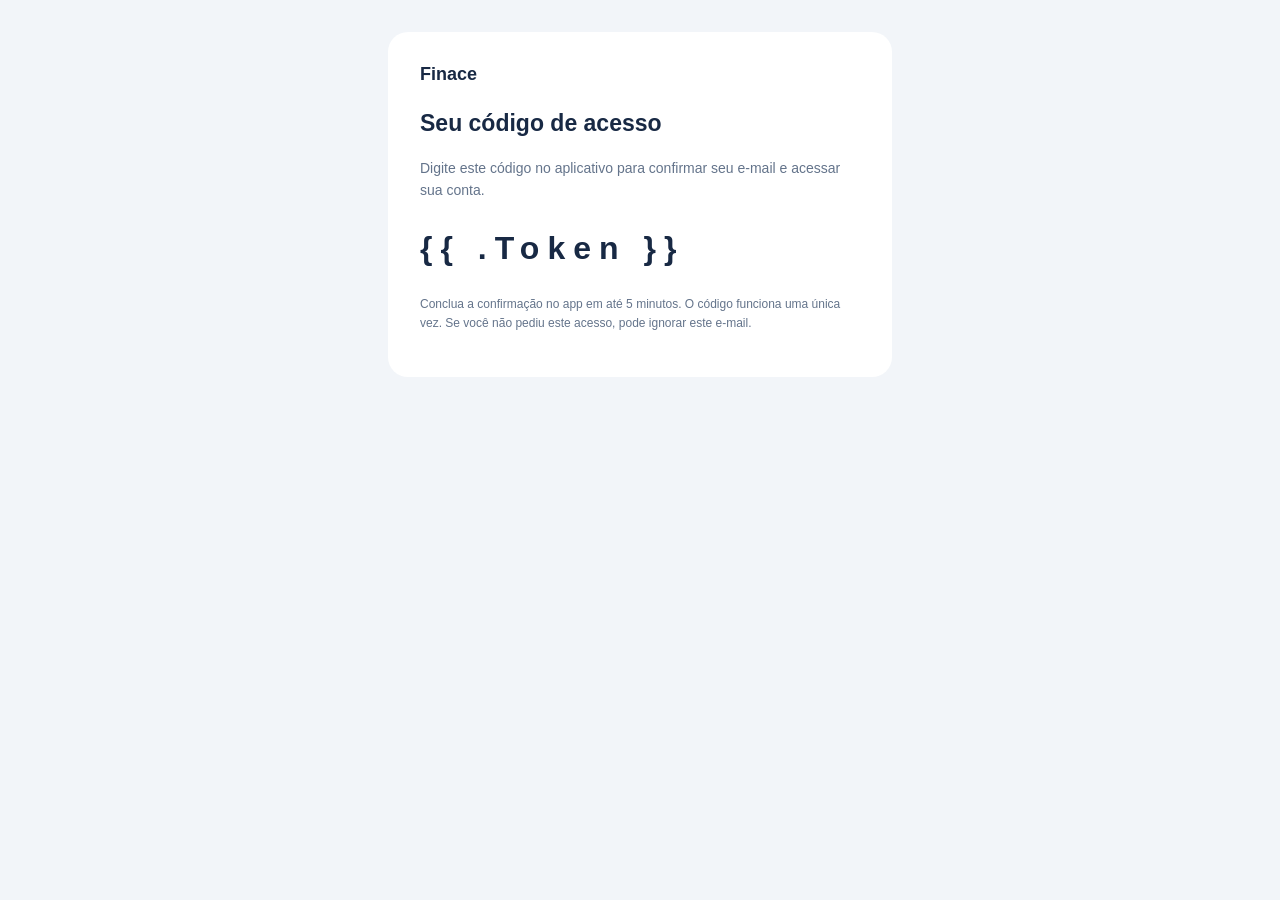
<file: prototipos/contas-finace/email-codigo.html>
<!doctype html>
<html lang="pt-BR"><body style="margin:0;padding:32px 20px;background:#f2f5f9;font-family:Arial,sans-serif;color:#182944">
<div style="max-width:440px;margin:auto;padding:32px;background:#fff;border-radius:20px">
  <p style="font-weight:bold;font-size:18px;margin:0 0 24px">Finace</p>
  <h1 style="font-size:23px;line-height:1.3;margin:0 0 18px">Seu código de acesso</h1>
  <p style="font-size:14px;line-height:1.6;color:#64748b">Digite este código no aplicativo para confirmar seu e-mail e acessar sua conta.</p>
  <p style="font-size:32px;font-weight:bold;letter-spacing:8px;margin:28px 0">{{ .Token }}</p>
  <p style="font-size:12px;line-height:1.6;color:#64748b">Conclua a confirmação no app em até 5 minutos. O código funciona uma única vez. Se você não pediu este acesso, pode ignorar este e-mail.</p>
</div>
</body></html>
</file>
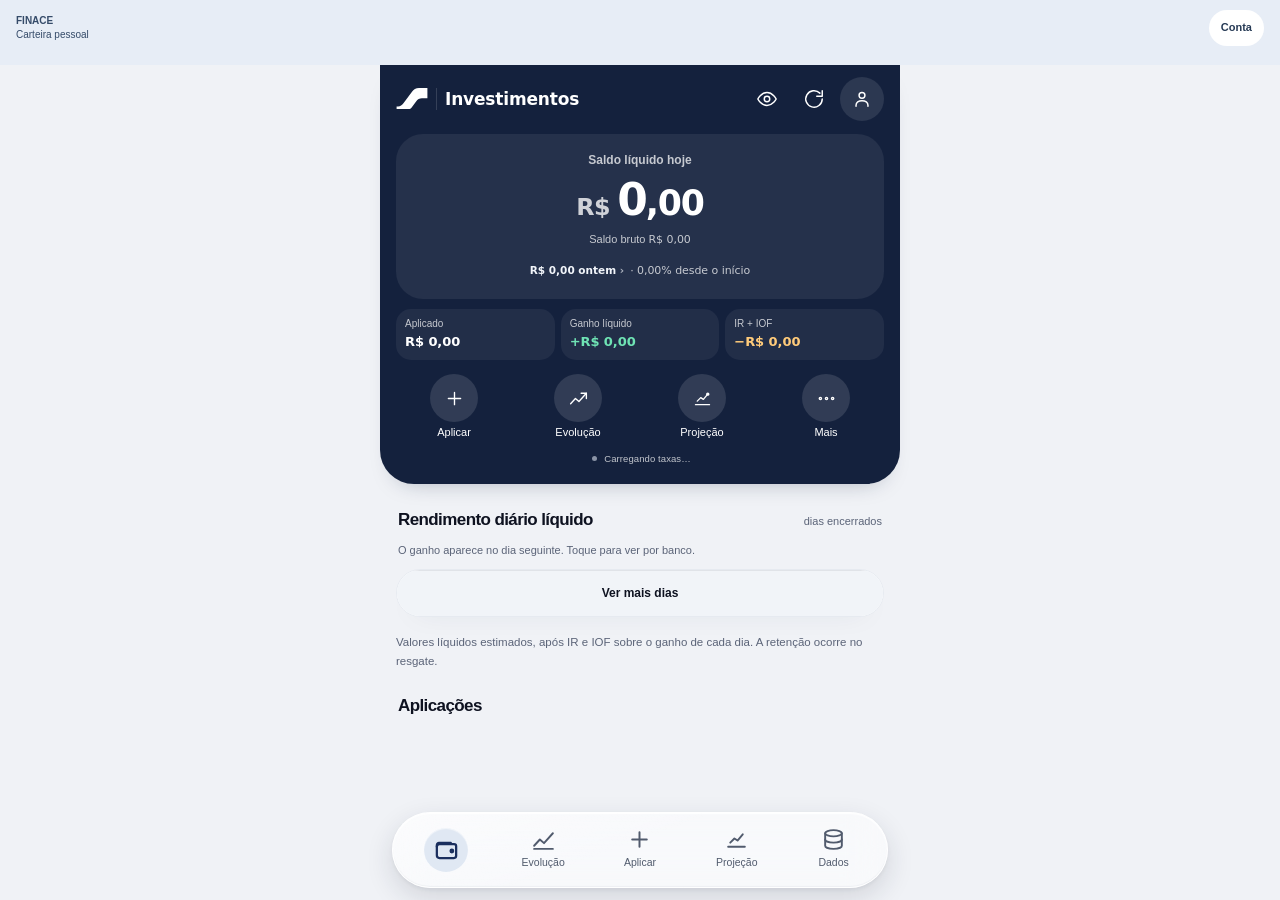
<file: prototipos/contas-finace/web/app-online.html>
<!DOCTYPE html>
<html lang="pt-BR">
<head>
<meta charset="utf-8">
<meta name="viewport" content="width=device-width, initial-scale=1, viewport-fit=cover">
<meta name="theme-color" content="#161B27">
<title>Finace · carteira de teste</title><script>
window.FINACE_PROTOTIPO=/*__PROTOTYPE_BOOT__*/null;
window.PROTO_OFFLINE=false;
const protoPrefix='finace-conta:'+window.FINACE_PROTOTIPO.user+':'+window.FINACE_PROTOTIPO.wallet+':';
function scopedStorage(storage){return {getItem:k=>storage.getItem(protoPrefix+k),setItem:(k,v)=>storage.setItem(protoPrefix+k,v),removeItem:k=>storage.removeItem(protoPrefix+k)};}
const protoStorage=scopedStorage(localStorage),protoSessionStorage=scopedStorage(sessionStorage);
</script>
<link rel="icon" type="image/svg+xml" href="./favicon.svg?v=ritmo-20261103">
<link rel="apple-touch-icon" sizes="180x180" href="./apple-touch-icon.png?v=ritmo-20261103">


<meta name="apple-mobile-web-app-capable" content="yes">
<meta name="apple-mobile-web-app-status-bar-style" content="black-translucent" id="metaStatus">
<script>
/* cor do topo por faixa de valor aplicado, lida antes do primeiro desenho */
(function(){
  var cores = {n1:'#14213D', n2:'#DDE1E7', n3:'#2A2D33', n4:'#6E5419'};
  var n = 'n1'; try{ n = protoStorage.getItem('nivel-topo') || 'n1'; }catch(e){}
  if(!cores[n]) n = 'n1';
  document.documentElement.setAttribute('data-nivel', n);
  try{ if(protoStorage.getItem('bloqueio-cred')) document.documentElement.classList.add('travado'); }catch(e){}
  var t = document.querySelector('meta[name="theme-color"]'); if(t) t.content = cores[n];
  if(n === 'n2'){ var s = document.getElementById('metaStatus'); if(s) s.content = 'default'; }
})();
</script>
<meta name="apple-mobile-web-app-title" content="Finace">
<style>
:root{
  /* zona clara — corpo do app */
  --bg:#EEF1F7;
  --card:#FFFFFF;
  --surface:#FFFFFF;
  --surface-2:#F4F6FA;
  --line:rgba(14,18,32,.075);
  --line-2:rgba(14,18,32,.13);
  --ink:#0E1220;
  --ink-2:#5B6478;
  --ink-3:#98A0B2;
  --up:#0EA968;
  --tax:#D98A0B;
  --down:#E5484D;
  --shadow:0 2px 10px -4px rgba(14,18,32,.12), 0 12px 30px -18px rgba(14,18,32,.22);
  --r:20px; --r-sm:14px;
  --nav-h:64px;
  --ease:cubic-bezier(.32,.72,0,1);
}
*{box-sizing:border-box;-webkit-tap-highlight-color:transparent}
html{-webkit-text-size-adjust:100%;background:#0F1322}
body{
  margin:0;background:var(--bg);color:var(--ink);
  font-family:'Inter',system-ui,-apple-system,'Segoe UI',sans-serif;
  font-size:15px;line-height:1.45;overflow-x:hidden;min-height:100dvh;
}
.money{font-family:'Open Sans',monospace;font-variant-numeric:tabular-nums;letter-spacing:-.03em}
body.hide .money,body.hide .hideable{filter:blur(9px);opacity:.6;pointer-events:none;user-select:none}
.app{position:relative;z-index:1;max-width:520px;margin:0 auto;
  padding:0 16px calc(var(--nav-h) + env(safe-area-inset-bottom) + 28px)}

/* ============ CABEÇALHO ESCURO ============ */
.hero{
  position:relative;margin:0 -16px 22px;padding:0 16px 20px;
  border-radius:0 0 28px 28px;
  background:
    radial-gradient(120% 90% at 15% 0%, #1D2440 0%, transparent 58%),
    radial-gradient(100% 80% at 100% 10%, #16304A 0%, transparent 55%),
    linear-gradient(180deg,#131828 0%,#0F1322 100%);
  box-shadow:0 14px 34px -20px rgba(14,18,32,.6);
  /* tokens invertidos dentro do cabeçalho */
  --ink:#F2F5FA; --ink-2:#9AA4BC; --ink-3:#6E7893;
  --line:rgba(255,255,255,.1); --line-2:rgba(255,255,255,.17);
  --surface:rgba(255,255,255,.07); --up:#4BE3A5; --tax:#F5B849;
  color:var(--ink);
}
.hero::after{content:'';position:absolute;left:16px;right:16px;bottom:0;height:1px;
  background:linear-gradient(90deg,transparent,rgba(255,255,255,.14),transparent)}

.topbar{display:flex;align-items:center;justify-content:space-between;gap:10px;
  padding:calc(env(safe-area-inset-top) + 14px) 0 8px}
.topbar h1{font-family:'Inter Tight',sans-serif;font-size:18px;font-weight:600;letter-spacing:-.02em;margin:0;color:var(--ink)}
.icons{display:flex;gap:6px}
.icon-btn{width:38px;height:38px;display:grid;place-items:center;border-radius:50%;cursor:pointer;
  background:var(--surface);border:1px solid var(--line);color:var(--ink-2);
  transition:transform .3s var(--ease),background .2s}
.icon-btn:active{transform:scale(.88);background:rgba(255,255,255,.14)}
.icon-btn.spin svg{animation:spin .9s linear infinite}
@keyframes spin{to{transform:rotate(360deg)}}
.icon-btn svg{width:18px;height:18px;fill:none;stroke:currentColor;stroke-width:1.8;stroke-linecap:round;stroke-linejoin:round}

.balance{padding:14px 2px 20px}
.balance .cap{font-size:12.5px;color:var(--ink-2);display:flex;align-items:center;gap:7px;margin-bottom:9px}
.balance .cap i{width:6px;height:6px;border-radius:50%;background:var(--up);font-style:normal;
  box-shadow:0 0 0 0 rgba(75,227,165,.5);animation:beat 2.6s infinite}
@keyframes beat{70%{box-shadow:0 0 0 9px rgba(75,227,165,0)}}
.balance .val{font-size:clamp(34px,10vw,44px);font-weight:700;line-height:1;display:flex;align-items:baseline;color:#fff}
.balance .val .sym{font-size:.5em;font-weight:500;color:var(--ink-2);margin-right:7px;font-family:'Inter',sans-serif;letter-spacing:0}
.balance .val .dec{font-size:.55em;color:var(--ink-2)}
.deltas{display:flex;align-items:center;gap:8px;margin-top:12px;font-size:13px;flex-wrap:wrap}
.pill{display:inline-flex;align-items:center;gap:5px;padding:4px 10px;border-radius:999px;font-size:12.5px;font-weight:500}
.pill.up{background:rgba(75,227,165,.15);color:var(--up)}
.pill.flat{background:rgba(255,255,255,.09);color:var(--ink-2)}
.deltas .sep{color:var(--ink-3)}

.summary{display:flex;background:rgba(255,255,255,.06);border:1px solid var(--line);
  border-radius:var(--r);overflow:hidden;backdrop-filter:blur(10px)}
.summary div{flex:1;padding:13px 10px;text-align:center}
.summary div + div{border-left:1px solid var(--line)}
.summary i{display:block;font-style:normal;font-size:11px;color:var(--ink-3);margin-bottom:5px}
.summary b{font-size:14px;font-weight:500;font-family:'Open Sans',monospace;
  font-variant-numeric:tabular-nums;letter-spacing:-.03em;color:var(--ink)}
.summary .g b{color:var(--up)} .summary .t b{color:var(--tax)}

/* ============ CORPO CLARO ============ */
.sec{margin-top:24px}
.sec:first-child{margin-top:0}
.sec-h{display:flex;align-items:baseline;justify-content:space-between;margin:0 2px 11px}
.sec-h h2{font-family:'Inter Tight',sans-serif;font-size:15px;font-weight:600;letter-spacing:-.01em;margin:0;color:var(--ink)}
.sec-h span{font-size:12px;color:var(--ink-3)}
.card{background:var(--card);border:1px solid var(--line);border-radius:var(--r);
  box-shadow:var(--shadow);overflow:hidden}

/* lista */
.row{display:flex;align-items:center;gap:13px;padding:14px 15px;cursor:pointer;transition:background .18s}
.row-wrap + .row-wrap{border-top:1px solid var(--line)}
.row:active{background:var(--surface-2)}
.av{width:40px;height:40px;border-radius:50%;flex:none;display:grid;place-items:center;
  font-family:'Inter Tight',sans-serif;font-weight:700;font-size:14px;letter-spacing:-.02em;color:#fff;
  text-shadow:0 1px 2px rgba(0,0,0,.28)}
.row .mid{flex:1;min-width:0}
.row .mid b{display:block;font-size:14.5px;font-weight:600;letter-spacing:-.01em;color:var(--ink);
  white-space:nowrap;overflow:hidden;text-overflow:ellipsis}
.row .mid span{display:block;font-size:12px;color:var(--ink-3);margin-top:2px;
  white-space:nowrap;overflow:hidden;text-overflow:ellipsis}
.row .end{text-align:right;flex:none}
.row .end b{display:block;font-size:14.5px;font-weight:500;font-family:'Open Sans',monospace;
  font-variant-numeric:tabular-nums;letter-spacing:-.03em;color:var(--ink)}
.row .end span{display:block;font-size:11.5px;color:var(--up);margin-top:2px;font-family:'Open Sans',monospace}
.chev{width:16px;height:16px;flex:none;stroke:var(--ink-3);fill:none;stroke-width:2;transition:transform .34s var(--ease)}
.row-wrap.open .chev{transform:rotate(90deg)}
.row-wrap.open .row{background:var(--surface-2)}
.detail{max-height:0;overflow:hidden;transition:max-height .42s var(--ease);background:var(--surface-2)}
.row-wrap.open .detail{max-height:440px}
.detail-in{padding:2px 15px 16px 68px}
.dl{display:flex;justify-content:space-between;font-size:12.5px;padding:6px 0;border-top:1px solid var(--line)}
.dl:first-child{border-top:none}
.dl span{color:var(--ink-2)}
.dl b{font-weight:500;font-family:'Open Sans',monospace;font-variant-numeric:tabular-nums;color:var(--ink)}
.track{height:3px;border-radius:3px;background:rgba(14,18,32,.09);margin:12px 0 7px;overflow:hidden}
.track i{display:block;height:100%;border-radius:3px;background:linear-gradient(90deg,var(--tax),var(--up));
  transition:width 1s var(--ease)}
.note-sm{font-size:11.5px;color:var(--ink-3);line-height:1.5}
.del{margin-top:12px;width:100%;padding:10px;border-radius:var(--r-sm);cursor:pointer;
  background:rgba(229,72,77,.07);border:1px solid rgba(229,72,77,.2);color:var(--down);
  font-family:'Inter',sans-serif;font-size:12.5px;font-weight:500;transition:transform .25s var(--ease)}
.del:active{transform:scale(.97)}

/* alocação */
.alloc{display:flex;align-items:center;gap:18px;padding:18px 16px}
.alloc svg{width:112px;height:112px;flex:none}
.alloc .lgs{flex:1;display:flex;flex-direction:column;gap:9px;min-width:0}
.lg{display:flex;align-items:center;gap:9px;font-size:12.5px}
.lg i{width:8px;height:8px;border-radius:2px;flex:none}
.lg .nm{flex:1;color:var(--ink-2);white-space:nowrap;overflow:hidden;text-overflow:ellipsis}
.lg .pc{font-family:'Open Sans',monospace;font-size:12px;color:var(--ink)}
.donut-c{position:relative}

/* chips */
.chips{display:flex;gap:7px;overflow-x:auto;margin:0 -16px 11px;padding:2px 16px 6px;scrollbar-width:none}
.chips::-webkit-scrollbar{display:none}
.chip{flex:none;padding:7px 14px;border-radius:999px;font-size:12.5px;font-weight:500;cursor:pointer;
  background:var(--card);border:1px solid var(--line);color:var(--ink-2);box-shadow:var(--shadow);
  transition:background .2s,color .2s,transform .25s var(--ease);white-space:nowrap}
.chip.on{background:#0F1322;color:#fff;border-color:#0F1322}
.chip:active{transform:scale(.94)}

/* gráficos */
.chart-box{padding:16px 14px 10px}
.chart-top{display:flex;justify-content:space-between;align-items:flex-start;gap:12px;margin-bottom:14px}
.chart-top .v{font-family:'Open Sans',monospace;font-size:20px;font-weight:500;letter-spacing:-.04em;
  font-variant-numeric:tabular-nums;color:var(--ink)}
.chart-top .l{font-size:11.5px;color:var(--ink-3);margin-top:3px}
.chart-top .pill.up{background:rgba(14,169,104,.11);color:var(--up)}
svg.plot{display:block;max-width:100%;margin:0 auto;overflow:visible;touch-action:pan-y}
.plot-wrap{position:relative}
.tip{position:absolute;pointer-events:none;opacity:0;transform:translate(-50%,-118%);transition:opacity .16s;
  background:#12172A;border:1px solid rgba(255,255,255,.14);border-radius:12px;color:#9AA4BC;
  padding:8px 11px;font-size:11.5px;white-space:nowrap;box-shadow:0 16px 34px -14px rgba(14,18,32,.5);z-index:9}
.tip b{font-family:'Open Sans',monospace;font-size:13.5px;display:block;margin-top:2px;color:#fff}
.callout{display:flex;gap:10px;padding:13px 14px;border-top:1px solid var(--line);background:var(--surface-2);
  font-size:12px;color:var(--ink-2);line-height:1.55}
.callout svg{width:15px;height:15px;flex:none;margin-top:2px;stroke:var(--tax);fill:none;stroke-width:1.9;stroke-linecap:round}
.callout b{color:var(--ink);font-weight:600}

/* vazio */
.empty{padding:44px 24px;text-align:center}
.empty .ring{width:52px;height:52px;margin:0 auto 14px;border-radius:50%;border:1.5px dashed var(--line-2);
  display:grid;place-items:center;color:var(--ink-3)}
.empty b{display:block;font-family:'Inter Tight',sans-serif;font-size:16px;margin-bottom:6px;font-weight:600;color:var(--ink)}
.empty span{font-size:13px;color:var(--ink-3);line-height:1.55}

/* navegação */
nav{position:fixed;left:0;right:0;bottom:0;z-index:40;display:flex;justify-content:center;
  padding:0 16px calc(env(safe-area-inset-bottom) + 10px);pointer-events:none}
.nav-in{pointer-events:auto;display:flex;align-items:center;gap:4px;width:100%;max-width:400px;
  background:rgba(255,255,255,.86);backdrop-filter:blur(26px) saturate(180%);
  -webkit-backdrop-filter:blur(26px) saturate(180%);
  border:1px solid rgba(14,18,32,.07);border-radius:999px;padding:5px;
  box-shadow:0 10px 30px -10px rgba(14,18,32,.28)}
.tab{flex:1;display:flex;flex-direction:column;align-items:center;gap:3px;padding:8px 4px;border:none;
  background:none;color:var(--ink-3);cursor:pointer;border-radius:999px;font-family:'Inter',sans-serif;
  font-size:10.5px;font-weight:500;transition:color .22s,background .22s}
.tab svg{width:19px;height:19px;fill:none;stroke:currentColor;stroke-width:1.8;stroke-linecap:round;stroke-linejoin:round}
.tab.on{color:var(--ink);background:rgba(14,18,32,.07)}
.fab{width:46px;height:46px;flex:none;border-radius:50%;border:none;cursor:pointer;display:grid;place-items:center;
  background:linear-gradient(150deg,#18C97F,#0EA968);color:#fff;
  box-shadow:0 8px 20px -6px rgba(14,169,104,.6);transition:transform .3s var(--ease)}
.fab:active{transform:scale(.9)}
.fab svg{width:22px;height:22px;stroke:currentColor;stroke-width:2.4;fill:none;stroke-linecap:round}

.view{display:none;animation:fade .38s var(--ease)}
.view.on{display:block}
@keyframes fade{from{opacity:0;transform:translateY(8px)}}

/* bottom sheet */
.scrim{position:fixed;inset:0;z-index:50;background:rgba(14,18,32,.42);backdrop-filter:blur(3px);
  opacity:0;pointer-events:none;transition:opacity .3s}
.scrim.on{opacity:1;pointer-events:auto}
.sheet{position:fixed;left:0;right:0;bottom:0;z-index:51;max-width:520px;margin:0 auto;
  background:#fff;border-radius:26px 26px 0 0;
  padding:10px 18px calc(env(safe-area-inset-bottom) + 20px);
  transform:translateY(102%);transition:transform .42s var(--ease);
  max-height:92dvh;overflow-y:auto;box-shadow:0 -18px 50px -20px rgba(14,18,32,.4)}
.sheet.on{transform:translateY(0)}
.grab{width:38px;height:4px;border-radius:4px;background:var(--line-2);margin:0 auto 16px}
.sheet h3{font-family:'Inter Tight',sans-serif;font-size:18px;font-weight:700;letter-spacing:-.02em;margin:0 0 16px;color:var(--ink)}
.f{margin-bottom:13px}
.f label{display:block;font-size:11.5px;color:var(--ink-3);margin-bottom:6px;padding-left:2px}
.f input,.f select{width:100%;font-family:'Inter',sans-serif;font-size:16px;color:var(--ink);
  background:var(--surface-2);border:1px solid var(--line);border-radius:var(--r-sm);
  padding:13px 14px;outline:none;appearance:none;transition:border-color .22s,background .22s}
.f input:focus,.f select:focus{border-color:var(--up);background:#fff}
.f input[type=number]{font-family:'Open Sans',monospace;font-size:16px}
.f select{background-image:url("data:image/svg+xml,%3Csvg xmlns='http://www.w3.org/2000/svg' width='12' height='8' fill='none'%3E%3Cpath d='M1 1.5 6 6.5 11 1.5' stroke='%2398A0B2' stroke-width='1.7' stroke-linecap='round'/%3E%3C/svg%3E");
  background-repeat:no-repeat;background-position:right 14px center;padding-right:36px}
option{background:#fff;color:var(--ink)}
.f2{display:grid;grid-template-columns:minmax(0,1fr) minmax(0,1fr);gap:11px}
.f2 input{min-width:0;width:100%;box-sizing:border-box}
@media (max-width:359px){#blkPrazo{grid-template-columns:1fr}}
.cta{width:100%;margin-top:6px;padding:15px;border:none;border-radius:16px;cursor:pointer;
  font-family:'Inter Tight',sans-serif;font-size:15.5px;font-weight:700;letter-spacing:-.01em;color:#fff;
  background:linear-gradient(150deg,#18C97F,#0EA968);transition:transform .28s var(--ease),filter .2s}
.cta:active{transform:scale(.98)}
.preview{background:rgba(14,169,104,.07);border:1px solid rgba(14,169,104,.2);border-radius:var(--r-sm);
  padding:11px 13px;margin-bottom:14px;font-size:12px;color:var(--ink-2);line-height:1.55;min-height:44px}
.preview b{color:var(--up);font-family:'Open Sans',monospace}

.toast{position:fixed;left:50%;bottom:calc(var(--nav-h) + env(safe-area-inset-bottom) + 26px);
  transform:translate(-50%,14px);z-index:60;opacity:0;pointer-events:none;transition:.32s var(--ease);
  background:#12172A;color:#F2F5FA;border-radius:999px;padding:11px 18px;font-size:13px;
  box-shadow:0 16px 36px -14px rgba(14,18,32,.5);white-space:nowrap}
.toast.on{opacity:1;transform:translate(-50%,0)}
@media (prefers-reduced-motion:reduce){*{animation-duration:.01ms!important;transition-duration:.01ms!important}}

/* seletor de modo do gráfico */
.modes{display:flex;gap:3px;background:rgba(14,18,32,.055);border-radius:12px;padding:3px;margin-bottom:12px;
  overflow-x:auto;scrollbar-width:none}
.modes::-webkit-scrollbar{display:none}
.modes button{flex:1;min-width:78px;white-space:nowrap;border:none;background:none;cursor:pointer;border-radius:9px;padding:8px 6px;
  font-family:'Inter',sans-serif;font-size:11.5px;font-weight:500;color:var(--ink-2);
  transition:background .22s,color .22s,box-shadow .22s}
.modes button.on{background:var(--card);color:var(--ink);box-shadow:0 1px 4px -1px rgba(14,18,32,.2)}
.modes button:active{transform:scale(.97)}
.lgs .lg .nm{font-size:12px}

.taxst{display:flex;align-items:center;gap:7px;margin-top:11px;padding-left:3px;
  font-size:10.5px;color:var(--ink-3);letter-spacing:.01em}
.taxst .dt{width:5px;height:5px;border-radius:50%;background:var(--up);flex:none;
  box-shadow:0 0 6px rgba(75,227,165,.8)}
.taxst .dt.off{background:#8A93A6;box-shadow:none}

/* ============ AJUSTES DE SMARTPHONE ============ */
html{overscroll-behavior-y:none}
body{
  -webkit-font-smoothing:antialiased;
  overscroll-behavior-y:none;
  touch-action:manipulation;
}
.topbar h1,.sec-h h2,.tab,.chip,.modes button,.summary i,.balance .cap,.taxst{
  -webkit-user-select:none;user-select:none}
.app{padding-bottom:calc(118px + env(safe-area-inset-bottom))}

/* cabeçalho mais enxuto */
.hero{padding-bottom:16px;margin-bottom:18px;border-radius:0 0 26px 26px}
.topbar{padding-top:calc(env(safe-area-inset-top) + 10px);padding-bottom:2px}
.balance{padding:12px 2px 16px}
.balance .val{font-size:clamp(30px,8.6vw,40px)}
.summary div{padding:11px 8px}
.summary b{font-size:13.5px}
.summary i{font-size:10px}
.taxst{margin-top:10px;font-size:10px}

/* barra compacta ao rolar */
.minibar{
  position:fixed;top:0;left:0;right:0;z-index:45;
  display:flex;align-items:center;justify-content:space-between;gap:12px;
  padding:calc(env(safe-area-inset-top) + 8px) 16px 10px;
  background:rgba(15,19,34,.88);backdrop-filter:blur(24px) saturate(180%);
  -webkit-backdrop-filter:blur(24px) saturate(180%);
  border-bottom:1px solid rgba(255,255,255,.08);
  transform:translateY(-102%);transition:transform .34s var(--ease);
}
.minibar.on{transform:translateY(0)}
.minibar .mb-l{display:flex;align-items:baseline;gap:9px;min-width:0}
.minibar .mb-l span{font-size:11px;color:#7A849B;flex:none}
.minibar .mb-l b{font-size:16px;font-weight:600;color:#fff;
  white-space:nowrap;overflow:hidden;text-overflow:ellipsis}
.minibar .mb-r{display:flex;gap:6px;flex:none}
.icon-btn.sm{width:34px;height:34px;background:rgba(255,255,255,.08);
  border-color:rgba(255,255,255,.12);color:#9AA4BC}
.icon-btn.sm svg{width:16px;height:16px}
body.hide .minibar .mb-l b{filter:blur(8px)}

/* alvos de toque maiores nas listas */
.row{padding:15px;min-height:64px}
.av{width:42px;height:42px;font-size:14.5px}
.detail-in{padding:2px 15px 16px 15px}
.dl{padding:8px 0;font-size:13px}
.del{padding:13px}

/* rosca sem texto invadindo o anel */
.lg{font-size:12.5px;min-height:20px}

/* gráficos contidos no cartão */
.chart-box{position:relative;padding:15px 12px 8px}
svg.plot{width:100%;height:auto;overflow:hidden}
.chart-top .v{font-size:19px}
.tip{max-width:70vw;white-space:normal;text-align:left;line-height:1.35}

/* abas: 4 itens + botão central */
.nav-in{max-width:none;padding:5px 6px;gap:2px}
.tab{padding:7px 2px;font-size:10px;gap:2px}
.tab svg{width:20px;height:20px}
.fab{width:52px;height:52px;margin:0 4px}
.fab svg{width:24px;height:24px}

/* sheet ocupa a tela toda em telas pequenas */
.sheet{padding-left:16px;padding-right:16px}
.sheet h3{font-size:17px;margin-bottom:14px}
.f{margin-bottom:11px}
.f input,.f select{padding:14px;font-size:16px}
.cta{padding:16px}

/* telas estreitas (iPhone SE / mini) */
@media (max-width:370px){
  .app{padding-left:12px;padding-right:12px}
  .hero{margin-left:-12px;margin-right:-12px;padding-left:12px;padding-right:12px}
  .balance .val{font-size:29px}
  .summary b{font-size:12.5px}
  .summary i{font-size:9.5px}
  .alloc{flex-direction:column;align-items:stretch}
  .alloc svg{align-self:center}
  .tab{font-size:9px}
  .modes button{min-width:70px;font-size:11px}
  .row .end b{font-size:13.5px}
}
/* telas grandes (Pro Max) */
@media (min-width:430px){
  .balance .val{font-size:42px}
  .row{padding:16px}
}
/* modo paisagem: encurta o cabeçalho */
@media (max-height:520px) and (orientation:landscape){
  .hero{padding-bottom:12px}
  .balance{padding:8px 2px 12px}
  .balance .val{font-size:28px}
  .taxst{display:none}
}

/* aba Dados */
.dinfo{background:var(--surface-2);border:1px solid var(--line);border-radius:var(--r-sm);
  padding:4px 13px;margin-bottom:14px}
.di{display:flex;justify-content:space-between;gap:12px;padding:9px 0;font-size:12.5px;
  border-top:1px solid var(--line)}
.di:first-child{border-top:none}
.di span{color:var(--ink-2)}
.di b{font-weight:600;text-align:right}
.cta.ghost{background:var(--surface-2);color:var(--ink);border:1px solid var(--line);
  margin-bottom:9px;margin-top:0;font-size:14.5px;padding:14px}
.cta.danger{background:rgba(229,72,77,.08);border:1px solid rgba(229,72,77,.25);color:var(--down);
  margin-bottom:0;margin-top:4px;font-size:14px;padding:13px}

/* marca */
.marca{display:flex;align-items:center;gap:9px;min-width:0}
.logo{width:34px;height:22px;flex:none;fill:#4B7BFF;filter:drop-shadow(0 2px 6px rgba(50,101,254,.45))}

/* interruptor */
.opt{display:flex;align-items:flex-start;gap:14px;padding:13px;margin-bottom:12px;
  background:var(--surface-2);border:1px solid var(--line);border-radius:var(--r-sm)}
.opt-t{flex:1;min-width:0}
.opt-t b{display:block;font-size:13.5px;font-weight:600;margin-bottom:3px}
.opt-t span{display:block;font-size:11.5px;color:var(--ink-3);line-height:1.5}
.sw{width:46px;height:28px;border-radius:999px;background:rgba(14,18,32,.18);flex:none;
  cursor:pointer;position:relative;transition:background .28s var(--ease);margin-top:2px}
.sw i{position:absolute;top:3px;left:3px;width:22px;height:22px;border-radius:50%;background:#fff;
  box-shadow:0 1px 4px rgba(14,18,32,.3);transition:transform .28s var(--ease)}
.sw.on{background:var(--up)}
.sw.on i{transform:translateX(18px)}

/* ============ FLUIDEZ ============ */
:root{ --mola:cubic-bezier(.34,1.3,.42,1); }

/* cabeçalho que encolhe com o rolar, sem salto */
.hero{
  transform-origin:top center;
  transition:none;
  will-change:padding-bottom;
}
.hero .balance{transition:none}
.hero .val{transform-origin:left center}

/* indicador que desliza entre as abas */
.nav-in{position:relative}
.nav-ind{
  position:absolute;top:5px;height:calc(100% - 10px);border-radius:999px;
  background:rgba(14,18,32,.07);pointer-events:none;
  transition:transform .42s var(--mola), width .42s var(--mola), opacity .2s;
  opacity:0;
}
.tab.on{background:none}            /* quem marca agora é o indicador */
.tab{transition:color .28s ease, transform .3s var(--mola)}
.tab:active{transform:scale(.9)}
.tab svg{transition:transform .34s var(--mola)}
.tab.on svg{transform:translateY(-1px) scale(1.06)}

/* segmentado com indicador deslizante */
.modes{position:relative;isolation:isolate}
.mind{
  position:absolute;top:3px;height:calc(100% - 6px);border-radius:9px;background:var(--card);
  box-shadow:0 1px 4px -1px rgba(14,18,32,.2);z-index:-1;
  transition:transform .4s var(--mola), width .4s var(--mola);
}
.modes button.on{background:none;box-shadow:none}

/* trocas de aba deslizam */
.view.on{animation:entra .42s var(--mola)}
@keyframes entra{from{opacity:0;transform:translateX(14px)}}
.view.on.re{animation:entraRe .42s var(--mola)}
@keyframes entraRe{from{opacity:0;transform:translateX(-14px)}}

/* toque nos cartões */
.card,.chip,.icon-btn,.row,.del,.cta,.fab{-webkit-touch-callout:none}
.row{transition:background .2s, transform .3s var(--mola)}
.row:active{transform:scale(.985)}
.summary div{transition:background .2s}

/* sheet arrastável */
.sheet.arrasta{touch-action:none}
.sheet.puxando{transition:none}
.grab{position:relative}
.grab::after{content:'';position:absolute;inset:-14px -60px;}

/* entrada escalonada das linhas */
.row-wrap{animation:sobe .45s var(--mola) backwards}
@keyframes sobe{from{opacity:0;transform:translateY(10px)}}

/* esqueleto enquanto o primeiro cálculo não sai */
.sk-bar{background:linear-gradient(90deg,rgba(255,255,255,.06),rgba(255,255,255,.16),rgba(255,255,255,.06));
  background-size:200% 100%;animation:brilho 1.4s infinite;border-radius:8px;display:inline-block}
@keyframes brilho{to{background-position:-200% 0}}

/* puxar para atualizar */
.pull{position:fixed;top:calc(env(safe-area-inset-top) + 4px);left:50%;z-index:44;
  width:30px;height:30px;margin-left:-15px;border-radius:50%;
  background:rgba(255,255,255,.1);backdrop-filter:blur(14px);
  display:grid;place-items:center;opacity:0;transform:translateY(-14px) scale(.7);
  transition:opacity .2s,transform .3s var(--mola);pointer-events:none}
.pull svg{width:15px;height:15px;stroke:#9AA4BC;fill:none;stroke-width:2;stroke-linecap:round}
.pull.ativo{opacity:1;transform:translateY(0) scale(1)}
.pull.girando svg{animation:spin .8s linear infinite}

/* números com peso variável ao mudar */
.total-muda{animation:pulsa .5s var(--mola)}
@keyframes pulsa{50%{transform:scale(1.018)}}

/* ============ LISTA POR BANCO ============ */
#posList[data-pronto] .grp{animation:none}
#posList{overflow:visible}
.grp{position:relative;animation:sobe .45s var(--mola) backwards}
.grp + .grp{border-top:1px solid var(--line)}
.grp-row{display:flex;align-items:center;gap:13px;padding:15px 15px 17px;cursor:pointer;
  position:relative;transition:background .2s, transform .3s var(--mola);min-height:70px}
.grp-row:active{transform:scale(.985);background:var(--surface-2)}
.grp-row .mid{flex:1;min-width:0}
.grp-row .mid b{display:block;font-size:15px;font-weight:600;letter-spacing:-.01em;
  white-space:nowrap;overflow:hidden;text-overflow:ellipsis}
.grp-row .mid span{display:block;font-size:12px;color:var(--ink-3);margin-top:2px;
  white-space:nowrap;overflow:hidden;text-overflow:ellipsis}
.grp-row .end{text-align:right;flex:none}
.grp-row .end b{display:block;font-size:15.5px;font-weight:600;font-family:'Open Sans',monospace;
  font-variant-numeric:tabular-nums;letter-spacing:-.03em}
.grp-row .end span{display:block;font-size:11.5px;color:var(--up);margin-top:2px}
.grp.open .grp-row{background:var(--surface-2)}
.grp.open .chev{transform:rotate(90deg)}
/* barrinha de participação na carteira */
.grp-bar{position:absolute;left:70px;right:44px;bottom:8px;height:2.5px;border-radius:3px;
  background:rgba(14,18,32,.06);overflow:hidden}
.grp-bar i{display:block;height:100%;background:var(--c);border-radius:3px;opacity:.75;
  transition:width .8s var(--mola)}
.grp.open .grp-bar{opacity:0}

/* dobra que anima até a altura real do conteúdo */
.fold{display:grid;grid-template-rows:0fr;transition:grid-template-rows .42s var(--mola)}
.fold-in{overflow:hidden;min-height:0}
.grp.open > .fold, .apl.open > .fold{grid-template-rows:1fr}

.grp-body{background:var(--surface-2);padding:2px 12px 12px;border-left:3px solid var(--c)}
.grp-resumo{display:flex;gap:6px;padding:8px 2px 12px}
.grp-resumo div{flex:1;background:var(--card);border:1px solid var(--line);border-radius:12px;
  padding:8px 9px;text-align:center}
.grp-resumo span{display:block;font-size:10px;color:var(--ink-3);margin-bottom:3px}
.grp-resumo b{font-size:12.5px;font-weight:600}

.grp-lista{background:var(--card);border:1px solid var(--line);border-radius:14px;overflow:hidden}
.apl + .apl{border-top:1px solid var(--line)}
.apl-row{display:flex;align-items:center;gap:11px;padding:11px 12px;cursor:pointer;
  transition:background .2s}
.apl-row:active{background:var(--surface-2)}
.apl.open .apl-row{background:rgba(14,18,32,.025)}
.apl-data{width:38px;flex:none;text-align:center;line-height:1;padding:5px 0;border-radius:10px;
  background:var(--surface-2);border:1px solid var(--line)}
.apl-data b{display:block;font-size:15px;font-weight:700;letter-spacing:-.03em}
.apl-data span{display:block;font-size:9.5px;color:var(--ink-2);text-transform:uppercase;
  letter-spacing:.04em;margin-top:2px}
.apl-data i{display:block;font-style:normal;font-size:8.5px;color:var(--ink-3);margin-top:1px}
.apl-mid{flex:1;min-width:0}
.apl-mid b{display:block;font-size:13px;font-weight:600;white-space:nowrap;overflow:hidden;text-overflow:ellipsis}
.apl-mid span{display:block;font-size:11px;color:var(--ink-3);margin-top:2px;white-space:nowrap;
  overflow:hidden;text-overflow:ellipsis}
.apl-mid em{font-style:normal;color:var(--ink-2)}
.apl-end{text-align:right;flex:none}
.apl-end b{display:block;font-size:13.5px;font-weight:500}
.apl-end span{display:block;font-size:10.5px;color:var(--up);margin-top:2px}
.apl-det{padding:2px 12px 12px 61px}
.apl-det .dl{font-size:12px;padding:6px 0}
.apl-det .del{padding:10px;font-size:12px}
@media (max-width:370px){
  .apl-det{padding-left:12px}
  .grp-resumo b{font-size:11.5px}
}

.grp-row .av{position:relative}
.qtd{position:absolute;right:-4px;bottom:-3px;min-width:19px;height:19px;padding:0 5px;border-radius:999px;
  background:var(--ink);color:#fff;font-style:normal;font-size:10.5px;font-weight:700;display:grid;place-items:center;
  border:2px solid var(--card);font-family:'Inter',sans-serif;text-shadow:none;letter-spacing:0}

/* ============ ROSCA DE ALOCAÇÃO ============ */
.alloc{display:grid;grid-template-columns:128px 1fr;gap:14px;align-items:center;padding:18px 16px 16px}
.alloc svg{width:128px;height:128px;display:block;overflow:visible}
.donut-c{position:relative;width:128px;height:128px}
.donut-c b{position:absolute;inset:0;display:flex;flex-direction:column;align-items:center;justify-content:center;
  gap:2px;pointer-events:none;text-align:center;padding:0 16px;line-height:1.15;font-family:'Inter',sans-serif}
.donut-c .dc-k{font-size:10.5px;color:var(--ink-3);font-weight:600;letter-spacing:.02em;
  max-width:76px;white-space:nowrap;overflow:hidden;text-overflow:ellipsis}
.donut-c .dc-v{font-family:'Open Sans',monospace;font-size:14.5px;font-weight:700;letter-spacing:-.06em;color:var(--ink);white-space:nowrap}
.donut-c .dc-s{font-size:9.5px;color:var(--ink-3);font-family:'Inter',sans-serif}
.donut-c .dc-s.money{font-family:'Open Sans',monospace;font-size:10.5px;color:var(--ink-2)}
.fatia{cursor:pointer;transition:stroke-width .3s var(--mola), opacity .25s;
  stroke-dasharray:100;stroke-dashoffset:100;animation:traca .8s var(--mola) forwards;
  animation-delay:calc(var(--i) * 90ms)}
#secAlloc[data-animou] .fatia{animation:none;stroke-dashoffset:0}
@keyframes traca{to{stroke-dashoffset:0}}
.fatia.apag{opacity:.28}
.alloc .lgs{display:flex;flex-direction:column;gap:2px;min-width:0}
.alloc .lg{all:unset;box-sizing:border-box;display:flex;align-items:center;gap:8px;padding:7px 8px;
  border-radius:11px;cursor:pointer;transition:background .2s, opacity .25s;min-height:42px}
.alloc .lg:active{background:var(--surface-2)}
.alloc .lg.on{background:var(--surface-2)}
.alloc .lg.apag{opacity:.45}
.alloc .lg i{width:10px;height:10px;border-radius:3px;flex:none}
.alloc .lg .nm{flex:1;min-width:0;font-size:12.5px;color:var(--ink);line-height:1.25;display:-webkit-box;-webkit-line-clamp:2;-webkit-box-orient:vertical;overflow:hidden;word-break:break-word;white-space:normal;text-overflow:clip}
.lg-v{display:flex;flex-direction:column;align-items:flex-end;line-height:1.2;flex:none}
.lg-v .pc{font-size:12.5px;font-weight:600;font-family:'Open Sans',monospace;letter-spacing:-.03em;color:var(--ink)}
.lg-v em{font-style:normal;font-size:10.5px;color:var(--ink-3);margin-top:1px}
@media (max-width:350px){
  .alloc{grid-template-columns:1fr;justify-items:center}
  .alloc .lgs{width:100%}
}

/* =====================================================================
   VISUAL BANCO — cabeçalho sólido, atalhos em círculo, barra reta
   ===================================================================== */
:root{ --topo:#161B27; --topo-2:#1E2433; --marca:#3265FE; }

/* o iOS pinta a barra de status com o fundo da página:
   a página é escura e o claro fica numa camada fixa atrás do conteúdo */
html{background:#161B27!important}
body{background:transparent!important}
body::before{content:'';position:fixed;inset:0;background:#EEF1F7;z-index:-1;pointer-events:none}

/* cabeçalho plano, sem brilho nem degradê */
.hero{
  background:#161B27!important;
  border-radius:0!important;box-shadow:none!important;
  margin:0 -16px 20px!important;padding:0 16px 18px!important;
}
.hero::after{display:none}
.topbar{padding:calc(env(safe-area-inset-top) + 12px) 0 6px!important}
.marca{gap:12px}
.logo{width:32px;height:21px;fill:#fff!important;filter:none!important}
.marca .div{width:1px;height:22px;background:rgba(255,255,255,.35)}
.topbar h1{font-family:'Inter',sans-serif!important;font-weight:500!important;font-size:17px!important;
  letter-spacing:-.01em;color:#fff!important}
.hero .icon-btn{all:unset;width:40px;height:40px;display:grid;place-items:center;cursor:pointer;
  color:#fff;border-radius:50%;transition:background .2s}
.hero .icon-btn:active{background:rgba(255,255,255,.1)}
.hero .icon-btn svg{width:22px;height:22px;fill:none;stroke:currentColor;stroke-width:1.6;
  stroke-linecap:round;stroke-linejoin:round}

/* saldo centralizado */
.hero .balance{text-align:center;padding:22px 0 16px!important}
.hero .balance .cap{justify-content:center;font-size:14px;color:rgba(255,255,255,.82);margin-bottom:8px}
.hero .balance .cap i{display:none}
.hero .balance .val{justify-content:center;font-family:'Inter Tight',sans-serif!important;
  font-size:clamp(34px,10vw,42px)!important;font-weight:700;letter-spacing:-.03em;
  transform:none!important;color:#fff}
.hero .balance .val .sym{font-family:'Inter Tight',sans-serif;font-size:.62em;font-weight:700;
  color:#fff;margin-right:6px}
.hero .balance .val .dec{font-size:1em;color:#fff}
.hero .deltas{justify-content:center;gap:10px;margin-top:10px}
.hero .deltas .pill.up{background:rgba(75,227,165,.14);color:#5BE8AE}
.hero .deltas .pill.flat{background:rgba(255,255,255,.08);color:rgba(255,255,255,.7)}
#totRet{font-size:13px;color:rgba(255,255,255,.7)}

/* resumo: três colunas planas com divisórias */
.hero .summary{background:none!important;border:none!important;border-radius:0;backdrop-filter:none;
  opacity:1!important;transform:none!important;max-height:none!important;margin:4px 0 0!important;
  border-top:1px solid rgba(255,255,255,.12)!important;border-bottom:1px solid rgba(255,255,255,.12)!important}
.hero .summary div{padding:12px 6px}
.hero .summary div + div{border-left:1px solid rgba(255,255,255,.12)}
.hero .summary i{color:rgba(255,255,255,.62);font-size:11px}
.hero .summary b{color:#fff;font-size:14px}
.hero .summary .g b{color:#5BE8AE}
.hero .summary .t b{color:#F5C063}

/* atalhos em círculo, como os bancos */
.acoes{display:grid;grid-template-columns:repeat(4,1fr);gap:4px;padding:18px 0 4px}
.acoes button{all:unset;display:flex;flex-direction:column;align-items:center;gap:8px;cursor:pointer;
  font-size:12.5px;color:#fff;text-align:center;-webkit-tap-highlight-color:transparent}
.acoes span{width:54px;height:54px;border-radius:50%;display:grid;place-items:center;
  border:1.5px solid rgba(255,255,255,.55);transition:background .2s, transform .25s var(--mola)}
.acoes button:active span{background:rgba(255,255,255,.12);transform:scale(.92)}
.acoes svg{width:23px;height:23px;fill:none;stroke:#fff;stroke-width:1.6;stroke-linecap:round;stroke-linejoin:round}

.hero .taxst{justify-content:center;opacity:1!important;margin-top:14px;color:rgba(255,255,255,.5)}

/* barra compacta: mesma cor sólida do cabeçalho */
.minibar{background:var(--topo)!important;backdrop-filter:none!important;-webkit-backdrop-filter:none!important;
  border-bottom:none!important;box-shadow:0 1px 0 rgba(0,0,0,.2)}
.minibar .icon-btn.sm{background:none;border:none;color:#fff}

/* Navegação flutuante em vidro, inspirada na referência visual. */
nav{padding:0 12px calc(env(safe-area-inset-bottom) + 12px);isolation:isolate}
nav .nav-in{
  position:relative;isolation:isolate;max-width:496px;min-height:76px;
  border-radius:999px;padding:6px;gap:2px;
  background:linear-gradient(160deg,rgba(255,255,255,.44),rgba(255,255,255,.02) 46%),rgba(255,255,255,.54);
  -webkit-backdrop-filter:blur(20px) saturate(145%);backdrop-filter:blur(20px) saturate(145%);
  border:1px solid rgba(255,255,255,.88);
  box-shadow:inset 0 1px 1px rgba(255,255,255,.95),inset 0 -1px 1px rgba(66,82,109,.06),0 10px 28px rgba(25,37,58,.14),0 2px 5px rgba(25,37,58,.06);
  transition:width .28s var(--ease),max-width .28s var(--ease),min-height .28s var(--ease)
}
nav .tab{
  position:relative;z-index:1;min-width:0;min-height:62px;
  padding:8px 2px;border-radius:999px;gap:4px;
  font-size:10.5px;font-weight:500;line-height:1.2;letter-spacing:0;
  color:#515B6D;background:transparent;
  transition:color .22s ease,transform .25s var(--ease),min-height .28s var(--ease),gap .28s var(--ease)
}
nav .tab svg{width:25px;height:25px;stroke-width:1.85;transform:none}
nav .tab.on{color:var(--marca);font-weight:600}
nav .tab.on svg{transform:scale(1.03);stroke-width:2.1}
nav .tab:active{transform:scale(.94)}
nav .tab:focus-visible{outline:2px solid var(--marca);outline-offset:-3px}
nav .tab-add .add{width:25px;height:25px;display:grid;place-items:center;background:none;border-radius:0;margin:0;box-shadow:none}
nav .tab-add .add svg{width:25px;height:25px;stroke:currentColor;stroke-width:1.9;fill:none}
nav .nav-ind{
  display:block;left:0;top:6px;bottom:6px;height:auto;border-radius:999px;z-index:0;
  background:rgba(40,60,91,.08);border:1px solid rgba(255,255,255,.7);
  box-shadow:inset 0 1px 1px rgba(255,255,255,.8),0 1px 3px rgba(25,37,58,.06);
  transition:transform .34s var(--ease),width .34s var(--ease),opacity .2s
}
nav .tab-label{display:block;max-height:16px;opacity:1;overflow:hidden;white-space:nowrap;
  transition:max-height .28s var(--ease),opacity .18s ease,transform .28s var(--ease)}
nav.compacta .nav-in{width:calc(100% - 32px);max-width:360px;min-height:60px}
nav.compacta .tab{min-height:48px;gap:0}
nav.compacta .tab-label{max-height:0;opacity:0;transform:translateY(4px)}
@media(max-width:340px){nav.compacta .nav-in{width:calc(100% - 16px)}}
@supports not ((backdrop-filter:blur(1px)) or (-webkit-backdrop-filter:blur(1px))){
  nav .nav-in{background:#FAFBFD}
}
@media(prefers-reduced-transparency:reduce){
  nav .nav-in{background:#FAFBFD;-webkit-backdrop-filter:none;backdrop-filter:none}
}
@media(prefers-contrast:more){
  nav .nav-in{background:#fff;border-color:#8B93A2}
  nav .tab{color:#1B2434}nav .nav-ind{background:#D9DFE9;border-color:#7A8598}
}
.fab{display:none}

/* conteúdo começa logo após o cabeçalho */
.app{padding-bottom:calc(120px + env(safe-area-inset-bottom))!important}
.toast{bottom:calc(104px + env(safe-area-inset-bottom))!important}

/* =====================================================================
   COR DO TOPO POR FAIXA DE PATRIMÔNIO
   ===================================================================== */
html{--hb:#14213D;--hi:#fff;--hi2:rgba(255,255,255,.74);--hl:rgba(255,255,255,.14);
  --hc:rgba(255,255,255,.55);--hg:#5BE8AE;--ht:#F5C063;--hpg:rgba(91,232,174,.15);--hpf:rgba(255,255,255,.1);
  --hpress:rgba(255,255,255,.12)}
html[data-nivel="n1"]{--hb:#14213D}
html[data-nivel="n2"]{--hb:#DDE1E7;--hi:#141922;--hi2:rgba(20,25,34,.64);--hl:rgba(20,25,34,.14);
  --hc:rgba(20,25,34,.42);--hg:#0B8A55;--ht:#9C6008;--hpg:rgba(11,138,85,.12);--hpf:rgba(20,25,34,.07);
  --hpress:rgba(20,25,34,.08)}
html[data-nivel="n3"]{--hb:#2A2D33}
html[data-nivel="n4"]{--hb:#6E5419;--hc:rgba(255,255,255,.62);--hg:#8DF5C8;--ht:#FFD98A;
  --hl:rgba(255,255,255,.18);--hpg:rgba(141,245,200,.16);--hpf:rgba(255,255,255,.13)}

html{background:var(--hb)!important;transition:background-color .5s}
html[data-nivel] .hero,html[data-nivel] .minibar{background:var(--hb)!important;transition:background-color .5s}
html[data-nivel="n2"] .hero{box-shadow:inset 0 -1px 0 rgba(20,25,34,.08)!important}
html[data-nivel] .topbar h1{color:var(--hi)!important}
html[data-nivel] .logo{fill:var(--hi)!important}
html[data-nivel] .marca .div{background:var(--hl)}
html[data-nivel] .hero .icon-btn{color:var(--hi)}
html[data-nivel] .hero .icon-btn:active{background:var(--hpress)}
html[data-nivel] .hero .balance .cap{color:var(--hi2)}
html[data-nivel] .hero .balance .val,
html[data-nivel] .hero .balance .val .sym,
html[data-nivel] .hero .balance .val .dec{color:var(--hi)}
html[data-nivel] .hero .deltas .pill.up{background:var(--hpg);color:var(--hg)}
html[data-nivel] .hero .deltas .pill.flat{background:var(--hpf);color:var(--hi2)}
html[data-nivel] #totRet{color:var(--hi2)}
html[data-nivel] .hero .summary{border-top-color:var(--hl)!important;border-bottom-color:var(--hl)!important}
html[data-nivel] .hero .summary div + div{border-left-color:var(--hl)}
html[data-nivel] .hero .summary i{color:var(--hi2)}
html[data-nivel] .hero .summary b{color:var(--hi)}
html[data-nivel] .hero .summary .g b{color:var(--hg)}
html[data-nivel] .hero .summary .t b{color:var(--ht)}
html[data-nivel] .acoes button{color:var(--hi)}
html[data-nivel] .acoes span{border-color:var(--hc)}
html[data-nivel] .acoes svg{stroke:var(--hi)}
html[data-nivel] .acoes button:active span{background:var(--hpress)}
html[data-nivel] .hero .taxst{color:var(--hi2)}
html[data-nivel] .minibar .mb-l span{color:var(--hi2)}
html[data-nivel] .minibar .mb-l b{color:var(--hi)}
html[data-nivel] .minibar .icon-btn.sm{color:var(--hi)}
html[data-nivel] .pull{background:var(--hpf)}

/* =====================================================================
   COR DE DESTAQUE ACOMPANHA A FAIXA
   ===================================================================== */
html[data-nivel="n1"]{--marca:#1B2F5E}
html[data-nivel="n2"]{--marca:#5B6574}
html[data-nivel="n3"]{--marca:#2A2D33}
html[data-nivel="n4"]{--marca:#7C5E1C}

html[data-nivel] nav .tab.on{color:var(--marca)}
html[data-nivel] .cta:not(.ghost):not(.danger){background:var(--marca);color:#fff;transition:background .5s}
html[data-nivel] .chip.on{background:var(--marca);border-color:var(--marca);color:#fff}
html[data-nivel] .f input:focus,html[data-nivel] .f select:focus{border-color:var(--marca)}
html[data-nivel] .sw.on{background:var(--marca)}
html[data-nivel] .grp.open .grp-row{box-shadow:inset 3px 0 0 var(--marca)}

/* =====================================================================
   TODOS OS NÚMEROS NA MESMA FONTE DO "APLICADO"
   ===================================================================== */
.money,
.hero .balance .val, .hero .balance .val .sym, .hero .balance .val .dec,
.pill, #totRet,
.dc-v, .dc-s.money,
.lg-v .pc, .lg-v em, .lg .pc,
.grp-row .end b, .grp-row .end span, .grp-resumo b,
.apl-data b, .apl-data i, .apl-mid em, .apl-end b, .apl-end span,
.row .end b, .row .end span,
.chart-top .v, .tip b, .dl b, .di b, .preview b, .qtd, #mbVal, .summary b{
  font-family:'Open Sans',-apple-system,'Segoe UI',sans-serif!important;
  font-variant-numeric:tabular-nums;
}
/* o saldo grande em monoespaçada precisa de ajuste de tamanho e espaçamento */
.hero .balance .val{font-size:clamp(30px,9.2vw,38px)!important;font-weight:700!important;letter-spacing:-.06em!important}
.hero .balance .val .sym{font-size:.55em!important;font-weight:500!important;letter-spacing:-.02em!important;margin-right:8px!important}
.hero .balance .val .dec{font-size:1em!important}
.pill{letter-spacing:-.03em}
#totRet{font-size:12.5px!important;letter-spacing:-.03em}
.apl-data b{letter-spacing:-.05em}

/* números em Open Sans: dígitos de largura fixa e espaçamento natural */
.money,.hero .balance .val,.pill,#totRet,.dc-v,.dc-s.money,.lg-v .pc,.lg-v em,.lg .pc,
.grp-row .end b,.grp-row .end span,.grp-resumo b,.apl-data b,.apl-data i,.apl-mid em,.apl-end b,.apl-end span,
.row .end b,.row .end span,.chart-top .v,.tip b,.dl b,.di b,.preview b,.qtd,#mbVal,.summary b{
  font-variant-numeric:tabular-nums lining-nums!important;letter-spacing:-.005em!important}
.hero .balance .val{font-size:clamp(34px,10vw,42px)!important;font-weight:700!important;letter-spacing:-.015em!important}
.hero .balance .val .sym{font-size:.6em!important;font-weight:600!important;margin-right:7px!important}
.dc-v{font-size:16px!important}

/* ====== revisão ====== */
.sheet{position:fixed}
.sheet .fechar{all:unset;position:absolute;top:12px;right:12px;width:34px;height:34px;border-radius:50%;
  display:grid;place-items:center;cursor:pointer;background:var(--surface-2);color:var(--ink-2)}
.sheet .fechar:active{background:rgba(14,18,32,.1)}
.sheet .fechar svg{width:16px;height:16px;stroke:currentColor;stroke-width:2.2;stroke-linecap:round;fill:none}
.sheet h3{padding-right:44px}
@media (max-width:370px){
  .hero{margin:0 -12px 18px!important;padding:0 12px 16px!important}
  .grp-row{gap:10px;padding:13px 12px 15px}
  .grp-row .av{width:36px;height:36px;font-size:12.5px}
  .grp-row .mid b{font-size:14px}
  .grp-row .mid span{font-size:11px}
  .grp-row .end b{font-size:14px}
  .grp-bar{left:58px;right:36px}
  .grp-body{padding:2px 8px 10px}
  .apl-row{gap:8px;padding:10px 9px}
  .apl-data{width:34px}
  .apl-mid b{font-size:12px}
  .apl-end b{font-size:12.5px}
  .apl-det{padding-left:9px;padding-right:9px}
  .acoes span{width:48px;height:48px}
  .acoes button{font-size:11.5px}
}

@media (max-width:370px){ .chips{margin:0 -12px 11px;padding:2px 12px 6px} }
/* esconder valores também nos gráficos */
body.hide svg.plot text{filter:blur(4px)}
body.hide .tip{visibility:hidden}
body.hide #legFut .pc, body.hide #legHist .pc{filter:blur(8px)}

.tip{min-width:150px;max-width:min(78vw,240px);white-space:normal;left:50%;top:0;visibility:hidden}
.tip[style*="opacity: 1"]{visibility:visible}
.tip b{white-space:nowrap}

/* ============ RESUMO LIMPO (estilo "Saldo + limite") ============ */
/* cores calibradas por fundo — contraste mínimo 5:1 */
html[data-nivel="n1"]{--hg:#6FE3B4;--ht:#FFCB7A}
html[data-nivel="n2"]{--hg:#07683F;--ht:#7A4A05}
html[data-nivel="n3"]{--hg:#74E0B3;--ht:#FFCB7A}
html[data-nivel="n4"]{--hg:#C9FBE3;--ht:#FFE7B8}
.hero .summary{display:none!important}
.hero .deltas{gap:6px!important;margin-top:8px!important;font-size:14px}
#pillDay{font-size:14px;font-weight:700}
html[data-nivel] #pillDay.up{color:var(--hg)}
html[data-nivel] #pillDay.flat{color:var(--hi2)}
#pillDay + #totRet::before{content:'· ';color:var(--hi2)}
html[data-nivel] #totRet{font-size:14px!important;color:var(--hi2)!important;font-weight:500}
.resumo{display:flex;flex-direction:column;align-items:center;gap:7px;padding:14px 0 4px;margin-top:2px}
.rl{display:flex;align-items:baseline;justify-content:center;flex-wrap:wrap;gap:6px;font-size:15px;line-height:1.3}
html[data-nivel] .rl span{color:var(--hi2);font-weight:400}
html[data-nivel] .rl b{color:var(--hi);font-weight:700;letter-spacing:-.005em}
html[data-nivel] .rl b.g{color:var(--hg)}
html[data-nivel] .rl b.t{color:var(--ht)}
.rl .rsep{width:1px;height:13px;background:var(--hl);margin:0 8px;align-self:center}
.rl:first-child b{font-size:16px}
.hero .acoes{padding-top:20px!important}
@media (max-width:370px){ .rl{font-size:13.5px} .rl .rsep{margin:0 4px} }

#pillDay{font-family:'Open Sans',-apple-system,'Segoe UI',sans-serif!important;font-variant-numeric:tabular-nums!important}
.resumo{gap:5px!important;padding-top:16px!important}
.rl{font-size:15px}
.rl:first-child b{font-size:15px}

/* editar / remover */
.apl-acoes{display:flex;gap:8px;margin-top:12px}
.apl-acoes button{flex:1;margin:0!important}
.apl-det .edt{all:unset;box-sizing:border-box;flex:1;display:flex;align-items:center;justify-content:center;gap:6px;
  padding:10px;border-radius:var(--r-sm);cursor:pointer;font-size:12.5px;font-weight:600;
  background:var(--surface-2);border:1px solid var(--line);color:var(--ink)}
.apl-det .edt:active{transform:scale(.97)}
.apl-det .edt svg{width:15px;height:15px;fill:none;stroke:currentColor;stroke-width:1.9;stroke-linecap:round;stroke-linejoin:round}
.apl-det .del{padding:10px!important;font-weight:600}

/* =====================================================================
   APORTES, RESGATES, VENCIMENTOS, BLOQUEIO
   ===================================================================== */
.sheet-sub{margin:-8px 0 16px;font-size:13px;color:var(--ink-2)}
.f label em{font-style:normal;color:var(--ink-3);font-size:10.5px;margin-left:3px}
/* etiquetas de prazo na linha da aplicação */
.apl-mid .tags{display:flex;gap:4px;flex-wrap:wrap;margin-top:4px;white-space:normal}
.tag{font-style:normal;font-size:10px;font-weight:600;padding:2px 7px;border-radius:999px;
  background:rgba(14,18,32,.06);color:var(--ink-2)}
.tag.vencida{background:rgba(229,72,77,.1);color:#C0353A}
.tag.car{background:rgba(217,138,11,.12);color:#8F5A06}
/* subtítulos e listas internas */
.sub-t{font-size:10.5px;font-weight:700;color:var(--ink-3);letter-spacing:.04em;text-transform:uppercase;margin:14px 0 6px}
.aportes{border:1px solid var(--line);border-radius:12px;overflow:hidden;background:var(--surface-2)}
.ap{display:flex;align-items:center;gap:10px;padding:8px 6px 8px 11px}
.ap + .ap{border-top:1px solid var(--line)}
.ap-d{font-size:12px;font-weight:600;color:var(--ink-2);width:58px;flex:none;font-variant-numeric:tabular-nums}
.ap-v{flex:1;min-width:0;display:flex;flex-direction:column;line-height:1.25}
.ap-v b{font-size:13px;font-weight:600}
.ap-v i{font-style:normal;font-size:10.5px;color:var(--ink-3);white-space:nowrap;overflow:hidden;text-overflow:ellipsis}
.ap.rs .ap-v b{color:var(--ink-2)}
.ap button{all:unset;width:30px;height:30px;border-radius:50%;display:grid;place-items:center;cursor:pointer;color:var(--ink-3);flex:none}
.ap button:active{background:rgba(14,18,32,.08)}
.ap button svg{width:14px;height:14px;fill:none;stroke:currentColor;stroke-width:2;stroke-linecap:round;stroke-linejoin:round}
.ap button.conf{width:auto;padding:0 10px;border-radius:999px;background:rgba(229,72,77,.1);color:var(--down);font-size:11px;font-weight:600}
.aviso{margin-top:10px;padding:9px 11px;border-radius:10px;font-size:11.5px;line-height:1.45;
  background:rgba(229,72,77,.07);color:#A2302F}
/* ações em grade 2x2 */
.apl-acoes.grade{display:grid;grid-template-columns:1fr 1fr;gap:8px;margin-top:14px}
.apl-det .aporte,.apl-det .resg{all:unset;box-sizing:border-box;display:flex;align-items:center;justify-content:center;gap:6px;
  padding:10px;border-radius:var(--r-sm);cursor:pointer;font-size:12.5px;font-weight:600;color:#fff;background:var(--marca)}
.apl-det .resg{background:var(--card);color:var(--ink);border:1px solid var(--line-2)}
.apl-det .aporte svg,.apl-det .resg svg{width:15px;height:15px;fill:none;stroke:currentColor;stroke-width:2;stroke-linecap:round;stroke-linejoin:round}
.apl-det .aporte:active,.apl-det .resg:active{transform:scale(.97)}
.apl-det .del.conf{background:var(--down);color:#fff}
/* resgate */
.disp{font-size:13px;color:var(--ink-2);margin:-4px 0 14px;padding:11px 13px;border-radius:var(--r-sm);background:var(--surface-2)}
.disp b{color:var(--ink);font-weight:700}
.rchips{display:flex;gap:7px;margin:-2px 0 14px}
.rchips button{all:unset;padding:7px 14px;border-radius:999px;font-size:12.5px;font-weight:600;cursor:pointer;
  background:var(--surface-2);border:1px solid var(--line);color:var(--ink)}
.rchips button:active{transform:scale(.95)}
#rPrev b.t{color:var(--tax)}
#rPrev.erro{background:rgba(229,72,77,.07);border-color:rgba(229,72,77,.25);color:#A2302F}
/* vencimentos */
.venc-card{padding:4px 0}
.ve{display:flex;align-items:center;gap:12px;padding:11px 15px}
.ve + .ve{border-top:1px solid var(--line)}
.ve-d{width:40px;flex:none;text-align:center;line-height:1;padding:6px 0;border-radius:10px;background:var(--surface-2);border:1px solid var(--line)}
.ve-d b{display:block;font-size:15px;font-weight:700}
.ve-d span{display:block;font-size:9.5px;text-transform:uppercase;color:var(--ink-2);margin-top:2px}
.ve.breve .ve-d{background:rgba(217,138,11,.1);border-color:rgba(217,138,11,.25)}
.ve.urg .ve-d{background:rgba(229,72,77,.1);border-color:rgba(229,72,77,.25)}
.ve-m{flex:1;min-width:0}
.ve-m b{display:block;font-size:13px;font-weight:600;white-space:nowrap;overflow:hidden;text-overflow:ellipsis}
.ve-m span{display:block;font-size:11.5px;color:var(--ink-3);margin-top:2px}
.ve-v{font-size:13.5px;font-weight:600;flex:none}
/* tela de bloqueio */
#lock{display:none;position:fixed;inset:0;z-index:100;background:var(--hb,#161B27);
  align-items:center;justify-content:center;padding:24px}
html.travado #lock{display:flex}
html.travado .app,html.travado nav,html.travado .minibar,html.travado .sheet,html.travado .scrim{visibility:hidden!important}
.lock-in{display:flex;flex-direction:column;align-items:center;gap:10px;text-align:center;color:var(--hi,#fff)}
.lock-logo{width:64px;height:42px;fill:currentColor;margin-bottom:6px}
.lock-in > b{font-size:20px;font-weight:600}
.lock-in > span{font-size:13.5px;color:var(--hi2,rgba(255,255,255,.7));margin-bottom:18px}
#lockBtn{all:unset;display:flex;align-items:center;gap:10px;padding:14px 22px;border-radius:999px;cursor:pointer;
  font-size:15px;font-weight:600;background:var(--hi,#fff);color:var(--hb,#161B27)}
#lockBtn svg{width:22px;height:22px;fill:none;stroke:currentColor;stroke-width:1.7;stroke-linecap:round;stroke-linejoin:round}
#lockBtn:active{transform:scale(.97)}
#lockSair{all:unset;margin-top:14px;font-size:12.5px;color:var(--hi2,rgba(255,255,255,.7));text-decoration:underline;cursor:pointer}
/* Diário e detalhes por banco */
.dia-toque{appearance:none;border:0;background:transparent;padding:4px 0;color:inherit;font:inherit;cursor:pointer;text-align:left}
.dia-toque::after{content:' ›';opacity:.65}
.dia-toque:focus-visible,.diario-row:focus-visible{outline:2px solid var(--up);outline-offset:3px}
.diario-intro{margin:0 2px 12px;color:var(--ink-2);font-size:12px;line-height:1.6}
.diario-row{width:100%;display:flex;align-items:center;justify-content:space-between;gap:12px;border:0;padding:16px;background:var(--card);font:inherit;color:var(--ink);text-align:left;cursor:pointer}
.diario-row+.diario-row{border-top:1px solid var(--line)}
.diario-row:active{background:var(--surface-2)}
.diario-data,.diario-num{display:flex;flex-direction:column;gap:4px;min-width:0}
.diario-data b{font-size:13px;text-transform:capitalize;font-weight:600}
.diario-data>span{font-size:11px;color:var(--ink-2)}
.diario-num{text-align:right;flex-shrink:0}
.diario-num>b{font-size:17px;color:var(--up);font-weight:600}
.diario-num>b.negativo{color:var(--down)}
.diario-num>span{font-size:10.5px;color:var(--ink-2)}
.diario-mais{display:block;width:100%;padding:14px;border:0;border-top:1px solid var(--line);background:var(--surface-2);font:inherit;font-size:12px;font-weight:600;color:var(--ink);cursor:pointer}
[hidden]{display:none!important}
.diario-sheet{touch-action:pan-y;max-height:88dvh;padding-bottom:calc(env(safe-area-inset-bottom) + 24px)}
.diario-sheet .diario-row{padding-left:0;padding-right:0}
.dia-destaque{padding:16px 0 22px;border-bottom:1px solid var(--line)}
.dia-destaque>span{display:block;font-size:12px;color:var(--ink-2)}
.dia-destaque>b{display:block;margin:8px 0;font-size:34px;letter-spacing:-.045em;color:var(--up)}
.diario-banco{display:flex;align-items:center;gap:12px;padding:18px 0;border-bottom:1px solid var(--line)}
.diario-av{width:36px;height:36px;flex:none;border-radius:50%;display:grid;place-items:center;color:white;font-size:12px;font-weight:600}
.diario-banco-nome{display:flex;flex-direction:column;gap:3px;flex:1;min-width:0}
.diario-banco-nome b{font-size:13px;overflow-wrap:anywhere}
.diario-banco-nome>span{font-size:10.5px;color:var(--ink-2)}
.diario-banco>.money{font-size:14px;flex:none}
.diario-rodape,.diario-vazio{font-size:11.5px;color:var(--ink-2);line-height:1.6;margin:16px 0}
.sync-aviso{border:1px solid #e5c78e;padding:16px;background:#fff9ec;border-radius:18px;margin-bottom:20px;color:#66451a}
.sync-aviso>b{font-size:14px}.sync-aviso p{font-size:12px;line-height:1.6;margin:8px 0 12px}
.sync-acoes{display:flex;gap:8px;flex-wrap:wrap}.sync-acoes button{flex:1;border:1px solid #e5c78e;border-radius:10px;padding:10px;background:#fff;font:inherit;font-size:12px;cursor:pointer}
.premissas{padding:16px 0;border-top:1px solid var(--line);margin-top:12px}
.premissas h4{font-size:14px;margin:0 0 8px}.premissas p{font-size:11px;color:var(--ink-2);line-height:1.6;margin:0 0 12px}
.premissas .cta{margin-top:0}
.sec-h .diario-subtitulo{color:var(--ink-2);font-size:11px}
.saldo-bruto{margin-top:9px;font-size:11px;line-height:1.5;color:var(--hi2);font-weight:400}
.saldo-bruto b{font-weight:500}
#sheetDados{touch-action:pan-y;overscroll-behavior-y:contain}
#sheetDados>.grab{touch-action:none}
.backup-json{padding-bottom:18px;margin-bottom:18px;border-bottom:1px solid var(--line)}
.backup-json h4{margin:0 0 8px;font-size:14px}
.backup-json p{margin:0 0 12px;font-size:12px;line-height:1.6;color:var(--ink-2)}
.sheet:not(.on){visibility:hidden}.sheet.on{visibility:visible}
@media(min-width:700px){.minibar{max-width:520px;margin:auto;left:0;right:0}}
/* Detalhes de interface com tipografia e superfícies mais próximas do iOS. */
body{font-family:-apple-system,BlinkMacSystemFont,'Inter','Segoe UI',sans-serif}
.topbar h1,.sec-h h2,.sheet h3,.tab,.cta{font-family:-apple-system,BlinkMacSystemFont,'Inter',sans-serif}
.card{border-radius:24px}
.sheet{border-radius:30px 30px 0 0}
.hero .acoes span{background:color-mix(in srgb,var(--hi) 7%,transparent);border-width:1px;
  box-shadow:inset 0 1px 1px color-mix(in srgb,var(--hi) 14%,transparent);-webkit-backdrop-filter:blur(12px);backdrop-filter:blur(12px)}
@media(prefers-reduced-motion:reduce){*,*::before,*::after{animation-duration:.01ms!important;transition-duration:.01ms!important;scroll-behavior:auto!important}}


/* Proposta para aprovação: atalhos mais finos e três dias na tela inicial. */
html[data-nivel] .hero .balance{padding-top:16px!important;padding-bottom:10px!important}
html[data-nivel] .hero .resumo{padding-top:10px!important;gap:4px!important}
html[data-nivel] .hero .acoes{gap:8px;padding-top:8px!important}
html[data-nivel] .hero .acoes button{
  box-sizing:border-box;min-height:66px;padding:0;gap:4px;border-radius:0;
  background:none;border:0;box-shadow:none;
  font-size:11px;font-weight:500;line-height:1.25;
  transition:background .18s ease,transform .18s ease
}
html[data-nivel] .hero .acoes span{
  width:48px;height:48px;border:0;border-radius:50%;
  background:color-mix(in srgb,var(--hi) 12%,transparent);box-shadow:none;
  -webkit-backdrop-filter:none;backdrop-filter:none
}
html[data-nivel="n2"] .hero .acoes span{background:rgba(255,255,255,.6)}
html[data-nivel] .hero .acoes svg{width:21px;height:21px;stroke-width:1.55}
html[data-nivel] .hero .acoes button:active{transform:scale(.97)}
html[data-nivel] .hero .acoes button:active span{transform:none;background:color-mix(in srgb,var(--hi) 18%,transparent)}
html[data-nivel] .hero .acoes button:focus-visible{outline:none}
html[data-nivel] .hero .acoes button:focus-visible span{outline:2px solid var(--hi);outline-offset:3px}
.diario-row{padding-top:13px;padding-bottom:13px}
.diario-intro{font-size:11px;line-height:1.5;margin-bottom:10px}

/* Superfícies mais suaves e números com a fonte do aparelho. */
:root{
  --bg:#F0F2F6;
  --surface-2:#F1F4F8;
  --r:26px;
  --r-sm:16px;
  --up:#087B56;
  --tax:#8C5B0E;
  --shadow:0 10px 28px -21px #24334d40;
  --numeros:-apple-system,BlinkMacSystemFont,"Segoe UI",system-ui,sans-serif;
}
.money,.hero .balance .val,.hero .balance .val .sym,.hero .balance .val .dec,
.pill,#pillDay,#totRet,.dc-v,.dc-s.money,.lg-v .pc,.lg-v em,.lg .pc,
.grp-row .end b,.grp-row .end span,.grp-resumo b,.apl-data b,.apl-data i,
.apl-mid em,.apl-end b,.apl-end span,.row .end b,.row .end span,
.chart-top .v,.tip b,.dl b,.di b,.preview b,.qtd,#mbVal,.summary b{
  font-family:var(--numeros)!important;
  font-variant-numeric:tabular-nums lining-nums!important;
}
body::before{background:var(--bg)}
html[data-nivel] .hero{
  border-radius:0 0 34px 34px!important;
  box-shadow:0 12px 24px -17px #12213b66!important;
}
.topbar{padding-bottom:12px!important}
.topbar .marca{gap:8px}
.topbar h1{font-family:var(--numeros)!important;font-weight:630!important;font-size:17px!important}
.topbar .icons{align-items:center;gap:5px}
.topbar .icon-btn{width:42px;height:44px;flex:none;border:0;background:transparent}
.topbar #btnPerfil{
  width:44px;height:44px;padding:0;overflow:hidden;
  background:var(--hpf);border-radius:50%;
}
#btnPerfil img{width:100%;height:100%;object-fit:cover;border-radius:50%}
#btnPerfil:focus-visible,.perfil-dialog button:focus-visible{outline:2px solid currentColor;outline-offset:2px}
html[data-nivel] .hero .balance{
  padding:18px 16px 15px!important;
  margin:1px 0 10px;
  border-radius:27px;
  background:color-mix(in srgb,var(--hi) 7%,transparent);
}
html[data-nivel="n2"] .hero .balance{background:rgba(255,255,255,.48)}
.hero .balance .cap{font-size:12px;font-weight:550;margin:0 0 9px}
.hero .balance .val{
  font-size:clamp(33px,10.4vw,44px)!important;
  font-weight:670!important;letter-spacing:-.044em!important;
}
.hero .balance .val .sym{font-size:.54em!important;opacity:.78;letter-spacing:-.02em!important}
.hero .balance .val .dec{font-size:.79em!important;letter-spacing:-.035em!important}
.hero .balance .saldo-bruto{margin-top:9px}
.saldo-referencia{color:var(--hi2);font-size:10.5px;line-height:1.45;margin:6px 0 0}
.hero .balance .deltas{margin-top:10px}
.hero .balance #pillDay{border-radius:999px;padding:7px 0;font-size:10.5px;line-height:1.25}
html[data-nivel] .hero #totRet{font-size:11px!important;line-height:1.25}
html[data-nivel] .hero .resumo{
  display:grid;grid-template-columns:repeat(3,minmax(0,1fr));
  align-items:stretch;gap:6px!important;padding:0!important;margin:0 0 6px;
}
.hero .resumo .rl{
  display:flex;flex-direction:column;align-items:flex-start;justify-content:center;
  min-height:51px;gap:4px;padding:8px 9px;
  border-radius:15px;background:color-mix(in srgb,var(--hi) 6%,transparent);
}
.hero .resumo .rl span{font-size:10px;line-height:1.15;color:var(--hi2)}
html[data-nivel] .hero .resumo .rl b{font-size:clamp(10px,3.1vw,13px)!important;font-weight:650!important;white-space:nowrap}
.hero .acoes{margin-top:5px}
.hero .taxst{margin-top:8px;font-size:9.5px}
.sec{margin-top:24px}
.sec-h{gap:8px;margin:0 2px 10px}
.sec-h h2{font-size:17px;font-weight:640;letter-spacing:-.035em}
.card{border:1px solid #e6eaf0}
.diario-row{padding:12px 15px;min-height:56px}
.diario-row+.diario-row{border-color:#edf0f4}
.diario-num b{font-weight:650}
#posList{display:grid;gap:10px;border:0;background:transparent;box-shadow:none}
.grp{border-radius:25px;background:var(--card);overflow:hidden;box-shadow:var(--shadow)}
.grp+.grp{border-top:0}
.grp-row{min-height:74px;padding:13px 14px 16px}
.grp-bar{height:2px;border-radius:999px}
.grp-bar i{border-radius:inherit}
.grp.open .grp-bar{opacity:1}
html[data-nivel] .grp.open .grp-row{box-shadow:none;background:var(--card)}
.grp-row .end b,.apl-end b{font-weight:670}
.grp-row .end span,.apl-end span{font-size:11px;white-space:nowrap}
.grp-body{margin:0 6px 6px;border:0;border-radius:21px;background:var(--surface-2);padding:3px 9px 11px}
.grp-resumo{gap:5px;padding:8px 0}
.grp-resumo div{min-width:0;border:0;border-radius:14px;padding:8px 5px}
.grp-resumo span{color:var(--ink-2);line-height:1.2}
.grp-lista{border-radius:18px;border:0}
.apl-row{gap:9px;padding:12px 9px}
.apl-data{width:36px;border:0;border-radius:11px;background:#edf1f7}
.apl-mid b{font-size:12.5px}
.ganho-bruto-info{padding:4px 3px 9px;color:var(--ink-2);font-size:11px}
.ganho-bruto-info b{color:var(--ink);font-weight:620}

/* O ícone mantém seu nome acessível mesmo sem legenda visual. */
nav .tab.on,nav.compacta .tab{justify-content:center;gap:0}
nav .tab.on .tab-label{display:none}
nav .nav-ind{
  background:transparent;border:0;box-shadow:none;
  display:grid;place-items:center;pointer-events:none;
}
nav .nav-ind::before{
  content:"";width:44px;height:44px;max-width:calc(100% - 3px);
  border-radius:50%;background:#E0E8F3;
  box-shadow:inset 0 1px 1px #fff9;
}
@media(prefers-contrast:more){nav .nav-ind::before{outline:1px solid #7A8598}}

.perfil-dialog{
  position:fixed;inset:auto 0 max(12px,env(safe-area-inset-bottom));
  width:min(440px,calc(100% - 24px));max-height:calc(100dvh - 36px);
  margin:0 auto;padding:23px;border:0;border-radius:28px;
  background:#fff;color:#19243a;box-shadow:0 16px 64px #13213d35;
}
.perfil-dialog::backdrop{background:#15223b64;backdrop-filter:blur(5px)}
.perfil-dialog h2{font-size:21px;font-weight:640;letter-spacing:-.03em;margin:0 0 8px}
.perfil-dialog p{font-size:13px;line-height:1.5;color:#546176;margin:0 0 14px}
.perfil-dialog .perfil-demo{
  width:70px;height:70px;border-radius:50%;margin-bottom:15px;
  display:grid;place-items:center;background:#E6EDF7;color:#304A70;overflow:hidden;
}
.perfil-demo img{width:100%;height:100%;object-fit:cover}
.perfil-demo svg{width:29px;height:29px;fill:none;stroke:currentColor;stroke-width:1.65}
.perfil-dialog .cta{margin:8px 0 0;min-height:44px}
.perfil-dialog [hidden],#btnPerfil [hidden]{display:none!important}
#perfilAviso:empty{display:none}
@media(max-width:360px){
  .topbar h1{font-size:15px!important}
  .topbar .marca{gap:6px}
  .topbar .icons{gap:2px}
  .hero .resumo .rl{padding-inline:6px}
  .grp-resumo span{font-size:9px}
  .apl-mid b{font-size:11.5px}
}


.proto-banner{display:flex;align-items:center;justify-content:space-between;gap:8px;padding:10px max(16px,env(safe-area-inset-right));background:#e7edf6;color:#354b69;font-size:10px;line-height:1.4}
.proto-banner b{font-weight:600}.proto-banner button{border:0;background:#fff;color:#263a55;padding:8px 12px;border-radius:20px;font:inherit;font-size:11px;font-weight:600;min-height:36px;cursor:pointer}
.proto-toolbar{display:flex;gap:8px}.proto-banner button[aria-pressed="true"]{background:#f9e7c6;color:#78550d}
.proto-identity{background:#e7edf6;color:#627791;padding:0 16px 9px;font-size:10px;line-height:1.5;overflow-wrap:anywhere}
dialog.proto-modal{border:0;border-radius:28px;padding:26px;width:calc(100% - 32px);max-width:420px;color:var(--ink);box-shadow:0 24px 80px #14213d33}
dialog.proto-modal::backdrop{background:#14213d66;backdrop-filter:blur(8px)}
.proto-modal p{font-size:13px;line-height:1.6;color:var(--ink-2);margin:14px 0}.proto-modal h3{font-size:21px}.proto-modal button{width:100%;margin-top:10px}
.apl-end .resg-atalho{display:inline-block;margin-top:4px;min-height:34px;padding:0 10px;border:1px solid var(--line-2);border-radius:999px;background:var(--surface-2);color:var(--ink);font:inherit;font-size:11px;font-weight:600;cursor:pointer}
.apl-end .resg-atalho:focus-visible{outline:2px solid var(--marca);outline-offset:2px}
</style>




</head>
<body><div class="proto-banner"><span><b>FINACE</b><br>Carteira pessoal</span><div class="proto-toolbar"><button id="protoConta">Conta</button></div></div><div class="proto-identity" id="protoIdentity"></div>

<div id="lock" role="dialog" aria-label="App bloqueado">
  <div class="lock-in">
    <svg class="lock-logo" viewBox="0 0 267 182" aria-hidden="true"><path d="M 0 160 L 13 160 C 32 160 46 150 61 130 L 132 35 C 149 11 166 0 194 0 L 267 0 L 267 89 L 220 89 C 198 89 182 98 169 116 L 129 171 C 123 179 117 182 106 182 L 0 182 Z"/></svg>
    <b>Investimentos</b>
    <span id="lockMsg">Seus valores estão protegidos</span>
    <button id="lockBtn"><svg viewBox="0 0 24 24"><path d="M4 8V5.5A1.5 1.5 0 0 1 5.5 4H8M16 4h2.5A1.5 1.5 0 0 1 20 5.5V8M20 16v2.5a1.5 1.5 0 0 1-1.5 1.5H16M8 20H5.5A1.5 1.5 0 0 1 4 18.5V16"/><path d="M9 9.5v1M15 9.5v1M12 9v4h-1M9.5 15.5c1.4 1 3.6 1 5 0"/></svg>Desbloquear com Face ID</button>
    <button id="lockSair" style="display:none">Desativar o bloqueio neste aparelho</button>
  </div>
</div>
<div class="minibar" id="minibar">
  <div class="mb-l"><span>Saldo</span><b class="money" id="mbVal">R$ 0,00</b></div>
  <div class="mb-r">
    <div class="icon-btn sm" id="mbEye" aria-label="Esconder valores">
      <svg viewBox="0 0 24 24"><path d="M2 12s3.6-7 10-7 10 7 10 7-3.6 7-10 7-10-7-10-7Z"/><circle cx="12" cy="12" r="3"/></svg>
    </div>
    <div class="icon-btn sm" id="mbSync" aria-label="Atualizar">
      <svg viewBox="0 0 24 24"><path d="M21 12a9 9 0 1 1-2.6-6.4"/><path d="M21 3v6h-6"/></svg>
    </div>
  </div>
</div>
<div class="app">
  <header class="hero">
  <div class="topbar">
    <div class="marca"><svg class="logo" viewBox="0 0 267 182" aria-hidden="true"><path d="M 0 160 L 13 160 C 32 160 46 150 61 130 L 132 35 C 149 11 166 0 194 0 L 267 0 L 267 89 L 220 89 C 198 89 182 98 169 116 L 129 171 C 123 179 117 182 106 182 L 0 182 Z"/></svg><span class="div"></span><h1>Investimentos</h1></div>
    <div class="icons">
      <button class="icon-btn" id="btnEye" aria-label="Mostrar ou esconder valores">
        <svg viewBox="0 0 24 24"><path d="M2 12s3.6-7 10-7 10 7 10 7-3.6 7-10 7-10-7-10-7Z"/><circle cx="12" cy="12" r="3"/></svg>
      </button>
      <button class="icon-btn" id="btnSync" aria-label="Atualizar taxas">
        <svg viewBox="0 0 24 24"><path d="M21 12a9 9 0 1 1-2.6-6.4"/><path d="M21 3v6h-6"/></svg>
      </button>
      <button class="icon-btn" id="btnPerfil" type="button" aria-label="Foto do perfil" aria-haspopup="dialog" aria-controls="perfilDialog">
        <svg viewBox="0 0 24 24" aria-hidden="true"><circle cx="12" cy="8" r="3.2"/><path d="M5.5 20v-1.2c0-3 2.8-5 6.5-5s6.5 2 6.5 5V20"/></svg><img id="perfilAvatar" alt="" hidden>
      </button>
    </div>
  </div>
  <div class="balance">
    <div class="cap"><span id="capTxt">Saldo líquido hoje</span></div>
    <div class="val money" id="bal"><span class="sym">R$</span>0<span class="dec">,00</span></div>
    <div class="saldo-bruto" title="Valor total das aplicações antes de IR e IOF"><span>Saldo bruto</span> <b class="money" id="saldoBruto">R$ 0,00</b></div>
    <p class="saldo-referencia" id="saldoReferencia" hidden></p>
    <div class="deltas">
      <button class="hideable dia-toque" id="pillDay" aria-haspopup="dialog">R$ 0,00 ontem</button>
      <span class="hideable" id="totRet">0,00% desde o início</span>
    </div>
  </div>
  <div class="resumo">
    <div class="rl"><span>Aplicado</span><b class="money" id="sAplic">R$ 0,00</b></div>
    <div class="rl"><span>Ganho líquido</span><b class="money g" id="sRend">+R$ 0,00</b></div>
    <div class="rl" title="Estimativa dos impostos no resgate"><span>IR + IOF</span><b class="money t" id="sImp">−R$ 0,00</b></div>
  </div>
  <div class="acoes">
    <button data-acao="novo"><span><svg viewBox="0 0 24 24"><path d="M12 5v14M5 12h14"/></svg></span>Aplicar</button>
    <button data-acao="hist"><span><svg viewBox="0 0 24 24"><path d="M3 18l5.5-6 4 3.5L21 6"/><path d="M15 6h6v6"/></svg></span>Evolução</button>
    <button data-acao="fut"><span><svg viewBox="0 0 24 24"><path d="M4 19h16"/><path d="M6 15l4-4 3 2 5-6"/><circle cx="18" cy="7" r="1.2"/></svg></span>Projeção</button>
    <button data-acao="dados"><span><svg viewBox="0 0 24 24"><circle cx="5" cy="12" r="1.3"/><circle cx="12" cy="12" r="1.3"/><circle cx="19" cy="12" r="1.3"/></svg></span>Mais</button>
  </div>
  <div class="taxst" id="taxStatus"><span id="navSelic" style="display:none"></span><i class="dt off"></i>Carregando taxas…</div>
  </header>

  <!-- ===== CARTEIRA ===== -->
  <section class="view on" id="v-wallet">
    <div class="sync-aviso" id="avisoSync" role="status" hidden>
      <b>Existem alterações nos dois aparelhos</b>
      <p id="syncResumo"></p>
      <div class="sync-acoes"><button id="syncLocal">Usar deste aparelho</button><button id="syncRemoto">Usar da nuvem</button></div>
      <p>A outra versão será baixada como backup antes da escolha ser aplicada.</p>
    </div>
    <div class="sec" id="secDiario">
      <div class="sec-h"><h2>Rendimento diário líquido</h2><span class="diario-subtitulo" id="diarioPeriodo">dias encerrados</span></div>
      <p class="diario-intro">O ganho aparece no dia seguinte. Toque para ver por banco.</p>
      <div class="card"><div id="diarioList"></div><button class="diario-mais" id="diarioMais">Ver mais dias</button></div>
      <p class="diario-rodape">Valores líquidos estimados, após IR e IOF sobre o ganho de cada dia. A retenção ocorre no resgate.</p>
    </div>


    <div class="sec" id="secVenc" style="display:none">
      <div class="sec-h"><h2>Próximos vencimentos</h2><span id="vencN"></span></div>
      <div class="card venc-card" id="vencList"></div>
    </div>

    <div class="sec" id="secAlloc" style="display:none">
      <div class="sec-h"><h2>Onde está o dinheiro</h2><span id="allocN"></span></div>
      <div class="card alloc">
        <div class="donut-c"><svg id="donut" viewBox="0 0 120 120"></svg><b id="donutC"></b></div>
        <div class="lgs" id="allocLegend"></div>
      </div>
    </div>

    <div class="sec">
      <div class="sec-h"><h2>Aplicações</h2><span id="posN"></span></div>
      <div class="chips" id="chips"></div>
      <div class="card" id="posList"></div>
    </div>
  </section>

  <!-- ===== EVOLUÇÃO ===== -->
  <section class="view" id="v-hist">
    <div class="sec" style="margin-top:8px">
      <div class="chips" id="segHist">
        <div class="chip on" data-r="30">30 dias</div><div class="chip" data-r="90">3 meses</div>
        <div class="chip" data-r="180">6 meses</div><div class="chip" data-r="365">1 ano</div>
        <div class="chip" data-r="0">Tudo</div>
      </div>
      <div class="modes" id="modeHist"><span class="mind"></span>
        <button class="on" data-m="rend">Rendimento</button>
        <button data-m="saldo">Saldo</button>
        <button data-m="banco">Por banco</button>
        <button data-m="diario">Por dia</button>
      </div>
      <div class="card chart-box" style="position:relative">
        <div class="chart-top">
          <div>
            <div class="v money" id="histVal">R$ 0,00</div>
            <div class="l" id="histSub">valor líquido acumulado</div>
          </div>
          <span class="pill up" id="histPill">+0,00%</span>
        </div>
        <svg class="plot" id="svgHist" viewBox="0 0 340 200" height="200"></svg>
        <div class="tip" id="tipHist"></div>
        <div class="lgs" id="legHist" style="display:flex;flex-direction:column;gap:8px;margin-top:16px;
             padding-top:14px;border-top:1px solid var(--line)"></div>
      </div>
    </div>
  </section>

  <!-- ===== PROJEÇÃO ===== -->
  <section class="view" id="v-fut">
    <div class="sec" style="margin-top:8px">
      <div class="chips" id="segFut">
        <div class="chip" data-m="6">6 meses</div><div class="chip on" data-m="12">12 meses</div>
        <div class="chip" data-m="24">2 anos</div><div class="chip" data-m="36">3 anos</div>
      </div>
      <div class="modes" id="modeFut"><span class="mind"></span>
        <button class="on" data-m="liq">Bruto e líquido</button>
        <button data-m="cen">Cenários de Selic</button>
      </div>
      <div class="card" style="position:relative">
        <div class="chart-box">
          <div class="chart-top">
            <div>
              <div class="v money" id="futVal">R$ 0,00</div>
              <div class="l" id="futSub">projeção do valor líquido</div>
            </div>
            <span class="pill up hideable" id="futPill">+0,00</span>
          </div>
          <svg class="plot" id="svgFut" viewBox="0 0 340 200" height="200"></svg>
          <div class="tip" id="tipFut"></div>
          <div class="lgs" id="legFut" style="display:flex;flex-direction:column;gap:8px;margin-top:16px;
               padding-top:14px;border-top:1px solid var(--line)"></div>
        </div>
        <div class="callout">
          <svg viewBox="0 0 24 24"><circle cx="12" cy="12" r="9"/><path d="M12 8v5M12 16.4v.01"/></svg>
          <div id="futNote"></div>
        </div>
      </div>
    </div>
  </section>
</div>

<nav aria-label="Navegação principal">
  <div class="nav-in"><span class="nav-ind" id="navInd" aria-hidden="true"></span>
    <button class="tab on" data-v="wallet" aria-label="Carteira" aria-current="page" aria-controls="v-wallet">
      <svg viewBox="0 0 24 24"><path d="M3 8.5A2.5 2.5 0 0 1 5.5 6H19a2 2 0 0 1 2 2v9a2 2 0 0 1-2 2H5.5A2.5 2.5 0 0 1 3 16.5v-8Z"/><path d="M3 8.5V7a2 2 0 0 1 2-2h11"/><circle cx="17" cy="12.5" r="1.2"/></svg>
      <span class="tab-label">Carteira</span>
    </button>
    <button class="tab" data-v="hist" aria-label="Evolução" aria-controls="v-hist">
      <svg viewBox="0 0 24 24"><path d="M3 18l5.5-6 4 3.5L21 6"/><path d="M3 21h18"/></svg>
      <span class="tab-label">Evolução</span>
    </button>
    <button class="tab tab-add" id="btnNew" aria-label="Nova aplicação" aria-haspopup="dialog" aria-controls="sheet">
      <span class="add"><svg viewBox="0 0 24 24"><path d="M12 5v14M5 12h14"/></svg></span>
      <span class="tab-label">Aplicar</span>
    </button>
    <button class="tab" data-v="fut" aria-label="Projeção" aria-controls="v-fut">
      <svg viewBox="0 0 24 24"><path d="M4 19h16"/><path d="M6 15l4-4 3 2 5-6"/></svg>
      <span class="tab-label">Projeção</span>
    </button>
    <button class="tab" id="tabDados" aria-label="Dados" aria-haspopup="dialog" aria-controls="sheetDados">
      <svg viewBox="0 0 24 24"><ellipse cx="12" cy="6" rx="8" ry="3"/><path d="M4 6v6c0 1.7 3.6 3 8 3s8-1.3 8-3V6"/><path d="M4 12v6c0 1.7 3.6 3 8 3s8-1.3 8-3v-6"/></svg>
      <span class="tab-label">Dados</span>
    </button>
  </div>
</nav>

<div class="scrim" id="scrim"></div>
<div class="sheet arrasta" id="sheet" role="dialog" aria-label="Nova aplicação">
  <div class="grab"></div>
  <button class="fechar" aria-label="Fechar" data-fecha><svg viewBox="0 0 24 24"><path d="M6 6l12 12M18 6 6 18"/></svg></button>
  <h3 id="sheetTit">Nova aplicação</h3>
  <p class="sheet-sub" id="sheetSub"></p>
  <div id="blkProduto">
    <div class="f">
      <label for="fBanco">Banco ou corretora</label>
      <select id="fBanco"></select>
    </div>
    <div class="f2">
      <div class="f">
        <label for="fTipo">Tipo</label>
        <select id="fTipo">
          <option value="CDB">CDB</option><option value="RDB">RDB</option>
          <option value="LCI">LCI · isenta</option><option value="LCA">LCA · isenta</option>
          <option value="LC">Letra de câmbio</option><option value="TESOURO">Tesouro Selic</option>
          <option value="CRI">CRI / CRA · isenta</option><option value="DEB">Debênture incentivada</option>
          <option value="POUP">Poupança</option>
        </select>
      </div>
      <div class="f">
        <label for="fIndex">Indexador</label>
        <select id="fIndex">
          <option value="cdi">% do CDI</option><option value="selic">% da Selic</option>
          <option value="selic_spread">Selic + spread</option><option value="pre">Prefixado</option>
          <option value="ipca">IPCA + spread</option>
        </select>
      </div>
    </div>
    <div class="f"><label id="lblTaxa" for="fTaxa">Percentual do CDI</label>
      <input type="number" id="fTaxa" value="102" step="0.01" min="0" inputmode="decimal"></div>
  </div>
  <div class="f2" id="blkAporte">
    <div class="f"><label for="fValor" id="lblValor">Valor aplicado</label>
      <input type="number" id="fValor" step="0.01" min="0" inputmode="decimal" placeholder="0,00"></div>
    <div class="f"><label for="fData">Data da aplicação</label>
      <input type="date" id="fData"></div>
  </div>
  <div class="f2" id="blkPrazo">
    <div class="f"><label for="fVenc">Vencimento <em>opcional</em></label>
      <input type="date" id="fVenc"></div>
    <div class="f"><label for="fCar">Carência até <em>opcional</em></label>
      <input type="date" id="fCar"></div>
  </div>
  <div class="preview" id="prev">Preencha os campos para ver a simulação.</div>
  <button class="cta" id="btnSave">Adicionar à carteira</button>
</div>

<div class="sheet arrasta" id="sheetResg" role="dialog" aria-label="Resgatar">
  <div class="grab"></div>
  <button class="fechar" aria-label="Fechar" data-fecha><svg viewBox="0 0 24 24"><path d="M6 6l12 12M18 6 6 18"/></svg></button>
  <h3>Registrar resgate</h3>
  <p class="sheet-sub" id="rSub"></p>
  <p class="diario-intro">Registre uma retirada que você já fez no banco.</p>
  <div class="disp" id="rDisp"></div>
  <div class="f2">
    <div class="f"><label for="rValor">Valor a resgatar (bruto)</label>
      <input type="number" id="rValor" step="0.01" min="0" inputmode="decimal" placeholder="0,00"></div>
    <div class="f"><label for="rData">Data do resgate</label>
      <input type="date" id="rData"></div>
  </div>
  <div class="rchips"><button data-p="0.25">25%</button><button data-p="0.5">50%</button><button data-p="1">Tudo</button></div>
  <div class="preview" id="rPrev">Informe o valor para ver a estimativa líquida.</div>
  <button class="cta" id="btnResg">Registrar resgate</button>
</div>

<div class="sheet arrasta" id="sheetDados" role="dialog" aria-label="Dados">
  <div class="grab"></div>
  <button class="fechar" aria-label="Fechar" data-fecha><svg viewBox="0 0 24 24"><path d="M6 6l12 12M18 6 6 18"/></svg></button>
  <h3>Dados e backup</h3><p class="diario-intro">Importe um JSON do app anterior para transferir suas aplicações para esta conta. O arquivo original permanece no seu aparelho.</p>
  <section class="backup-json" aria-labelledby="backupJsonTitulo">
    <h4 id="backupJsonTitulo">Backup em JSON</h4>
    <p>Salve suas aplicações, histórico e premissas para restaurar em outra versão do app.</p>
    <button class="cta" id="dExp">Exportar JSON</button>
    <button class="cta ghost" id="dImp">Importar JSON</button>
    <input type="file" id="fileBk" accept=".json,application/json,text/json" aria-label="Arquivo de backup JSON" style="display:none">
  </section>
  <div class="dinfo" id="dInfo"></div>
  <div class="opt" id="optAnt">
    <div class="opt-t"><b>Contar o dia de hoje</b>
      <span>Ligado, o rendimento de hoje já aparece hoje, com taxa estimada.
      Desligado, o saldo considera os dias encerrados. O banco pode atualizar o extrato em outro horário.</span></div>
    <div class="sw" id="swAnt"><i></i></div>
  </div>
  <div class="opt" id="optLock" style="display:none">
    <div class="opt-t"><b>Bloquear com Face ID</b>
      <span>Pede Face ID ao abrir o app e ao voltar depois de 1 minuto fora. Protege a tela contra olhares; os dados continuam no aparelho e na nuvem.</span></div>
    <div class="sw" id="swLock"><i></i></div>
  </div>
  <div class="premissas">
    <h4>Premissas da projeção</h4><p id="premissaFonte"></p>
    <div class="f2"><div class="f"><label for="pSelic">Selic em 12 meses (% a.a.)</label><input type="number" id="pSelic" min="0" max="60" step="0.01" inputmode="decimal" placeholder="Manter a Selic atual"></div>
    <div class="f"><label for="pIpca">IPCA do cenário (% a.a.)</label><input type="number" id="pIpca" min="0" max="50" step="0.01" inputmode="decimal"></div></div>
    <button class="cta ghost" id="salvarPremissas">Salvar premissas</button>
  </div>

  <button class="cta ghost" id="dSync">Atualizar taxas agora</button>
  <button class="cta ghost" id="dLink">Conta e acesso em outro aparelho</button>
  <button class="cta ghost" id="dRec">Baixar cópia anterior</button>
  <p class="diario-rodape">Para usar em outro aparelho, entre na mesma conta. As aplicações ficam vinculadas à sua conta.</p>
  <button class="cta danger" id="dWipe">Limpar carteira</button>
</div>
<div class="sheet diario-sheet" id="sheetDia" role="dialog" aria-modal="true" aria-labelledby="diaTitulo">
  <div class="grab"></div><button class="fechar" aria-label="Fechar detalhes" data-fecha><svg viewBox="0 0 24 24"><path d="M6 6l12 12M18 6 6 18"/></svg></button>
  <h3 id="diaTitulo">Rendimento do dia</h3>
  <div class="dia-destaque"><span>Total líquido que rendeu no dia</span><b class="money hideable" id="diaTotal">R$ 0,00</b><span id="diaEstado"></span></div>
  <div id="diaBancos"></div><p class="diario-rodape" id="diaNota"></p>
  <button class="cta ghost" id="diaVoltar">Ver histórico completo</button>
</div>
<div class="sheet diario-sheet" id="sheetHistorico" role="dialog" aria-modal="true" aria-labelledby="historicoTitulo">
  <div class="grab"></div><button class="fechar" aria-label="Fechar histórico" data-fecha><svg viewBox="0 0 24 24"><path d="M6 6l12 12M18 6 6 18"/></svg></button>
  <h3 id="historicoTitulo">Histórico de rendimentos</h3><p class="diario-intro">Um registro por dia, com o rendimento líquido por banco.</p>
  <div id="historicoList"></div><p class="diario-rodape" id="historicoContagem"></p><button class="diario-mais" id="historicoMais">Carregar mais 30 dias</button>
</div>

<dialog class="perfil-dialog" id="perfilDialog" aria-labelledby="perfilTitulo">
  <div class="perfil-demo" aria-hidden="true"><svg viewBox="0 0 24 24" aria-hidden="true"><circle cx="12" cy="8" r="3.2"/><path d="M5.5 20v-1.2c0-3 2.8-5 6.5-5s6.5 2 6.5 5V20"/></svg><img id="perfilFotoMaior" alt="" hidden></div>
  <h2 id="perfilTitulo">Foto do perfil</h2>
  <p>Escolha a imagem que aparece no topo do Finace. Ela fica neste aparelho.</p>
  <input type="file" id="perfilArquivo" accept="image/jpeg,image/png,image/webp,image/heic,image/heif" aria-label="Arquivo de foto do perfil" hidden>
  <p id="perfilAviso" role="status" aria-live="polite"></p>
  <button class="cta" type="button" id="perfilEscolher">Escolher foto</button>
  <button class="cta ghost" type="button" id="perfilRemover" hidden>Remover foto</button>
  <form method="dialog"><button class="cta ghost" autofocus>Concluir</button></form>
</dialog>
<dialog id="protoImport" class="proto-modal" aria-labelledby="protoImportTitulo"><form method="dialog"><h3 id="protoImportTitulo">Revisar importação</h3><p id="protoImportResumo"></p><p id="protoImportAviso"></p><button class="cta" value="importar">Importar nesta conta</button><button class="cta ghost" value="cancelar" autofocus>Cancelar</button></form></dialog><div class="toast" id="toast"></div>

<script>
/* ============================================================
   1. DADOS BASE
   ============================================================ */
const BANCOS = [
  {n:'Itaú Unibanco', c:'#EC7000'}, {n:'Bradesco', c:'#E52C4F'},
  {n:'Banco do Brasil', c:'#F5D33F'}, {n:'Santander', c:'#FF4D4D'},
  {n:'Caixa', c:'#2E9BE0'}, {n:'BTG Pactual', c:'#5B8CFF'},
  {n:'XP Investimentos', c:'#FFE04D'}, {n:'Nubank', c:'#B44DFF'},
  {n:'Banco Inter', c:'#FF8A2B'}, {n:'C6 Bank', c:'#D5DCEA'},
  {n:'Banco Safra', c:'#7FA8D9'}, {n:'Banco Original', c:'#38D477'},
  {n:'Banco Sofisa', c:'#00D9A5'}, {n:'PicPay', c:'#21C25E'},
  {n:'Mercado Pago', c:'#3BC9F5'}, {n:'BMG', c:'#FF7BA8'},
  {n:'Banco Pan', c:'#4FE0D0'}, {n:'Daycoval', c:'#9DB4FF'},
  {n:'Paraná Banco', c:'#3B82F6'}, {n:'Agibank', c:'#7DE85C'},
  {n:'Rico', c:'#FF5C8A'}, {n:'Órama', c:'#FFAE4D'},
  {n:'Banco Master', c:'#C0C8DA'}, {n:'Neon', c:'#28E0F0'},
  {n:'Will Bank', c:'#FFD84D'}, {n:'Tesouro Direto', c:'#5CD6B0'},
  {n:'Outro', c:'#8E9BB8'}
];
const SELIC_HIST = [
  {d:'2024-01-01', t:11.75},{d:'2024-05-09', t:10.50},{d:'2024-09-19', t:10.75},
  {d:'2024-11-07', t:11.25},{d:'2024-12-12', t:12.25},{d:'2025-01-30', t:13.25},
  {d:'2025-03-20', t:14.25},{d:'2025-05-08', t:14.75},{d:'2025-06-19', t:15.00},
  {d:'2026-03-19', t:14.75},{d:'2026-05-07', t:14.50},{d:'2026-06-18', t:14.25},
  {d:'2026-08-06', t:14.00}
];
const SELIC_PROJ = [
  {d:'2026-08-20', t:14.00},{d:'2026-12-31', t:13.75},
  {d:'2027-12-31', t:12.00},{d:'2028-12-31', t:10.50},{d:'2030-12-31', t:10.00}
];
let SHIFT = 0;
let IPCA_PROJ = 5.02, SELIC_HOJE = 14.00, FONTE_TAXA = 'Taxa inicial do arquivo · atualize as taxas';
const IOF = [96,93,90,86,83,80,76,73,70,66,63,60,56,53,50,46,43,40,36,33,30,26,23,20,16,13,10,6,3];

/* ============================================================
   2. DATAS E DIAS ÚTEIS
   ============================================================ */
const D = s => new Date(s + 'T12:00:00Z');
const iso = d => d.toISOString().slice(0,10);
const addD = (d,n) => new Date(d.getTime() + n*864e5);
const hoje = () => iso(new Date(Date.now() - new Date().getTimezoneOffset()*6e4));
function pascoa(y){
  const a=y%19,b=Math.floor(y/100),c=y%100,d=Math.floor(b/4),e=b%4,
        f=Math.floor((b+8)/25),g=Math.floor((b-f+1)/3),h=(19*a+b-d-g+15)%30,
        i=Math.floor(c/4),k=c%4,l=(32+2*e+2*i-h-k)%7,m=Math.floor((a+11*h+22*l)/451),
        mo=Math.floor((h+l-7*m+114)/31),da=((h+l-7*m+114)%31)+1;
  return new Date(Date.UTC(y,mo-1,da,12));
}
const cacheFer = {};
function feriados(y){
  if(cacheFer[y]) return cacheFer[y];
  const p = pascoa(y), s = new Set();
  [[0,1],[3,21],[4,1],[8,7],[9,12],[10,2],[10,15],[10,20],[11,25]]
    .forEach(([m,d]) => s.add(iso(new Date(Date.UTC(y,m,d,12)))));
  [-48,-47,-2,60].forEach(n => s.add(iso(addD(p,n))));
  return cacheFer[y] = s;
}
const util = d => { const w=d.getUTCDay(); return w!==0 && w!==6 && !feriados(d.getUTCFullYear()).has(iso(d)); };

/* ============================================================
   3. TAXAS E FATOR DIÁRIO (convenção B3)
   ============================================================ */
function selicEm(ds){
  return baseSelic(ds) + (SHIFT && ds > SELIC_PROJ[0].d ? SHIFT : 0);
}
function baseSelic(ds){
  if(ds >= SELIC_HIST[SELIC_HIST.length-1].d){
    if(ds <= SELIC_PROJ[0].d) return SELIC_HOJE;
    for(let i=0;i<SELIC_PROJ.length-1;i++){
      const a=SELIC_PROJ[i], b=SELIC_PROJ[i+1];
      if(ds >= a.d && ds <= b.d){
        const r = (D(ds)-D(a.d)) / (D(b.d)-D(a.d));
        return a.t + (b.t - a.t) * r;
      }
    }
    return SELIC_PROJ[SELIC_PROJ.length-1].t;
  }
  let t = SELIC_HIST[0].t;
  for(const h of SELIC_HIST) if(ds >= h.d) t = h.t;
  return t;
}
const cdiEm = ds => Math.max(0, selicEm(ds) - 0.10);
const diaria = anual => Math.round((Math.pow(1 + anual/100, 1/252) - 1) * 1e8)/1e8;
function taxaAnual(p, ds){
  switch(p.index){
    case 'cdi':          return (Math.pow(1 + diaria(cdiEm(ds)) * p.taxa/100, 252) - 1)*100;
    case 'selic':        return (Math.pow(1 + diaria(selicEm(ds)) * p.taxa/100, 252) - 1)*100;
    case 'selic_spread': return selicEm(ds) + p.taxa;
    case 'pre':          return p.taxa;
    case 'ipca':         return ((1+IPCA_PROJ/100)*(1+p.taxa/100)-1)*100;
  }
  return 0;
}
function taxaDiaEfetiva(p, ds){
  if(p.tipo === 'POUP'){
    const s = selicEm(ds), am = s > 8.5 ? 0.5 : (s*0.70)/12;
    return Math.pow(1 + am/100, 1/21)-1;
  }
  /* taxa efetivamente divulgada pelo Banco Central naquele dia */
  const rc = CDI_MAP[ds], rs = SEL_MAP[ds];
  if(p.index === 'cdi'   && rc !== undefined) return rc/100 * p.taxa/100;
  if(p.index === 'selic' && rs !== undefined) return rs/100 * p.taxa/100;
  if(p.index === 'selic_spread' && rs !== undefined)
    return (1 + rs/100) * (1 + diaria(p.taxa))-1;
  /* sem dado do BC (dia futuro ou série indisponível): usa a curva projetada */
  if(p.index === 'cdi')   return diaria(cdiEm(ds)) * p.taxa/100;
  if(p.index === 'selic') return diaria(selicEm(ds)) * p.taxa/100;
  return diaria(taxaAnual(p, ds));
}
function fatorDia(p,ds){return 1+taxaDiaEfetiva(p,ds);}
/* o BC só publica taxa em dia útil — a própria série define o calendário */
function rende(d, ds){
  /* Sábados, domingos e feriados financeiros nunca recebem rendimento.
     Uma lacuna em dia útil usa o modelo e recebe identificação de estimativa. */
  return util(d);
}

/* ============================================================
   4. IMPOSTOS
   ============================================================ */
const ISENTOS = ['LCI','LCA','CRI','DEB','POUP'];
const irAliq = dc => dc <= 180 ? 22.5 : dc <= 360 ? 20 : dc <= 720 ? 17.5 : 15;
const proxIR = dc => dc <= 180 ? 181 : dc <= 360 ? 361 : dc <= 720 ? 721 : null;
/* Parte do aporte que continua investida numa data.
   Cada resgate retira uma fração (f) do saldo daquele dia; o restante segue rendendo. */
function mantido(p, ds){
  let k = 1;
  if(p.resg) for(const r of p.resg) if(r.data <= ds) k *= (1 - r.f);
  return k;
}
const principal = (p, ds) => p.valor * mantido(p, ds);
const assinaturaResg = p => (p.resg || []).map(r => r.data + ':' + r.f.toFixed(10)).join(',');

function liquidar(p, bruto, dataRef){
  const dc = Math.round((D(dataRef) - D(p.data)) / 864e5);
  const rend = bruto - principal(p, dataRef);
  const isento = ISENTOS.includes(p.tipo);
  let iof = 0;
  if(!isento && rend > 0 && dc >= 1 && dc <= 29) iof = rend * IOF[dc-1]/100;
  const baseIR = Math.max(0, rend - iof);
  const aliq = isento ? 0 : irAliq(dc);
  const ir = baseIR * aliq/100;
  return {dc, bruto, rend, iof, ir, aliq, isento, liquido: bruto - iof - ir};
}

/* ============================================================
   5. SÉRIE
   ============================================================ */
const cacheB = new Map();
/* valor bruto sem resgates (só crescimento), com parada no vencimento */
/* DI acumulado: data inicial inclusiva e vencimento exclusivo.
   Referência: B3, Metodologia de Cálculo Acumulado de DI.
   https://b3.com.br/main.jsp?lumA=1&lumII=2C9FBE63638CFE2501638D373B435E37&lumPageId=2C9FBE63638CFE2501638D3464C8577B */
function crescido(p, ds, incluirDia = ANTECIPA){
  if(ds < p.data) return p.valor;
  const k = `${p.tipo}|${p.index}|${p.taxa}|${p.valor}|${p.data}|${p.venc||''}|${ds}|${SHIFT}|${CDI_VER}|${incluirDia?1:0}`;
  if(cacheB.has(k)) return cacheB.get(k);
  let fim = incluirDia ? D(ds) : addD(D(ds), -1);
  if(p.venc){ const lim = addD(D(p.venc), -1); if(fim > lim) fim = lim; }
  let v = p.valor;
  for(let d = D(p.data); d <= fim; d = addD(d,1)){
    const x = iso(d);
    if(rende(d,x)) v *= fatorDia(p,x);
  }
  cacheB.set(k,v);
  return v;
}
/* Um resgate é registrado sobre o saldo já fechado, independentemente da
   preferência de antecipar o rendimento de hoje na tela. */
function brutoParaResgate(p, ds){ return crescido(p,ds,false) * mantido(p,ds); }

function brutoEm(p, ds){ return crescido(p, ds) * mantido(p, ds); }
const vencido  = (p, ds) => !!p.venc && ds >= p.venc;
const encerrado = (p, ds) => mantido(p, ds) < 1e-9;
const grupoDe  = p => p.g || p.id;

/* ============================================================
   6. ESTADO
   ============================================================ */
let carteira = [], filtro = 'all', janela = 30, meses = 12, oculto = false;
let ANTECIPA = false;  // saldo do dia anterior; o diário sempre usa dias encerrados
const KEY = 'carteira-rf-v1';
let SALVANDO_OK = true;
const store = {
  async get(k){
    try{ const v = protoStorage.getItem(k); if(v) return v; }catch(e){}
    try{ if(window.storage && window.storage.get){
      const r = await window.storage.get(k); if(r && r.value) return r.value; } }catch(e){}
    try{ const v = protoStorage.getItem(k); if(v) return v; }catch(e){}
    try{ const v = protoSessionStorage.getItem(k); if(v) return v; }catch(e){}
    return null;
  },
  async set(k,v){
    let ok = false;
    try{ if(window.storage && window.storage.set){ await window.storage.set(k,v); ok = true; } }catch(e){}
    try{ protoStorage.setItem(k,v); ok = true; }catch(e){}
    if(!ok){ try{ protoSessionStorage.setItem(k,v); ok = true; }catch(e){} }
    return ok;
  }
};
/* ============================================================
   6b. NUVEM (Supabase) — carteira salva sozinha, em todo aparelho
   ============================================================ */

let CARTEIRA_ID = null, NUVEM_OK = false, NUVEM_MSG = 'conectando…';

function novoId(){
  if(crypto.randomUUID) return crypto.randomUUID();
  return 'xxxxxxxx-xxxx-4xxx-yxxx-xxxxxxxxxxxx'.replace(/[xy]/g, c => {
    const r = Math.random()*16|0;
    return (c === 'x' ? r : (r&0x3|0x8)).toString(16);
  });
}
const eUUID = s => /^[0-9a-f]{8}-[0-9a-f]{4}-[0-9a-f]{4}-[0-9a-f]{4}-[0-9a-f]{12}$/i.test(s||'');

async function idCarteira(){ CARTEIRA_ID=window.FINACE_PROTOTIPO.wallet; return CARTEIRA_ID; }
async function api(caminho, opts={}){
  if(window.PROTO_OFFLINE) throw new Error('Sem conexão na simulação');
  const ctrl=new AbortController(),timer=setTimeout(()=>ctrl.abort(),12000);
  try{
    const r=await fetch('/conta/api/app/'+caminho,{
      ...opts,signal:ctrl.signal,credentials:'same-origin',cache:'no-store',
      headers:{...opts.headers,'Content-Type':'application/json','X-Prototype':'local',
        'X-Wallet':window.FINACE_PROTOTIPO.wallet,'X-CSRF-Token':window.FINACE_PROTOTIPO.csrf}
    });
    if(r.status===401||r.status===403){
      document.body.style.visibility='hidden';parent.postMessage({type:'proto:session-ended'},location.origin);
      throw new Error('Sessão encerrada ou acesso revogado');
    }
    if(r.status===204)return null;
    const raw=await r.text(),result=raw?JSON.parse(raw):null;
    if(!r.ok)throw new Error(result?.error||'Falha ao salvar');return result;
  }finally{clearTimeout(timer);}
}

const paraNuvem = p => ({
  id: p.id,
  carteira_id: CARTEIRA_ID, banco: p.banco, tipo: p.tipo,
  indexador: p.index, taxa: p.taxa, valor: p.valor, data: p.data
});
const daNuvem = r => ({
  id: r.id, banco: r.banco, tipo: r.tipo,
  index: r.indexador, taxa: +r.taxa, valor: +r.valor, data: r.data
});

/* Campos que a tabela "posicoes" não tem (grupo, vencimento, carência, resgates)
   viajam no campo livre "prefs" da tabela "carteiras", indexados pelo id do aporte. */
const EXTRAS = ['g','venc','car','resg'];
function extrasDe(lista){
  const m = {};
  lista.forEach(p => {
    const e = {}; let tem = false;
    EXTRAS.forEach(k => { if(p[k] !== undefined && p[k] !== null && !(Array.isArray(p[k]) && !p[k].length)){ e[k] = p[k]; tem = true; } });
    if(tem) m[p.id] = e;
  });
  return m;
}

async function taxasDaNuvem(){return {n:0};}
async function subirTaxas(){}
/* ============================================================
   7. TAXAS REAIS DO BANCO CENTRAL
   Série 12 = CDI % ao dia · Série 11 = Selic % ao dia · 432 = Selic meta
   ============================================================ */
let CDI_MAP = {}, SEL_MAP = {}, CDI_DE = '', CDI_ATE = '', CDI_VER = 0;
let ULTIMA_SYNC = null, ONLINE = false;
const KEY_TX = 'taxas-bcb-v1';

const brDate = ds => ds.slice(8,10) + '/' + ds.slice(5,7) + '/' + ds.slice(0,4);

async function sgs(serie, de, ate){
  const u = `https://api.bcb.gov.br/dados/serie/bcdata.sgs.${serie}/dados?formato=json`
          + `&dataInicial=${brDate(de)}&dataFinal=${brDate(ate)}`;
  let j = null;
  /* 1) direto no Banco Central */
  try{
    const r = await fetch(u, {cache:'no-store'});
    if(r.ok) j = await r.json();
  }catch(e){}
  if(!Array.isArray(j)) throw new Error('sgs ' + serie + ' indisponível');
  const m = {};
  j.forEach(x => {
    const [d,mo,y] = x.data.split('/');
    m[`${y}-${mo}-${d}`] = parseFloat(String(x.valor).replace(',','.'));
  });
  return m;
}

async function cacheTaxas(){
  try{
    const raw = await store.get(KEY_TX);
    if(!raw) return false;
    const s = JSON.parse(raw);
    CDI_MAP = s.cdi || {}; SEL_MAP = s.sel || {};
    CDI_ATE = s.ate || ''; CDI_DE = s.de || Object.keys(CDI_MAP).sort()[0] || '';
    ULTIMA_SYNC = s.sync || null;
    if(s.selicMeta) SELIC_HOJE = s.selicMeta;
    IPCA_PROJ = PREMISSAS.ipca;
    CDI_VER++;
    return Object.keys(CDI_MAP).length > 0;
  }catch(e){ return false; }
}
async function gravarTaxas(){
  try{
    await store.set(KEY_TX, JSON.stringify({
      cdi: CDI_MAP, sel: SEL_MAP, de: CDI_DE, ate: CDI_ATE,
      selicMeta: SELIC_HOJE, ipca: IPCA_PROJ, sync: ULTIMA_SYNC
    }));
  }catch(e){}
}

async function sincronizar(silencioso){
  const b = $('btnSync'); if(b) b.classList.add('spin');
  const h = hoje();
  const desde = carteira.length
    ? carteira.reduce((a,p)=> p.data < a ? p.data : a, h)
    : iso(addD(D(h), -120));
  let ok = false, viaBC = false;

  /* 1. cache compartilhado no Supabase (rápido e sempre disponível) */
  try{
    const t = await taxasDaNuvem(desde);
    if(t.n){
      CDI_MAP = Object.assign(CDI_MAP, t.cdi);
      SEL_MAP = Object.assign(SEL_MAP, t.sel);
      if(t.meta) SELIC_HOJE = t.meta;
      ok = true;
    }
  }catch(e){ /* taxas locais continuam disponíveis */ }

  /* 2. Banco Central, para pegar o que a nuvem ainda não tem */
  const ks0 = Object.keys(CDI_MAP).sort();
  const falta = !ks0.length || ks0[0] > desde || ks0[ks0.length-1] < ultimoUtil(h);
  if(falta){
    try{
      const [cdi, sel] = await Promise.all([ sgs(12, desde, h), sgs(11, desde, h) ]);
      if(Object.keys(cdi).length){
        CDI_MAP = Object.assign(CDI_MAP, cdi);
        SEL_MAP = Object.assign(SEL_MAP, sel);
        ok = true; viaBC = true;
      }
      try{
        const meta = await sgs(432, iso(addD(D(h), -25)), h);
        const u = Object.keys(meta).sort().pop();
        if(u && meta[u] > 0 && meta[u] < 60){ SELIC_HOJE = meta[u]; FONTE_TAXA = 'Banco Central · '+u; }
      }catch(e){}
      if(viaBC) subirTaxas(cdi, sel, SELIC_HOJE).catch(()=>{});  /* alimenta a nuvem */
    }catch(e){ /* silencioso: a nuvem já cobre esse caso */ }
  }

  const ks = Object.keys(CDI_MAP).sort();
  if(ks.length){ CDI_DE = ks[0]; CDI_ATE = ks[ks.length-1]; CDI_VER++; cacheB.clear(); }

  ONLINE = ok;
  if(ok){ ULTIMA_SYNC = new Date().toISOString(); await gravarTaxas(); }
  atualizarCurva();
  if(b) b.classList.remove('spin');
  statusTaxas(); render();
  await persistirLocal();
  if(!silencioso) toast(ok
    ? `Selic ${fmtPct(SELIC_HOJE)} · ${ks.length} dias de CDI${viaBC?' · Banco Central':' · nuvem'}`
    : 'Sem conexão — usando as taxas salvas no aparelho');
  return ok;
}
function statusTaxas(){
  const el = $('taxStatus'); if(!el) return;
  const n = document.getElementById('navSelic');
  if(n) n.textContent = fmtPct(SELIC_HOJE);
  if(!ULTIMA_SYNC){ el.innerHTML = `<i class="dt off"></i>${NUVEM_MSG}`; return; }
  const d = new Date(ULTIMA_SYNC), h = hoje();
  const mesmoDia = iso(new Date(d.getTime() - d.getTimezoneOffset()*6e4)) === h;
  const hora = d.toLocaleTimeString('pt-BR',{hour:'2-digit',minute:'2-digit'});
  const quando = mesmoDia ? `hoje ${hora}` : d.toLocaleDateString('pt-BR');
  el.innerHTML = `<i class="dt ${NUVEM_OK?'':'off'}"></i>`
    + `${NUVEM_OK ? 'Salvo na nuvem' : NUVEM_MSG} · CDI até ${CDI_ATE ? fmtDia(CDI_ATE) : '—'} · ${quando}`;
}

/* ============================================================
   8. FORMATAÇÃO
   ============================================================ */
const $ = id => document.getElementById(id);
const nf = new Intl.NumberFormat('pt-BR',{minimumFractionDigits:2, maximumFractionDigits:2});
const fmt = v => 'R$ ' + nf.format(v);
const fmtC = v => nf.format(v);
const fmtPct = v => nf.format(v).replace(',00','') + '%';
const fmtDia = ds => D(ds).toLocaleDateString('pt-BR',{day:'2-digit',month:'short',timeZone:'UTC'});
const fmtMes = ds => D(ds).toLocaleDateString('pt-BR',{month:'short',year:'2-digit',timeZone:'UTC'});
const cor = n => (BANCOS.find(b=>b.n===n)||{c:'#8E9BB8'}).c;
const sigla = n => n.replace(/^Banco /,'').split(/\s+/).slice(0,2).map(w=>w[0]).join('').toUpperCase().slice(0,2);
const rotIdx = p => ({
  cdi:`${fmtC(p.taxa).replace(',00','')}% do CDI`,
  selic:`${fmtC(p.taxa).replace(',00','')}% da Selic`,
  selic_spread:`Selic + ${fmtC(p.taxa).replace(',00','')}%`,
  pre:`${fmtC(p.taxa).replace(',00','')}% a.a.`,
  ipca:`IPCA + ${fmtC(p.taxa).replace(',00','')}%`
})[p.index];

function anima(el, de, para, fn){
  if(matchMedia('(prefers-reduced-motion: reduce)').matches){ el.innerHTML = fn(para); return; }
  const t0 = performance.now();
  (function step(t){
    const k = Math.min(1,(t-t0)/850), e = 1 - Math.pow(1-k,4);
    el.innerHTML = fn(de + (para-de)*e);
    if(k < 1) requestAnimationFrame(step);
  })(t0);
}
const balHTML = v => {
  const s = nf.format(Math.abs(v)).split(',');
  return `<span class="sym">R$</span>${v<0?'−':''}${s[0]}<span class="dec">,${s[1]}</span>`;
};
let toastT;
function toast(msg){
  const t = document.getElementById('toast');
  t.textContent = msg; t.classList.add('on');
  clearTimeout(toastT); toastT = setTimeout(()=>t.classList.remove('on'), 2600);
}

/* ============================================================
   9. RENDER
   ============================================================ */
let ultimo = 0, DIA_RENDE = null, DIA_CREDITO = null;
/* Último dia útil ANTES de hoje: é ele que gera o crédito visível agora.
   Sexta rende → aparece no sábado. Sábado e domingo não rendem → segunda
   mostra o mesmo saldo do sábado. Segunda rende → aparece na terça. */
function ultimoUtil(h){
  let d = ANTECIPA ? D(h) : addD(D(h), -1);
  for(let k=0; k<12; k++){
    const ds = iso(d);
    if(rende(d, ds)) return ds;
    d = addD(d,-1);
  }
  return iso(d);
}
/* Quanto do CDI o papel entrega, comparando o fator de um dia útil
   com o fator do próprio CDI no mesmo dia. Vale para qualquer indexador. */
function pctCDI(p, ds){
  const base = diaria(cdiEm(ds));
  const real = CDI_MAP[ds];
  const cdiDia = (real !== undefined ? real/100 : base);
  if(!cdiDia) return null;
  return (fatorDia(p, ds) - 1) / cdiDia * 100;
}
/* Mesma comparação depois do imposto de renda que incide hoje. */
function pctCDILiq(p, ds){
  const b = pctCDI(p, ds);
  if(b === null) return null;
  const dc = Math.round((D(hoje()) - D(p.data)) / 864e5);
  const aliq = ISENTOS.includes(p.tipo) ? 0 : irAliq(dc);
  return b * (1 - aliq/100);
}
function calcular(){
  const h = hoje();
  const dia = ultimoUtil(h);                                  // dia útil que rendeu
  DIA_RENDE = ontem(); DIA_CREDITO = h;
  atualizarDiario();
  const resumoOntem = resumoDiario(ontem());
  return carteira.filter(p => p.data<=h && !encerrado(p, h)).map(p => {
    const bruto = brutoEm(p, h);
    const d1 = (resumoOntem.posicoes[p.id] ?? 0)/100;
    return {p, ...liquidar(p, bruto, h), delta: d1, aplic: principal(p, h),
            pctB: vencido(p, h) ? null : pctCDI(p, dia), pctL: vencido(p, h) ? null : pctCDILiq(p, dia)};
  });
}
/* Faixas pelo total aplicado:
   até 50 mil azul-marinho · 50 a 100 mil cinza-claro · 100 a 150 mil cinza-escuro · 150 mil+ dourado-escuro */
const NIVEIS = [
  {id:'n1', ate:50000,    cor:'#14213D', nome:'Azul-marinho'},
  {id:'n2', ate:100000,   cor:'#DDE1E7', nome:'Cinza-claro'},
  {id:'n3', ate:150000,   cor:'#2A2D33', nome:'Cinza-escuro'},
  {id:'n4', ate:Infinity, cor:'#6E5419', nome:'Dourado-escuro'}
];
function aplicarNivel(aplicado){
  const nv = NIVEIS.find(x => aplicado <= x.ate) || NIVEIS[NIVEIS.length-1];
  const raiz = document.documentElement;
  if(raiz.getAttribute('data-nivel') === nv.id) return;
  raiz.setAttribute('data-nivel', nv.id);
  const t = document.querySelector('meta[name="theme-color"]'); if(t) t.content = nv.cor;
  const s = document.getElementById('metaStatus');
  if(s) s.content = nv.id === 'n2' ? 'default' : 'black-translucent';
  try{ protoStorage.setItem('nivel-topo', nv.id); }catch(e){}
}
function render(){
  const dados = calcular();
  const T = dados.reduce((a,x)=>({
    aplic:a.aplic+x.aplic, bruto:a.bruto+x.bruto, liq:a.liq+x.liquido,
    imp:a.imp+x.ir+x.iof, delta:a.delta+x.delta
  }), {aplic:0,bruto:0,liq:0,imp:0,delta:0});
  aplicarNivel(T.aplic);

  anima(document.getElementById('bal'), ultimo, T.liq, balHTML);
  ultimo = T.liq;
  $('saldoBruto').textContent = fmt(T.bruto);
  const referencia = ultimoUtil(hoje());
  const diaEstimado = dados.some(({p}) => DIARIO[referencia]?.itens[p.id]?.estimado);
  const dataSaldo = $('saldoReferencia');
  dataSaldo.hidden = !dados.length;
  dataSaldo.textContent = ANTECIPA && referencia === hoje()
    ? 'Inclui estimativa de hoje'
    : `Juros até ${fmtDia(referencia)}${diaEstimado ? ' · com estimativas' : ''}`;

  renderDiario();
  const pd = document.getElementById('pillDay'), rendimentoOntem = resumoDiario(ontem());
  pd.className = 'hideable dia dia-toque ' + (rendimentoOntem.total > 0.004 ? 'up' : 'flat');
  pd.textContent = assinado(rendimentoOntem.total) + ' ontem · líquido' + (rendimentoOntem.motivo?' · '+rendimentoOntem.motivo:rendimentoOntem.incompleto?' · a recalcular':rendimentoOntem.estimado?' · estimado':'');
  pd.title = 'Toque para ver o rendimento de ontem em cada banco';
  document.getElementById('totRet').textContent = T.aplic
    ? `${fmtC((T.liq/T.aplic-1)*100)}% desde o início` : 'sem aplicações';
  document.getElementById('sAplic').textContent = fmt(T.aplic);
  document.getElementById('sRend').textContent = assinado(T.liq - T.aplic);
  document.getElementById('sImp').textContent = '−' + fmt(T.imp);

  const mv = $('mbVal'); if(mv) mv.textContent = fmt(T.liq);
  cartaoVencimentos();
  listaPosicoes(dados);
  alocacao(dados);
  graficoHist(dados);
  graficoFut(dados);
}

/* ---- chips de banco ---- */
function chips(dados){
  const bs = [...new Set(dados.map(x=>x.p.banco))];
  const el = document.getElementById('chips');
  el.style.display = bs.length > 1 ? 'flex' : 'none';
  if(bs.length <= 1) return;
  el.innerHTML = `<div class="chip ${filtro==='all'?'on':''}" data-b="all">Todos</div>` +
    bs.map(b=>`<div class="chip ${filtro===b?'on':''}" data-b="${b}">${b}</div>`).join('');
  el.querySelectorAll('.chip').forEach(c => c.onclick = () => {
    filtro = c.dataset.b; listaPosicoes(calcular());
  });
}

/* ---- lista ---- */
/* ---- lista agrupada por banco ---- */
let ABERTOS = new Set();          // bancos expandidos
let APL_ABERTA = null;            // aplicação com detalhe aberto

function agruparPorBanco(dados){
  const m = new Map();
  dados.forEach(x => {
    if(!m.has(x.p.banco)) m.set(x.p.banco, []);
    m.get(x.p.banco).push(x);
  });
  return [...m.entries()].map(([banco, itens]) => {
    const aplic = itens.reduce((a,x)=>a+x.aplic,0);
    const liq   = itens.reduce((a,x)=>a+x.liquido,0);
    const bruto = itens.reduce((a,x)=>a+x.bruto,0);
    const rend  = itens.reduce((a,x)=>a+x.rend,0);
    const imp   = itens.reduce((a,x)=>a+x.ir+x.iof,0);
    const dia   = itens.reduce((a,x)=>a+x.delta,0);
    const comPct = itens.filter(x=>x.pctL!==null);
    const peso = comPct.reduce((a,x)=>a+x.bruto,0);
    const pctL = peso ? comPct.reduce((a,x)=>a+x.pctL*x.bruto,0)/peso : null;
    itens.sort((a,b)=> a.p.data < b.p.data ? 1 : -1);          // mais recente primeiro
    return {banco, itens, aplic, liq, bruto, rend, imp, dia, pctL};
  }).sort((a,b)=> b.liq - a.liq);                               // maior montante primeiro
}

function listaPosicoes(dados){
  const ch = document.getElementById('chips'); if(ch) ch.style.display = 'none';
  const el = document.getElementById('posList');
  const grupos = agruparPorBanco(dados);
  const nApl = new Set(dados.map(x => grupoDe(x.p))).size;
  document.getElementById('posN').textContent = dados.length
    ? `${grupos.length} ${grupos.length>1?'bancos':'banco'} · ${nApl} ${nApl>1?'aplicações':'aplicação'}` : '';
  if(!dados.length){
    el.innerHTML = `<div class="empty">
      <div class="ring"><svg viewBox="0 0 24 24" width="20" height="20" fill="none" stroke="currentColor" stroke-width="1.6" stroke-linecap="round"><path d="M12 6v12M6 12h12"/></svg></div>
      <b>Nada aplicado ainda</b>
      <span>Toque no + para registrar seu primeiro CDB.<br>O rendimento passa a ser apurado a cada dia útil.</span></div>`;
    return;
  }
  const total = grupos.reduce((a,g)=>a+g.liq,0) || 1;

  el.innerHTML = grupos.map((g,gi) => {
    const c = cor(g.banco), aberto = ABERTOS.has(g.banco);
    const qtd = new Set(g.itens.map(x => grupoDe(x.p))).size;
    const sub = g.pctL!==null
      ? `${g.pctL.toLocaleString('pt-BR',{minimumFractionDigits:1,maximumFractionDigits:1})}% do CDI líquido`
      : `${qtd} ${qtd>1?'aplicações':'aplicação'}`;
    /* dentro do banco: uma linha por aplicação, com os aportes agrupados */
    const porGrupo = new Map();
    g.itens.forEach(x => { const k = grupoDe(x.p); if(!porGrupo.has(k)) porGrupo.set(k, []); porGrupo.get(k).push(x); });
    const aplicacoes = [...porGrupo.entries()].map(([gid, xs]) => {
      xs.sort((a,b) => a.p.data < b.p.data ? -1 : 1);
      const soma = k => xs.reduce((a,x) => a + x[k], 0);
      const cp = xs.filter(x => x.pctL !== null), peso = cp.reduce((a,x)=>a+x.bruto,0);
      return {gid, xs, p0: xs[0].p, liq: soma('liquido'), bruto: soma('bruto'), rend: soma('rend'),
              ir: soma('ir'), iof: soma('iof'), delta: soma('delta'), aplic: soma('aplic'),
              pctL: peso ? cp.reduce((a,x)=>a+x.pctL*x.bruto,0)/peso : null};
    }).sort((a,b) => a.p0.data < b.p0.data ? 1 : -1);

    const itens = aplicacoes.map(a => {
      const x = a.xs[0], p = a.p0, n = a.xs.length, hj = hoje();
      const dataCurta = ds => D(ds).toLocaleDateString('pt-BR',{day:'2-digit',month:'2-digit',year:'2-digit',timeZone:'UTC'});
      const dias = ds => Math.round((D(ds) - D(hj)) / 864e5);
      const prox = n === 1 ? proxIR(x.dc) : null;
      const ini = x.dc<=180?0:x.dc<=360?181:x.dc<=720?361:721;
      const pct = prox ? Math.min(100,(x.dc-ini)/(prox-ini)*100) : 100;
      const ab = APL_ABERTA === x.p.id;
      const venc = p.venc ? (vencido(p, hj) ? `<em class="tag vencida">venceu ${dataCurta(p.venc)}</em>`
                            : `<em class="tag">vence ${dataCurta(p.venc)}</em>`) : '';
      const car = p.car && p.car > hj ? `<em class="tag car">carência até ${dataCurta(p.car)}</em>` : '';
      const sub = n > 1 ? `${n} aportes · <em class="money">${fmtC(a.aplic)}</em>`
                        : `aplicou <em class="money">${fmtC(x.aplic)}</em> · ${x.dc} ${x.dc===1?'dia':'dias'}`;
      /* histórico de resgates (inclui aportes já encerrados) */
      const resgMap = new Map();
      carteira.filter(q => grupoDe(q) === a.gid).forEach(q => (q.resg||[]).forEach(r => {
        const o = resgMap.get(r.data) || {bruto:0, ir:0}; o.bruto += r.bruto; o.ir += r.ir; resgMap.set(r.data, o);
      }));
      const resgs = [...resgMap.entries()].sort((a,b) => a[0] < b[0] ? 1 : -1);
      const listaAportes = n > 1 ? `<div class="sub-t">Aportes</div><div class="aportes">${a.xs.map(y => `
          <div class="ap" data-id="${y.p.id}">
            <span class="ap-d">${dataCurta(y.p.data)}</span>
            <span class="ap-v"><b class="money">${fmtC(y.liquido)}</b><i class="money">aplicou ${fmtC(y.aplic)}</i></span>
            <button class="ap-e" data-id="${y.p.id}" aria-label="Editar aporte"><svg viewBox="0 0 24 24"><path d="M4 20h4L19 9l-4-4L4 16v4Z"/></svg></button>
            <button class="ap-x" data-id="${y.p.id}" aria-label="Remover aporte"><svg viewBox="0 0 24 24"><path d="M6 6l12 12M18 6 6 18"/></svg></button>
          </div>`).join('')}</div>` : '';
      const listaResg = resgs.length ? `<div class="sub-t">Resgates</div><div class="aportes">${resgs.map(([d,o]) => `
          <div class="ap rs"><span class="ap-d">${dataCurta(d)}</span>
            <span class="ap-v"><b class="money">−${fmtC(o.bruto)}</b><i class="money">${fmtC(o.bruto-o.ir)} na conta · IR ${fmtC(o.ir)}</i></span></div>`).join('')}</div>` : '';
      return `<div class="apl ${ab?'open':''}" data-id="${x.p.id}" data-g="${a.gid}">
        <div class="apl-row">
          <div class="apl-data"><b>${D(p.data).getUTCDate().toString().padStart(2,'0')}</b>
            <span>${D(p.data).toLocaleDateString('pt-BR',{month:'short',timeZone:'UTC'}).replace('.','')}</span>
            <i>${D(p.data).getUTCFullYear().toString().slice(2)}</i></div>
          <div class="apl-mid"><b>${p.tipo} · ${rotIdx(p)}</b>
            <span>${sub}</span>${venc||car ? `<span class="tags">${venc}${car}</span>` : ''}</div>
          <div class="apl-end"><b class="money">${fmtC(a.liq)}</b>
            <span class="money" aria-label="Ganho líquido ${fmt(a.liq-a.aplic)}">${assinado(a.liq-a.aplic)} líq.</span>
            <button type="button" class="resg resg-atalho" data-g="${a.gid}" aria-label="Resgatar ${esc(descProduto(p))}">Resgatar</button></div>
        </div>
        <div class="fold"><div class="fold-in"><div class="apl-det">
          <div class="dl"><span>Saldo bruto</span><b class="money">${fmtC(a.bruto)}</b></div>
          <div class="dl"><span>Ganho bruto</span><b class="money">${assinado(a.rend)}</b></div>
          <div class="dl"><span>IR ${x.isento ? '· isento' : n > 1 ? '· por aporte' : '· ' + fmtC(x.aliq).replace(',00','') + '%'}</span>
            <b class="money" style="color:var(--tax)">−${fmtC(a.ir)}</b></div>
          <div class="dl"><span>IOF ${x.isento?'· não incide':(n===1 && x.dc<30?'· zera em '+(30-x.dc)+'d': a.iof>0.004 ? '· aportes recentes' : '· zerado')}</span>
            <b class="money" style="color:var(--tax)">−${fmtC(a.iof)}</b></div>
          ${a.pctL !== null ? `<div class="dl"><span>Equivale a</span>
            <b class="money" style="color:var(--up)">${fmtC(a.pctL)}% do CDI líquido</b></div>` : ''}
          <div class="dl"><span>Rendeu líquido ${fmtDia(DIA_RENDE)}</span><b class="money">+${fmtC(a.delta)}</b></div>
          ${p.venc ? `<div class="dl"><span>Vencimento</span><b>${dataCurta(p.venc)} · ${vencido(p,hj) ? 'vencida' : 'em ' + dias(p.venc) + ' dias'}</b></div>` : ''}
          ${p.car ? `<div class="dl"><span>Carência</span><b>${p.car > hj ? 'até ' + dataCurta(p.car) + ' · ' + dias(p.car) + ' dias' : 'liberada'}</b></div>` : ''}
          ${n === 1 ? `<div class="track"><i style="width:${pct}%"></i></div>
          <div class="note-sm">${x.isento ? 'Isento de imposto de renda.' :
            prox ? `Faltam ${prox-x.dc} dias para o IR cair a ${fmtC(irAliq(prox)).replace(',00','')}%`
                 : 'Alíquota mínima de 15% alcançada'}</div>` : ''}
          ${vencido(p, hj) ? `<div class="aviso">Esta aplicação venceu e parou de render. Registre o resgate quando o valor cair na conta.</div>` : ''}
          ${listaAportes}${listaResg}
          <div class="apl-acoes grade">
            <button class="aporte" data-g="${a.gid}"><svg viewBox="0 0 24 24"><path d="M12 5v14M5 12h14"/></svg>Aporte</button>
            <button class="resg" data-g="${a.gid}"><svg viewBox="0 0 24 24"><path d="M12 19V5M6 11l6-6 6 6"/></svg>Resgatar</button>
            <button class="edt" data-id="${x.p.id}"><svg viewBox="0 0 24 24"><path d="M4 20h4L19 9l-4-4L4 16v4Z"/><path d="m13.5 6.5 4 4"/></svg>Editar</button>
            <button class="del" data-g="${a.gid}" data-id="${x.p.id}">Remover</button>
          </div>
        </div></div></div>
      </div>`;
    }).join('');

    return `<div class="grp ${aberto?'open':''}" data-banco="${esc(g.banco)}" style="--c:${c};animation-delay:${gi*55}ms">
      <div class="grp-row">
        <div class="av" style="background:${c}">${sigla(g.banco)}${qtd>1?`<em class="qtd">${qtd}</em>`:''}</div>
        <div class="mid"><b>${esc(g.banco)}</b><span>${sub}</span></div>
        <div class="end">
          <b class="money">${fmtC(g.liq)}</b>
          <span class="money" aria-label="Ganho líquido ${fmt(g.liq-g.aplic)}">${assinado(g.liq-g.aplic)} líq.</span>
        </div>
        <svg class="chev" viewBox="0 0 24 24"><path d="m9 6 6 6-6 6"/></svg>
        <div class="grp-bar"><i style="width:${(g.liq/total*100).toFixed(2)}%"></i></div>
      </div>
      <div class="fold"><div class="fold-in"><div class="grp-body">
        <div class="grp-resumo">
          <div><span>Aplicado</span><b class="money">${fmtC(g.aplic)}</b></div>
          <div><span>Ganho líquido</span><b class="money" style="color:var(--up)">${assinado(g.liq-g.aplic)}</b></div>
          <div><span>IR + IOF</span><b class="money" style="color:var(--tax)">−${fmtC(g.imp)}</b></div>
        </div>
        <div class="ganho-bruto-info">Ganho bruto <b class="money">${fmt(g.rend)}</b></div>
        <div class="grp-lista">${itens}</div>
      </div></div></div>
    </div>`;
  }).join('');

  requestAnimationFrame(() => { el.dataset.pronto = '1'; });
  el.querySelectorAll('.grp-row').forEach(r => r.onclick = () => {
    const w = r.parentElement, b = w.dataset.banco;
    if(ABERTOS.has(b)){ ABERTOS.delete(b); w.classList.remove('open'); }
    else { ABERTOS.add(b); w.classList.add('open'); }
  });
  el.querySelectorAll('.apl-row').forEach(r => r.onclick = e => {
    e.stopPropagation();
    const w = r.parentElement, id = w.dataset.id;
    const ja = w.classList.contains('open');
    el.querySelectorAll('.apl').forEach(o => o.classList.remove('open'));
    APL_ABERTA = ja ? null : id;
    if(!ja) w.classList.add('open');
  });
  el.querySelectorAll('.edt').forEach(b => b.onclick = e => { e.stopPropagation(); abrirEdicao(b.dataset.id); });
  el.querySelectorAll('.aporte').forEach(b => b.onclick = e => { e.stopPropagation(); abrirAporte(b.dataset.g); });
  el.querySelectorAll('.resg').forEach(b => b.onclick = e => { e.stopPropagation(); abrirResgate(b.dataset.g); });
  el.querySelectorAll('.ap-e').forEach(b => b.onclick = e => { e.stopPropagation(); abrirEdicaoAporte(b.dataset.id); });
  const confirma = (b, rotulo, fazer) => {
    if(b.dataset.conf !== '1'){
      b.dataset.conf = '1'; const antes = b.innerHTML; b.textContent = 'Confirmar'; b.classList.add('conf');
      setTimeout(()=>{ if(b.isConnected){ b.dataset.conf=''; b.innerHTML = antes; b.classList.remove('conf'); } }, 3000);
      return;
    }
    fazer();
  };
  el.querySelectorAll('.del').forEach(b => b.onclick = e => {
    e.stopPropagation();
    confirma(b, 'Remover', () => {
      const p = carteira.find(x => x.id === b.dataset.id);
      const gid = b.dataset.g;
      guardarRecuperacao('Antes de remover uma aplicação');
      carteira = carteira.filter(x => grupoDe(x) !== gid);
      APL_ABERTA = null;
      salvar(); render(); toast(`${p ? p.tipo + ' do ' + p.banco : 'Aplicação'} removido`);
    });
  });
  el.querySelectorAll('.ap-x').forEach(b => b.onclick = e => {
    e.stopPropagation();
    confirma(b, '', () => {
      guardarRecuperacao('Antes de remover um aporte');
      carteira = carteira.filter(x => x.id !== b.dataset.id);
      salvar(); render(); toast('Aporte removido');
    });
  });
}

/* ---- linha do tempo de vencimentos e fim de carência ---- */
function cartaoVencimentos(){
  const sec = $('secVenc'); if(!sec) return;
  const hj = hoje(), vistos = new Set(), ev = [];
  carteira.forEach(p => {
    const k = grupoDe(p);
    if(vistos.has(k) || encerrado(p, hj)) return; vistos.add(k);
    const liq = aportesDo(k).filter(q => !encerrado(q, hj)).reduce((a,q) => a + liquidar(q, brutoEm(q,hj), hj).liquido, 0);
    if(p.venc && p.venc >= addDias(hj, -30)) ev.push({data:p.venc, tipo:'venc', p, liq});
    if(p.car && p.car >= hj) ev.push({data:p.car, tipo:'car', p, liq});
  });
  ev.sort((a,b) => a.data < b.data ? -1 : 1);
  if(!ev.length){ sec.style.display = 'none'; return; }
  sec.style.display = 'block';
  $('vencN').textContent = `${ev.length} ${ev.length > 1 ? 'eventos' : 'evento'}`;
  $('vencList').innerHTML = ev.slice(0,5).map(e => {
    const d = Math.round((D(e.data) - D(hj)) / 864e5);
    const quando = d < 0 ? `venceu há ${-d} ${-d===1?'dia':'dias'}` : d === 0 ? 'hoje' : d === 1 ? 'amanhã' : `em ${d} dias`;
    const urg = d <= 7 ? 'urg' : d <= 30 ? 'breve' : '';
    return `<div class="ve ${urg}">
      <div class="ve-d"><b>${D(e.data).getUTCDate().toString().padStart(2,'0')}</b><span>${D(e.data).toLocaleDateString('pt-BR',{month:'short',timeZone:'UTC'}).replace('.','')}</span></div>
      <div class="ve-m"><b>${e.tipo === 'venc' ? 'Vencimento' : 'Fim da carência'} · ${e.p.banco}</b><span>${e.p.tipo} ${rotIdx(e.p)} · ${quando}</span></div>
      <div class="ve-v money hideable">${fmtC(e.liq)}</div>
    </div>`;
  }).join('');
}
const addDias = (ds, n) => iso(addD(D(ds), n));

/* ---- rosca de alocação ---- */
let ALLOC_SEL = null;   // banco destacado na rosca

/* arco de anel entre dois ângulos (graus, 0 = topo, sentido horário) */
function arco(cx, cy, r, a0, a1){
  const p = a => { const t = (a-90)*Math.PI/180; return [cx + r*Math.cos(t), cy + r*Math.sin(t)]; };
  const [x0,y0] = p(a0), [x1,y1] = p(a1);
  const grande = (a1 - a0) > 180 ? 1 : 0;
  return `M${x0.toFixed(3)} ${y0.toFixed(3)} A${r} ${r} 0 ${grande} 1 ${x1.toFixed(3)} ${y1.toFixed(3)}`;
}

function alocacao(dados){
  const sec = document.getElementById('secAlloc');
  if(dados.length < 2){ sec.style.display = 'none'; return; }
  const por = {};
  dados.forEach(x => por[x.p.banco] = (por[x.p.banco]||0) + x.liquido);
  const arr = Object.entries(por).map(([b,v])=>({b,v,c:cor(b)})).sort((a,z)=>z.v-a.v);
  if(arr.length < 2){ sec.style.display = 'none'; return; }
  sec.style.display = 'block';
  const tot = arr.reduce((a,x)=>a+x.v,0);
  if(ALLOC_SEL && !arr.some(x=>x.b===ALLOC_SEL)) ALLOC_SEL = null;

  /* geometria: anel de 150px, espessura 18, 2,4° de respiro entre fatias.
     Fatias muito pequenas ganham um mínimo visível, descontado das maiores. */
  const CX = 75, CY = 75, R = 62, ESP = 18, GAP = 2.4, MIN = 5;
  const pequenas = arr.filter(x => x.v/tot*360 < MIN);
  const extra = pequenas.reduce((a,x)=> a + (MIN - x.v/tot*360), 0);
  const grandes = tot - pequenas.reduce((a,x)=>a+x.v,0);
  let ang = 0;
  const fatias = arr.map(x => {
    let deg = x.v/tot*360;
    deg = deg < MIN ? MIN : deg - extra * (x.v / grandes);
    const a0 = ang + GAP/2, a1 = ang + deg - GAP/2;
    ang += deg;
    return {...x, a0, a1, pct: x.v/tot*100};
  });

  const svg = document.getElementById('donut');
  svg.setAttribute('viewBox', '0 0 150 150');
  svg.innerHTML =
    `<circle cx="${CX}" cy="${CY}" r="${R}" fill="none" stroke="rgba(14,18,32,.05)" stroke-width="${ESP}"/>` +
    fatias.map((f,i) => {
      const sel = ALLOC_SEL === f.b, apag = ALLOC_SEL && !sel;
      return `<path class="fatia${sel?' sel':''}${apag?' apag':''}" data-b="${f.b}"
        d="${arco(CX,CY,R,f.a0,Math.max(f.a0+0.01,f.a1))}" fill="none" stroke="${f.c}"
        stroke-width="${sel ? ESP+5 : ESP}" stroke-linecap="butt" pathLength="100"
        style="--i:${i}"/>`;
    }).join('');

  /* centro: total da carteira, ou o banco tocado */
  const f = fatias.find(x => x.b === ALLOC_SEL);
  /* sempre trunca para baixo: R$ 120.900 vira "R$ 120 mil", nunca 121 */
  const fmtCurto = v => v >= 1e6 ? `R$ ${(Math.floor(v/1e4)/100).toLocaleString('pt-BR',{maximumFractionDigits:2})} mi`
                      : v >= 1e4 ? `R$ ${Math.floor(v/1000).toLocaleString('pt-BR')} mil`
                      : fmt(v);
  $('donutC').innerHTML = f
    ? `<span class="dc-k" style="color:${f.c}">${f.b.replace(/^Banco /,'')}</span>
       <span class="dc-v hideable">${fmtC(f.pct)}%</span>
       <span class="dc-s money hideable">${fmtCurto(f.v)}</span>`
    : `<span class="dc-k">${arr.length} bancos</span>
       <span class="dc-v money hideable">${fmtCurto(tot)}</span>
       <span class="dc-s">toque para ver</span>`;

  document.getElementById('allocN').textContent = `${arr.length} instituições`;
  document.getElementById('allocLegend').innerHTML = fatias.map(x =>
    `<button class="lg${ALLOC_SEL===x.b?' on':''}${ALLOC_SEL&&ALLOC_SEL!==x.b?' apag':''}" data-b="${esc(x.b)}">
       <i style="background:${x.c}"></i>
       <span class="nm">${esc(x.b)}</span>
       <span class="lg-v"><b class="pc">${fmtC(x.pct)}%</b><em class="money hideable">${fmtC(x.v)}</em></span>
     </button>`).join('');

  const alterna = b => { ALLOC_SEL = ALLOC_SEL === b ? null : b; alocacao(calcular()); };
  svg.querySelectorAll('.fatia').forEach(el => el.onclick = e => { e.stopPropagation(); alterna(el.dataset.b); });
  document.querySelectorAll('#allocLegend .lg').forEach(el => el.onclick = () => alterna(el.dataset.b));
  svg.onclick = () => { if(ALLOC_SEL){ ALLOC_SEL = null; alocacao(calcular()); } };
  if(!sec.dataset.animou) setTimeout(() => { sec.dataset.animou = '1'; }, 1300);
}

/* ============================================================
   10. BASE DE DESENHO
   ============================================================ */
let modoHist = 'rend', modoFut = 'liq';
const PR = 12, PT = 16, PB = 26;

function medir(svg, alt){
  const w = Math.max(260, Math.round(svg.parentElement.getBoundingClientRect().width) - 28);
  svg.setAttribute('viewBox', `0 0 ${w} ${alt}`);
  svg.setAttribute('width', w);
  svg.setAttribute('height', alt);
  svg.removeAttribute('preserveAspectRatio');
  return w;
}
const abrev = v => {
  const a = Math.abs(v);
  return a >= 1e6 ? nf.format(v/1e6).replace(',00','') + ' mi'
       : a >= 10000 ? nf.format(v/1000).replace(',00','') + ' mil'
       : nf.format(v).replace(',00','');
};
function eixoY(min, max, Y, n, W, PLx){
  let s = '';
  for(let g=0; g<=n; g++){
    const v = min + (max-min)*g/n, y = Y(v);
    s += `<line x1="${PLx}" y1="${y}" x2="${W-PR}" y2="${y}" stroke="rgba(14,18,32,.06)"/>
      <text x="${PLx-7}" y="${y+3.5}" fill="#98A0B2" font-size="9.5" text-anchor="end"
        font-family="Open Sans">${abrev(v)}</text>`;
  }
  return s;
}
function eixoX(arr, X, rot, W, H2, PLx){
  const n = arr.length;
  const idx = n <= 2 ? [0, n-1] : [0, Math.floor((n-1)/2), n-1];
  return [...new Set(idx)].map(i => {
    const x = Math.max(PLx, Math.min(W-PR, X(i)));
    return `<text x="${x}" y="${H2-7}" fill="#98A0B2" font-size="9.5" font-family="Inter,-apple-system,Segoe UI,sans-serif"
      text-anchor="${i===0?'start':i===n-1?'end':'middle'}">${rot(arr[i])}</text>`;
  }).join('');
}
const suave = pts => {
  if(pts.length < 3) return 'M' + pts.map(p=>`${p[0]},${p[1]}`).join(' L');
  let d = `M${pts[0][0]},${pts[0][1]}`;
  for(let i=0;i<pts.length-1;i++){
    const [x0,y0]=pts[i], [x1,y1]=pts[i+1], mx=(x0+x1)/2;
    d += ` C${mx},${y0} ${mx},${y1} ${x1},${y1}`;
  }
  return d;
};

/* ============================================================
   11. GRÁFICO — EVOLUÇÃO
   ============================================================ */
let histCtx = null;
function graficoHist(dados){
  const svg = $('svgHist'), tip = $('tipHist');
  const H = 200, W = medir(svg, H);
  if(!carteira.length && !(modoHist==='diario' && Object.keys(DIARIO).length)){
    svg.innerHTML = `<text x="${W/2}" y="${H/2}" fill="#98A0B2" font-size="12.5" text-anchor="middle" font-family="Inter,-apple-system,Segoe UI,sans-serif">Sem dados ainda</text>`;
    $('legHist').innerHTML = ''; $('histVal').textContent = fmt(0); return;
  }
  const h = modoHist==='diario' ? ontem() : hoje();
  const ini = modoHist==='diario' ? (Object.keys(DIARIO).sort()[0]||h) : carteira.reduce((a,p)=> p.data < a ? p.data : a, h);
  let de = janela ? iso(addD(D(h), -janela)) : ini;
  if(de < ini) de = ini;

  const dias = [];
  for(let d = D(de); d <= D(h); d = addD(d,1)) dias.push(iso(d));
  const passo = Math.max(1, Math.ceil(dias.length/70));
  const eixo = dias.filter((_,i)=> (i % passo === 0 || i === dias.length-1) && (modoHist!=='diario' || !resumoDiario(dias[i]).incompleto));
  if(!eixo.length){svg.innerHTML='<text x="12" y="100" fill="#5B6478" font-size="12">Histórico líquido indisponível para estes registros</text>';$('histVal').textContent='—';$('legHist').innerHTML='';return;}

  const bancos = [...new Set(carteira.map(p=>p.banco))];
  const cam = bancos.map(b => ({b, c:cor(b),
    liq: eixo.map(ds => carteira.filter(p=>p.banco===b && p.data<=ds)
      .reduce((a,p)=> a + liquidar(p, brutoEm(p,ds), ds).liquido, 0)),
    apl: eixo.map(ds => carteira.filter(p=>p.banco===b && p.data<=ds)
      .reduce((a,p)=> a + principal(p, ds), 0))}));
  cam.forEach(c => c.ganho = c.liq.map((v,i)=> v - c.apl[i]));

  const tot   = eixo.map((_,i)=> cam.reduce((a,c)=>a+c.liq[i],0));
  const aplic = eixo.map((_,i)=> cam.reduce((a,c)=>a+c.apl[i],0));
  const ganho = tot.map((v,i)=> v - aplic[i]);
  /* rendimento do dia em valor BRUTO, a mesma base do "+R$ X hoje" do topo */
  const brT   = eixo.map(ds => carteira.filter(p=>p.data<=ds).reduce((a,p)=>a+brutoEm(p,ds),0));
  const diario= eixo.map(ds=>resumoDiario(ds).total);
  /* referência: o mesmo dinheiro, nas mesmas datas, num CDB a 100% do CDI (com IR) */
  const refP = p => ({...p, tipo:'CDB', index:'cdi', taxa:100});
  const bench = eixo.map(ds => carteira.filter(p=>p.data<=ds)
    .reduce((a,p)=>{ const q = refP(p); return a + liquidar(q, brutoEm(q,ds), ds).liquido; }, 0));
  const benchG = bench.map((v,i)=> v - aplic[i]);

  /* eixo Y conforme o modo */
  let vals;
  if(modoHist === 'saldo') vals = tot.concat(aplic, bench);
  else if(modoHist === 'diario') vals = diario.concat([0]);
  else if(modoHist === 'banco') vals = cam.flatMap(c=>c.ganho).concat([0]);
  else vals = ganho.concat([0], benchG);

  let max = Math.max(...vals), min = Math.min(...vals);
  const folga = (max - min) * 0.12 || Math.max(1, max*0.1);
  max += folga; min = modoHist === 'saldo' ? min - folga : (min >= 0 ? 0 : min - folga*0.4);   /* sem eixo negativo se nada foi negativo */

  const PLx = 12 + Math.max(30, abrev(max).length * 6.2);
  const X = i => PLx + i*(W-PLx-PR)/Math.max(1,eixo.length-1);
  const Y = v => H-PB - (v-min)/(max-min||1)*(H-PT-PB);

  let corpo = '';
  if(modoHist === 'diario'){
    const lg = Math.max(1.6, (W-PLx-PR)/eixo.length*0.6);
    corpo = eixo.map((_,i)=>{
      const y0 = Y(0), y1 = Y(diario[i]);
      return `<rect x="${X(i)-lg/2}" y="${Math.min(y0,y1)}" width="${lg}" height="${Math.max(1,Math.abs(y1-y0))}"
        rx="${Math.min(2,lg/2)}" fill="${diario[i]>=0?'#0EA968':'#E5484D'}" opacity="0">
        <animate attributeName="opacity" from="0" to=".9" dur=".28s" begin="${i*.006}s" fill="freeze"/></rect>`;
    }).join('') + `<line x1="${PLx}" y1="${Y(0)}" x2="${W-PR}" y2="${Y(0)}" stroke="rgba(14,18,32,.15)"/>`;
  }
  else if(modoHist === 'banco'){
    corpo = cam.map((c,k)=>{
      const d = suave(eixo.map((_,i)=>[X(i), Y(c.ganho[i])]));
      return `<path d="${d}" fill="none" stroke="${c.c}" stroke-width="2.2" stroke-linecap="round"
        stroke-dasharray="2000" stroke-dashoffset="2000">
        <animate attributeName="stroke-dashoffset" from="2000" to="0" dur="1.1s" begin="${k*.1}s"
          fill="freeze" calcMode="spline" keySplines=".32 .72 0 1" keyTimes="0;1"/></path>`;
    }).join('');
  }
  else {
    const serie = modoHist === 'saldo' ? tot : ganho;
    const cv = modoHist === 'saldo' ? '#0E1220' : '#0EA968';
    const d = suave(eixo.map((_,i)=>[X(i), Y(serie[i])]));
    corpo = `<defs><linearGradient id="gl" x1="0" y1="0" x2="0" y2="1">
        <stop offset="0%" stop-color="${cv}" stop-opacity=".22"/>
        <stop offset="100%" stop-color="${cv}" stop-opacity="0"/></linearGradient></defs>
      <path d="${d} L${X(eixo.length-1)},${H-PB} L${X(0)},${H-PB} Z" fill="url(#gl)"/>
      <path d="${d}" fill="none" stroke="${cv}" stroke-width="2.4" stroke-linecap="round"
        stroke-dasharray="2000" stroke-dashoffset="2000">
        <animate attributeName="stroke-dashoffset" from="2000" to="0" dur="1.1s" fill="freeze"
          calcMode="spline" keySplines=".32 .72 0 1" keyTimes="0;1"/></path>`;
    /* linha do CDI 100% para comparar */
    const ref = modoHist === 'saldo' ? bench : benchG;
    const dr = suave(eixo.map((_,i)=>[X(i), Y(ref[i])]));
    corpo += `<path d="${dr}" fill="none" stroke="#8A93A6" stroke-width="1.5" stroke-dasharray="5 4" stroke-linecap="round"/>
      <text x="${W-PR}" y="${Math.min(H-PB-4, Y(ref[ref.length-1]) + 13)}" fill="#8A93A6" font-size="9"
        text-anchor="end" font-family="Inter,-apple-system,Segoe UI,sans-serif">100% CDI</text>`;
    if(modoHist === 'saldo'){
      const da = eixo.map((_,i)=>`${X(i)},${Y(aplic[i])}`).join(' ');
      corpo += `<polyline points="${da}" fill="none" stroke="rgba(14,18,32,.32)" stroke-width="1.3" stroke-dasharray="4 3"/>
        <text x="${W-PR}" y="${Math.max(PT+9, Y(aplic[aplic.length-1])-5)}" fill="#98A0B2" font-size="9"
          text-anchor="end" font-family="Inter,-apple-system,Segoe UI,sans-serif">aplicado</text>`;
    }
  }

  /* marcadores de aporte */
  let evt = '';
  carteira.forEach(p => {
    if(p.data < eixo[0] || p.data > h) return;
    const i = eixo.findIndex(ds => ds >= p.data);
    if(i <= 0) return;
    evt += `<path d="M${X(i)},${H-PB-4} l4,7 l-8,0 Z" fill="${cor(p.banco)}" stroke="#fff" stroke-width="1"/>`;
  });

  svg.innerHTML = eixoY(min, max, Y, 3, W, PLx) + corpo + evt +
    eixoX(eixo, X, fmtDia, W, H, PLx) +
    `<line id="chx" x1="0" y1="${PT}" x2="0" y2="${H-PB}" stroke="rgba(14,18,32,.25)" stroke-dasharray="2 3" opacity="0"/>
     <circle id="chd" r="4" fill="#0E1220" stroke="#fff" stroke-width="2" opacity="0"/>`;

  histCtx = {eixo, tot, aplic, ganho, diario, cam, bench, benchG, W, H, X, Y};
  cabecalhoHist(eixo.length-1, true);
  legendaHist(eixo.length-1);

  interagir(svg, tip, eixo.length, PLx, PR, W, i => {
    const cx = svg.querySelector('#chx'), cd = svg.querySelector('#chd');
    const yv = modoHist === 'diario' ? Y(diario[i])
             : modoHist === 'saldo' ? Y(tot[i])
             : modoHist === 'banco' ? Y(Math.max(...cam.map(c=>c.ganho[i])))
             : Y(ganho[i]);
    cx.setAttribute('x1',X(i)); cx.setAttribute('x2',X(i)); cx.setAttribute('opacity','1');
    cd.setAttribute('cx',X(i)); cd.setAttribute('cy',yv); cd.setAttribute('opacity','1');
    cabecalhoHist(i); legendaHist(i);
    const pc = aplic[i] ? ganho[i]/aplic[i]*100 : 0;
    return {x:X(i), y:yv, html:
      `${fmtDia(eixo[i])} · dia +${fmtC(diario[i])}<b>${fmt(tot[i])}</b>
       <span style="color:#4BE3A5">rendeu ${fmtC(ganho[i])} · ${fmtC(pc)}%</span>`};
  }, () => {
    svg.querySelector('#chx').setAttribute('opacity','0');
    svg.querySelector('#chd').setAttribute('opacity','0');
    cabecalhoHist(eixo.length-1, true); legendaHist(eixo.length-1);
  });
}
function cabecalhoHist(i, fim){
  const c = histCtx; if(!c) return;
  const pc = c.aplic[i] ? c.ganho[i]/c.aplic[i]*100 : 0;
  const foco = modoHist === 'diario' ? c.diario[i] : modoHist === 'saldo' ? c.tot[i] : c.ganho[i];
  $('histVal').textContent = (modoHist==='diario'||modoHist!=='saldo' ? (foco>=0?'+':'') : '') + fmt(foco);
  $('histSub').textContent = fim
    ? ({rend:'rendimento acumulado no período', saldo:'saldo total hoje',
        banco:'rendimento por banco', diario:'rendimento líquido de '+fmtDia(c.eixo[i])})[modoHist]
    : `${fmtDia(c.eixo[i])} · saldo ${fmt(c.tot[i])}`;
  const p = $('histPill');
  p.hidden = modoHist==='diario';
  p.className = 'pill ' + (pc >= 0 ? 'up' : 'flat');
  p.textContent = `${pc>=0?'+':''}${fmtC(pc)}%`;
}
function legendaHist(i){
  const c = histCtx; if(!c) return;
  if(modoHist==='diario'){
    const r=resumoDiario(c.eixo[i]);
    $('legHist').innerHTML=r.bancos.map(b=>`<div class="lg"><i style="background:${cor(b.banco)}"></i><span class="nm">${esc(b.banco)}</span><span class="pc money hideable">${assinado(b.centavos/100)}</span></div>`).join('')+`<div class="lg"><span class="nm">Total líquido do dia</span><span class="pc money hideable">${assinado(r.total)}</span></div>`;
    return;
  }
  const rows = c.cam.map(x =>
    `<div class="lg"><i style="background:${x.c}"></i><span class="nm">${esc(x.b)}</span>
     <span class="pc" style="color:var(--up);margin-right:10px">+${fmtC(x.ganho[i])}</span>
     <span class="pc money hideable">${fmtC(x.liq[i])}</span></div>`).join('');
  $('legHist').innerHTML = rows +
    `<div class="lg" style="border-top:1px solid var(--line);padding-top:9px;margin-top:2px">
      <span class="nm">Total aplicado</span><span class="pc money hideable">${fmtC(c.aplic[i])}</span></div>
     ${modoHist==='rend'||modoHist==='saldo' ? (()=>{ const dif = c.tot[i]-c.bench[i];
       return `<div class="lg"><i style="background:transparent;border-top:2px dashed #8A93A6;height:0;border-radius:0"></i><span class="nm">Se rendesse 100% do CDI</span>
       <span class="pc" style="color:${dif>=0?'var(--up)':'var(--down)'};margin-right:10px">${dif>=0?'+':'−'}${fmtC(Math.abs(dif))}</span>
       <span class="pc money hideable">${fmtC(c.bench[i])}</span></div>`; })() : ''}
     <div class="lg"><span class="nm">Rendimento no dia</span>
      <span class="pc money" style="color:${c.diario[i]>=0?'var(--up)':'var(--down)'}">${c.diario[i]>=0?'+':''}${fmtC(c.diario[i])}</span></div>`;
}

/* ============================================================
   12. GRÁFICO — PROJEÇÃO
   ============================================================ */
let futCtx = null;
function pontosFut(shift){
  SHIFT = shift; cacheB.clear();
  const h = hoje(), pts = [];
  for(let m=0; m<=meses; m++){
    const d = D(h); d.setUTCMonth(d.getUTCMonth()+m);
    const ds = iso(d);
    let liq=0, bruto=0, ir=0, iof=0;
    carteira.forEach(p => {
      const b = brutoEm(p, ds), r = liquidar(p, b, ds);
      bruto += b; liq += r.liquido; ir += r.ir; iof += r.iof;
    });
    pts.push({ds, liq, bruto, ir, iof, selic: selicEm(ds)});
  }
  SHIFT = 0; cacheB.clear();
  return pts;
}
function graficoFut(dados){
  const svg = $('svgFut'), tip = $('tipFut'), nota = $('futNote');
  const H = 200, W = medir(svg, H);
  if(!dados.length){
    svg.innerHTML = `<text x="${W/2}" y="${H/2}" fill="#98A0B2" font-size="12.5" text-anchor="middle" font-family="Inter,-apple-system,Segoe UI,sans-serif">Adicione uma aplicação</text>`;
    nota.textContent = notaPremissas();
    $('legFut').innerHTML = ''; return;
  }
  const base = pontosFut(0);
  const alta = modoFut === 'cen' ? pontosFut(1) : null;
  const baixa= modoFut === 'cen' ? pontosFut(-1) : null;
  const series = [base, alta, baixa].filter(Boolean);

  let max = Math.max(...series.flatMap(s=>s.map(p=>modoFut==='cen'?p.liq:p.bruto)));
  let min = Math.min(...series.flatMap(s=>s.map(p=>p.liq)));
  const folga = (max-min)*0.14 || max*0.02;
  max += folga; min -= folga;

  const PLx = 12 + Math.max(30, abrev(max).length * 6.2);
  const X = i => PLx + i*(W-PLx-PR)/(base.length-1);
  const Y = v => H-PB - (v-min)/(max-min||1)*(H-PT-PB);
  const path = s => suave(s.map((p,i)=>[X(i), Y(p.liq)]));

  let corpo = '';
  if(modoFut === 'cen'){
    corpo += `<path d="${path(alta)} L${X(base.length-1)},${Y(baixa[baixa.length-1].liq)}
      ${suave(baixa.map((p,i)=>[X(i),Y(p.liq)]).reverse()).replace('M','L')} Z"
      fill="rgba(14,169,104,.12)" stroke="none"/>
      <path d="${path(alta)}" fill="none" stroke="rgba(14,169,104,.45)" stroke-width="1.3" stroke-dasharray="4 3"/>
      <path d="${path(baixa)}" fill="none" stroke="rgba(14,169,104,.45)" stroke-width="1.3" stroke-dasharray="4 3"/>`;
  } else {
    const br = suave(base.map((p,i)=>[X(i), Y(p.bruto)]));
    corpo += `<defs><linearGradient id="gf" x1="0" y1="0" x2="0" y2="1">
        <stop offset="0%" stop-color="#D98A0B" stop-opacity=".2"/>
        <stop offset="100%" stop-color="#D98A0B" stop-opacity=".05"/></linearGradient></defs>
      <path d="${br} L${X(base.length-1)},${Y(base[base.length-1].liq)}
        ${suave(base.map((p,i)=>[X(i),Y(p.liq)]).reverse()).replace('M','L')} Z" fill="url(#gf)"/>
      <path d="${br}" fill="none" stroke="rgba(14,18,32,.28)" stroke-width="1.3" stroke-dasharray="4 3"/>`;
  }
  corpo += `<path d="${path(base)}" fill="none" stroke="#0EA968" stroke-width="2.6" stroke-linecap="round"
    stroke-dasharray="2000" stroke-dashoffset="2000">
    <animate attributeName="stroke-dashoffset" from="2000" to="0" dur="1.15s" fill="freeze"
      calcMode="spline" keySplines=".32 .72 0 1" keyTimes="0;1"/></path>`;

  /* degraus do IR — no máximo dois, sem sobrepor rótulos */
  let deg = '', ultimoX = -99;
  const marcos = [];
  carteira.forEach(p => {
    if(ISENTOS.includes(p.tipo)) return;
    [181,361,721].forEach(dd => {
      const ds = iso(addD(D(p.data), dd));
      if(ds > base[0].ds && ds <= base[base.length-1].ds)
        marcos.push({ds, aliq: irAliq(dd)});
    });
  });
  marcos.sort((a,b)=>a.ds<b.ds?-1:1).slice(0,3).forEach(m => {
    const i = base.findIndex(x => x.ds >= m.ds);
    if(i < 1 || X(i) - ultimoX < 58) return;
    ultimoX = X(i);
    deg += `<line x1="${X(i)}" y1="${PT+12}" x2="${X(i)}" y2="${H-PB}" stroke="rgba(14,169,104,.28)" stroke-dasharray="2 3"/>
      <text x="${X(i)}" y="${PT+7}" fill="#0EA968" font-size="9" font-family="Inter,-apple-system,Segoe UI,sans-serif" text-anchor="middle">IR ${fmtC(m.aliq).replace(',00','')}%</text>`;
  });

  svg.innerHTML = eixoY(min, max, Y, 3, W, PLx) + corpo + deg +
    eixoX(base.map(p=>p.ds), X, fmtMes, W, H, PLx) +
    `<line id="fx" x1="0" y1="${PT}" x2="0" y2="${H-PB}" stroke="rgba(14,18,32,.25)" stroke-dasharray="2 3" opacity="0"/>
     <circle id="fd" r="4" fill="#0EA968" stroke="#fff" stroke-width="2" opacity="0"/>`;

  futCtx = {base, alta, baixa, agora: dados.reduce((a,x)=>a+x.liquido,0)};
  cabecalhoFut(base.length-1, true);
  legendaFut(base.length-1);

  const fim = base[base.length-1];
  nota.innerHTML = modoFut === 'cen'
    ? `A faixa cobre a Selic <b>1 ponto acima</b> e <b>1 ponto abaixo</b> da projeção. Entre os extremos há <b>${fmt(alta[alta.length-1].liq - baixa[baixa.length-1].liq)}</b> de diferença em ${fmtMes(fim.ds)}.`
    : `Cenário de Selic de <b>${fmtPct(SELIC_HOJE)}</b> para <b>${fmtPct(fim.selic)}</b> em ${fmtMes(fim.ds)}. A tracejada é o bruto, a área laranja é o imposto e as linhas verticais marcam a queda da alíquota de IR.`;

  nota.append(document.createTextNode(' '+notaPremissas()));
  interagir(svg, tip, base.length, PLx, PR, W, i => {
    const fx = svg.querySelector('#fx'), fd = svg.querySelector('#fd');
    fx.setAttribute('x1',X(i)); fx.setAttribute('x2',X(i)); fx.setAttribute('opacity','1');
    fd.setAttribute('cx',X(i)); fd.setAttribute('cy',Y(base[i].liq)); fd.setAttribute('opacity','1');
    cabecalhoFut(i); legendaFut(i);
    const p = base[i];
    return {x:X(i), y:Y(p.liq), html:
      `${fmtMes(p.ds)} · Selic ${fmtPct(p.selic)}<b>${fmt(p.liq)}</b>
       <span style="color:#F5B849">imposto ${fmtC(p.ir+p.iof)}</span>`};
  }, () => {
    svg.querySelector('#fx').setAttribute('opacity','0');
    svg.querySelector('#fd').setAttribute('opacity','0');
    cabecalhoFut(base.length-1, true); legendaFut(base.length-1);
  });
}
function cabecalhoFut(i, fim){
  const c = futCtx; if(!c) return;
  const p = c.base[i];
  $('futVal').textContent = fmt(p.liq);
  $('futSub').textContent = fim ? `estimado em ${fmtMes(p.ds)}` : `${fmtMes(p.ds)} · Selic ${fmtPct(p.selic)}`;
  const pill = $('futPill');
  pill.className = 'pill hideable ' + (p.liq - c.agora > 0.005 ? 'up' : 'flat');
  pill.textContent = `+${fmt(p.liq - c.agora)}`;
}
function legendaFut(i){
  const c = futCtx; if(!c) return;
  const p = c.base[i];
  const linhas = [
    ['Valor bruto', fmtC(p.bruto), 'var(--ink)'],
    ['Imposto de renda', '−' + fmtC(p.ir), 'var(--tax)'],
    ['IOF', '−' + fmtC(p.iof), 'var(--tax)'],
    ['Ganho sobre hoje', '+' + fmtC(p.liq - c.agora), 'var(--up)'],
    ['Selic projetada', fmtPct(p.selic), 'var(--ink-2)']
  ];
  if(c.alta) linhas.splice(4, 0,
    ['Selic +1 p.p.', fmtC(c.alta[i].liq), 'var(--ink-2)'],
    ['Selic −1 p.p.', fmtC(c.baixa[i].liq), 'var(--ink-2)']);
  $('legFut').innerHTML = linhas.map(([k,v,cc]) =>
    `<div class="lg"><span class="nm">${k}</span>
     <span class="pc money hideable" style="color:${cc}">${v}</span></div>`).join('');
}

/* ============================================================
   13. INTERAÇÃO
   ============================================================ */
function interagir(svg, tip, n, PLx, pr, W, at, sair){
  const mover = ev => {
    const r = svg.getBoundingClientRect();
    const px = ((ev.touches ? ev.touches[0].clientX : ev.clientX) - r.left) / r.width * W;
    const i = Math.max(0, Math.min(n-1, Math.round((px-PLx)/(W-PLx-pr)*(n-1))));
    const o = at(i);
    const box = svg.parentElement.getBoundingClientRect();
    const esc = r.width / W;
    tip.innerHTML = o.html;
    const tw = tip.offsetWidth, th = tip.offsetHeight;
    const px2 = o.x*esc + (r.left-box.left);
    const py2 = o.y*esc + (r.top-box.top);
    tip.style.left = Math.max(tw/2 + 6, Math.min(box.width - tw/2 - 6, px2)) + 'px';
    const cabeEmCima = py2 - th - 14 >= 6;
    tip.style.top = (cabeEmCima ? py2 - th - 14 : Math.min(py2 + 14, box.height - th - 6)) + 'px';
    tip.style.transform = 'translateX(-50%)';
    tip.style.opacity = 1;
  };
  svg.onmousemove = mover;
  svg.ontouchstart = mover;
  svg.ontouchmove = e => { mover(e); e.preventDefault(); };
  svg.onmouseleave = svg.ontouchend = () => { tip.style.opacity = 0; sair(); };
}

/* ============================================================
   15. MOVIMENTO
   ============================================================ */
const MOLA = 'cubic-bezier(.34,1.3,.42,1)';
const reduz = () => matchMedia('(prefers-reduced-motion: reduce)').matches;

/* indicador que acompanha a aba ativa */
function moveInd(){
  const ind = $('navInd'), on = document.querySelector('.tab.on');
  if(!ind || !on) return;
  document.querySelectorAll('.tab[data-v]').forEach(t=>{
    if(t===on)t.setAttribute('aria-current','page');else t.removeAttribute('aria-current');
  });
  const pai = ind.parentElement.getBoundingClientRect(), r = on.getBoundingClientRect();
  ind.style.width = r.width + 'px';
  ind.style.transform = `translateX(${r.left - pai.left - (ind.parentElement.clientLeft || 0)}px)`;
  ind.style.opacity = 1;
}
/* indicador dos modos do gráfico */
function moveMind(grupo){
  const g = $(grupo); if(!g) return;
  const ind = g.querySelector('.mind'), on = g.querySelector('button.on');
  if(!ind || !on) return;
  const pai = g.getBoundingClientRect(), r = on.getBoundingClientRect();
  ind.style.width = r.width + 'px';
  ind.style.transform = `translateX(${r.left - pai.left}px)`;
}

/* ao rolar, o cabeçalho sai de cena e a barra compacta assume */
(function barraCompacta(){
  const hero = document.querySelector('.hero'), mb = $('minibar');
  if(!hero || !mb) return;
  let raf = null;
  const passo = () => { raf = null; mb.classList.toggle('on', scrollY > hero.offsetHeight - 70); };
  addEventListener('scroll', () => { if(!raf) raf = requestAnimationFrame(passo); }, {passive:true});
  passo();
})();

/* Direção de rolagem com tolerância a pequenos movimentos e ao elástico do iOS. */
function menuAoRolar(anterior, posicao, limite = Infinity){
  const y=Math.min(Math.max(0,limite),Math.max(0,Number.isFinite(posicao)?posicao:0));
  if(y<=48)return {y,direcao:0,trecho:0,compacto:false};
  const delta=y-anterior.y;
  if(!delta)return {...anterior,y};
  const direcao=delta>0?1:-1;
  const trecho=anterior.direcao===direcao?anterior.trecho+Math.abs(delta):Math.abs(delta);
  const compacto=direcao>0&&trecho>=28?true:direcao<0&&trecho>=14?false:anterior.compacto;
  return {y,direcao,trecho,compacto};
}
(function menuAdaptavel(){
  const nav=document.querySelector('nav'),dock=nav&&nav.querySelector('.nav-in');
  if(!nav||!dock)return;
  let estado={y:Math.max(0,scrollY),direcao:0,trecho:0,compacto:false},raf=null,largura=window.innerWidth;
  const expandir=()=>{
    estado={y:Math.max(0,scrollY),direcao:0,trecho:0,compacto:false};
    nav.classList.remove('compacta');requestAnimationFrame(moveInd);
  };
  const atualizar=()=>{
    raf=null;
    const limite=Math.max(0,(document.documentElement.scrollHeight||0)-(window.innerHeight||0));
    const novo=menuAoRolar(estado,scrollY,limite);
    if(novo.compacto!==estado.compacto){
      nav.classList.toggle('compacta',novo.compacto);requestAnimationFrame(moveInd);
    }
    estado=novo;
  };
  addEventListener('scroll',()=>{if(raf===null)raf=requestAnimationFrame(atualizar);},{passive:true});
  addEventListener('resize',()=>{
    if(window.innerWidth!==largura){largura=window.innerWidth;expandir();}
    else requestAnimationFrame(moveInd);
  });
  nav.addEventListener('click',expandir);
  nav.addEventListener('focusin',e=>{if(e.target.matches(':focus-visible'))expandir();});
  if(typeof ResizeObserver==='function')new ResizeObserver(moveInd).observe(dock);
  else dock.addEventListener('transitionend',moveInd);
})();

/* arrastar o bottom sheet para baixo fecha */
function arrastavel(el, aoFechar, pegador = el){
  let y0 = null, dy = 0;
  const alvo = el;
  pegador.addEventListener('touchstart', e => {
    if(alvo.scrollTop > 0) return;
    y0 = e.touches[0].clientY; dy = 0;
    alvo.classList.add('puxando');
  }, {passive:true});
  pegador.addEventListener('touchmove', e => {
    if(y0 === null) return;
    dy = e.touches[0].clientY - y0;
    if(dy < 0){ dy = 0; return; }
    alvo.style.transform = `translateY(${dy}px)`;
    $('scrim').style.opacity = Math.max(0, 1 - dy/380);
  }, {passive:true});
  const solta = () => {
    if(y0 === null) return;
    alvo.classList.remove('puxando');
    alvo.style.transform = '';
    $('scrim').style.opacity = '';
    if(dy > 110) aoFechar();
    y0 = null;
  };
  pegador.addEventListener('touchend', solta);
  pegador.addEventListener('touchcancel', solta);
}

/* puxar a tela para baixo atualiza as taxas */
(function puxar(){
  const el = document.createElement('div');
  el.className = 'pull';
  el.innerHTML = '<svg viewBox="0 0 24 24"><path d="M21 12a9 9 0 1 1-2.6-6.4"/><path d="M21 3v6h-6"/></svg>';
  document.body.appendChild(el);
  let y0 = null, d = 0, rodando = false;
  addEventListener('touchstart', e => {
    if(e.target.closest('.sheet')){y0=null;return;}
    if(scrollY <= 0 && !rodando) y0 = e.touches[0].clientY;
  }, {passive:true});
  addEventListener('touchmove', e => {
    if(y0 === null) return;
    d = e.touches[0].clientY - y0;
    if(d > 12 && scrollY <= 0){
      el.classList.add('ativo');
      el.style.transform = `translateY(${Math.min(24, d/4)}px) rotate(${d*1.6}deg)`;
    }
  }, {passive:true});
  addEventListener('touchend', async () => {
    if(y0 === null) return;
    const puxou = d > 78 && scrollY <= 0;
    y0 = null; d = 0;
    if(puxou){
      rodando = true; el.classList.add('girando'); el.style.transform = '';
      await sincronizar(false);
      await puxarNuvem(); render();
      el.classList.remove('girando','ativo'); rodando = false;
    } else {
      el.classList.remove('ativo'); el.style.transform = '';
    }
  });
})();

/* ============================================================
   14. SHEET / FORM
   ============================================================ */
const LBL = {cdi:'Percentual do CDI', selic:'Percentual da Selic',
  selic_spread:'Spread sobre a Selic', pre:'Taxa prefixada (a.a.)', ipca:'Spread sobre o IPCA'};
const PADRAO = {cdi:102, selic:100, selic_spread:0.2, pre:13.5, ipca:6.5};

$('fBanco').innerHTML = BANCOS.map(b=>`<option>${b.n}</option>`).join('');
$('fData').value = hoje(); $('fData').max = hoje();

let EDITANDO = null;   // aporte que originou a edição
let MODO = 'nova';    // nova · editar · aporte · aporte-edit
let GRUPO_ALVO = null;
const aportesDo = gid => carteira.filter(p => grupoDe(p) === gid).sort((a,b) => a.data < b.data ? -1 : 1);
const descProduto = p => `${esc(p.banco)} · ${p.tipo} ${rotIdx(p)}`;
function fecharTudo(){
  EDITANDO = null; MODO = 'nova'; GRUPO_ALVO = null;
  ['sheet','sheetDados','sheetResg','sheetDia','sheetHistorico'].forEach(i => { const e = $(i); if(e) e.classList.remove('on'); });
  $('scrim').classList.remove('on');
}
function mostrarForm(modo, titulo, sub, cta){
  MODO = modo;
  const vis = {nova:[1,1,1], editar:[1,0,1], aporte:[0,1,0], 'aporte-edit':[0,1,0]}[modo];
  $('blkProduto').style.display = vis[0] ? '' : 'none';
  $('blkAporte').style.display  = vis[1] ? '' : 'none';
  $('blkPrazo').style.display   = vis[2] ? '' : 'none';
  $('sheetTit').textContent = titulo;
  $('sheetSub').textContent = sub || ''; $('sheetSub').style.display = sub ? '' : 'none';
  $('btnSave').textContent = cta;
  $('lblValor') && ($('lblValor').textContent = modo.startsWith('aporte') ? 'Valor do aporte' : 'Valor aplicado');
  $('scrim').classList.add('on'); $('sheet').classList.add('on'); previa();
}
function preencherProduto(p){
  const sel = $('fBanco');
  if(![...sel.options].some(o => o.value === p.banco)) sel.add(new Option(p.banco, p.banco));
  sel.value = p.banco; $('fTipo').value = p.tipo; $('fIndex').value = p.index;
  $('lblTaxa').textContent = LBL[p.index] || 'Taxa'; $('fTaxa').value = p.taxa;
  $('fVenc').value = p.venc || ''; $('fCar').value = p.car || '';
}
function abrirSheet(){
  fecharTudo();
  $('fValor').value = ''; $('fData').value = hoje(); $('fVenc').value = ''; $('fCar').value = '';
  mostrarForm('nova', 'Nova aplicação', '', 'Adicionar à carteira');
  setTimeout(() => $('fValor').focus({preventScroll:true}), 350);
}
/* editar a aplicação inteira (todas as datas de aporte mantidas) */
function abrirEdicao(id){
  const p = carteira.find(x => x.id === id); if(!p) return;
  fecharTudo();
  EDITANDO = id; GRUPO_ALVO = grupoDe(p);
  const n = aportesDo(GRUPO_ALVO).length;
  preencherProduto(p);
  $('fValor').value = p.valor; $('fData').value = p.data;
  if(n > 1) mostrarForm('editar', 'Editar aplicação', `${n} aportes · as mudanças valem para todos`, 'Salvar alterações');
  else { mostrarForm('nova', 'Editar aplicação', '', 'Salvar alterações'); MODO = 'editar1'; }
}
function abrirAporte(gid){
  const base = aportesDo(gid)[0]; if(!base) return;
  fecharTudo(); GRUPO_ALVO = gid;
  preencherProduto(base);
  $('fValor').value = ''; $('fData').value = hoje();
  mostrarForm('aporte', 'Novo aporte', descProduto(base), 'Adicionar aporte');
  setTimeout(() => $('fValor').focus({preventScroll:true}), 350);
}
function abrirEdicaoAporte(id){
  const p = carteira.find(x => x.id === id); if(!p) return;
  fecharTudo(); EDITANDO = id; GRUPO_ALVO = grupoDe(p);
  preencherProduto(p);
  $('fValor').value = p.valor; $('fData').value = p.data;
  mostrarForm('aporte-edit', 'Editar aporte', descProduto(p), 'Salvar aporte');
}
function fecharSheet(){ $('scrim').classList.remove('on'); $('sheet').classList.remove('on'); }
$('btnNew').onclick = () => abrirSheet();
$('fVenc').addEventListener('input', previa);
$('scrim').onclick = fecharTudo;
document.querySelectorAll('[data-fecha]').forEach(b => b.onclick = fecharTudo);
addEventListener('keydown', e => { if(e.key === 'Escape') fecharTudo(); });

function previa(){
  const valor = parseFloat($('fValor').value), taxa = parseFloat($('fTaxa').value);
  const data = $('fData').value, tipo = $('fTipo').value, index = $('fIndex').value;
  const el = $('prev');
  if(!(valor > 0) || !(taxa >= 0) || !data){ el.textContent = 'Preencha os campos para ver a simulação.'; return; }
  const p = {id:'tmp', banco:'', tipo, index, taxa, valor, data, venc: $('fVenc').value || null};
  const d = D(data); d.setUTCFullYear(d.getUTCFullYear()+1);
  const ds = iso(d), b = brutoEm(p, ds), r = liquidar(p, b, ds);
  el.innerHTML = `Em 12 meses: <b>${fmt(r.liquido)}</b> líquido · rendimento de <b>+${fmt(r.rend - r.ir - r.iof)}</b>` +
    (r.isento ? ' · isento de IR' : ` · IR de ${fmtC(r.aliq).replace(',00','')}%`);
}
['fValor','fTaxa','fData','fTipo','fIndex'].forEach(id => $(id).addEventListener('input', previa));

$('fIndex').onchange = e => {
  $('lblTaxa').textContent = LBL[e.target.value];
  $('fTaxa').value = PADRAO[e.target.value]; previa();
};
$('fTipo').onchange = e => {
  if(e.target.value === 'POUP'){ $('fIndex').value = 'selic'; $('fTaxa').value = 100; }
  if(e.target.value === 'TESOURO'){ $('fIndex').value = 'selic'; $('fTaxa').value = 100;
    $('lblTaxa').textContent = LBL.selic; }
  previa();
};
$('btnSave').onclick = () => {
  const valor = parseFloat($('fValor').value), taxa = parseFloat($('fTaxa').value), data = $('fData').value;
  const venc = $('fVenc').value || null, car = $('fCar').value || null;
  const precisaAporte = MODO !== 'editar';
  const precisaProduto = !MODO.startsWith('aporte');
  if(precisaAporte && (!(valor > 0) || !data)){ toast('Confira o valor e a data'); return; }
  if(precisaAporte && (!dataValida(data)||data>hoje()||!Number.isFinite(valor)||valor>1e12)){toast('Confira a data e o valor');return;}
  if(car && (!dataValida(car)||car<data||(venc&&car>venc))){toast('Confira o prazo de carência');return;}
  if(venc && !dataValida(venc)){toast('Confira o vencimento');return;}
  if(precisaProduto && (!Number.isFinite(taxa)||taxa>10000)){toast('Confira a taxa');return;}
  if(precisaProduto && !(taxa >= 0)){ toast('Confira a taxa'); return; }
  if(venc && data && venc <= data && precisaAporte){ toast('O vencimento precisa ser depois da aplicação'); return; }
  const produto = { banco: $('fBanco').value, tipo: $('fTipo').value, index: $('fIndex').value, taxa, venc, car };
  let msg = '', maisAntiga = data;

  if(MODO === 'editar' || MODO === 'editar1'){
    const lista = aportesDo(GRUPO_ALVO);
    if(!lista.length){ toast('Essa aplicação não existe mais'); fecharTudo(); return; }
    lista.forEach(p => Object.assign(p, produto));
    if(MODO === 'editar1'){ const p = lista[0]; if((p.resg||[]).length && p.data !== data) p.resg = p.resg.filter(r => r.data >= data); p.valor = valor; p.data = data; }
    maisAntiga = lista[0].data; msg = 'Aplicação atualizada';
  } else if(MODO === 'aporte'){
    const base = aportesDo(GRUPO_ALVO)[0];
    if(!base){ toast('Essa aplicação não existe mais'); fecharTudo(); return; }
    if(!base.g) base.g = 'g' + Date.now().toString(36);
    carteira.push({ id: novoId(), banco: base.banco, tipo: base.tipo, index: base.index, taxa: base.taxa,
                    venc: base.venc || null, car: base.car || null, g: base.g, valor, data });
    msg = `Aporte de ${fmt(valor)} adicionado`;
  } else if(MODO === 'aporte-edit'){
    const p = carteira.find(x => x.id === EDITANDO);
    if(!p){ toast('Esse aporte não existe mais'); fecharTudo(); return; }
    p.valor = valor; p.data = data; msg = 'Aporte atualizado';
  } else {
    carteira.push({ id: novoId(), ...produto, valor, data }); filtro = 'all';
    msg = `${produto.tipo} do ${produto.banco} adicionado`;
  }
  cacheB.clear(); fecharTudo(); render();
  if(!CDI_DE || maisAntiga < CDI_DE) sincronizar(true);
  salvar().then(ok => toast(ok ? msg : msg + ', mas não consegui salvar neste navegador'));
};

/* ============================================================
   RESGATE — debita dos aportes mais antigos primeiro (como os bancos)
   ============================================================ */
function disponivelResg(gid, ds){
  return aportesDo(gid).filter(p => p.data <= ds)
    .reduce((a,p) => a + brutoParaResgate(p, ds), 0);
}
/* simula (ou aplica) o resgate de um valor bruto; devolve o que sai de cada aporte */
function planoResgate(gid, ds, valor, aplicar){
  let resta = valor, bruto = 0, imp = 0;
  const itens = [];
  for(const p of aportesDo(gid)){
    if(resta <= 0.004) break;
    if(p.data > ds) continue;
    const B = brutoParaResgate(p, ds);
    if(B <= 0.004) continue;
    const tira = Math.min(resta, B), f = tira / B;
    const r = liquidar(p, B, ds);
    const ir = (r.ir + r.iof) * f;
    itens.push({p, f, tira, ir});
    bruto += tira; imp += ir; resta -= tira;
  }
  if(aplicar) itens.forEach(({p,f,tira,ir}) => {
    p.resg = (p.resg || []).concat({data: ds, f: Math.min(1, f), bruto: +tira.toFixed(2), ir: +ir.toFixed(2)})
                            .sort((a,b) => a.data < b.data ? -1 : 1);
  });
  return {bruto, imp, liquido: bruto - imp, itens};
}
function abrirResgate(gid){
  const base = aportesDo(gid)[0]; if(!base) return;
  fecharTudo(); GRUPO_ALVO = gid;
  $('rSub').textContent = descProduto(base);
  $('rValor').value = ''; $('rData').value = hoje();
  prevResg();
  $('scrim').classList.add('on'); $('sheetResg').classList.add('on');
  setTimeout(() => $('rValor').focus({preventScroll:true}), 350);
}
function prevResg(){
  const ds = $('rData').value || hoje(), gid = GRUPO_ALVO;
  if(!gid) return;
  const disp = disponivelResg(gid, ds);
  $('rDisp').innerHTML = `Saldo fechado para resgate em ${fmtDia(ds)}: <b class="money hideable">${fmt(disp)}</b> bruto`;
  const v = parseFloat($('rValor').value);
  const el = $('rPrev');
  if(!(v > 0)){ el.textContent = 'Informe o valor para ver a estimativa líquida.'; el.classList.remove('erro'); return; }
  if(v > disp + 0.005){ el.textContent = `O valor passa do disponível (${fmt(disp)}).`; el.classList.add('erro'); return; }
  el.classList.remove('erro');
  const r = planoResgate(gid, ds, v, false);
  el.innerHTML = `Líquido estimado: <b>${fmt(r.liquido)}</b> · IR + IOF estimados <b class="t">${fmt(r.imp)}</b>` +
    (r.itens.length > 1 ? ` · sai de ${r.itens.length} aportes, do mais antigo para o mais novo` : '');
}
['rValor','rData'].forEach(i => $(i).addEventListener('input', prevResg));
document.querySelectorAll('.rchips button').forEach(b => b.onclick = () => {
  const ds = $('rData').value || hoje(), disp = disponivelResg(GRUPO_ALVO, ds);
  const f = +b.dataset.p;
  $('rValor').value = f === 1 ? disp.toFixed(2) : (Math.floor(disp * f * 100) / 100).toFixed(2);
  prevResg();
});
$('btnResg').onclick = () => {
  const gid = GRUPO_ALVO, ds = $('rData').value, v = parseFloat($('rValor').value);
  if(!dataValida(ds)||ds>hoje()){toast('O resgate precisa ter uma data até hoje');return;}
  if(aportesDo(gid).some(p=>(p.resg||[]).some(r=>r.data>ds))){toast('Remova os resgates posteriores antes de inserir um anterior');return;}
  if(!gid || !ds || !(v > 0)){ toast('Confira o valor e a data'); return; }
  const disp = disponivelResg(gid, ds);
  if(v > disp + 0.005){ toast('O valor passa do disponível'); return; }
  /* resgate de quase tudo encerra a aplicação sem sobrar centavos de arredondamento */
  const valor = (disp - v) < 0.01 ? disp : v;
  const r = planoResgate(gid, ds, valor, true);
  cacheB.clear(); fecharTudo(); render();
  salvar().then(ok => toast(ok ? `Resgate de ${fmt(r.bruto)} registrado`
    : 'Não consegui salvar o resgate neste aparelho. Baixe um backup em Dados.'));
};

/* ============================================================
   BLOQUEIO COM FACE ID (WebAuthn, autenticador do próprio aparelho)
   ============================================================ */
const LOCK_KEY = 'bloqueio-cred';
let FALHAS_LOCK = 0, SAIU_EM = 0;
const b64u = buf => btoa(String.fromCharCode(...new Uint8Array(buf))).replace(/\+/g,'-').replace(/\//g,'_').replace(/=+$/,'');
const deB64u = s => Uint8Array.from(atob(s.replace(/-/g,'+').replace(/_/g,'/')), c => c.charCodeAt(0));
const aleatorio = n => crypto.getRandomValues(new Uint8Array(n));
const credLock = () => { try{ return protoStorage.getItem(LOCK_KEY); }catch(e){ return null; } };
async function suportaBio(){return false;}
async function verificarBio(){
  const id = credLock(); if(!id) return true;
  await navigator.credentials.get({publicKey:{
    challenge: aleatorio(32), timeout: 60000, userVerification: 'required',
    allowCredentials: [{type:'public-key', id: deB64u(id), transports:['internal']}]
  }});
  return true;
}
async function ativarBloqueio(){
  const cred = await navigator.credentials.create({publicKey:{
    challenge: aleatorio(32), timeout: 60000,
    rp: {name: 'Investimentos'},
    user: {id: aleatorio(16), name: 'carteira', displayName: 'Carteira de investimentos'},
    pubKeyCredParams: [{type:'public-key', alg:-7}, {type:'public-key', alg:-257}],
    authenticatorSelection: {authenticatorAttachment:'platform', userVerification:'required', residentKey:'preferred'},
    attestation: 'none'
  }});
  protoStorage.setItem(LOCK_KEY, b64u(cred.rawId));
}
function travar(){ if(credLock()){ document.documentElement.classList.add('travado'); $('lockMsg').textContent = 'Seus valores estão protegidos'; } }
async function destravar(){
  try{
    await verificarBio();
    document.documentElement.classList.remove('travado');
    FALHAS_LOCK = 0; $('lockSair').style.display = 'none';
  }catch(e){
    FALHAS_LOCK++;
    $('lockMsg').textContent = 'Não foi possível confirmar. Tente de novo.';
    if(FALHAS_LOCK >= 3) $('lockSair').style.display = '';
  }
}
$('lockBtn').onclick = destravar;
$('lockSair').onclick = () => {
  try{ protoStorage.removeItem(LOCK_KEY); }catch(e){}
  document.documentElement.classList.remove('travado');
  toast('Bloqueio desativado neste aparelho');
};
document.addEventListener('visibilitychange', () => {
  if(document.hidden){ SAIU_EM = Date.now(); return; }
  if(credLock() && SAIU_EM && Date.now() - SAIU_EM > 60000) travar();
});
suportaBio().then(ok => { if(ok) $('optLock').style.display = ''; });
$('swLock').onclick = async () => {
  try{
    if(credLock()){ await verificarBio(); protoStorage.removeItem(LOCK_KEY); toast('Bloqueio com Face ID desligado'); }
    else { await ativarBloqueio(); toast('Bloqueio com Face ID ligado'); }
  }catch(e){ toast('Face ID cancelado'); }
  $('swLock').classList.toggle('on', !!credLock());
};

/* ============================================================
   13. NAVEGAÇÃO / TOPO
   ============================================================ */
const ORDEM = ['wallet','hist','fut'];
document.querySelectorAll('.tab[data-v]').forEach(t => t.onclick = () => {
  const atual = document.querySelector('.tab.on');
  const volta = ORDEM.indexOf(t.dataset.v) < ORDEM.indexOf(atual && atual.dataset.v);
  document.querySelectorAll('.tab').forEach(o=>o.classList.remove('on'));
  t.classList.add('on'); moveInd();
  document.querySelectorAll('.view').forEach(v=>v.classList.remove('on','re'));
  const v = $('v-' + t.dataset.v);
  v.classList.add('on'); if(volta) v.classList.add('re');
  window.scrollTo({top:0, behavior:'smooth'});
  requestAnimationFrame(() => {
    const d = calcular();
    if(t.dataset.v === 'hist'){ graficoHist(d); moveMind('modeHist'); }
    if(t.dataset.v === 'fut'){  graficoFut(d);  moveMind('modeFut');  }
  });
});
$('btnEye').onclick = () => {
  oculto = !oculto;
  document.body.classList.toggle('hide', oculto);
  $('btnEye').innerHTML = oculto
    ? `<svg viewBox="0 0 24 24"><path d="M10.6 6.2A9.9 9.9 0 0 1 12 6c6.4 0 10 6 10 6a17 17 0 0 1-3 3.6M6.3 6.4A17 17 0 0 0 2 12s3.6 7 10 7a9.8 9.8 0 0 0 4.3-1"/><path d="m3 3 18 18"/></svg>`
    : `<svg viewBox="0 0 24 24"><path d="M2 12s3.6-7 10-7 10 7 10 7-3.6 7-10 7-10-7-10-7Z"/><circle cx="12" cy="12" r="3"/></svg>`;
  $('capTxt').textContent = oculto ? 'Valores ocultos' : 'Saldo líquido hoje';
  salvar();
};
$('btnSync').onclick = () => sincronizar(false);
document.querySelectorAll('.acoes button').forEach(b => b.onclick = () => {
  const a = b.dataset.acao;
  if(a === 'novo') return $('btnNew').click();
  if(a === 'dados') return $('tabDados').click();
  const t = document.querySelector(`.tab[data-v="${a}"]`); if(t) t.click();
});
$('mbSync').onclick = () => sincronizar(false);
$('mbEye').onclick = () => $('btnEye').click();
(function(){
  const mb = $('minibar'), hero = document.querySelector('.hero');
  if(!mb || !hero) return;
  let visivel = false;
  const ver = () => {
    const lim = hero.offsetHeight - 78;
    const deve = scrollY > lim;
    if(deve !== visivel){ visivel = deve; mb.classList.toggle('on', deve); }
    if(deve) $('mbVal').textContent = $('bal').textContent.replace('R$','R$ ');
  };
  /* substituído por barraCompacta */
})();
function abrirDados(){
  const n = carteira.length;
  const tot = calcular().reduce((a,x)=>a+x.liquido,0);
  $('dInfo').innerHTML =
    `<div class="di"><span>Aplicações salvas</span><b>${n}</b></div>
     <div class="di"><span>Saldo líquido</span><b class="money hideable">${fmt(tot)}</b></div>
     <div class="di"><span>CDI do Banco Central</span><b>${CDI_DE ? fmtDia(CDI_DE)+' a '+fmtDia(CDI_ATE) : 'não baixado'}</b></div>
     <div class="di"><span>Dias de taxa em cache</span><b>${Object.keys(CDI_MAP).length}</b></div>
     <div class="di"><span>Última sincronização</span><b>${ULTIMA_SYNC ? new Date(ULTIMA_SYNC).toLocaleString('pt-BR') : '—'}</b></div>
     <div class="di"><span>Nuvem</span><b style="color:${NUVEM_OK?'var(--up)':'var(--tax)'}">${NUVEM_OK ? 'sincronizado' : NUVEM_MSG}</b></div>
     <div class="di"><span>Código da carteira</span><b style="font-family:'Open Sans',monospace;font-size:11px">${(CARTEIRA_ID||'').slice(0,13)}…</b></div>`;
  $('pSelic').value = PREMISSAS.selic12 ?? '';
  $('pIpca').value = IPCA_PROJ;
  $('premissaFonte').textContent = notaPremissas();
  $('swAnt').classList.toggle('on', ANTECIPA);
  $('swLock').classList.toggle('on', !!credLock());
  fecharTudo(); $('scrim').classList.add('on'); $('sheetDados').classList.add('on');
  $('sheetDados').scrollTop = 0;
}
function fecharDados(){ $('scrim').classList.remove('on'); $('sheetDados').classList.remove('on'); }
$('tabDados').onclick = abrirDados;
$('swAnt').onclick = () => {
  ANTECIPA = !ANTECIPA;
  $('swAnt').classList.toggle('on', ANTECIPA);
  cacheB.clear(); salvar(); render(); abrirDados();
  toast(ANTECIPA ? 'Contando o dia de hoje (estimado)' : 'Considerando apenas dias encerrados');
};
$('dSync').onclick = async () => { await puxarNuvem(); await sincronizar(false); abrirDados(); };
$('dLink').onclick = () => parent.postMessage({type:'proto:account'},location.origin);
$('dExp').onclick = () => { exportar(); fecharDados(); };
$('dImp').onclick = () => $('fileBk').click();
$('dWipe').onclick = () => {
  if(!carteira.length){ toast('Não há nada para apagar'); return; }
  $('dWipe').textContent === 'Limpar carteira'
    ? ($('dWipe').textContent = 'Toque de novo para confirmar')
    : (guardarRecuperacao('Antes de apagar a carteira'), carteira = [], DIARIO = {}, SYNC.replaceHistory = true, DIARIO_FINGERPRINT = '', render(), salvar(), fecharDados(),
       $('dWipe').textContent = 'Limpar carteira', toast('Carteira apagada'));
};
$('fileBk').onchange = e => { if(e.target.files[0]) importar(e.target.files[0]); e.target.value=''; fecharDados(); };
addEventListener('orientationchange', () => setTimeout(()=>{ graficoHist(calcular()); graficoFut(calcular()); }, 350));
addEventListener('resize', () => { clearTimeout(window._rz);
  window._rz = setTimeout(()=>{ graficoHist(calcular()); graficoFut(calcular()); }, 180); });
$('segHist').onclick = e => {
  if(!e.target.dataset.r) return;
  $('segHist').querySelectorAll('.chip').forEach(c=>c.classList.remove('on'));
  e.target.classList.add('on'); janela = +e.target.dataset.r; graficoHist(calcular());
};
$('modeHist').onclick = e => {
  if(!e.target.dataset.m) return;
  $('modeHist').querySelectorAll('button').forEach(b=>b.classList.remove('on'));
  e.target.classList.add('on'); moveMind('modeHist');
  modoHist = e.target.dataset.m; graficoHist(calcular());
};
$('modeFut').onclick = e => {
  if(!e.target.dataset.m) return;
  $('modeFut').querySelectorAll('button').forEach(b=>b.classList.remove('on'));
  e.target.classList.add('on'); moveMind('modeFut');
  modoFut = e.target.dataset.m; graficoFut(calcular());
};
$('segFut').onclick = e => {
  if(!e.target.dataset.m) return;
  $('segFut').querySelectorAll('.chip').forEach(c=>c.classList.remove('on'));
  e.target.classList.add('on'); meses = +e.target.dataset.m; graficoFut(calcular());
};

/* Estado v2: IDs estáveis, cópia de recuperação e gravação local prioritária. */
let SYNC = {dirty:false, revision:null, generation:0};
let PREMISSAS = {selic12:null, ipca:5.02, atualizado:null};
let CONFLITO = null, NUVEM_FILA = Promise.resolve(), STORE_FILA = Promise.resolve();
let APP_PRONTO = false;
const dataValida = s => typeof s==='string' && /^\d{4}-\d{2}-\d{2}$/.test(s)
  && s>='2000-01-01' && s<='2100-12-31' && Number.isFinite(D(s).getTime()) && iso(D(s))===s;
const clonar = x=>JSON.parse(JSON.stringify(x));
const tiposValidos = ['CDB','RDB','LCI','LCA','LC','TESOURO','CRI','DEB','POUP'];
const indicesValidos = ['cdi','selic','selic_spread','pre','ipca'];

function validarCarteira(lista){
  if(!Array.isArray(lista) || lista.length>10000) throw new Error('Carteira inválida');
  const ids = new Set();
  return lista.map(p=>{
    if(!p || typeof p.banco!=='string' || !p.banco.trim() || p.banco.length>80
      || /[<>"'`\x00-\x1f]/.test(p.banco) || !tiposValidos.includes(p.tipo)
      || !indicesValidos.includes(p.index) || !Number.isFinite(+p.valor) || +p.valor<=0 || +p.valor>1e12
      || !Number.isFinite(+p.taxa) || +p.taxa<0 || +p.taxa>10000
      || !dataValida(p.data) || p.data>hoje()) throw new Error('Confira os dados da aplicação');
    const q={id:eUUID(p.id)?p.id:novoId(),banco:p.banco.trim(),tipo:p.tipo,index:p.index,taxa:+p.taxa,valor:+p.valor,data:p.data};
    if(ids.has(q.id)) throw new Error('Aplicações com identificador repetido');
    ids.add(q.id);
    for(const k of ['venc','car']){
      if(p[k]){if(!dataValida(p[k]) || p[k]<p.data) throw new Error('Prazo inválido'); q[k]=p[k];}
    }
    if(q.car && q.venc && q.car>q.venc) throw new Error('Carência posterior ao vencimento');
    if(p.g){if(typeof p.g!=='string'|| !/^[\w-]{1,90}$/.test(p.g)) throw new Error('Grupo inválido'); q.g=p.g;}
    if(p.resg){
      if(!Array.isArray(p.resg)) throw new Error('Resgates inválidos');
      q.resg=p.resg.map(r=>{
        if(!dataValida(r.data)||r.data<p.data||r.data>hoje()||!Number.isFinite(+r.f)||+r.f<=0||+r.f>1
          ||!Number.isFinite(+r.bruto)||+r.bruto<0||!Number.isFinite(+r.ir)||+r.ir<0) throw new Error('Resgate inválido');
        return {data:r.data,f:+r.f,bruto:+r.bruto,ir:+r.ir};
      }).sort((a,b)=>a.data.localeCompare(b.data));
    }
    return q;
  });
}

function estadoLocal(){
  return {v:2,carteira,diario:DIARIO,sync:SYNC,premissas:PREMISSAS,
    selic:SELIC_HOJE,fonte:FONTE_TAXA,oculto,antecipa:ANTECIPA,ts:hoje()};
}
function persistirLocal(){
  const raw=JSON.stringify(estadoLocal());
  STORE_FILA=STORE_FILA.catch(()=>{}).then(()=>store.set(KEY,raw));
  return STORE_FILA;
}
function guardarRecuperacao(motivo){
  try{protoStorage.setItem('carteira-recuperacao-v2',JSON.stringify({motivo,criadoEm:new Date().toISOString(),...estadoLocal()}));}catch(e){}
}
function baixarJSON(obj,nome){
  const url=URL.createObjectURL(new Blob([JSON.stringify(obj,null,2)],{type:'application/json'}));
  const a=document.createElement('a');a.href=url;a.download=nome;a.style.display='none';
  document.body.appendChild(a);a.click();a.remove();
  setTimeout(()=>URL.revokeObjectURL(url),30000);
}
async function carregar(){
  let raw=null;
  try{
    raw=await store.get(KEY); if(!raw) return;
    const s=JSON.parse(raw);
    carteira=validarCarteira(s.carteira||[]);
    DIARIO=validarDiario(s.diario);
    if(s.v===2 && s.sync) SYNC={dirty:!!s.sync.dirty,revision:s.sync.revision||null,generation:+s.sync.generation||0,replaceHistory:!!s.sync.replaceHistory};
    else SYNC.dirty=carteira.length>0; // Migração nunca descarta dados locais sem comparar.
    if(s.selic>0&&s.selic<60){SELIC_HOJE=+s.selic;FONTE_TAXA=String(s.fonte||FONTE_TAXA);}
    oculto=!!s.oculto;
    ANTECIPA=s.v===2 && s.antecipa===true;
    if(s.premissas) aplicarPremissas(s.premissas);
  }catch(e){
    if(raw) try{protoStorage.setItem('carteira-dados-invalidos-v2',raw);}catch(erro){}
    toast('Não foi possível ler a carteira. Uma cópia foi preservada para recuperação.');
  }
  atualizarCurva();
}
async function salvar(){
  SYNC.dirty=true; SYNC.generation++;
  NUVEM_OK=false; NUVEM_MSG='salvo neste aparelho — envio pendente'; statusTaxas();
  const ok=await persistirLocal();
  if(APP_PRONTO) empurrarNuvem().then(statusTaxas);
  if(!ok && SALVANDO_OK){SALVANDO_OK=false;toast('Não consegui salvar neste navegador — baixe um backup');}
  return ok;
}
function exportar(){
  baixarJSON({...estadoLocal(),sync:undefined},`carteira-${hoje()}.json`);
  toast('Backup com histórico gerado');
}
async function importar(file){
  if(file.size>20000000){toast('O arquivo é muito grande');return;}
  try{
    const s=JSON.parse(await file.text()),lista=validarCarteira(s.carteira),diario=validarDiario(s.diario);
    if(s.premissas){
      const p=s.premissas,sel=p.selic12===null||p.selic12===''?null:+p.selic12;
      if((sel!==null&&(!Number.isFinite(sel)||sel<0||sel>60))||!Number.isFinite(+p.ipca)||+p.ipca<0||+p.ipca>50)throw new Error('Premissas inválidas');
    }
    const seguir=await confirmarImportacao(lista.length,Object.keys(diario).length,carteira.length);
    if(!seguir)return;
    await NUVEM_FILA;
    guardarRecuperacao('Antes de importar dados do app anterior');
    carteira=lista;DIARIO=diario;DIARIO_FINGERPRINT='';SYNC.replaceHistory=true;
    if(s.premissas)aplicarPremissas(s.premissas);
    cacheB.clear();render();await salvar();await sincronizar(true);
    toast(`${carteira.length} aplicações importadas nesta conta`);
  }catch(e){toast('Backup inválido: '+e.message);}
}
function confirmarImportacao(aplicacoes,dias,atuais){
  const modal=$('protoImport');
  $('protoImportResumo').textContent=`${aplicacoes} aplicações e ${dias} dias de histórico. Conta: ${window.FINACE_PROTOTIPO.email}.`;
  $('protoImportAviso').textContent=atuais?`As ${atuais} aplicações desta carteira serão substituídas. Uma cópia anterior será preservada.`:'A carteira está vazia. Os dados serão adicionados a esta conta.';
  modal.showModal();return new Promise(resolve=>modal.addEventListener('close',()=>resolve(modal.returnValue==='importar'),{once:true}));
}

function aplicarPremissas(p){
  const sel=p.selic12===null||p.selic12===''?null:+p.selic12;
  if((sel!==null&&(!Number.isFinite(sel)||sel<0||sel>60))||!Number.isFinite(+p.ipca)||+p.ipca<0||+p.ipca>50) throw new Error('Premissas inválidas');
  PREMISSAS={selic12:sel,ipca:+p.ipca,atualizado:dataValida(p.atualizado)?p.atualizado:null};
  IPCA_PROJ=PREMISSAS.ipca; atualizarCurva();
}
function atualizarCurva(){
  const h=hoje(), d=D(h);d.setUTCFullYear(d.getUTCFullYear()+1);
  SELIC_PROJ.splice(0,SELIC_PROJ.length,{d:h,t:SELIC_HOJE},{d:iso(d),t:PREMISSAS.selic12??SELIC_HOJE});
  cacheB.clear();
}
function notaPremissas(){
  return `Cenário ${PREMISSAS.atualizado?'manual, revisado em '+dataCompleta(PREMISSAS.atualizado):'inicial, ainda não revisado'}. IPCA de ${fmtPct(IPCA_PROJ)} a.a.; Selic em 12 meses de ${fmtPct(PREMISSAS.selic12??SELIC_HOJE)}. Hipóteses editáveis em Dados e backup.`;
}

/* O snapshot completo em prefs é a unidade atômica de sincronização.
   A revisão é comparada no PATCH: dois aparelhos não sobrescrevem um ao outro. */
function enfileirarNuvem(fn){
  const tarefa=NUVEM_FILA.catch(()=>{}).then(fn);
  NUVEM_FILA=tarefa; return tarefa;
}
function caminhoCarteira(id){return 'carteiras?id=eq.'+encodeURIComponent(id);}
async function lerRemoto(){
  const id=await idCarteira();
  const rows=await api(caminhoCarteira(id)+'&select=id,prefs');
  if(!Array.isArray(rows)||rows.some(r=>r.id!==id)) throw new Error('Resposta de outra carteira recusada');
  const row=rows[0], prefs=row?.prefs||{};
  if(prefs.snapshot===2){
    return {existe:true,revision:prefs.revision||null,carteira:validarCarteira(prefs.carteira||[]),
      diario:validarDiario(prefs.diario),prefs};
  }
  const linhas=await api('posicoes?carteira_id=eq.'+encodeURIComponent(id)+'&select=*&order=data.asc');
  if(!Array.isArray(linhas)||linhas.some(r=>r.carteira_id!==id)) throw new Error('Resposta de outra carteira recusada');
  const lista=linhas.map(r=>({...daNuvem(r),...(prefs.extras?.[r.id]||{})}));
  return {existe:!!row,revision:null,carteira:validarCarteira(lista),diario:{},prefs};
}
/* Ignora os IDs apenas na comparação da migração da primeira versão. */
function conteudoCarteira(lista){
  return JSON.stringify(lista.map(p=>JSON.stringify([p.banco,p.tipo,p.index,p.taxa,p.valor,p.data,p.venc||'',p.car||'',p.resg||[]])).sort());
}
function mesclarDiarios(a,b){
  const saida=clonar(a);
  for(const [ds,dia] of Object.entries(b)) saida[ds]={itens:{...(saida[ds]?.itens||{}),...dia.itens}};
  return saida;
}
function mostrarConflito(remoto){
  CONFLITO=remoto;NUVEM_OK=false;NUVEM_MSG='conflito — alterações locais preservadas';
  guardarRecuperacao('Conflito entre aparelhos');
  $('avisoSync').hidden=false;
  $('syncResumo').textContent=`Neste aparelho: ${carteira.length} aplicações. Na nuvem: ${remoto.carteira.length}. As duas versões foram preservadas. Escolha qual carteira usar para continuar sincronizando.`;
  statusTaxas();
}
async function gravarNuvemInterno(remoto){
  if(CONFLITO || !SYNC.dirty) return !CONFLITO;
  try{
    const atual=remoto||await lerRemoto();
    if(atual.revision!==SYNC.revision && conteudoCarteira(atual.carteira)!==conteudoCarteira(carteira)){
      mostrarConflito(atual);return false;
    }
    if(!SYNC.revision && !atual.revision && atual.carteira.length
      && conteudoCarteira(atual.carteira)!==conteudoCarteira(carteira)
      && SYNC.acceptedLegacy!==conteudoCarteira(atual.carteira)){
      mostrarConflito(atual);return false;
    }
    const id=await idCarteira(), generation=SYNC.generation, revision=novoId();
    const snapshot=clonar(carteira);
    if(!SYNC.replaceHistory) DIARIO=mesclarDiarios(atual.diario,DIARIO);
    const prefs={...atual.prefs,snapshot:2,revision,carteira:snapshot,diario:DIARIO,
      oculto,antecipa:ANTECIPA,premissas:PREMISSAS,extras:extrasDe(snapshot)};
    const body=JSON.stringify({id,prefs,visto_em:new Date().toISOString()});
    let result;
    if(atual.existe){
      const filtro=atual.revision?'eq.'+encodeURIComponent(atual.revision):'is.null';
      result=await api(caminhoCarteira(id)+'&prefs->>revision='+filtro,
        {method:'PATCH',headers:{Prefer:'return=representation'},body});
    }else{
      result=await api('carteiras',{method:'POST',headers:{Prefer:'resolution=ignore-duplicates,return=representation'},body});
    }
    if(!Array.isArray(result)||result.length!==1){mostrarConflito(await lerRemoto());return false;}
    SYNC.revision=revision;SYNC.dirty=SYNC.generation!==generation;
    if(!SYNC.dirty) SYNC.replaceHistory=false;
    NUVEM_OK=true;NUVEM_MSG=SYNC.dirty?'alterações aguardando envio':'sincronizado';
    await persistirLocal();
    if(SYNC.dirty) return gravarNuvemInterno();
    return true;
  }catch(e){NUVEM_OK=false;NUVEM_MSG='salvo neste aparelho — envio pendente';return false;}
}
function empurrarNuvem(){return enfileirarNuvem(()=>gravarNuvemInterno());}
function puxarNuvem(){
  return enfileirarNuvem(async()=>{
    if(CONFLITO) return false;
    try{
      const generation=SYNC.generation, remoto=await lerRemoto();
      if(SYNC.dirty || generation!==SYNC.generation) return gravarNuvemInterno(remoto);
      guardarRecuperacao('Antes de atualizar pela nuvem');
      carteira=remoto.carteira;
      DIARIO=remoto.prefs.snapshot===2?remoto.diario:mesclarDiarios(DIARIO,remoto.diario);DIARIO_FINGERPRINT='';
      if(remoto.prefs.premissas) aplicarPremissas(remoto.prefs.premissas);
      SYNC.revision=remoto.revision;
      NUVEM_OK=true;NUVEM_MSG='sincronizado';
      render();await persistirLocal();return true;
    }catch(e){NUVEM_OK=false;NUVEM_MSG=SYNC.dirty?'salvo neste aparelho — envio pendente':'offline — dados locais';return false;}
  });
}
$('syncLocal').onclick=async()=>{
  if(!CONFLITO) return;
  const remoto=CONFLITO;
  baixarJSON({v:2,carteira:remoto.carteira,diario:remoto.diario},`copia-nuvem-${hoje()}.json`);
  SYNC.revision=remoto.revision;SYNC.acceptedLegacy=conteudoCarteira(remoto.carteira);CONFLITO=null;$('avisoSync').hidden=true;
  await salvar();await empurrarNuvem();statusTaxas();
};
$('syncRemoto').onclick=async()=>{
  if(!CONFLITO) return;
  guardarRecuperacao('Antes de escolher a carteira da nuvem');
  baixarJSON({...estadoLocal(),sync:undefined},`copia-aparelho-${hoje()}.json`);
  carteira=CONFLITO.carteira;DIARIO=CONFLITO.diario;DIARIO_FINGERPRINT='';
  SYNC.revision=CONFLITO.revision;SYNC.dirty=false;SYNC.generation++;
  if(CONFLITO.prefs.premissas) aplicarPremissas(CONFLITO.prefs.premissas);
  CONFLITO=null;$('avisoSync').hidden=true;NUVEM_OK=true;NUVEM_MSG='sincronizado';
  render();await persistirLocal();statusTaxas();
};
$('dRec').onclick=()=>{
  try{const s=JSON.parse(protoStorage.getItem('carteira-recuperacao-v2'));if(!s) throw 0;
    baixarJSON(s,`carteira-recuperacao-${hoje()}.json`);
  }catch(e){toast('Nenhuma cópia anterior disponível');}
};
$('salvarPremissas').onclick=()=>{
  try{aplicarPremissas({selic12:$('pSelic').value,ipca:$('pIpca').value,atualizado:hoje()});
    cacheB.clear();DIARIO_FINGERPRINT='';render();salvar();abrirDados();toast('Premissas atualizadas');
  }catch(e){toast('Confira as taxas informadas');}
};

/* Histórico por competência: um dia fechado só aparece no dia seguinte. */
let DIARIO = {}, DIARIO_FINGERPRINT = '', DIARIO_LIMITE = 30;
let DIA_DETALHE = null;
const esc = s => String(s ?? '').replace(/[&<>"']/g, c => ({'&':'&amp;','<':'&lt;','>':'&gt;','"':'&quot;',"'":'&#39;'}[c]));
const assinado = v => v===null ? '—' : (v > 0 ? '+' : v < 0 ? '−' : '') + fmt(Math.abs(v));
const dataCompleta = ds => D(ds).toLocaleDateString('pt-BR', {day:'2-digit',month:'long',year:'numeric',timeZone:'UTC'});
const ontem = () => iso(addD(D(hoje()), -1));
const centavos=v=>Math.sign(v)*Math.round((Math.abs(v)+Math.max(1e-9,Math.abs(v)*Number.EPSILON*2))*100);

function motivoDiaSemRendimento(ds){
  const d=D(ds), y=d.getUTCFullYear(), w=d.getUTCDay();
  const nomes={'01-01':'Confraternização Universal','04-21':'Tiradentes','05-01':'Dia do Trabalho',
    '09-07':'Independência do Brasil','10-12':'Nossa Senhora Aparecida','11-02':'Finados',
    '11-15':'Proclamação da República','11-20':'Consciência Negra','12-25':'Natal'};
  let feriado=nomes[ds.slice(5)]||'';
  if(!feriado){
    const p=pascoa(y);
    for(const [n,nome] of [[-48,'Carnaval'],[-47,'Carnaval'],[-2,'Sexta-feira da Paixão'],[60,'Corpus Christi']]){
      if(ds===iso(addD(p,n))){feriado=nome;break;}
    }
  }
  if(w===0||w===6) return {motivo:'Final de semana',feriado};
  if(feriado) return {motivo:'Feriado',feriado};
  return null;
}

/* Provisão sobre o ganho novo do dia, usando o prazo na data em que ele
   aparece (D+1). Não reavalia impostos sobre ganhos de dias anteriores:
   uma redução de alíquota não cria rendimento no fim de semana.
   IR incide depois do IOF. IN RFB 1.585/2015, art. 46. */
function tributarGanhoDiario(p, ganho, ds){
  const credito=iso(addD(D(ds),1));
  const dc=Math.round((D(credito)-D(p.data))/864e5);
  const isento=ISENTOS.includes(p.tipo);
  const iof=!isento && ganho>0 && dc>=1 && dc<30 ? ganho*IOF[dc-1]/100 : 0;
  const ir=!isento && ganho>0 ? (ganho-iof)*irAliq(dc)/100 : 0;
  return {bruto:ganho,iof,ir,liquido:ganho-iof-ir};
}

function validarDiario(raw){
  const saida = {};
  if(!raw || typeof raw !== 'object' || Array.isArray(raw)) return saida;
  for(const [ds, dia] of Object.entries(raw)){
    if(!dataValida(ds) || ds >= hoje() || !dia || typeof dia.itens !== 'object') continue;
    const itens = {};
    for(const [id, x] of Object.entries(dia.itens || {})){
      if(!/^[\w-]{1,90}$/.test(id) || !x || !Number.isSafeInteger(x.centavos) || Math.abs(x.centavos) > 1e15) continue;
      if(typeof x.banco !== 'string' || x.banco.length > 80) continue;
      itens[id] = {banco:x.banco, centavos:x.centavos, estimado:!!x.estimado};
      if(Number.isFinite(x.inicio) && Number.isFinite(x.fim)
        && Math.abs(x.inicio)<1e15 && Math.abs(x.fim)<1e15){
        itens[id].inicio=x.inicio; itens[id].fim=x.fim;
      }
      for(const k of ['liquidoInicio','liquidoFim','ir','iof']){
        if(Number.isFinite(x[k]) && Math.abs(x[k])<1e15) itens[id][k]=x[k];
      }
    }
    saida[ds] = {itens};
  }
  return saida;
}

function atualizarDiario(){
  const fim = ontem();
  const chave = JSON.stringify(['liquido-v1',fim,carteira,CDI_VER,IPCA_PROJ,SELIC_HOJE]);
  if(chave === DIARIO_FINGERPRINT) return;
  DIARIO_FINGERPRINT = chave;
  /* Reprocessa cada aplicação uma vez; aportes e saques não viram rendimento.
     Dias já registrados de aplicações removidas continuam no arquivo histórico. */
  for(const p of carteira){
    if(p.data > fim) continue;
    for(const dia of Object.values(DIARIO)) delete dia.itens[p.id];
    let saldo=p.valor, acumulado=0, acumuladoLiquido=0, baseEstimada=false;
    for(let d = D(p.data); d <= D(fim); d = addD(d,1)){
      const ds = iso(d);
      const aberto = !p.venc || ds < p.venc;
      const temRendimento = aberto && !motivoDiaSemRendimento(ds) && rende(d,ds);
      const taxaDia=temRendimento?taxaDiaEfetiva(p,ds):0;
      const fator=1+taxaDia;
      const semSerie = p.index === 'cdi' ? CDI_MAP[ds] === undefined
        : ['selic','selic_spread'].includes(p.index) ? SEL_MAP[ds] === undefined : false;
      const modelo = ['POUP'].includes(p.tipo) || p.index === 'ipca';
      const estimado = temRendimento && (baseEstimada || modelo || semSerie);
      const ganho=saldo*taxaDia*mantido(p,ds);
      const inicio = acumulado;
      acumulado += ganho;
      const liquidoInicio=acumuladoLiquido;
      const impostos=tributarGanhoDiario(p,ganho,ds);
      acumuladoLiquido+=impostos.liquido;
      saldo *= fator;
      if(temRendimento && (modelo || semSerie)) baseEstimada = true;
      const dia = DIARIO[ds] || (DIARIO[ds] = {itens:{}});
      dia.itens[p.id]={banco:p.banco,centavos:centavos(ganho),inicio,fim:acumulado,
        liquidoInicio,liquidoFim:acumuladoLiquido,ir:impostos.ir,iof:impostos.iof,estimado};
    }
  }
  if(!DIARIO[fim]) DIARIO[fim] = {itens:{}};
}

function resumoDiario(ds){
  const dia = DIARIO[ds] || {itens:{}};
  const mapa=new Map(), fechado=motivoDiaSemRendimento(ds), posicoes={};
  for(const [id,x] of Object.entries(dia.itens)){
    const b=mapa.get(x.banco)||{banco:x.banco,inicio:0,fim:0,liquidoInicio:0,liquidoFim:0,
      centavos:0,estimado:false,incompleto:false,itens:[]};
    if(Number.isFinite(x.inicio) && Number.isFinite(x.fim)){
      b.inicio += x.inicio; b.fim += x.fim;
    }else{
      b.fim += x.centavos/100; // Compatibilidade com os históricos anteriores.
    }
    let li=0,lf=0;
    if(Number.isFinite(x.liquidoInicio)&&Number.isFinite(x.liquidoFim)){
      li=x.liquidoInicio;lf=x.liquidoFim;
    }else if((Number.isFinite(x.inicio)&&Number.isFinite(x.fim)?Math.abs(x.fim-x.inicio):Math.abs(x.centavos))>1e-12){
      b.incompleto=true; // Nunca apresentar um registro bruto antigo como líquido.
    }
    b.liquidoInicio+=li;b.liquidoFim+=lf;
    b.itens.push({id,valor:fechado?0:lf-li});
    b.estimado ||= x.estimado;
    mapa.set(x.banco, b);
  }
  // Arredonda o acumulado do banco, depois calcula a diferença do dia.
  // Assim a soma dos dias concilia com o acumulado sem perder microganhos.
  const bancos=[...mapa.values()].map(b=>{
    b.brutoCentavos=fechado?0:centavos(b.fim)-centavos(b.inicio);
    b.centavos=fechado?0:b.incompleto?null:centavos(b.liquidoFim)-centavos(b.liquidoInicio);
    if(b.centavos!==null){
      const partes=b.itens.map(x=>({...x,c:Math.floor(x.valor*100+1e-9)}));
      let resto=b.centavos-partes.reduce((s,x)=>s+x.c,0);
      partes.sort((a,b)=>(b.valor*100-b.c)-(a.valor*100-a.c)||a.id.localeCompare(b.id));
      for(let i=0;i<resto;i++) partes[i%partes.length].c++;
      for(const x of partes) posicoes[x.id]=x.c;
    }
    delete b.itens;return b;
  }).sort((a,b)=>(b.centavos??0)-(a.centavos??0));
  const incompleto=!fechado&&bancos.some(b=>b.incompleto);
  const total=incompleto?null:bancos.reduce((s,x)=>s+x.centavos,0)/100;
  const totalBruto=bancos.reduce((s,x)=>s+x.brutoCentavos,0)/100;
  return {ds,bancos,total,totalBruto,posicoes,incompleto,
    motivo:fechado?.motivo||'',feriado:fechado?.feriado||'',estimado:!fechado&&bancos.some(b=>b.estimado)};
}

function estadoRendimento(r){
  return r.motivo||(r.incompleto?'A recalcular':r.estimado?'Líquido estimado':!r.total?'Sem rendimento':'Líquido');
}

function linhaDiario(ds){
  const r = resumoDiario(ds);
  const rotulo = ds === ontem() ? 'Ontem' : D(ds).toLocaleDateString('pt-BR',{weekday:'short',timeZone:'UTC'}).replace('.','');
  const estado=estadoRendimento(r);
  return `<button class="diario-row" data-dia="${ds}" aria-label="Ver rendimento de ${esc(dataCompleta(ds))}">
    <span class="diario-data"><b>${esc(rotulo)}</b><span>${esc(dataCompleta(ds))}</span></span>
    <span class="diario-num"><b class="money hideable ${r.total<0?'negativo':''}">${assinado(r.total)}</b><span>${estado} <span aria-hidden="true">›</span></span></span>
  </button>`;
}

function renderDiario(){
  atualizarDiario();
  const dias = Object.keys(DIARIO).filter(ds=>ds<hoje()).sort().reverse();
  $('diarioList').innerHTML = dias.slice(0,3).map(linhaDiario).join('');
  $('diarioPeriodo').textContent = dias.length>1 ? `últimos ${Math.min(3,dias.length)} dias` : dias.length===1 ? 'último dia' : 'dias encerrados';
  $('diarioMais').hidden = dias.length <= 3;
  if($('sheetHistorico').classList.contains('on')) preencherHistorico();
  if(DIA_DETALHE && $('sheetDia').classList.contains('on')) preencherDetalheDia(DIA_DETALHE);
}

function preencherHistorico(){
  const dias = Object.keys(DIARIO).filter(ds=>ds<hoje()).sort().reverse();
  $('historicoList').innerHTML = dias.slice(0,DIARIO_LIMITE).map(linhaDiario).join('');
  $('historicoContagem').textContent = `${Math.min(dias.length,DIARIO_LIMITE)} de ${dias.length} dias`;
  $('historicoMais').hidden = DIARIO_LIMITE >= dias.length;
}
function abrirHistorico(){
  fecharTudo(); DIARIO_LIMITE=30; preencherHistorico();
  $('sheetHistorico').classList.add('on'); $('scrim').classList.add('on');
  $('sheetHistorico').querySelector('[data-fecha]').focus({preventScroll:true});
}
function preencherDetalheDia(ds){
  DIA_DETALHE = ds;
  const r = resumoDiario(ds);
  $('diaTitulo').textContent = dataCompleta(ds);
  $('diaTotal').textContent = assinado(r.total);
  $('diaEstado').textContent=r.motivo?`${r.motivo}${r.feriado?' · '+r.feriado:''} · sem rendimento`
    :r.incompleto?'Líquido indisponível para parte dos registros antigos'
    :r.estimado?'Líquido estimado · taxa ou base ainda estimada':'Líquido após IR e IOF provisionados';
  $('diaBancos').innerHTML = r.bancos.length ? r.bancos.map(b=>`
    <div class="diario-banco"><span class="diario-av" style="background:${cor(b.banco)}">${esc(sigla(b.banco))}</span>
      <span class="diario-banco-nome"><b>${esc(b.banco)}</b><span>${esc(r.motivo|| (b.incompleto?'A recalcular':b.estimado?'Líquido estimado':'Líquido'))}</span></span>
      <b class="money hideable">${assinado(b.centavos===null?null:b.centavos/100)}</b></div>`).join('') : '<p class="diario-vazio">Nenhuma aplicação com rendimento registrado neste dia.</p>';
  $('diaNota').textContent=r.incompleto
    ?'Este registro contém uma aplicação removida em uma versão antiga, sem os dados necessários para calcular os impostos. Restaure um backup com essa aplicação para recalcular o líquido.'
    :'Líquido estimado após IR e IOF sobre o ganho deste dia, considerando o prazo de cada aporte no dia seguinte. A retenção ocorre no resgate. Mudanças de imposto sobre ganhos antigos podem alterar o saldo, mas não são rendimento novo do dia. Aportes e resgates não contam como rendimento. Poupança, IPCA e Tesouro usam modelos aproximados.';
}
function abrirDetalheDia(ds){
  fecharTudo(); preencherDetalheDia(ds);
  $('sheetDia').classList.add('on'); $('scrim').classList.add('on');
  $('sheetDia').querySelector('[data-fecha]').focus({preventScroll:true});
}
document.addEventListener('click', e=>{
  const alvo=e.target.closest('[data-dia]');
  if(alvo) abrirDetalheDia(alvo.dataset.dia);
});
$('pillDay').onclick = ()=>abrirDetalheDia(ontem());
$('diarioMais').onclick = abrirHistorico;
$('historicoMais').onclick = ()=>{DIARIO_LIMITE+=30; preencherHistorico();};
$('diaVoltar').onclick = abrirHistorico;

/* Foto local, separada das posições, do backup e da sincronização. */
const perfilDialog = $('perfilDialog');
let chaveFotoPerfil = '';

function exibirFotoPerfil(foto){
  for(const id of ['perfilAvatar','perfilFotoMaior']){
    const imagem = $(id);
    imagem.hidden = !foto;
    imagem.previousElementSibling.toggleAttribute('hidden',!!foto);
    if(foto) imagem.src = foto;
    else imagem.removeAttribute('src');
  }
  $('perfilRemover').hidden = !foto;
}

async function carregarFotoPerfil(){
  try{
    chaveFotoPerfil = 'finace-foto-perfil-v1:' + await idCarteira();
    const foto = protoStorage.getItem(chaveFotoPerfil);
    const valida = foto && foto.length < 400000 && /^data:image\/jpeg;base64,[a-z0-9+/=]+$/i.test(foto);
    exibirFotoPerfil(valida ? foto : '');
  }catch{
    exibirFotoPerfil('');
  }
}

async function prepararFotoPerfil(arquivo){
  const formatos = ['image/jpeg','image/png','image/webp','image/heic','image/heif'];
  if(!formatos.includes(arquivo.type) || !arquivo.size || arquivo.size > 12000000){
    throw new Error('Escolha uma foto JPEG, PNG, WebP ou HEIC com até 12 MB.');
  }

  const url = URL.createObjectURL(arquivo);
  try{
    const foto = new Image();
    await new Promise((resolve,reject) => {
      foto.onload = resolve;
      foto.onerror = () => reject(new Error('Não consegui abrir a foto. Tente um JPEG ou PNG.'));
      foto.src = url;
    });
    const largura = foto.naturalWidth;
    const altura = foto.naturalHeight;
    const lado = Math.min(largura,altura);
    if(!lado || largura * altura > 36000000){
      throw new Error('Escolha uma foto menor, de até 36 megapixels.');
    }

    const tela = document.createElement('canvas');
    tela.width = tela.height = 256;
    const ctx = tela.getContext('2d');
    if(!ctx) throw new Error('Não consegui preparar a foto neste aparelho.');
    ctx.fillStyle = '#fff';
    ctx.fillRect(0,0,256,256);
    ctx.drawImage(foto,(largura-lado)/2,(altura-lado)/2,lado,lado,0,0,256,256);
    return tela.toDataURL('image/jpeg',.84);
  }finally{
    URL.revokeObjectURL(url);
  }
}

$('btnPerfil').onclick = () => {
  fecharTudo();
  $('perfilAviso').textContent = '';
  perfilDialog.showModal();
};
$('perfilEscolher').onclick = () => $('perfilArquivo').click();
$('perfilArquivo').onchange = async e => {
  const arquivo = e.target.files[0];
  e.target.value = '';
  if(!arquivo) return;
  const escolher = $('perfilEscolher');
  const remover = $('perfilRemover');
  escolher.disabled = remover.disabled = true;
  try{
    const foto = await prepararFotoPerfil(arquivo);
    if(!chaveFotoPerfil) throw new Error('Não consegui salvar a foto neste aparelho.');
    protoStorage.setItem(chaveFotoPerfil,foto);
    exibirFotoPerfil(foto);
    $('perfilAviso').textContent = 'Foto salva neste aparelho.';
  }catch(erro){
    $('perfilAviso').textContent = erro.name === 'QuotaExceededError'
      ? 'O armazenamento está cheio. A foto anterior foi preservada.' : erro.message;
  }finally{
    escolher.disabled = remover.disabled = false;
  }
};
$('perfilRemover').onclick = () => {
  try{
    if(chaveFotoPerfil) protoStorage.removeItem(chaveFotoPerfil);
    exibirFotoPerfil('');
    $('perfilAviso').textContent = 'Foto removida deste aparelho.';
  }catch{
    $('perfilAviso').textContent = 'Não consegui remover a foto neste aparelho.';
  }
};


$('protoIdentity').textContent='Conta: '+window.FINACE_PROTOTIPO.email+(window.FINACE_PROTOTIPO.role==='editor'?' · Carteira de '+window.FINACE_PROTOTIPO.owner_email:' · Sua carteira pessoal');
$('protoConta').onclick=()=>parent.postMessage({type:'proto:account'},location.origin);
if($('protoOffline'))$('protoOffline').onclick=async()=>{
  window.PROTO_OFFLINE=!window.PROTO_OFFLINE;const b=$('protoOffline');
  b.setAttribute('aria-pressed',String(window.PROTO_OFFLINE));b.textContent=window.PROTO_OFFLINE?'Reconectar':'Simular offline';
  if(window.PROTO_OFFLINE){NUVEM_OK=false;NUVEM_MSG='offline simulado · salvo neste aparelho';statusTaxas();}
  else{await puxarNuvem();statusTaxas();render();}
};
addEventListener('message',async e=>{
  if(e.origin!==location.origin||e.source!==parent)return;
  if(e.data?.type==='proto:checkpoint'){
    await persistirLocal();await NUVEM_FILA;
    if(SYNC.dirty&&!window.PROTO_OFFLINE)await empurrarNuvem();
    parent.postMessage({type:'proto:checkpoint-result',id:e.data.id,pending:!!SYNC.dirty},location.origin);
  }
  if(e.data?.type==='proto:backup'){exportar();}
  if(e.data?.type==='proto:import'){abrirDados();}
});

/* ============================================================
   14. BOOT
   ============================================================ */
(async () => {
  await carregar();                   // 1. último estado salvo no aparelho
  await carregarFotoPerfil();
  await cacheTaxas(); atualizarCurva();
  if(oculto){ document.body.classList.add('hide'); }
  $('navSelic').textContent = fmtPct(SELIC_HOJE);
  statusTaxas();
  render();                           // 2. tela já aparece calculada
  requestAnimationFrame(() => { moveInd(); moveMind('modeHist'); moveMind('modeFut'); });
  arrastavel($('sheet'), fecharTudo);
  arrastavel($('sheetDados'), fecharTudo, $('sheetDados').querySelector('.grab'));
  // Os painéis de histórico rolam normalmente no celular.
  addEventListener('resize', () => { moveInd(); moveMind('modeHist'); moveMind('modeFut'); });
  await puxarNuvem();                 // 3. compara revisões; preserva edições offline
  APP_PRONTO = true;
  render();
  await sincronizar(true);            // 4. taxas do dia
  await persistirLocal();

  parent.postMessage({type:'proto:ready'},location.origin);

  /* mantém sempre em dia */
  let dia = hoje(), ultima = Date.now();
  setInterval(() => {
    if(hoje() !== dia){ dia = hoje(); cacheB.clear(); atualizarCurva(); render(); salvar(); sincronizar(true); }
  }, 30000);
  document.addEventListener('visibilitychange', () => {
    if(document.hidden) return;
    const virou = hoje() !== dia, velho = Date.now() - ultima > 216e5; // 6 h
    if(virou || velho){ dia = hoje(); ultima = Date.now(); cacheB.clear(); sincronizar(true); }
    else { puxarNuvem().then(render); }
  });
  addEventListener('online', () => { puxarNuvem().then(()=>{render();statusTaxas();}); sincronizar(true); });
})();
</script>
</body>
</html>
</file>
